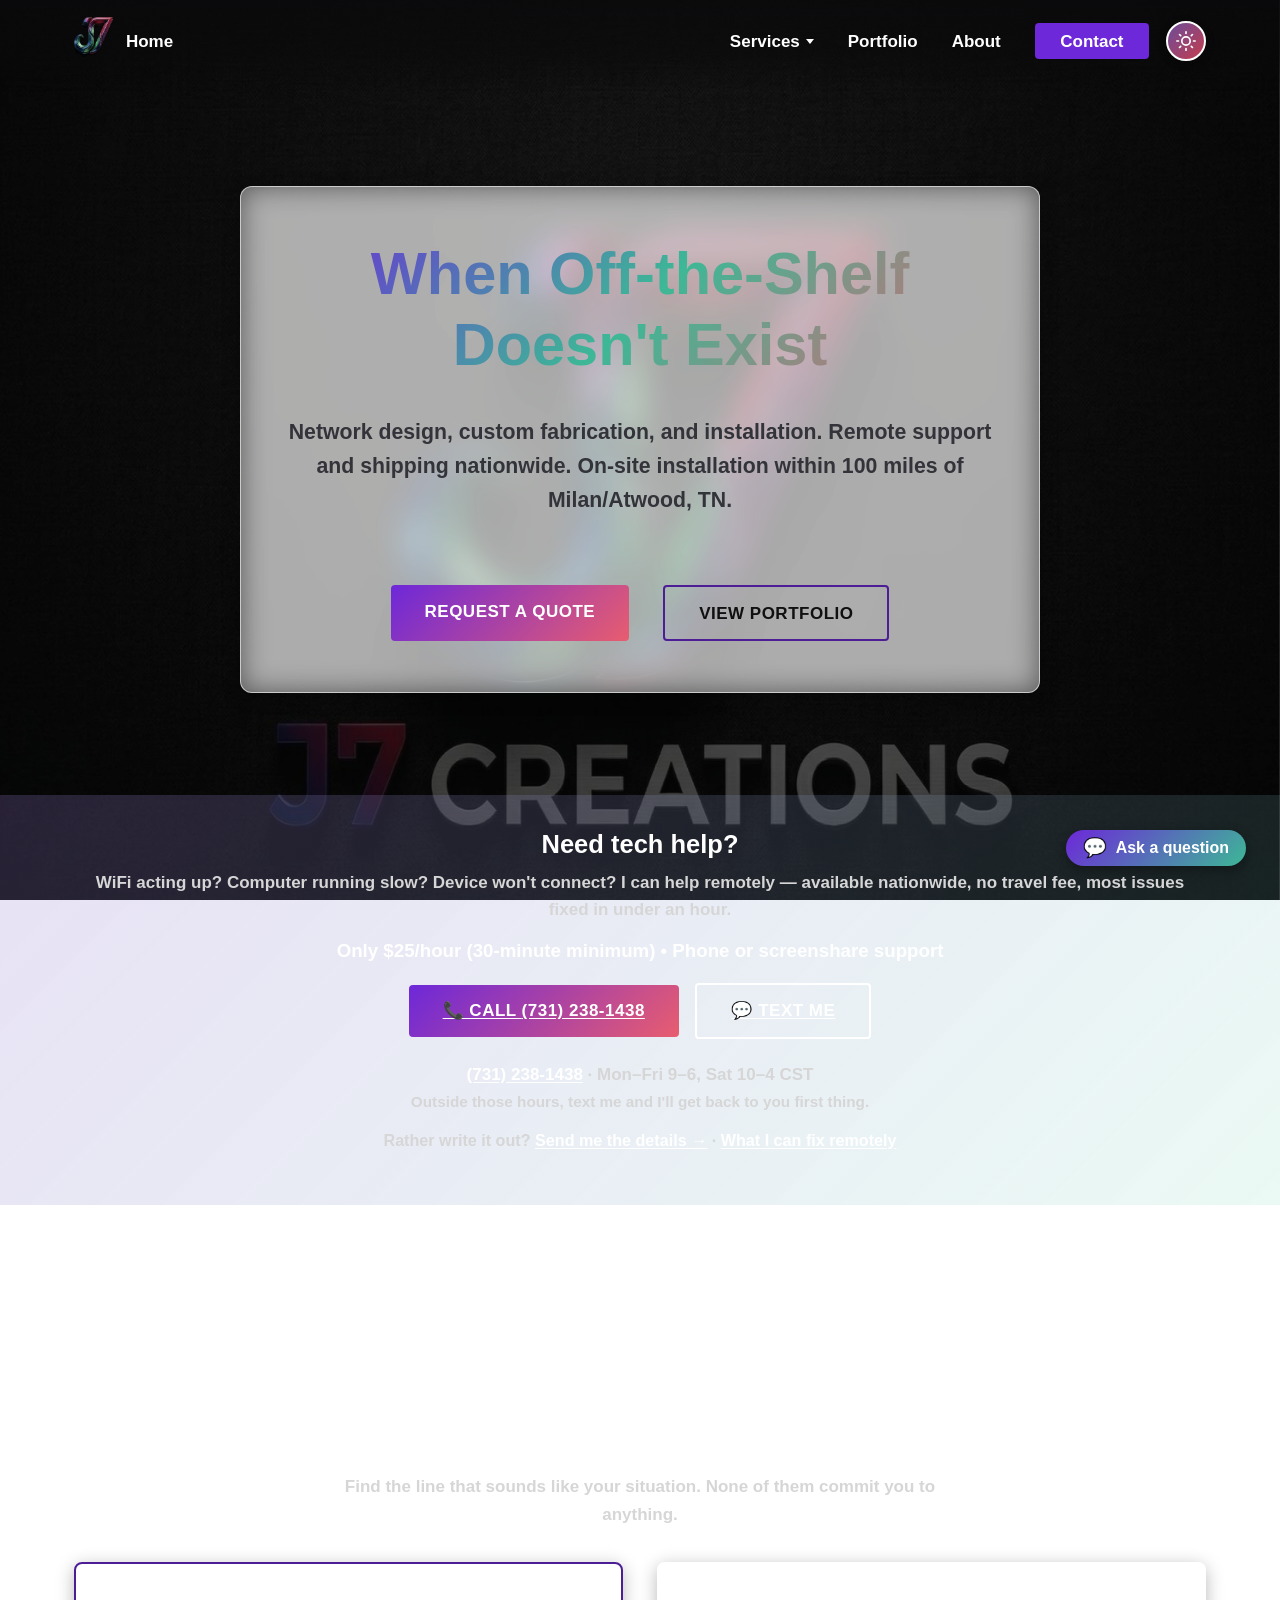
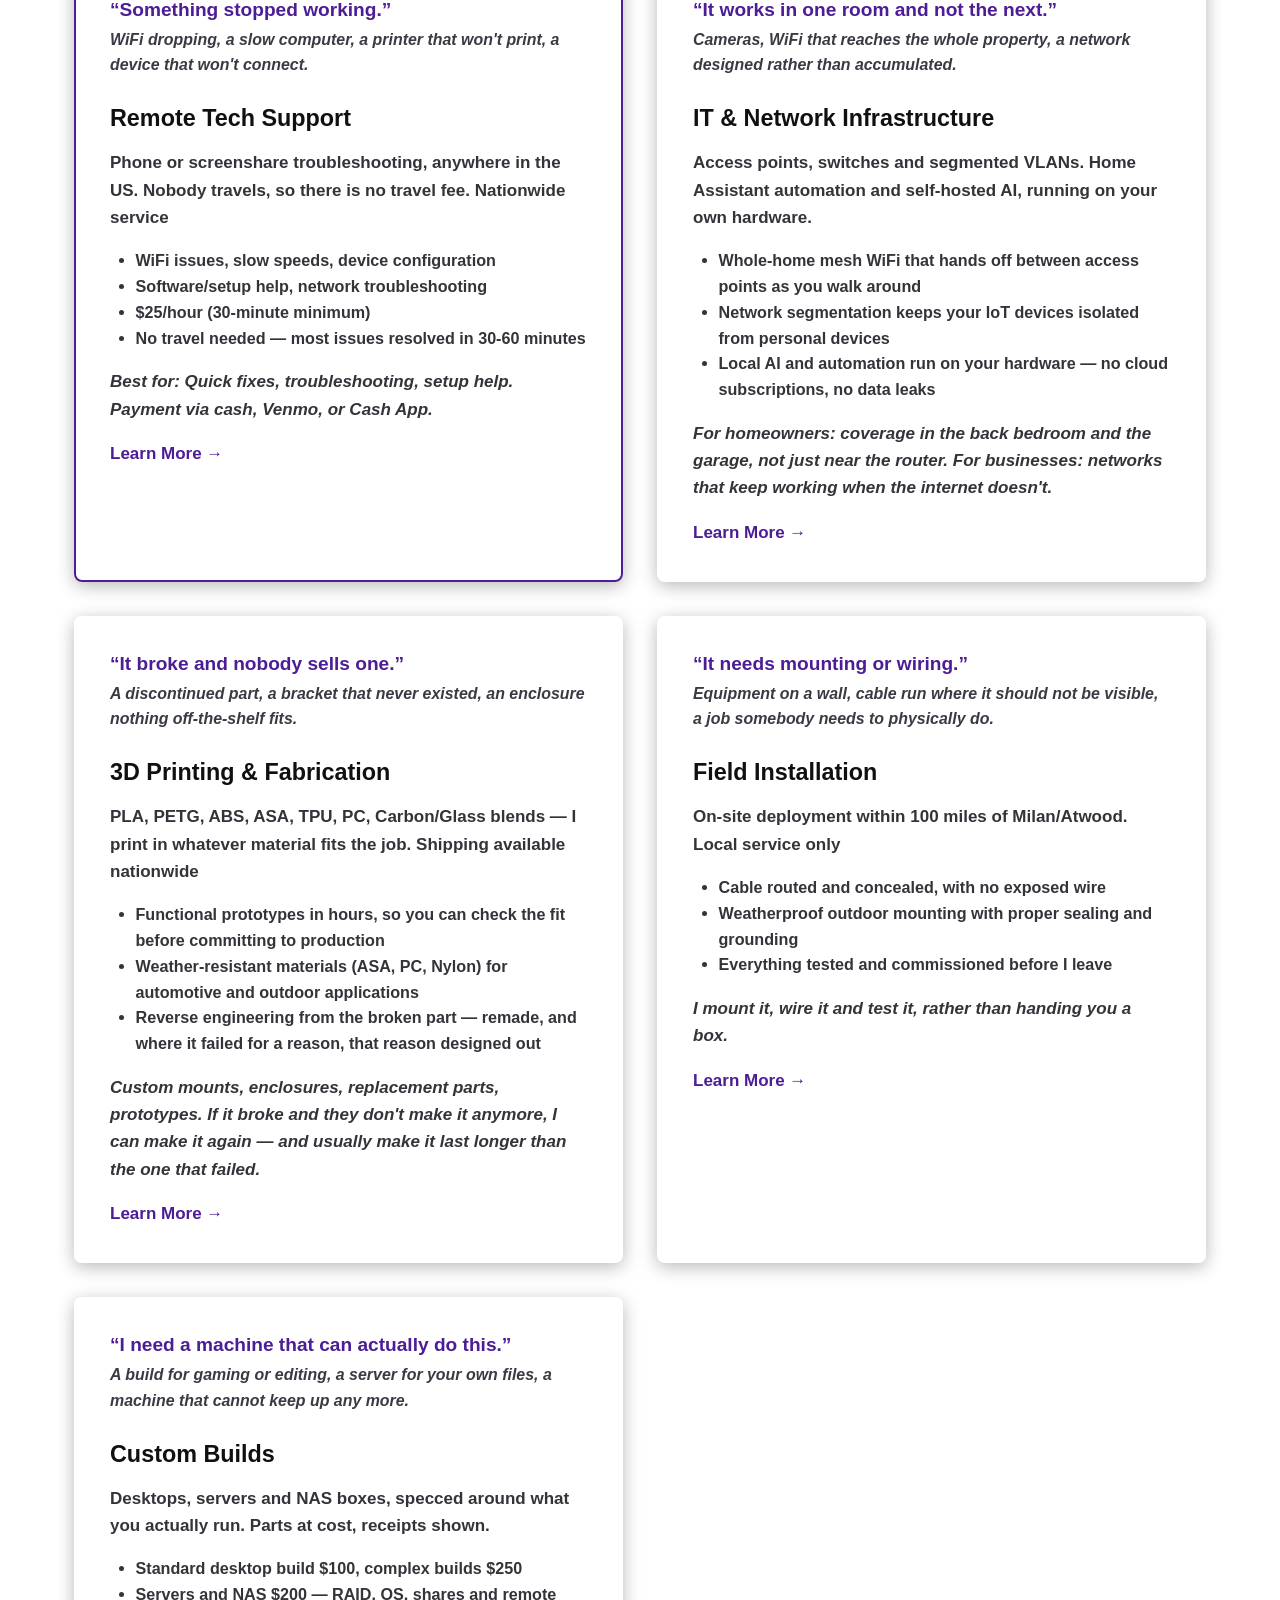
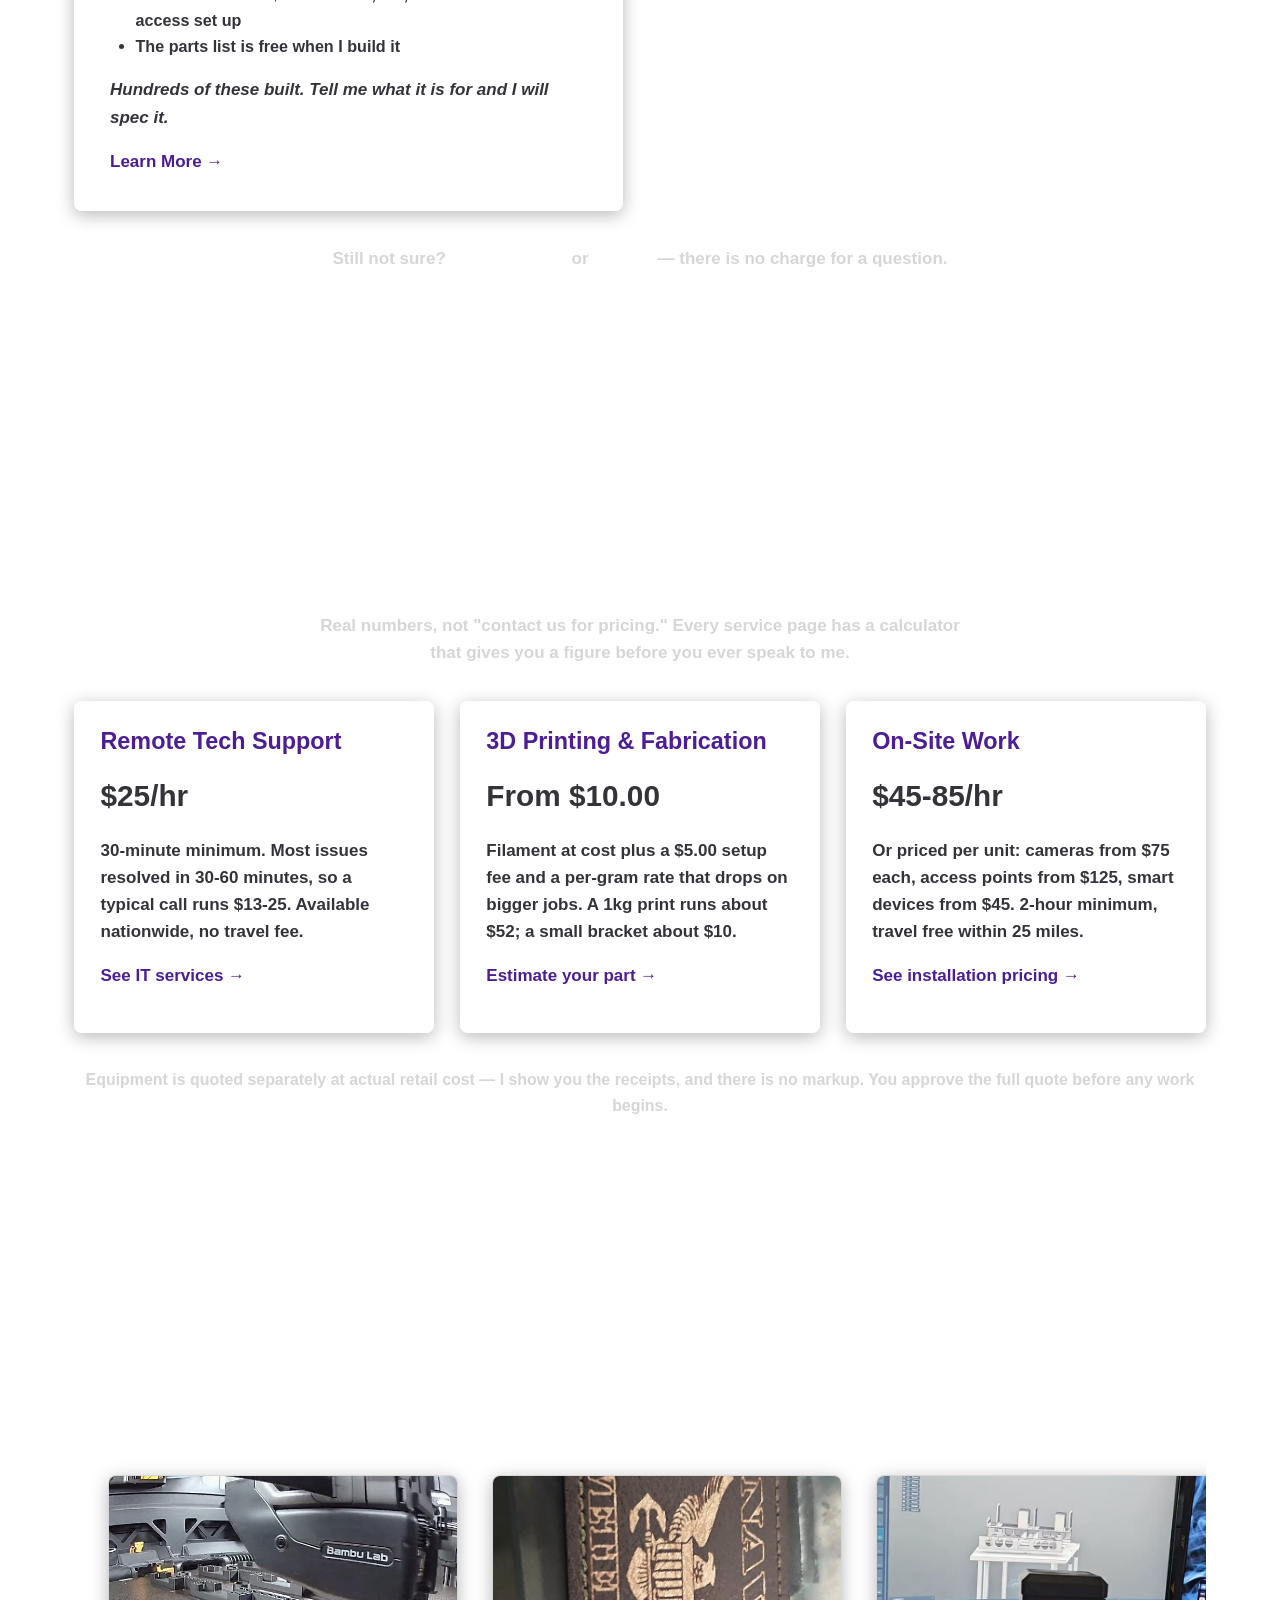
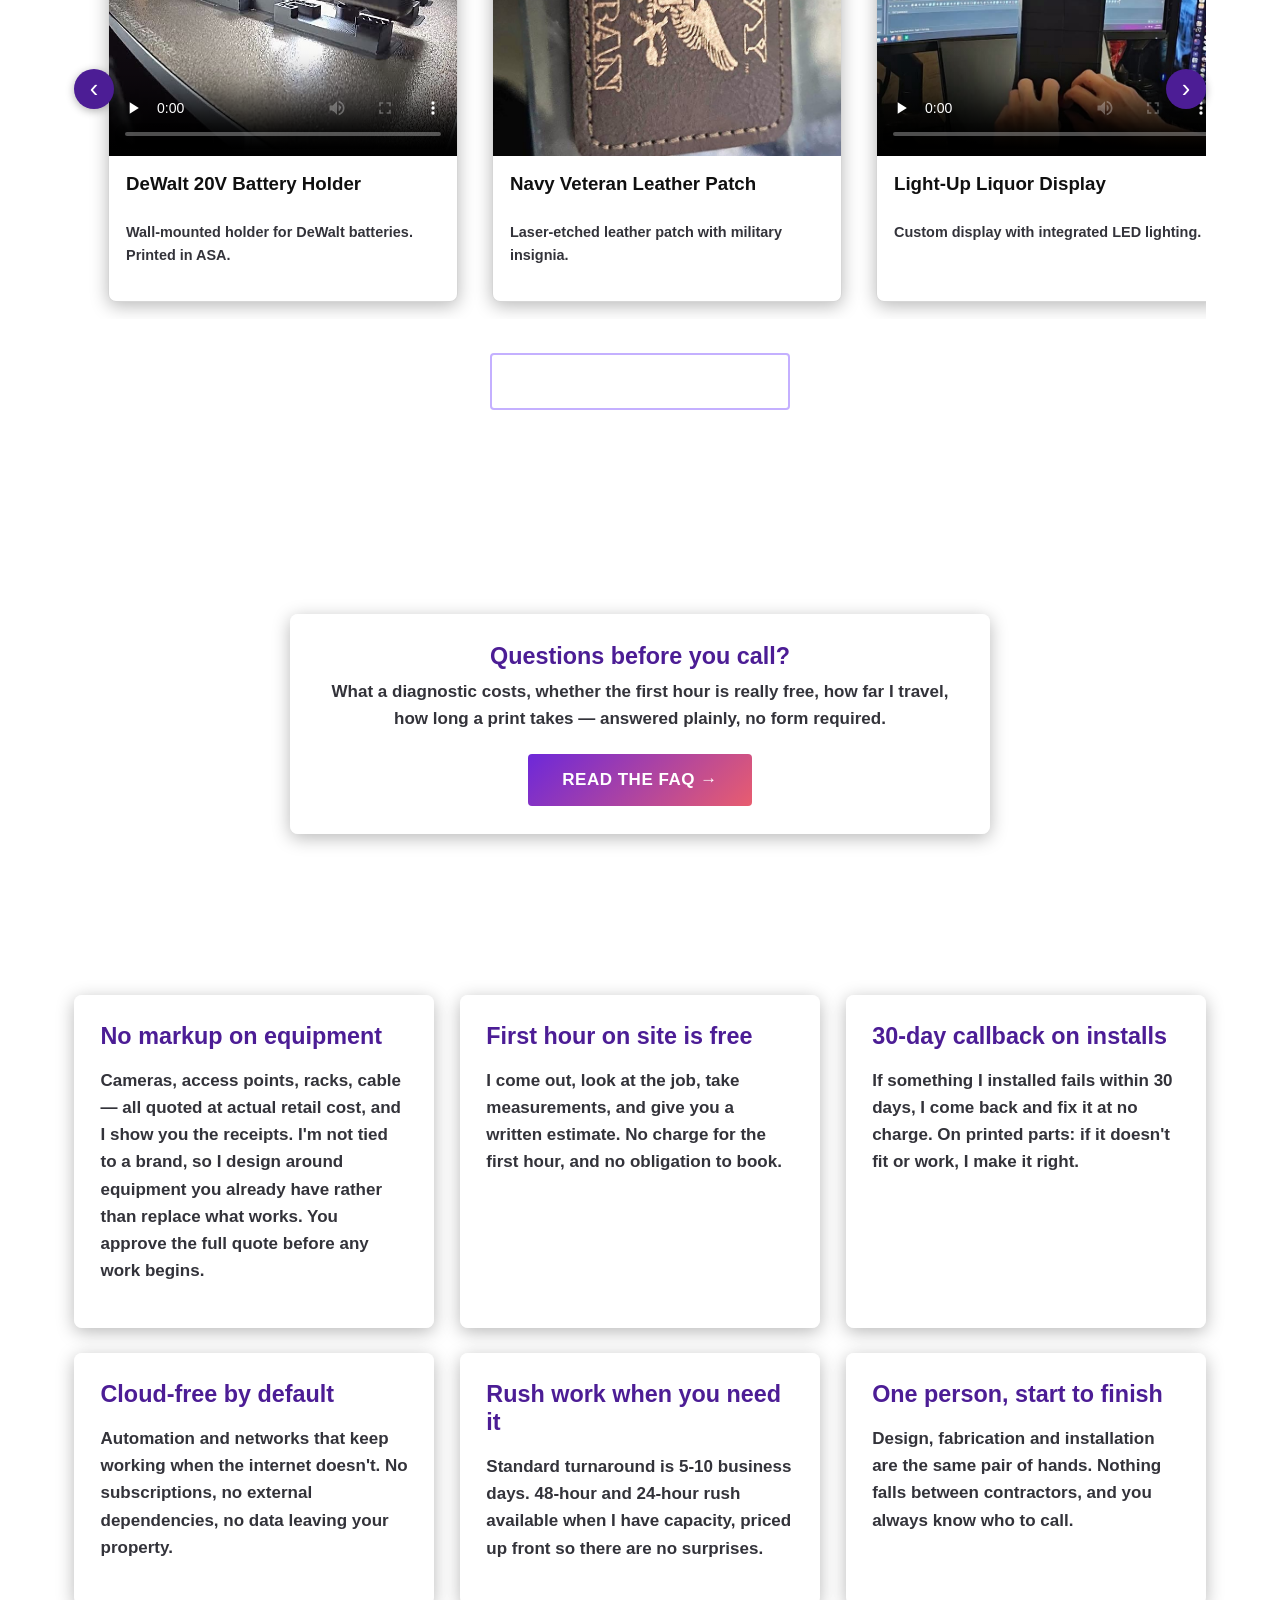
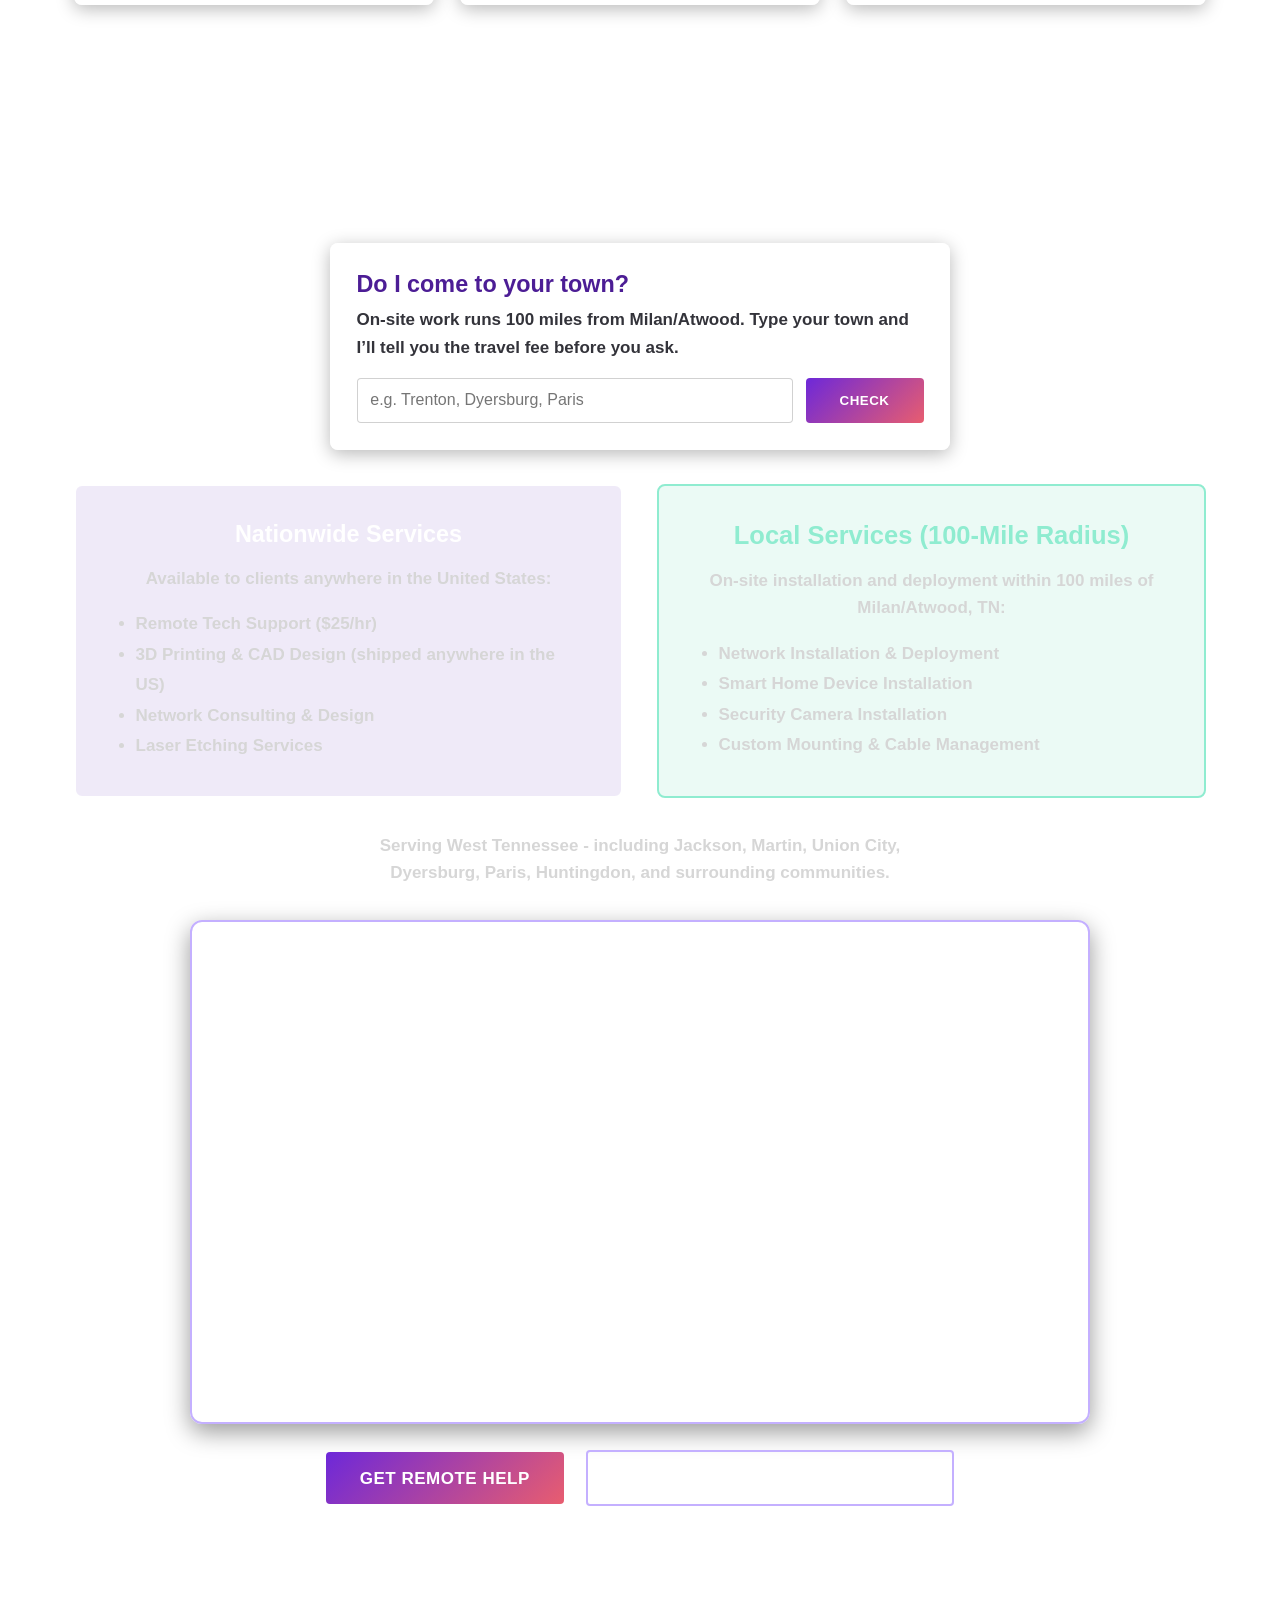
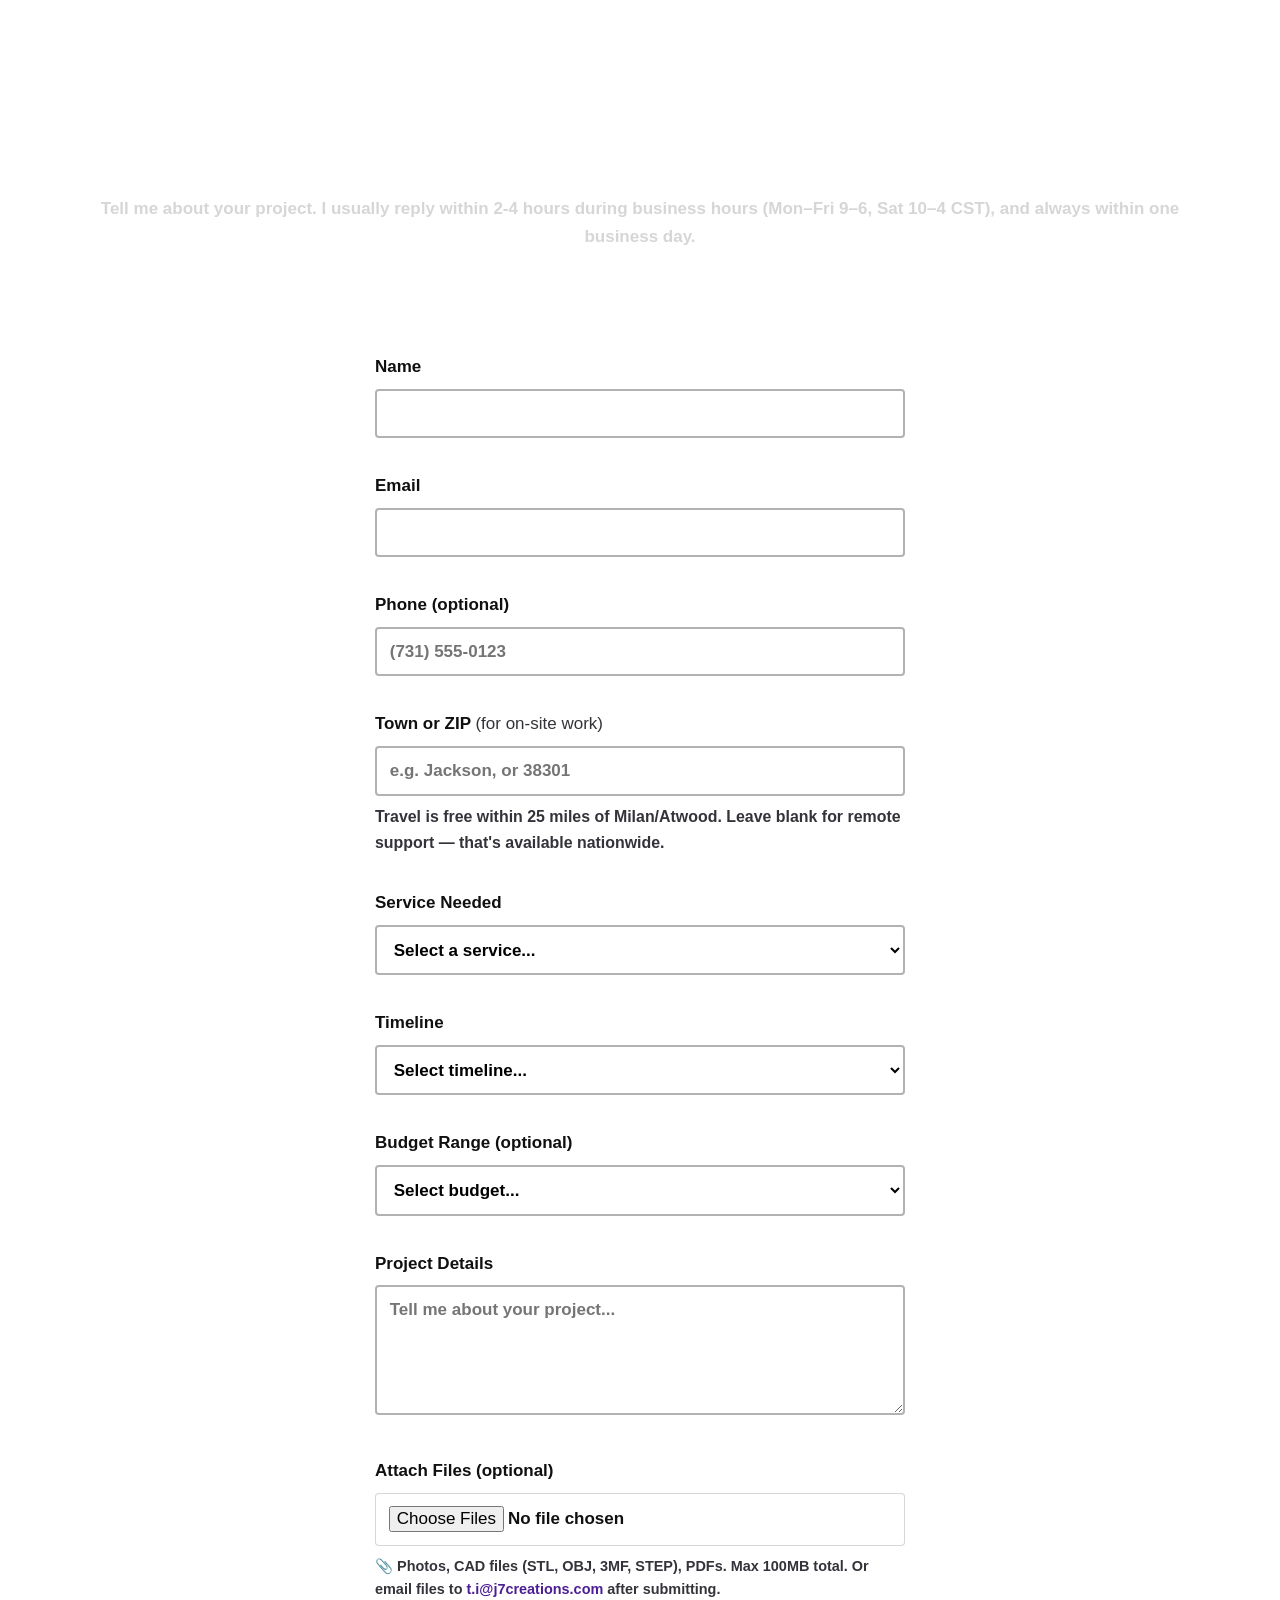
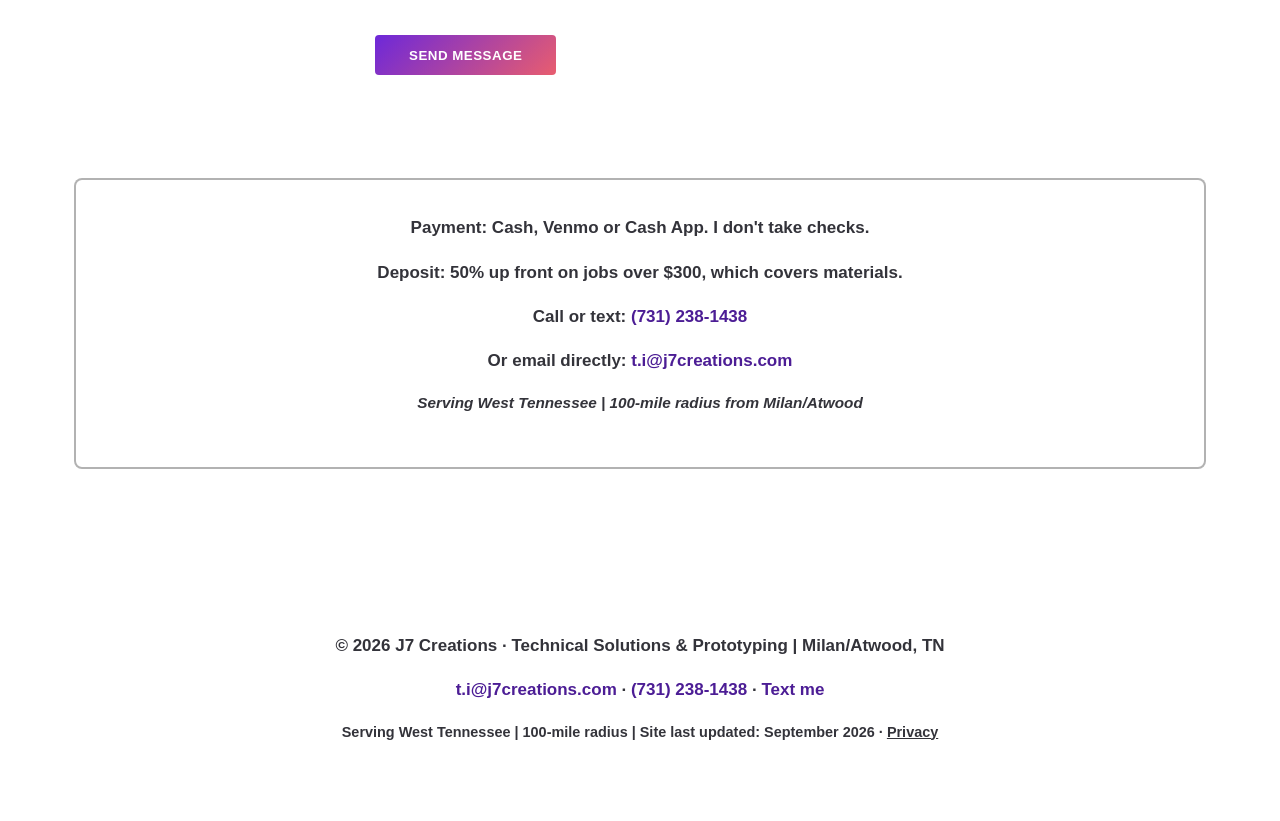
<file: index.html>
<!DOCTYPE html>
<html lang="en">
<head>
    <!-- Google tag (gtag.js). EDIT HERE (rarely): the Analytics ID is copied at the top of every page. -->
    <script async src="https://www.googletagmanager.com/gtag/js?id=G-0SBHJFMN94"></script>
    <script>
      window.dataLayer = window.dataLayer || [];
      function gtag(){dataLayer.push(arguments);}
      gtag('js', new Date());
      gtag('config', 'G-0SBHJFMN94');
    </script>
    <meta charset="UTF-8">
    <meta name="viewport" content="width=device-width, initial-scale=1.0">
    <title>J7 Creations | Tech Support &amp; 3D Printing, West TN</title>
    <meta name="description" content="J7 Creations - Tech support, 3D printing, network installation & IT services in Atwood, Milan, Jackson TN. Remote support nationwide. Call for free quote.">
    <meta name="keywords" content="tech support Atwood TN, tech support Milan TN, computer repair Jackson TN, 3D printing Tennessee, network installation West Tennessee, IT services Milan TN, Home Assistant setup Tennessee, smart home installation Jackson TN, custom fabrication TN, laptop repair Atwood, WiFi installation Milan, security cameras Jackson TN, J7 Creations, J7 Technical Solutions">
    <meta name="robots" content="index, follow">
    <meta name="theme-color" content="#1a1a1a">
    
    <!-- EDIT HERE: Local Business Schema, the business details Google reads (hours, phone, address, service area). If the hours change, also change the contact section below, pages/faq.html (twice) and the CRM. -->
    <!-- The telephone below must stay in sync with J7_PHONE in js/app.js?v=650cc231.
         Crawlers do not run the JavaScript that fills the visible number, so
         this one is a literal on purpose. -->
    <script type="application/ld+json">
    {
      "@context": "https://schema.org",
      "@type": "LocalBusiness",
      "name": "J7 Creations",
      "alternateName": "J7 Technical Solutions & Prototyping",
      "url": "https://j7creations.com",
      "email": "t.i@j7creations.com",
      "areaServed": {
        "@type": "GeoCircle",
        "geoMidpoint": {
          "@type": "GeoCoordinates",
          "latitude": "35.9198",
          "longitude": "-88.7591"
        },
        "geoRadius": "160934"
      },
      "address": {
        "@type": "PostalAddress",
        "addressLocality": "Atwood",
        "addressRegion": "TN",
        "addressCountry": "US"
      },
      "geo": {
        "@type": "GeoCoordinates",
        "latitude": "36.0060",
        "longitude": "-88.6921"
      },
      "openingHoursSpecification": [
        {
          "@type": "OpeningHoursSpecification",
          "dayOfWeek": ["Monday", "Tuesday", "Wednesday", "Thursday", "Friday"],
          "opens": "09:00",
          "closes": "18:00"
        },
        {
          "@type": "OpeningHoursSpecification",
          "dayOfWeek": ["Saturday"],
          "opens": "10:00",
          "closes": "16:00"
        }
      ],
      "image": "https://j7creations.com/assets/images/j7-logo.jpg",
      "logo": "https://j7creations.com/assets/icons/icon-512x512.png",
      "priceRange": "$",
      "telephone": "+17312381438",
      "sameAs": [
        "https://www.google.com/maps?cid=13443621220837642030"
      ]
    }
    </script>
    
    <!-- Open Graph / Facebook -->
    <meta property="og:type" content="website">
    <meta property="og:url" content="https://j7creations.com/">
    <meta property="og:title" content="J7 Creations | Tech Support &amp; 3D Printing, West TN">
    <meta property="og:description" content="Tech support, 3D printing, network installation & IT services. Remote support nationwide, on-site within 100 miles of Atwood/Milan TN.">
    <meta property="og:image" content="https://j7creations.com/assets/images/j7-logo.jpg">
    
    <!-- Twitter -->
    <meta name="twitter:card" content="summary_large_image">
    <meta name="twitter:url" content="https://j7creations.com/">
    <meta name="twitter:title" content="J7 Creations | Tech Support &amp; 3D Printing, West TN">
    <meta name="twitter:description" content="Tech support, 3D printing, network installation & IT services. Remote support nationwide, on-site within 100 miles of Atwood/Milan TN.">
    <meta name="twitter:image" content="https://j7creations.com/assets/images/j7-logo.jpg">
    
    <!-- Canonical URL -->
    <link rel="canonical" href="https://j7creations.com/">
    
    <!-- PWA -->
    <link rel="manifest" href="manifest.json">
    <script>
      // Applied before first paint: reading the theme in DOMContentLoaded
      // makes light-mode users see a flash of dark on every navigation.
      //
      // A saved choice always wins. Failing that, follow the visitor's own
      // OS setting rather than forcing dark on someone whose phone is in
      // light mode - which on a bright job site is a real readability cost.
      // Dark stays the fallback where no preference is expressed at all.
      try {
        var saved = localStorage.getItem('theme');
        var prefersLight = window.matchMedia
          && window.matchMedia('(prefers-color-scheme: light)').matches;
        document.documentElement.setAttribute(
          'data-theme', saved || (prefersLight ? 'light' : 'dark'));
      } catch (e) {
        document.documentElement.setAttribute('data-theme', 'dark');
      }
    </script>
    <link rel="stylesheet" href="css/styles.css?v=a4f10919">
    <link rel="stylesheet" href="css/mobile-fix.css?v=de960d1b">
    <link rel="icon" type="image/png" href="assets/icons/favicon-32x32.png">
    <link rel="apple-touch-icon" href="assets/icons/apple-touch-icon.png"></head>
<body>
    <a class="skip-link" href="#main-content">Skip to content</a>
    <!-- Navigation menu. This same menu is copied on every page (404.html has a shorter one), so a change here must be made in all of them. -->
    <nav class="navbar">
        <div class="nav-container">
            <a href="/" class="nav-logo">
                <img src="assets/images/j7-mark-nav.379b77f9.png" alt="J7 Creations" class="logo-img" width="240" height="245">
            </a>
            <a href="/" class="nav-link nav-home">Home</a>
            <button class="theme-toggle" aria-label="Toggle light and dark theme" aria-pressed="false">
                <svg class="moon-icon" viewBox="0 0 24 24" aria-hidden="true" focusable="false"><path d="M21 12.79A9 9 0 1 1 11.21 3 7 7 0 0 0 21 12.79z"/></svg>
                <svg class="sun-icon" viewBox="0 0 24 24" aria-hidden="true" focusable="false"><circle cx="12" cy="12" r="5"/><path d="M12 1v2M12 21v2M4.22 4.22l1.42 1.42M18.36 18.36l1.42 1.42M1 12h2M21 12h2M4.22 19.78l1.42-1.42M18.36 5.64l1.42-1.42"/></svg>
            </button>
            <button class="nav-toggle" aria-label="Toggle navigation" aria-expanded="false" aria-controls="primary-nav">
                <span class="hamburger"></span>
            </button>
            <ul class="nav-menu" id="primary-nav">
                <li class="has-submenu">
                    <button type="button" class="nav-link submenu-toggle" aria-expanded="false" aria-controls="services-submenu">
                        Services <span class="caret" aria-hidden="true"></span>
                    </button>
                    <ul class="submenu" id="services-submenu">
                        <li><a href="/pages/services-it">IT &amp; Networks</a></li>
                        <li><a href="/pages/services-fabrication">3D Printing &amp; Fabrication</a></li>
                        <li><a href="/pages/services-installation">Field Installation</a></li>
                        <li><a href="/pages/services-builds">Custom Builds</a></li>
                        <li><a href="/#services">All services</a></li>
                        <li class="submenu-sep"><a href="/pages/faq">Questions &amp; pricing FAQ</a></li>
                    </ul>
                </li>
                <li><a href="/pages/portfolio" class="nav-link">Portfolio</a></li>
                <li><a href="/pages/about" class="nav-link">About</a></li>
                <li><a href="/#contact" class="nav-link nav-cta">Contact</a></li>
            </ul>
        </div>
    </nav>

    <main id="main-content">
    <!-- PAGE CONTENT: the homepage. Edit the wording right here. Most prices on this page are filled in from js/pricing.js?v=c2f54455 when it loads: change a price there first, then search this page for the old number in case it is also typed into the wording. -->

    <!-- Hero Section -->
    <header class="hero">
        <div class="hero-container">
            <h1 class="hero-title">When Off-the-Shelf Doesn't Exist</h1>
            <p class="hero-subtitle">Network design, custom fabrication, and installation. Remote support and shipping nationwide. On-site installation within 100 miles of Milan/Atwood, TN.</p>
            <div class="hero-cta">
                <a href="#contact" class="btn btn-primary">Request a Quote</a>
                <a href="#portfolio" class="btn btn-secondary">View Portfolio</a>
            </div>
        </div>
    </header>

    <!-- Remote Tech Support Banner -->
    <section style="background: linear-gradient(135deg, var(--wash-accent-strong), var(--wash-success)); border-bottom: 2px solid var(--color-accent); padding: 2rem 0;">
        <div class="container" style="text-align: center;">
            <h2 style="color: var(--color-accent); margin-bottom: 0.5rem; font-size: 1.5rem;">Need tech help?</h2>
            <p style="color: var(--color-text-gray); font-size: 1rem; margin-bottom: 0.75rem;">WiFi acting up? Computer running slow? Device won't connect? I can help remotely — <strong>available nationwide</strong>, no travel fee, most issues fixed in under an hour.</p>
            <p style="font-size: 1.1rem; color: var(--color-text-white); margin-bottom: 1rem;"><strong>Only $25/hour</strong> (30-minute minimum) • Phone or screenshare support</p>
            <div data-j7-phone-block style="margin-bottom: 0.75rem;">
                <a href="#" data-j7-phone data-j7-phone-keep-text class="btn btn-primary" style="margin: 0 0.35rem 0.5rem;">📞 Call <span data-j7-phone></span></a>
                <a href="#" data-j7-sms class="btn btn-secondary" style="margin: 0 0.35rem 0.5rem;">💬 Text me</a>
            </div>
            <!-- The number in plain text as well as in the links: tel: and sms:
                 frequently do nothing on a desktop browser, and a dead button is
                 worse than no button. This way it can always be read and dialled. -->
            <p data-j7-phone-block style="font-size: 1rem; margin-bottom: 0.75rem;"><a href="#" data-j7-phone style="color: var(--color-text-white); font-weight: 700;"></a> &middot; Mon–Fri 9–6, Sat 10–4 CST<br><span style="font-size: 0.9rem;">Outside those hours, text me and I'll get back to you first thing.</span></p>
            <p style="font-size: 0.95rem;">Rather write it out? <a href="#contact" onclick="selectRemoteSupport()" style="color: var(--color-text-white); text-decoration: underline;">Send me the details →</a> &middot; <a href="pages/services-it#remote-support" style="color: var(--color-text-white); text-decoration: underline;">What I can fix remotely</a></p>
        </div>
    </section>

    <!-- Services Overview -->
    <section id="services" class="services">
        <div class="container">
            <h2 class="section-title">Services</h2>
            <p class="section-question">Not sure which one you need?</p>
            <p class="text-muted" style="text-align: center; max-width: 620px; margin: 0 auto var(--spacing-md);">Find the line that sounds like your situation. None of them commit you to anything.</p>
            <div class="services-grid">
                <div class="service-card" style="border: 2px solid var(--color-accent);">
                    <p class="service-question">&ldquo;Something stopped working.&rdquo;</p>
                    <p class="service-symptom">WiFi dropping, a slow computer, a printer that won't print, a device that won't connect.</p>
                    <h3>Remote Tech Support</h3>
                    <p class="service-desc">Phone or screenshare troubleshooting, anywhere in the US. Nobody travels, so there is no travel fee. <strong>Nationwide service</strong></p>
                    <ul style="color: var(--color-text-gray); margin: 1rem 0 1rem 1.5rem; font-size: 0.95rem;">
                        <li>WiFi issues, slow speeds, device configuration</li>
                        <li>Software/setup help, network troubleshooting</li>
                        <li><strong>$25/hour</strong> (30-minute minimum)</li>
                        <li>No travel needed — most issues resolved in 30-60 minutes</li>
                    </ul>
                    <p class="service-audience"><em>Best for: Quick fixes, troubleshooting, setup help. Payment via cash, Venmo, or Cash App.</em></p>
                    <a href="pages/services-it#remote-support" class="service-link">Learn More →</a>
                </div>
                <div class="service-card">
                    <p class="service-question">&ldquo;It works in one room and not the next.&rdquo;</p>
                    <p class="service-symptom">Cameras, WiFi that reaches the whole property, a network designed rather than accumulated.</p>
                    <h3>IT & Network Infrastructure</h3>
                    <p class="service-desc">Access points, switches and segmented VLANs. Home Assistant automation and self-hosted AI, running on your own hardware.</p>
                    <ul style="color: var(--color-text-gray); margin: 1rem 0 1rem 1.5rem; font-size: 0.95rem;">
                        <li>Whole-home mesh WiFi that hands off between access points as you walk around</li>
                        <li>Network segmentation keeps your IoT devices isolated from personal devices</li>
                        <li>Local AI and automation run on your hardware — no cloud subscriptions, no data leaks</li>
                    </ul>
                    <p class="service-audience"><em>For homeowners: coverage in the back bedroom and the garage, not just near the router. For businesses: networks that keep working when the internet doesn't.</em></p>
                    <a href="pages/services-it" class="service-link">Learn More →</a>
                </div>
                <div class="service-card">
                    <p class="service-question">&ldquo;It broke and nobody sells one.&rdquo;</p>
                    <p class="service-symptom">A discontinued part, a bracket that never existed, an enclosure nothing off-the-shelf fits.</p>
                    <h3>3D Printing & Fabrication</h3>
                    <p class="service-desc">PLA, PETG, ABS, ASA, TPU, PC, Carbon/Glass blends — I print in whatever material fits the job. <strong>Shipping available nationwide</strong></p>
                    <ul style="color: var(--color-text-gray); margin: 1rem 0 1rem 1.5rem; font-size: 0.95rem;">
                        <li>Functional prototypes in hours, so you can check the fit before committing to production</li>
                        <li>Weather-resistant materials (ASA, PC, Nylon) for automotive and outdoor applications</li>
                        <li>Reverse engineering from the broken part — remade, and where it failed for a reason, that reason designed out</li>
                    </ul>
                    <p class="service-audience"><em>Custom mounts, enclosures, replacement parts, prototypes. If it broke and they don't make it anymore, I can make it again — and usually make it last longer than the one that failed.</em></p>
                    <a href="pages/services-fabrication" class="service-link">Learn More →</a>
                </div>
                <div class="service-card">
                    <p class="service-question">&ldquo;It needs mounting or wiring.&rdquo;</p>
                    <p class="service-symptom">Equipment on a wall, cable run where it should not be visible, a job somebody needs to physically do.</p>
                    <h3>Field Installation</h3>
                    <p class="service-desc">On-site deployment within 100 miles of Milan/Atwood. <strong>Local service only</strong></p>
                    <ul style="color: var(--color-text-gray); margin: 1rem 0 1rem 1.5rem; font-size: 0.95rem;">
                        <li>Cable routed and concealed, with no exposed wire</li>
                        <li>Weatherproof outdoor mounting with proper sealing and grounding</li>
                        <li>Everything tested and commissioned before I leave</li>
                    </ul>
                    <p class="service-audience"><em>I mount it, wire it and test it, rather than handing you a box.</em></p>
                    <a href="pages/services-installation" class="service-link">Learn More →</a>
                </div>

                <div class="service-card">
                    <p class="service-question">&ldquo;I need a machine that can actually do this.&rdquo;</p>
                    <p class="service-symptom">A build for gaming or editing, a server for your own files, a machine that cannot keep up any more.</p>
                    <h3>Custom Builds</h3>
                    <p class="service-desc">Desktops, servers and NAS boxes, specced around what you actually run. Parts at cost, receipts shown.</p>
                    <ul style="color: var(--color-text-gray); margin: 1rem 0 1rem 1.5rem; font-size: 0.95rem;">
                        <li>Standard desktop build <strong data-price="builds.standard" data-price-format="dollars">$100</strong>, complex builds <strong data-price="builds.complex" data-price-format="dollars">$250</strong></li>
                        <li>Servers and NAS <strong data-price="builds.server" data-price-format="dollars">$200</strong> — RAID, OS, shares and remote access set up</li>
                        <li>The parts list is free when I build it</li>
                    </ul>
                    <p class="service-audience"><em>Hundreds of these built. Tell me what it is for and I will spec it.</em></p>
                    <a href="pages/services-builds" class="service-link">Learn More →</a>
                </div>
            </div>
            <p style="text-align: center; margin-top: var(--spacing-md);" data-j7-phone-block>Still not sure? <a href="#" data-j7-phone style="color: var(--color-text-white); font-weight: 700; text-decoration: underline;"></a> or <a href="#" data-j7-sms style="color: var(--color-text-white); font-weight: 700; text-decoration: underline;">text me</a> &mdash; there is no charge for a question.</p>
            </div>
    </section>

    <!-- What It Costs -->
    <section id="pricing-summary" class="capabilities">
        <div class="container">
            <h2 class="section-title">What It Costs</h2>
            <p class="text-muted" style="text-align: center; max-width: 640px; margin: 0 auto var(--spacing-md);">Real numbers, not "contact us for pricing." Every service page has a calculator that gives you a figure before you ever speak to me.</p>

            <div class="grid grid--auto">
                <div class="panel">
                    <h3 class="panel-title">Remote Tech Support</h3>
                    <p style="font-size: var(--text-2xl); font-weight: 700;"><span data-price="labor.remote" data-price-format="hourly">$25/hr</span></p>
                    <p class="text-muted">30-minute minimum. Most issues resolved in 30-60 minutes, so a typical call runs $13-25. Available nationwide, no travel fee.</p>
                    <p style="margin-top: var(--spacing-sm);"><a href="/pages/services-it#remote-support">See IT services &rarr;</a></p>
                </div>

                <div class="panel">
                    <h3 class="panel-title">3D Printing &amp; Fabrication</h3>
                    <p style="font-size: var(--text-2xl); font-weight: 700;">From <span data-price="print.orderMinimum">$10.00</span></p>
                    <p class="text-muted">Filament at cost plus a <span data-price="print.setupFee">$5.00</span> setup fee and a per-gram rate that drops on bigger jobs. A 1kg print runs about $52; a small bracket about $10.</p>
                    <p style="margin-top: var(--spacing-sm);"><a href="/pages/services-fabrication">Estimate your part &rarr;</a></p>
                </div>

                <div class="panel">
                    <h3 class="panel-title">On-Site Work</h3>
                    <p style="font-size: var(--text-2xl); font-weight: 700;">$45-85/hr</p>
                    <p class="text-muted">Or priced per unit: cameras from $75 each, access points from $125, smart devices from $45. 2-hour minimum, travel free within 25 miles.</p>
                    <p style="margin-top: var(--spacing-sm);"><a href="/pages/services-installation">See installation pricing &rarr;</a></p>
                </div>
            </div>

            <p class="text-muted" style="text-align: center; margin-top: var(--spacing-md); font-size: var(--text-sm);">Equipment is quoted separately at actual retail cost &mdash; I show you the receipts, and there is no markup. You approve the full quote before any work begins.</p>
        </div>
    </section>

    <!-- Portfolio Section -->
    <section id="portfolio" class="portfolio">
        <div class="container">
            <h2 class="section-title">Featured Work</h2>
            
            <!-- Horizontal Carousel -->
            <div style="position: relative; margin-top: 2rem; margin-bottom: 2rem;">
                <!-- Left Arrow -->
                <button onclick="scrollPortfolio('left')" style="position: absolute; left: 0; top: 50%; transform: translateY(-50%); background: var(--color-accent); border: none; border-radius: 50%; width: 40px; height: 40px; cursor: pointer; z-index: 10; display: flex; align-items: center; justify-content: center; font-size: 1.5rem; color: white; box-shadow: 0 2px 8px rgba(0,0,0,0.3);" aria-label="Scroll left">&#8249;</button>
                
                <!-- Scrollable Container. EDIT HERE: the homepage project cards. Copy one card block below to add a project. -->
                <div id="portfolio-carousel" role="group" aria-label="Featured work, scrollable" tabindex="0" style="display: flex; gap: 2rem; overflow-x: auto; scroll-behavior: smooth; scrollbar-width: auto; -ms-overflow-style: auto; padding: 1rem 2rem;">
                    <!-- DeWalt Battery Holder -->
                    <div class="portfolio-item" data-category="fabrication" style="min-width: 350px; max-width: 350px; padding: 0; background: var(--color-bg-dark); border-radius: 8px; border: 1px solid var(--color-border); overflow: hidden; flex-shrink: 0;">
                        <video controls preload="none" playsinline poster="assets/videos/posters/dewalt-battery-holder-print.0eeff413.jpg" style="width: 100%; height: 280px; object-fit: cover; display: block; background: #000;">
                            <source src="assets/videos/dewalt-battery-holder-print.mp4" type="video/mp4">
                            Your browser doesn't support the video tag.
                        </video>
                        <h3 style="padding: 1rem 1rem 0.5rem; color: var(--color-text-white); font-size: 1.1rem;">DeWalt 20V Battery Holder</h3>
                        <p style="padding: 0 1rem 1rem; color: var(--color-text-gray); font-size: 0.85rem;">Wall-mounted holder for DeWalt batteries. Printed in ASA.</p>
                    </div>
                    
                    <!-- Navy Leather Patch -->
                    <div class="portfolio-item" data-category="fabrication" style="min-width: 350px; max-width: 350px; padding: 0; background: var(--color-bg-dark); border-radius: 8px; border: 1px solid var(--color-border); overflow: hidden; flex-shrink: 0;">
                        <img src="assets/images/portfolio/navy-veteran-leather-patch.a8e30321.jpg" alt="Navy Veteran Leather Patch" style="width: 100%; height: 280px; object-fit: cover; display: block;" loading="lazy" decoding="async" width="747" height="1600">
                        <h3 style="padding: 1rem 1rem 0.5rem; color: var(--color-text-white); font-size: 1.1rem;">Navy Veteran Leather Patch</h3>
                        <p style="padding: 0 1rem 1rem; color: var(--color-text-gray); font-size: 0.85rem;">Laser-etched leather patch with military insignia.</p>
                    </div>
                    
                    <!-- Liquor Display -->
                    <div class="portfolio-item" data-category="fabrication" style="min-width: 350px; max-width: 350px; padding: 0; background: var(--color-bg-dark); border-radius: 8px; border: 1px solid var(--color-border); overflow: hidden; flex-shrink: 0;">
                        <video controls preload="none" playsinline poster="assets/videos/posters/liquor-bottle-display-case.b51e634c.jpg" style="width: 100%; height: 280px; object-fit: cover; display: block; background: #000;">
                            <source src="assets/videos/liquor-bottle-display-case.mp4" type="video/mp4">
                            Your browser doesn't support the video tag.
                        </video>
                        <h3 style="padding: 1rem 1rem 0.5rem; color: var(--color-text-white); font-size: 1.1rem;">Light-Up Liquor Display</h3>
                        <p style="padding: 0 1rem 1rem; color: var(--color-text-gray); font-size: 0.85rem;">Custom display with integrated LED lighting.</p>
                    </div>
                    
                    <!-- Zombie Chicken Sign -->
                    <div class="portfolio-item" data-category="fabrication" style="min-width: 350px; max-width: 350px; padding: 0; background: var(--color-bg-dark); border-radius: 8px; border: 1px solid var(--color-border); overflow: hidden; flex-shrink: 0;">
                        <img src="assets/images/portfolio/zombie-chicken-3d-sign.9ead1479.jpg" alt="Zombie Chicken 3D Sign" style="width: 100%; height: 280px; object-fit: cover; display: block;" loading="lazy" decoding="async" width="1600" height="747">
                        <h3 style="padding: 1rem 1rem 0.5rem; color: var(--color-text-white); font-size: 1.1rem;">Zombie Chicken 3D Sign</h3>
                        <p style="padding: 0 1rem 1rem; color: var(--color-text-gray); font-size: 0.85rem;">Multi-color layered 3D printed sign.</p>
                    </div>
                    
                    <!-- Waterproof Box -->
                    <div class="portfolio-item" data-category="fabrication" style="min-width: 350px; max-width: 350px; padding: 0; background: var(--color-bg-dark); border-radius: 8px; border: 1px solid var(--color-border); overflow: hidden; flex-shrink: 0;">
                        <img src="assets/images/portfolio/waterproof-box-view1.960d236e.jpg" alt="Custom Waterproof Enclosure" style="width: 100%; height: 280px; object-fit: cover; display: block;" loading="lazy" decoding="async" width="1600" height="746">
                        <h3 style="padding: 1rem 1rem 0.5rem; color: var(--color-text-white); font-size: 1.1rem;">Waterproof Enclosure</h3>
                        <p style="padding: 0 1rem 1rem; color: var(--color-text-gray); font-size: 0.85rem;">Weatherproof box for outdoor electronics.</p>
                    </div>
                    
                    <!-- Engraved Business Cards (front and back in one card, as
                         on the portfolio page — two slots for J7's own marketing
                         collateral was two too many out of seven) -->
                    <div class="portfolio-item" data-category="engraving" style="min-width: 350px; max-width: 350px; padding: 0; background: var(--color-bg-dark); border-radius: 8px; border: 1px solid var(--color-border); overflow: hidden; flex-shrink: 0;">
                        <div style="display: grid; grid-template-columns: 1fr 1fr; height: 280px;">
                            <img src="assets/images/portfolio/j7-business-card-front.b441ad66.jpg" alt="J7 Creations engraved business card, front" style="width: 100%; height: 100%; object-fit: cover; display: block;" loading="lazy" decoding="async" width="747" height="1600">
                            <img src="assets/images/portfolio/j7-business-card-back.21b1d39d.jpg" alt="J7 Creations engraved business card, back" style="width: 100%; height: 100%; object-fit: cover; display: block;" loading="lazy" decoding="async" width="747" height="1600">
                        </div>
                        <h3 style="padding: 1rem 1rem 0.5rem; color: var(--color-text-white); font-size: 1.1rem;">Laser Engraved Business Cards</h3>
                        <p style="padding: 0 1rem 1rem; color: var(--color-text-gray); font-size: 0.85rem;">Precision engraving on black stock &mdash; custom logo work.</p>
                    </div>
                </div>
                
                <!-- Right Arrow -->
                <button onclick="scrollPortfolio('right')" style="position: absolute; right: 0; top: 50%; transform: translateY(-50%); background: var(--color-accent); border: none; border-radius: 50%; width: 40px; height: 40px; cursor: pointer; z-index: 10; display: flex; align-items: center; justify-content: center; font-size: 1.5rem; color: white; box-shadow: 0 2px 8px rgba(0,0,0,0.3);" aria-label="Scroll right">&#8250;</button>
            </div>
            
            <div class="portfolio-cta" style="text-align: center; margin-top: 2rem;">
                <a href="pages/portfolio" class="btn btn-secondary">View Full Portfolio →</a>
            </div>
        </div>
    </section>
    
    <!-- How I Work -->
    <section id="how-i-work" class="advantage">
        <div class="container">
            <div class="panel panel--accent" style="max-width: 700px; margin: 0 auto 2.5rem; text-align: center;">
                <h3 class="panel-title" style="margin-bottom: 0.5rem;">Questions before you call?</h3>
                <p class="text-muted" style="margin-bottom: 1.25rem;">What a diagnostic costs, whether the first hour is really free, how far I travel, how long a print takes &mdash; answered plainly, no form required.</p>
                <a href="/pages/faq" class="btn btn-primary">Read the FAQ &rarr;</a>
            </div>

            <h2 class="section-title">How I Work</h2>
            <div class="grid grid--auto">
                <div class="panel">
                    <h3 class="panel-title">No markup on equipment</h3>
                    <p class="text-muted">Cameras, access points, racks, cable &mdash; all quoted at actual retail cost, and I show you the receipts. I'm not tied to a brand, so I design around equipment you already have rather than replace what works. You approve the full quote before any work begins.</p>
                </div>
                <div class="panel">
                    <h3 class="panel-title">First hour on site is free</h3>
                    <p class="text-muted">I come out, look at the job, take measurements, and give you a written estimate. No charge for the first hour, and no obligation to book.</p>
                </div>
                <div class="panel">
                    <h3 class="panel-title">30-day callback on installs</h3>
                    <p class="text-muted">If something I installed fails within 30 days, I come back and fix it at no charge. On printed parts: if it doesn't fit or work, I make it right.</p>
                </div>
                <div class="panel">
                    <h3 class="panel-title">Cloud-free by default</h3>
                    <p class="text-muted">Automation and networks that keep working when the internet doesn't. No subscriptions, no external dependencies, no data leaving your property.</p>
                </div>
                <div class="panel">
                    <h3 class="panel-title">Rush work when you need it</h3>
                    <p class="text-muted">Standard turnaround is 5-10 business days. 48-hour and 24-hour rush available when I have capacity, priced up front so there are no surprises.</p>
                </div>
                <div class="panel">
                    <h3 class="panel-title">One person, start to finish</h3>
                    <p class="text-muted">Design, fabrication and installation are the same pair of hands. Nothing falls between contractors, and you always know who to call.</p>
                </div>
            </div>
        </div>
    </section>

    <!-- Service Area Map Section -->
    <section class="band" style="padding: var(--spacing-lg) 0;">
        <div class="container">
            <h2 class="section-title" style="text-align: center; margin-bottom: 1rem;">Service Areas</h2>
            
            <div class="panel" id="area-check" style="max-width: 620px; margin: 0 auto 2rem;">
                <h3 class="panel-title" style="margin-bottom: 0.5rem;">Do I come to your town?</h3>
                <p class="text-muted" style="margin-bottom: 1rem;">On-site work runs 100 miles from Milan/Atwood. Type your town and I&rsquo;ll tell you the travel fee before you ask.</p>
                <form id="area-check-form" style="display: flex; flex-wrap: wrap; gap: 0.75rem;">
                    <label class="sr-only" for="area-town">Your town or city</label>
                    <input class="form-control" id="area-town" list="area-town-list" autocomplete="address-level2" placeholder="e.g. Trenton, Dyersburg, Paris" style="flex: 1 1 240px;">
                    <datalist id="area-town-list"></datalist>
                    <button class="btn btn-primary" type="submit">Check</button>
                </form>
                <p id="area-result" role="status" hidden style="margin-top: 1rem;"></p>
            </div>

            <!-- Service Area Grid -->
            <div style="display: grid; grid-template-columns: repeat(auto-fit, minmax(300px, 1fr)); gap: 2rem; margin-bottom: 2rem;">
                <!-- Nationwide Services -->
                <div style="padding: 2rem; background: var(--wash-accent); border: 2px solid var(--color-accent); border-radius: 8px; text-align: center;">
                    <h3 class="panel-title">Nationwide Services</h3>
                    <p style="color: var(--color-text-gray); margin-bottom: 1rem;">Available to clients anywhere in the United States:</p>
                    <ul style="text-align: left; color: var(--color-text-gray); margin-left: 1.5rem; line-height: 1.8;">
                        <li>Remote Tech Support ($25/hr)</li>
                        <li>3D Printing & CAD Design (shipped anywhere in the US)</li>
                        <li>Network Consulting & Design</li>
                        <li>Laser Etching Services</li>
                    </ul>
                </div>
                
                <!-- Local Services -->
                <div style="padding: 2rem; background: var(--wash-success); border: 2px solid var(--color-success); border-radius: 8px; text-align: center;">
                    <h3 style="color: var(--color-success); margin-bottom: 1rem;">Local Services (100-Mile Radius)</h3>
                    <p style="color: var(--color-text-gray); margin-bottom: 1rem;">On-site installation and deployment within 100 miles of Milan/Atwood, TN:</p>
                    <ul style="text-align: left; color: var(--color-text-gray); margin-left: 1.5rem; line-height: 1.8;">
                        <li>Network Installation & Deployment</li>
                        <li>Smart Home Device Installation</li>
                        <li>Security Camera Installation</li>
                        <li>Custom Mounting & Cable Management</li>
                    </ul>
                </div>
            </div>
            
            <p style="text-align: center; color: var(--color-text-gray); margin-bottom: 2rem; max-width: 600px; margin-left: auto; margin-right: auto;">Serving West Tennessee - including Jackson, Martin, Union City, Dyersburg, Paris, Huntingdon, and surrounding communities.</p>
            <div style="max-width: 900px; margin: 0 auto; border-radius: 12px; overflow: hidden; border: 2px solid var(--color-accent); box-shadow: 0 8px 24px rgba(0, 0, 0, 0.4);">
                <iframe title="Map of the J7 Creations service area around Milan and Atwood, Tennessee" 
                    src="https://www.google.com/maps/embed?pb=!1m18!1m12!1m3!1d208842.5678945678!2d-88.7591!3d35.9198!2m3!1f0!2f0!3f0!3m2!1i1024!2i768!4f13.1!3m3!1m2!1s0x0%3A0x0!2zMzXCsDU1JzExLjMiTiA4OMKwNDUnMzIuOCJX!5e0!3m2!1sen!2sus!4v1234567890" 
                    width="100%" 
                    height="500"
                    class="service-map"
                    style="border:0;" 
                    allowfullscreen="" 
                    loading="lazy" 
                    referrerpolicy="no-referrer-when-downgrade">
                </iframe>
            </div>
            <div style="text-align: center; margin-top: 1.5rem;">
                <a href="/#contact" class="btn btn-primary" style="margin: 0 0.5rem;">Get Remote Help</a>
                <a href="/#contact" class="btn btn-secondary" style="margin: 0 0.5rem;">Request On-Site Installation</a>
            </div>
        </div>
    </section>

    <!-- Contact Section -->
    <section id="contact" class="contact">
        <div class="container">
            <h2 class="section-title">Get in touch</h2>
            <!-- EDIT HERE: the reply time and business hours shown above the contact form. -->
            <p class="contact-intro">Tell me about your project. I usually reply within 2-4 hours during business hours (Mon–Fri 9–6, Sat 10–4 CST), and always within one business day.</p>
            
            
            <div id="estimate-loaded" class="callout callout--success" style="display: none; margin-bottom: var(--spacing-m);" role="status">
                <p><strong>Your estimate has been added below.</strong> Edit anything that isn't quite right, then send it over &mdash; I'll confirm the final figure before any work starts.</p>
            </div>
            <!-- EDIT HERE (rarely): the form is sent to Formspree, and the code after /f/ is the Formspree form ID. Once Formspree accepts it, js/app.js?v=650cc231 also sends a copy to the CRM. -->
            <form id="contact-form" class="contact-form" action="https://formspree.io/f/xzdypkbz" method="POST" enctype="multipart/form-data">
                <div id="form-success" style="display: none; padding: 1.5rem; background: var(--wash-success); border: 2px solid var(--color-success); border-radius: 8px; text-align: center; margin-bottom: 1.5rem;">
                    <h3 style="color: var(--color-success); margin-bottom: 0.5rem;">Message sent</h3>
                    <p style="color: var(--color-text-gray);">Thanks for reaching out. I usually reply within 2-4 hours during business hours, and always within one business day.</p>
                </div>
                <div class="form-group">
                    <label for="name">Name</label>
                    <input type="text" id="name" name="name" required>
                </div>
                <div class="form-group">
                    <label for="email">Email</label>
                    <input type="email" id="email" name="email" required>
                </div>
                <div class="form-group">
                    <label for="phone">Phone (optional)</label>
                    <input type="tel" id="phone" name="phone" autocomplete="tel" placeholder="(731) 555-0123">
                </div>
                <div class="form-group">
                    <label for="location">Town or ZIP <span class="text-muted" style="font-weight: 500;">(for on-site work)</span></label>
                    <input type="text" id="location" name="location" autocomplete="postal-code" placeholder="e.g. Jackson, or 38301">
                    <p class="field-hint">Travel is free within 25 miles of Milan/Atwood. Leave blank for remote support &mdash; that's available nationwide.</p>
                </div>
                <div class="form-group">
                    <label for="service">Service Needed</label>
                    <select id="service" name="service" required onchange="updateServiceForm()">
                        <option value="">Select a service...</option>
                        <option value="remote-support">Remote Tech Support - $25/hr</option>
                        <option value="3d-printing">3D Printing & Fabrication</option>
                        <option value="network-infrastructure">Network Infrastructure</option>
                        <option value="installation">Field Installation</option>
                        <option value="custom-builds">Custom Builds</option>
                        <option value="other">Other / Not Sure</option>
                    </select>
                </div>

                <!-- Service-specific intake questions, rendered by j7Intake -->
                <div id="service-checklist" class="panel" style="border-radius: 8px; padding: 1.5rem; margin-bottom: 1.5rem;" hidden></div>

                <!-- Dynamic Service Info -->
                <div id="service-info" style="display: none; padding: 1rem; background: var(--wash-accent); border: 1px solid var(--color-accent); border-radius: 8px; margin-bottom: 1rem;"></div>
                
                <div class="form-group">
                    <label for="timeline">Timeline</label>
                    <select id="timeline" name="timeline" required>
                        <option value="">Select timeline...</option>
                        <option value="not-sure">Not sure yet &mdash; just exploring</option>
                        <option value="flexible">Flexible (1-2 weeks)</option>
                        <option value="soon">Soon (within 1 week)</option>
                        <option value="rush">RUSH (48 hours) - +50% fee</option>
                        <option value="urgent">URGENT (24 hours) - +100% fee</option>
                    </select>
                </div>
                <div class="form-group">
                    <label for="budget">Budget Range (optional)</label>
                    <select id="budget" name="budget">
                        <option value="">Select budget...</option>
                        <option value="under-100">Under $100</option>
                        <option value="100-300">$100 - $300</option>
                        <option value="300-500">$300 - $500</option>
                        <option value="500-1000">$500 - $1,000</option>
                        <option value="1000-plus">$1,000+</option>
                    </select>
                </div>
                <div class="form-group">
                    <label for="message" id="message-label">Project Details</label>
                    <textarea id="message" name="message" rows="5" required placeholder="Tell me about your project..."></textarea>
                </div>
                <div class="form-group">
                    <label for="attachment">Attach Files (optional)</label>
                    <input type="file" id="attachment" name="attachment" accept="image/*,.stl,.obj,.3mf,.step,.stp,.cad,.pdf" multiple style="background: var(--color-input-bg); border: 1px solid var(--color-border); border-radius: 4px; padding: 0.75rem; color: var(--color-text-white);">
                    <p style="margin-top: 0.5rem; font-size: 0.85rem; color: var(--color-text-gray);">📎 Photos, CAD files (STL, OBJ, 3MF, STEP), PDFs. Max 100MB total. Or email files to <a href="mailto:t.i@j7creations.com" style="color: var(--color-accent);">t.i@j7creations.com</a> after submitting.</p>
                </div>
                <button type="submit" class="btn btn-primary" id="submit-btn">Send Message</button>
            </form>
            
            <!-- Payment Info -->
            <div class="contact-direct" style="margin-top: 2rem;">
                <p><strong>Payment:</strong> Cash, Venmo or Cash App. I don't take checks.</p>
                <p style="margin-top: 0.5rem;"><strong>Deposit:</strong> 50% up front on jobs over <span data-price="deposit.over" data-price-format="dollars">$300</span>, which covers materials.</p>
                <p style="margin-top: 0.5rem;" data-j7-phone-block><strong>Call or text:</strong> <a href="#" data-j7-phone style="color: var(--color-accent);"></a></p>
                <p style="margin-top: 0.5rem;"><strong>Or email directly:</strong> <a href="mailto:t.i@j7creations.com" style="color: var(--color-accent);">t.i@j7creations.com</a></p>
                <p class="contact-area"><em>Serving West Tennessee | 100-mile radius from Milan/Atwood</em></p>
            </div>
        </div>
    </section>

    <!-- Footer. Copied on every page (404.html has a shorter one), so change it in all of them. The "Site last updated" date is filled in by scripts/stamp-assets.py. -->
    </main>

    <footer class="footer">
        <div class="container">
            <p>&copy; 2026 J7 Creations &middot; Technical Solutions &amp; Prototyping | Milan/Atwood, TN</p>
            <p style="margin-top: 0.5rem;">
                <a href="mailto:t.i@j7creations.com" style="color: var(--color-accent);">t.i@j7creations.com</a><span data-j7-phone-block> &middot; <a href="#" data-j7-phone style="color: var(--color-accent);"></a> &middot; <a href="#" data-j7-sms style="color: var(--color-accent);">Text me</a></span>
            </p>
            <p style="margin-top: 0.5rem; font-size: 0.85rem; color: var(--color-text-gray);">Serving West Tennessee | 100-mile radius | Site last updated: September 2026 &middot; <a href="/pages/privacy" style="color: var(--color-text-gray); text-decoration: underline;">Privacy</a></p>
        </div>
    </footer>

    <!-- Back to Top Button -->
    <button id="back-to-top" class="back-to-top" aria-label="Back to top">↑</button>

    <script src="js/pricing.js?v=c2f54455"></script>
    <script src="js/app.js?v=650cc231"></script>
    <script src="js/chat.js?v=09820137"></script>
    
    <!-- Portfolio Carousel Script -->
    <script>
        function scrollPortfolio(direction) {
            const carousel = document.getElementById('portfolio-carousel');
            const scrollAmount = 370; // card width + gap
            if (direction === 'left') {
                carousel.scrollLeft -= scrollAmount;
            } else {
                carousel.scrollLeft += scrollAmount;
            }
        }
        
        // Re-check on page show (for back/forward cache)
        window.addEventListener('pageshow', function() {
            const carousel = document.getElementById('portfolio-carousel');
            if (carousel) {
                // Force recalculate scroll width
                carousel.style.display = 'none';
                carousel.offsetHeight; // trigger reflow
                carousel.style.display = 'flex';
            }
        });
        
        // Pre-select remote support when clicking banner button
        function selectRemoteSupport() {
            const serviceSelect = document.getElementById('service');
            if (serviceSelect) {
                serviceSelect.value = 'remote-support';
                updateServiceForm();
            }
        }
        
        // Dynamic service form updater
        function updateServiceForm() {
            const service = document.getElementById('service').value;
            const serviceInfo = document.getElementById('service-info');
            const messageLabel = document.getElementById('message-label');
            const messageField = document.getElementById('message');
            const checklistDiv = document.getElementById('service-checklist');
            
            const serviceData = {
                'remote-support': {
                    title: 'Remote Tech Support',
                    info: '<p><strong>Best for:</strong> WiFi issues, slow computers, device setup, software help, network troubleshooting.</p><p><strong>How it works:</strong> Phone or screenshare session. I\'ll help you fix it remotely, so there is no travel.</p><p><strong>Cost:</strong> $25/hour (30-minute minimum). Most issues resolved in 30-60 minutes.</p><p><strong>Payment:</strong> Cash, Venmo, or Cash App (due immediately after session).</p>',
                    placeholder: 'Describe your issue: What device/program is giving you trouble? When did it start? What have you already tried?',
                    label: 'Describe Your Tech Issue',
                    checklist: '<h3 style="color: var(--color-success); margin-bottom: 1rem;">For Remote Support, Have Ready:</h3><ul style="color: var(--color-text-gray); margin-left: 1.5rem; line-height: 1.8;"><li><strong>Device info</strong> - What computer/phone/tablet is having issues?</li><li><strong>Problem description</strong> - What\'s happening? Any error messages?</li><li><strong>When it started</strong> - Did this start suddenly or gradually?</li><li><strong>What you\'ve tried</strong> - Any troubleshooting steps already?</li><li><strong>Your availability</strong> - When can you do a phone/screenshare session?</li></ul><p style="margin-top: 1rem; font-size: 0.9rem; color: var(--color-success);">⏱️ <strong>Typical response time:</strong> 2-4 hours during business hours (Mon–Fri 9–6, Sat 10–4 CST)</p>'
                },
                '3d-printing': {
                    title: '3D Printing & Fabrication',
                    info: '<p><strong>Best for:</strong> Custom parts, replacement components, prototypes, cosplay props, decorative items.</p><p><strong>Materials:</strong> PLA, PETG, ASA, Nylon, TPU, PC, Carbon/Glass fiber blends.</p><p><strong>Pricing:</strong> Filament cost + service fee (varies by material and print time).</p>',
                    placeholder: 'Describe what you need printed: Dimensions? Material preference? Color? Any photos or CAD files?',
                    label: 'Describe Your Print Project',
                    checklist: '<h3 style="color: var(--color-success); margin-bottom: 1rem;">For 3D Printing, Have Ready:</h3><ul style="color: var(--color-text-gray); margin-left: 1.5rem; line-height: 1.8;"><li><strong>Photos or CAD files</strong> - Show me what you need (or describe dimensions)</li><li><strong>Material preference</strong> - Strength, flexibility, heat resistance, outdoor use?</li><li><strong>Color preference</strong> - What color filament?</li><li><strong>Quantity</strong> - How many copies do you need?</li><li><strong>Timeline</strong> - When do you need it by?</li></ul><p style="margin-top: 1rem; font-size: 0.9rem; color: var(--color-success);">⏱️ <strong>Typical response time:</strong> 2-4 hours during business hours (Mon–Fri 9–6, Sat 10–4 CST)</p>'
                },
                'network-infrastructure': {
                    title: 'Network Infrastructure',
                    info: '<p><strong>Best for:</strong> Whole-home WiFi, network security, smart home setup, VLAN segmentation, Home Assistant.</p><p><strong>Services:</strong> Network design, equipment selection, configuration, optimization.</p><p><strong>Pricing:</strong> Design quotes $95-515 | On-site work $45-85/hr depending on complexity, or per-unit for access points.</p>',
                    placeholder: 'Tell me about your network needs: Property size? Number of devices? Current issues? Goals (better WiFi, security, smart home)?',
                    label: 'Describe Your Network Needs',
                    checklist: '<h3 style="color: var(--color-success); margin-bottom: 1rem;">For Network Projects, Have Ready:</h3><ul style="color: var(--color-text-gray); margin-left: 1.5rem; line-height: 1.8;"><li><strong>Property details</strong> - House size, number of floors, construction type?</li><li><strong>Current setup</strong> - What router/ISP do you have now?</li><li><strong>Problems</strong> - Dead zones, slow speeds, too many devices?</li><li><strong>Goals</strong> - Better coverage, security, smart home integration?</li><li><strong>Budget range</strong> - Equipment + labor (equipment quoted separately at retail cost).</li></ul><p style="margin-top: 1rem; font-size: 0.9rem; color: var(--color-success);">⏱️ <strong>Typical response time:</strong> 2-4 hours during business hours (Mon–Fri 9–6, Sat 10–4 CST)</p>'
                },
                'custom-builds': {
                    title: 'Custom Builds',
                    // Figures come from pricing.js, loaded above, so this
                    // cannot drift from the builds page.
                    info: '<p><strong>Best for:</strong> Gaming and editing desktops, workstations, home servers and NAS boxes.</p><p><strong>Pricing:</strong> Standard build $' + J7_PRICING.builds.standard + ', complex build $' + J7_PRICING.builds.complex + ', server or NAS $' + J7_PRICING.builds.server + '. Parts at cost with receipts. The parts list is free when I build it.</p>',
                    placeholder: 'What is it for? The games or software you run, a rough budget, and anything you already have.',
                    label: 'Describe Your Build'
                },
                'installation': {
                    title: 'Field Installation',
                    info: '<p><strong>Best for:</strong> Mounting equipment, cable runs, rack setup, camera installation, smart home devices.</p><p><strong>Service area:</strong> 100-mile radius from Milan/Atwood, TN.</p><p><strong>Pricing:</strong> Cameras from $75 each, access points from $125 each, or $45-85/hr for open-ended work | Travel: ' + j7TravelSummary() + '.</p>',
                    placeholder: 'What needs to be installed? Where is it located? Do you have the equipment already or do you need help sourcing it?',
                    label: 'Describe Your Installation Project',
                    checklist: '<h3 style="color: var(--color-success); margin-bottom: 1rem;">For Installation, Have Ready:</h3><ul style="color: var(--color-text-gray); margin-left: 1.5rem; line-height: 1.8;"><li><strong>What needs installed</strong> - Equipment, cameras, network gear, smart home devices?</li><li><strong>Location</strong> - Where will it be installed? (indoor/outdoor, height, access)</li><li><strong>Equipment</strong> - Do you already have it or need help sourcing?</li><li><strong>Timeline</strong> - When do you need it done?</li><li><strong>Site access</strong> - Any special requirements (ladder, lift, after-hours)?</li></ul><p style="margin-top: 1rem; font-size: 0.9rem; color: var(--color-success);">⏱️ <strong>Typical response time:</strong> 2-4 hours during business hours (Mon–Fri 9–6, Sat 10–4 CST)</p>'
                }
            };
            
            // Hide service info if no selection or other
            if (!service || service === 'other') {
                serviceInfo.style.display = 'none';
                // The checklist is real fields now - see j7Intake in js/app.js?v=650cc231.
                messageLabel.textContent = 'Project Details';
                messageField.placeholder = 'Tell me about your project...';
                return;
            }
            
            // Show service-specific info
            const data = serviceData[service];
            if (data) {
                serviceInfo.innerHTML = '<h3 style="color: var(--color-accent); margin-bottom: 0.5rem;">' + data.title + '</h3>' + data.info;
                serviceInfo.style.display = 'block';
                messageLabel.textContent = data.label;
                messageField.placeholder = data.placeholder;
                
                // Update checklist
                // The checklist is real fields now - see j7Intake in js/app.js?v=650cc231.
            }
        }
    </script>
</body>
</html>
</file>
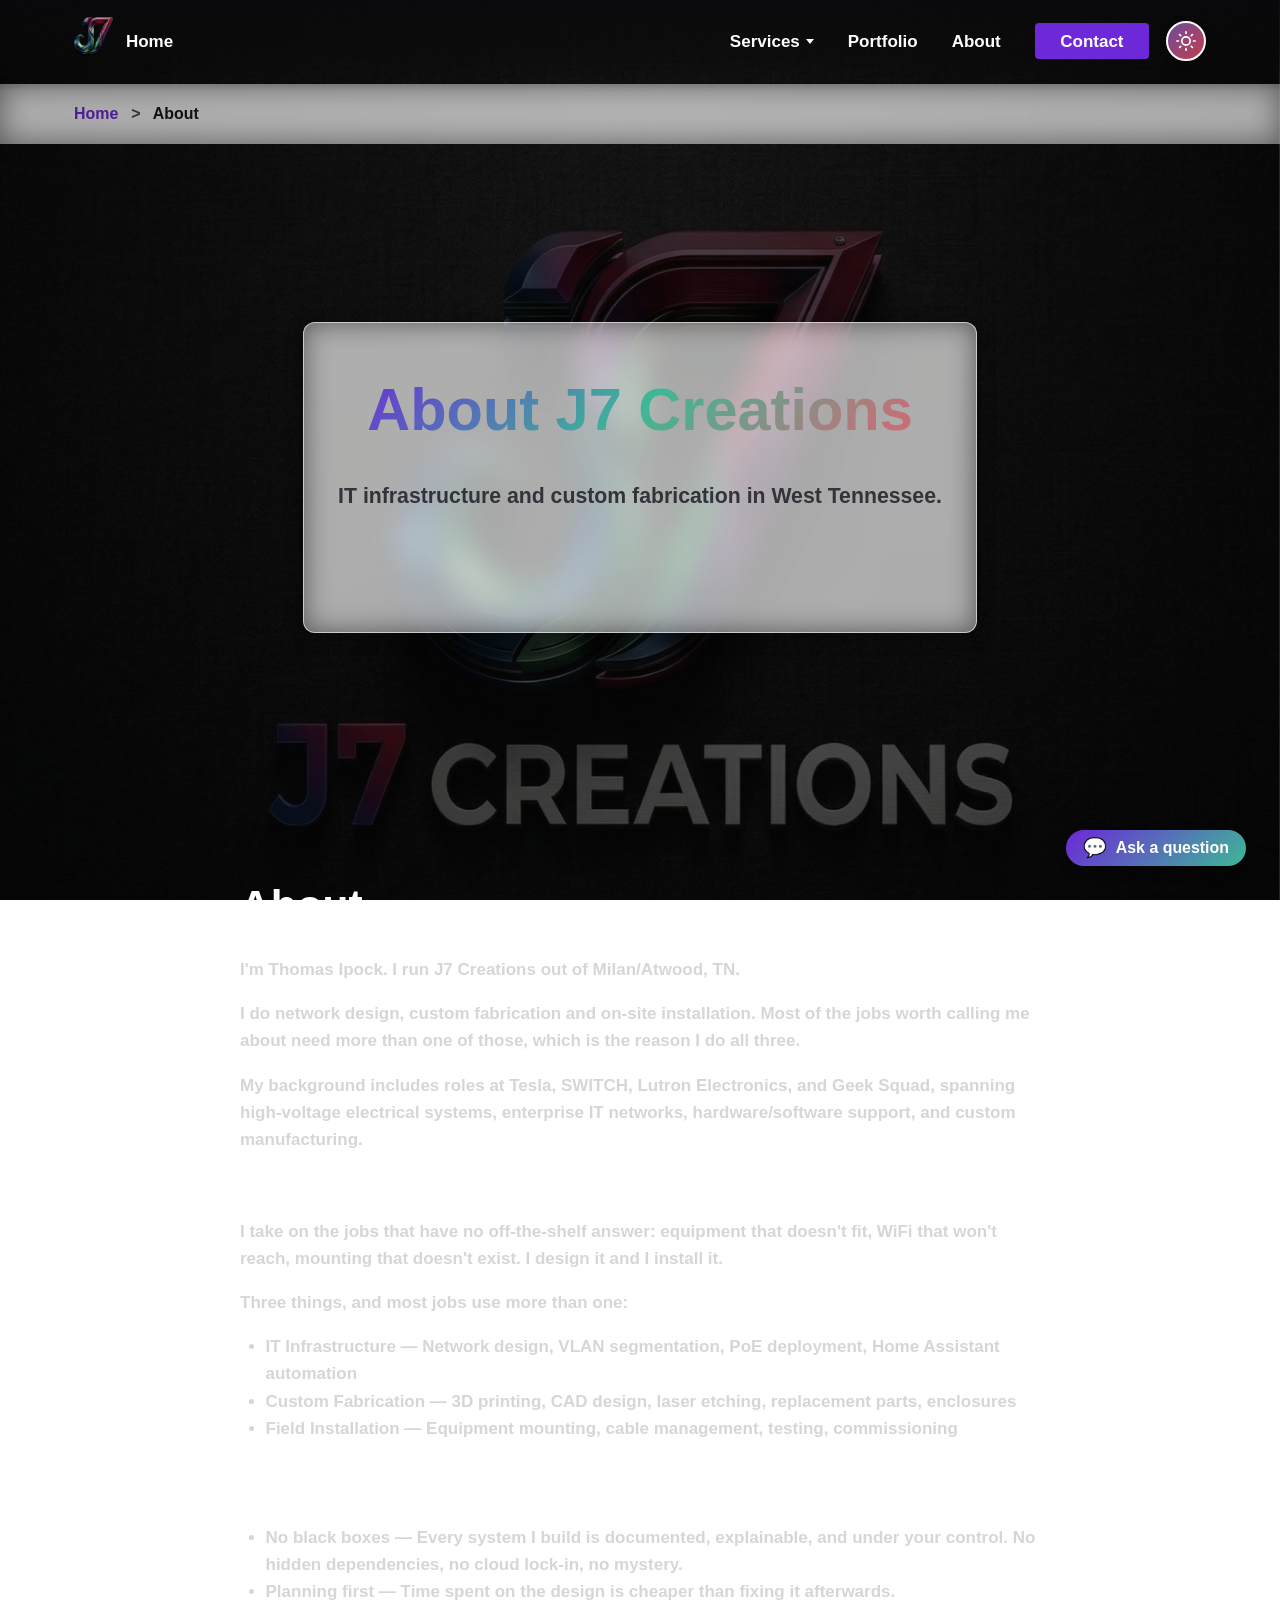
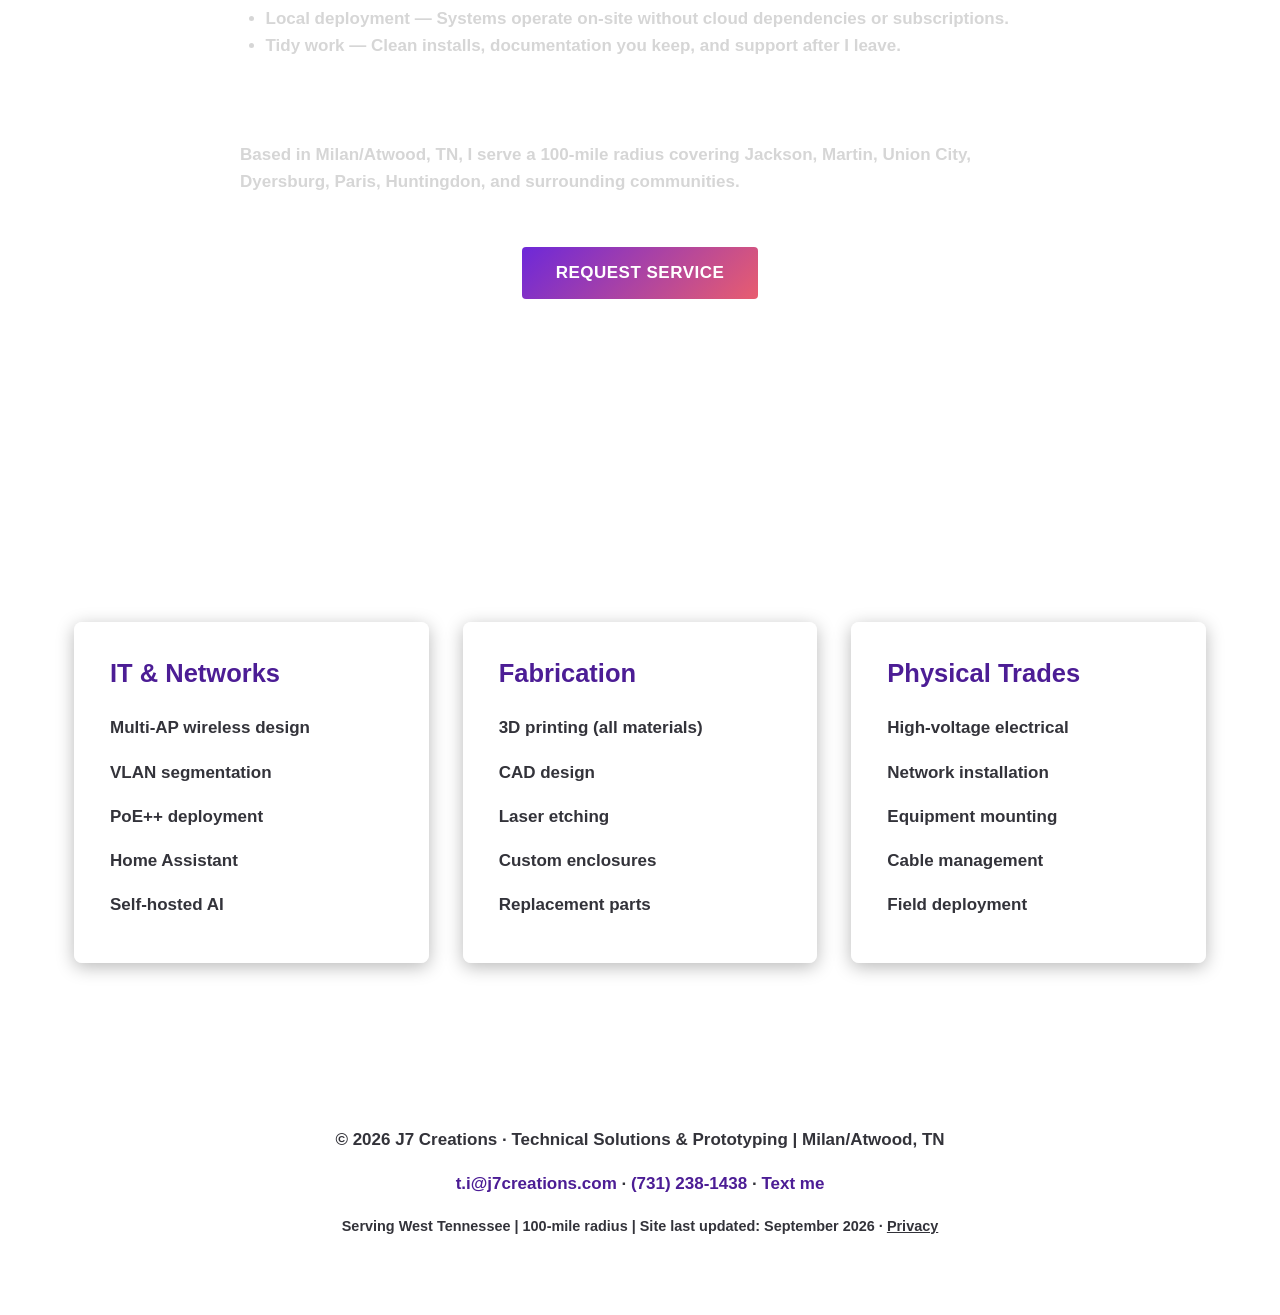
<file: pages/about.html>
<!DOCTYPE html>
<html lang="en">
<head>
    <!-- Google tag (gtag.js) -->
    <script async src="https://www.googletagmanager.com/gtag/js?id=G-0SBHJFMN94"></script>
    <script>
      window.dataLayer = window.dataLayer || [];
      function gtag(){dataLayer.push(arguments);}
      gtag('js', new Date());
      gtag('config', 'G-0SBHJFMN94');
    </script>
    <meta charset="UTF-8">
    <meta name="viewport" content="width=device-width, initial-scale=1.0">
    <meta name="description" content="About J7 Creations - Thomas Ipock, serving West Tennessee with IT infrastructure and custom fabrication.">
    <title>About Thomas Ipock | J7 Creations, Milan TN</title>
    <link rel="manifest" href="../manifest.json">

    <!-- Canonical + social preview. Without these a link texted to someone
         renders as a bare grey card with no image, which is exactly how a
         local business gets passed around. -->
    <script type="application/ld+json">
    {
      "@context": "https://schema.org",
      "@graph": [
        {
          "@type": "BreadcrumbList",
          "itemListElement": [
            { "@type": "ListItem", "position": 1, "name": "Home", "item": "https://j7creations.com/" },
            { "@type": "ListItem", "position": 2, "name": "About", "item": "https://j7creations.com/pages/about" }
          ]
        },
        {
          "@type": "AboutPage",
          "url": "https://j7creations.com/pages/about",
          "name": "About J7 Creations",
          "mainEntity": {
            "@type": "Person",
            "name": "Thomas Ipock",
            "jobTitle": "Owner and Technician",
            "telephone": "+17312381438",
            "email": "t.i@j7creations.com",
            "worksFor": {
              "@type": "LocalBusiness",
              "name": "J7 Creations",
              "url": "https://j7creations.com",
              "telephone": "+17312381438",
              "address": {
                "@type": "PostalAddress",
                "addressLocality": "Atwood",
                "addressRegion": "TN",
                "addressCountry": "US"
              }
            }
          }
        }
      ]
    }
    </script>
    <link rel="canonical" href="https://j7creations.com/pages/about">
    <meta name="robots" content="index, follow">
    <meta name="theme-color" content="#1a1a1a">
    <meta property="og:type" content="website">
    <meta property="og:site_name" content="J7 Creations">
    <meta property="og:url" content="https://j7creations.com/pages/about">
    <meta property="og:title" content="About Thomas Ipock | J7 Creations, Milan TN">
    <meta property="og:description" content="About J7 Creations - Thomas Ipock, serving West Tennessee with IT infrastructure and custom fabrication.">
    <meta property="og:image" content="https://j7creations.com/assets/images/j7-logo.jpg">
    <meta name="twitter:card" content="summary_large_image">
    <meta name="twitter:title" content="About Thomas Ipock | J7 Creations, Milan TN">
    <meta name="twitter:description" content="About J7 Creations - Thomas Ipock, serving West Tennessee with IT infrastructure and custom fabrication.">
    <meta name="twitter:image" content="https://j7creations.com/assets/images/j7-logo.jpg">
    <link rel="apple-touch-icon" href="/assets/icons/apple-touch-icon.png">
    <script>
      // Applied before first paint: reading the theme in DOMContentLoaded
      // makes light-mode users see a flash of dark on every navigation.
      //
      // A saved choice always wins. Failing that, follow the visitor's own
      // OS setting rather than forcing dark on someone whose phone is in
      // light mode - which on a bright job site is a real readability cost.
      // Dark stays the fallback where no preference is expressed at all.
      try {
        var saved = localStorage.getItem('theme');
        var prefersLight = window.matchMedia
          && window.matchMedia('(prefers-color-scheme: light)').matches;
        document.documentElement.setAttribute(
          'data-theme', saved || (prefersLight ? 'light' : 'dark'));
      } catch (e) {
        document.documentElement.setAttribute('data-theme', 'dark');
      }
    </script>
    <link rel="stylesheet" href="../css/styles.css?v=a4f10919">
    <link rel="stylesheet" href="../css/mobile-fix.css?v=de960d1b">
    <link rel="icon" type="image/png" href="../assets/icons/favicon-32x32.png">
</head>
<body>
    <a class="skip-link" href="#main-content">Skip to content</a>
    <!-- Navigation menu. This same menu is copied on every page (404.html has a shorter one), so a change here must be made in all of them. -->
    <nav class="navbar">
        <div class="nav-container">
            <a href="/" class="nav-logo">
                <img src="../assets/images/j7-mark-nav.379b77f9.png" alt="J7 Creations" class="logo-img" width="240" height="245">
            </a>
            <a href="/" class="nav-link nav-home">Home</a>
            <button class="theme-toggle" aria-label="Toggle light and dark theme" aria-pressed="false">
                <svg class="moon-icon" viewBox="0 0 24 24" aria-hidden="true" focusable="false"><path d="M21 12.79A9 9 0 1 1 11.21 3 7 7 0 0 0 21 12.79z"/></svg>
                <svg class="sun-icon" viewBox="0 0 24 24" aria-hidden="true" focusable="false"><circle cx="12" cy="12" r="5"/><path d="M12 1v2M12 21v2M4.22 4.22l1.42 1.42M18.36 18.36l1.42 1.42M1 12h2M21 12h2M4.22 19.78l1.42-1.42M18.36 5.64l1.42-1.42"/></svg>
            </button>
            <button class="nav-toggle" aria-label="Toggle navigation" aria-expanded="false" aria-controls="primary-nav">
                <span class="hamburger"></span>
            </button>
            <ul class="nav-menu" id="primary-nav">
                <li class="has-submenu">
                    <button type="button" class="nav-link submenu-toggle" aria-expanded="false" aria-controls="services-submenu">
                        Services <span class="caret" aria-hidden="true"></span>
                    </button>
                    <ul class="submenu" id="services-submenu">
                        <li><a href="/pages/services-it">IT &amp; Networks</a></li>
                        <li><a href="/pages/services-fabrication">3D Printing &amp; Fabrication</a></li>
                        <li><a href="/pages/services-installation">Field Installation</a></li>
                        <li><a href="/pages/services-builds">Custom Builds</a></li>
                        <li><a href="/#services">All services</a></li>
                        <li class="submenu-sep"><a href="/pages/faq">Questions &amp; pricing FAQ</a></li>
                    </ul>
                </li>
                <li><a href="/pages/portfolio" class="nav-link">Portfolio</a></li>
                <li><a href="/pages/about" class="nav-link">About</a></li>
                <li><a href="/#contact" class="nav-link nav-cta">Contact</a></li>
            </ul>
        </div>
    </nav>


    <!-- Breadcrumb -->
    <nav aria-label="Breadcrumb" class="breadcrumb">
        <div class="container">
            <a href="/">Home</a>
            <span class="sep" aria-hidden="true">&gt;</span>
            <span class="current" aria-current="page">About</span>
        </div>
    </nav>
    <main id="main-content">
    <!-- PAGE CONTENT: the About page. Edit the wording right here. -->

    <!-- Hero Section -->
    <header class="hero">
        <div class="hero-container">
            <h1 class="hero-title">About J7 Creations</h1>
            <p class="hero-subtitle">IT infrastructure and custom fabrication in West Tennessee.</p>
        </div>
    </header>

    <!-- About Content -->
    <section class="services">
        <div class="container">
            <div style="max-width: 800px; margin: 0 auto;">
                <h2 style="margin-bottom: 1.5rem;">About</h2>
                <p style="margin-bottom: 1rem;">I'm Thomas Ipock. I run J7 Creations out of Milan/Atwood, TN.</p>
                <p style="margin-bottom: 1rem;">I do network design, custom fabrication and on-site installation. Most of the jobs worth calling me about need more than one of those, which is the reason I do all three.</p>
                <p style="margin-bottom: 1rem;">My background includes roles at Tesla, SWITCH, Lutron Electronics, and Geek Squad, spanning high-voltage electrical systems, enterprise IT networks, hardware/software support, and custom manufacturing.</p>
                
                <h3 style="margin-bottom: 1rem;">Service Approach</h3>
                <p style="margin-bottom: 1rem;">I take on the jobs that have no off-the-shelf answer: equipment that doesn't fit, WiFi that won't reach, mounting that doesn't exist. I design it and I install it.</p>
                <p style="margin-bottom: 1rem;">Three things, and most jobs use more than one:</p>
                <ul style="margin-bottom: 2rem; margin-left: 1.5rem; color: var(--color-text-gray);">
                    <li><strong>IT Infrastructure</strong> — Network design, VLAN segmentation, PoE deployment, Home Assistant automation</li>
                    <li><strong>Custom Fabrication</strong> — 3D printing, CAD design, laser etching, replacement parts, enclosures</li>
                    <li><strong>Field Installation</strong> — Equipment mounting, cable management, testing, commissioning</li>
                </ul>
                
                <h3 style="margin-bottom: 1rem;">Operating Principles</h3>
                <ul style="margin-bottom: 2rem; margin-left: 1.5rem; color: var(--color-text-gray);">
                    <li><strong>No black boxes</strong> — Every system I build is documented, explainable, and under your control. No hidden dependencies, no cloud lock-in, no mystery.</li>
                    <li><strong>Planning first</strong> — Time spent on the design is cheaper than fixing it afterwards.</li>
                    <li><strong>Local deployment</strong> — Systems operate on-site without cloud dependencies or subscriptions.</li>
                    <li><strong>Tidy work</strong> — Clean installs, documentation you keep, and support after I leave.</li>
                </ul>
                
                <h3 style="margin-bottom: 1rem;">Service Area</h3>
                <p style="margin-bottom: 1rem;">Based in Milan/Atwood, TN, I serve a 100-mile radius covering Jackson, Martin, Union City, Dyersburg, Paris, Huntingdon, and surrounding communities.</p>
                
                <div style="text-align: center; margin-top: 3rem;">
                    <a href="/#contact" class="btn btn-primary">Request Service</a>
                </div>
            </div>
        </div>
    </section>

    <!-- Skills Grid -->
    <section class="capabilities">
        <div class="container">
            <h2 class="section-title">Technical Capabilities</h2>
            <div class="capabilities-table">
                <div class="capability-column">
                    <h3>IT & Networks</h3>
                    <ul>
                        <li>Multi-AP wireless design</li>
                        <li>VLAN segmentation</li>
                        <li>PoE++ deployment</li>
                        <li>Home Assistant</li>
                        <li>Self-hosted AI</li>
                    </ul>
                </div>
                <div class="capability-column">
                    <h3>Fabrication</h3>
                    <ul>
                        <li>3D printing (all materials)</li>
                        <li>CAD design</li>
                        <li>Laser etching</li>
                        <li>Custom enclosures</li>
                        <li>Replacement parts</li>
                    </ul>
                </div>
                <div class="capability-column">
                    <h3>Physical Trades</h3>
                    <ul>
                        <li>High-voltage electrical</li>
                        <li>Network installation</li>
                        <li>Equipment mounting</li>
                        <li>Cable management</li>
                        <li>Field deployment</li>
                    </ul>
                </div>
            </div>
        </div>
    </section>

    <!-- Footer. Copied on every page (404.html has a shorter one), so change it in all of them. The "Site last updated" date is filled in by scripts/stamp-assets.py. -->
    </main>

    <footer class="footer">
        <div class="container">
            <p>&copy; 2026 J7 Creations &middot; Technical Solutions &amp; Prototyping | Milan/Atwood, TN</p>
            <p style="margin-top: 0.5rem;">
                <a href="mailto:t.i@j7creations.com" style="color: var(--color-accent);">t.i@j7creations.com</a><span data-j7-phone-block> &middot; <a href="#" data-j7-phone style="color: var(--color-accent);"></a> &middot; <a href="#" data-j7-sms style="color: var(--color-accent);">Text me</a></span>
            </p>
            <p style="margin-top: 0.5rem; font-size: 0.85rem; color: var(--color-text-gray);">Serving West Tennessee | 100-mile radius | Site last updated: September 2026 &middot; <a href="/pages/privacy" style="color: var(--color-text-gray); text-decoration: underline;">Privacy</a></p>
        </div>
    </footer>

    <script src="../js/app.js?v=650cc231"></script>
    <script src="../js/chat.js?v=09820137"></script>
</body>
</html>
</file>
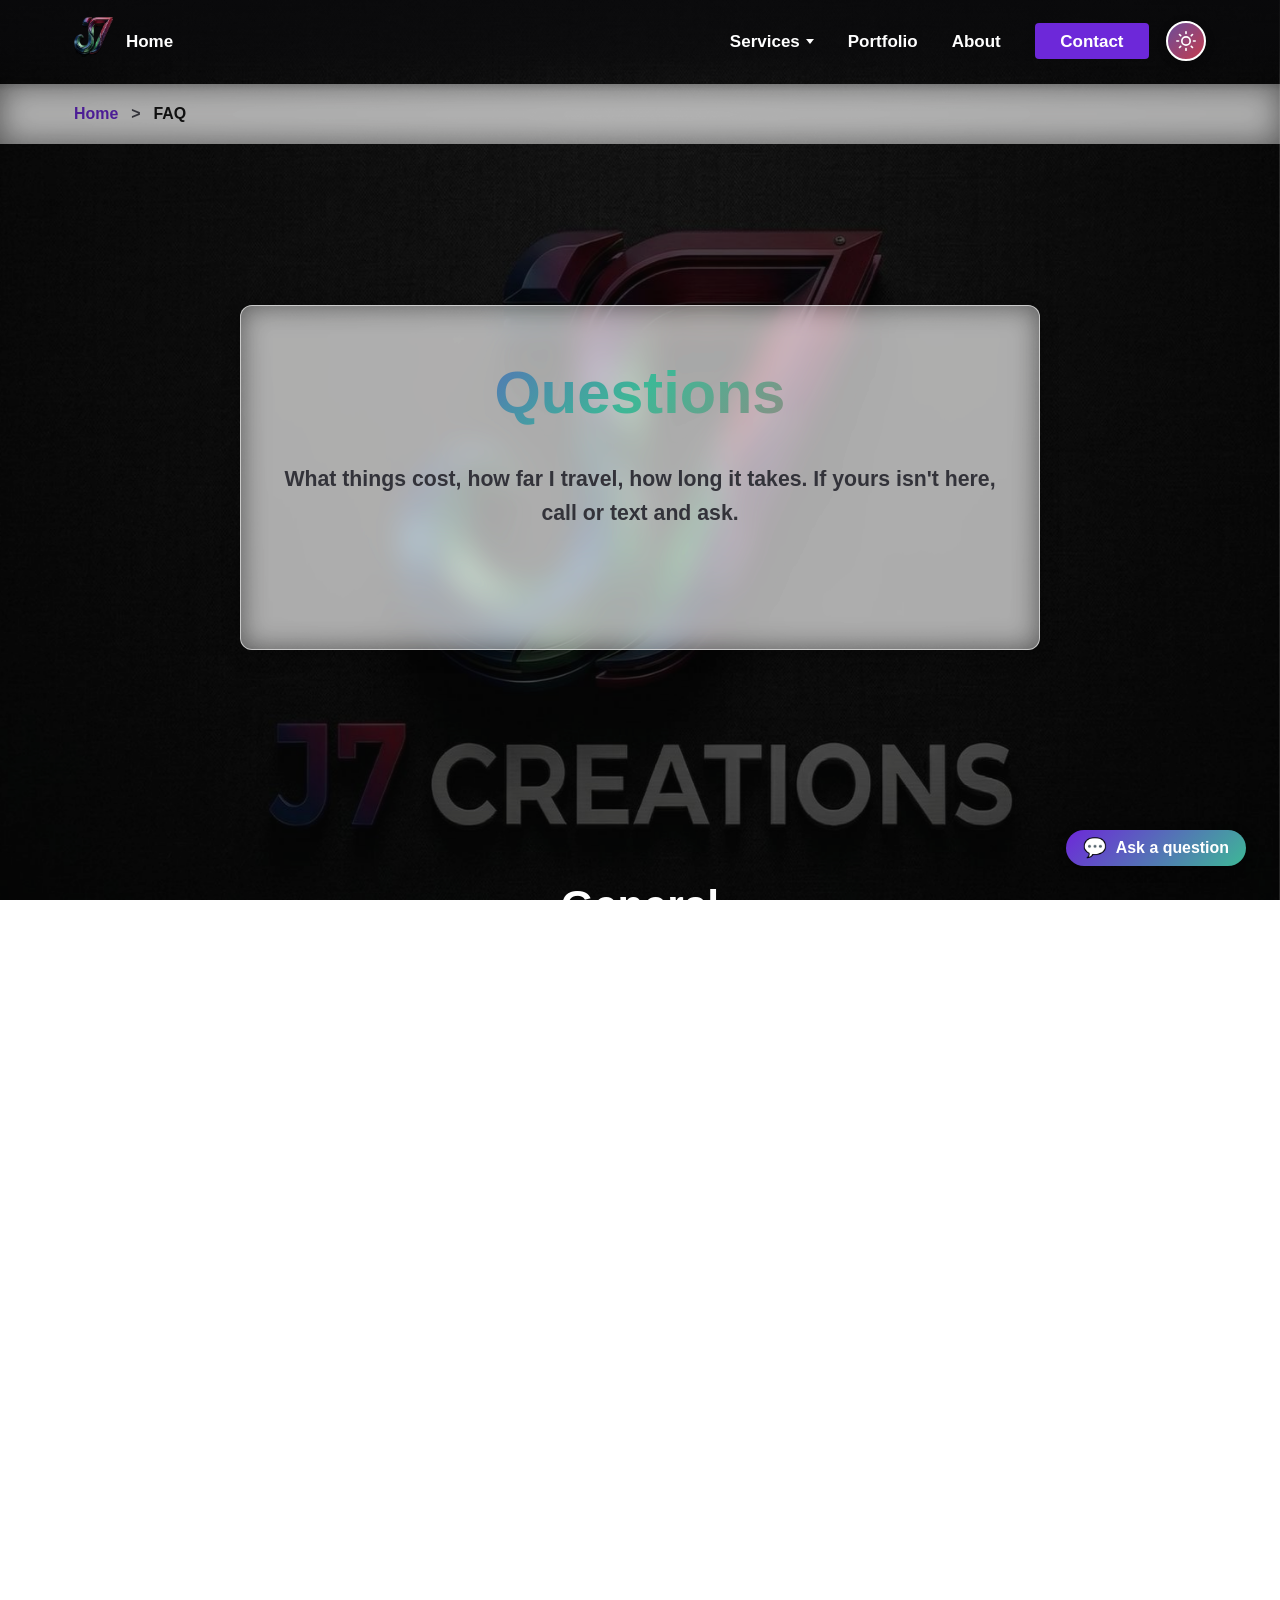
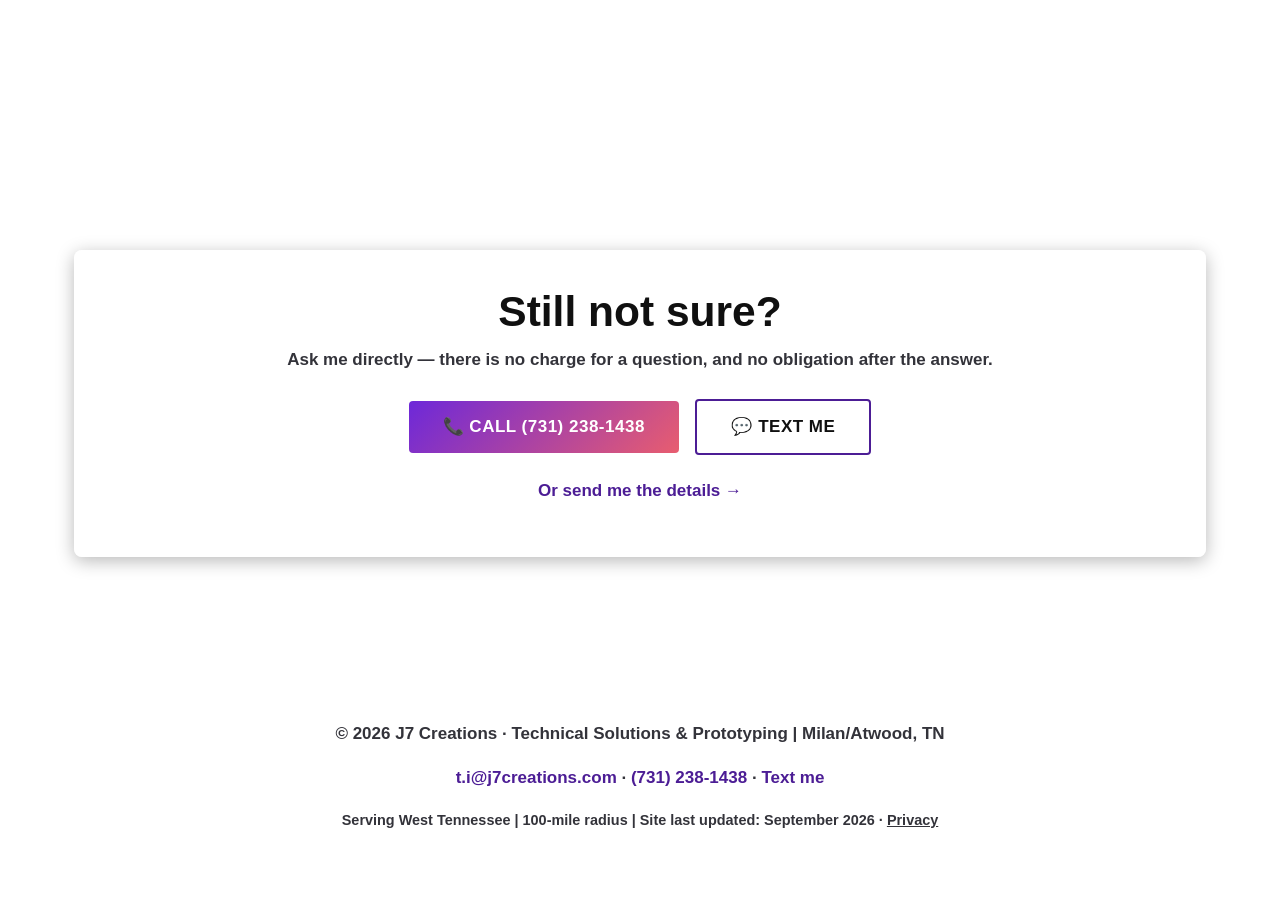
<file: pages/faq.html>
<!DOCTYPE html>
<html lang="en">
<head>
    <!-- Google tag (gtag.js) -->
    <script async src="https://www.googletagmanager.com/gtag/js?id=G-0SBHJFMN94"></script>
    <script>
      window.dataLayer = window.dataLayer || [];
      function gtag(){dataLayer.push(arguments);}
      gtag('js', new Date());
      gtag('config', 'G-0SBHJFMN94');
    </script>
    <meta charset="UTF-8">
    <meta name="viewport" content="width=device-width, initial-scale=1.0">
    <meta name="description" content="Answers on pricing, diagnostics, travel fees, turnaround and what J7 Creations can fix remotely in West Tennessee.">
    <title>FAQ: Pricing, Service Area &amp; Turnaround | J7 Creations</title>
    <link rel="manifest" href="../manifest.json">

    <!-- Canonical + social preview. Without these a link texted to someone
         renders as a bare grey card with no image, which is exactly how a
         local business gets passed around. -->
        <script type="application/ld+json">
    {
      "@context": "https://schema.org",
      "@graph": [
        {
          "@type": "BreadcrumbList",
          "itemListElement": [
            {
              "@type": "ListItem",
              "position": 1,
              "name": "Home",
              "item": "https://j7creations.com/"
            },
            {
              "@type": "ListItem",
              "position": 2,
              "name": "FAQ",
              "item": "https://j7creations.com/pages/faq"
            }
          ]
        },
        {
          "@type": "FAQPage",
          "url": "https://j7creations.com/pages/faq",
          "mainEntity": [
            {
              "@type": "Question",
              "name": "Where are you based, and how far do you travel?",
              "acceptedAnswer": {
                "@type": "Answer",
                "text": "I work out of Milan/Atwood, Tennessee, and cover a 100-mile radius for on-site work — Jackson, Trenton, Humboldt, Dyersburg, Union City, Martin, Paris, Huntingdon and the towns between them. There is a town checker on the home page that tells you the travel fee for your area. Remote support and shipped fabrication work are available anywhere in the US."
              }
            },
            {
              "@type": "Question",
              "name": "Is there a shop I can drop something off at?",
              "acceptedAnswer": {
                "@type": "Answer",
                "text": "No storefront. I come to you for on-site work, and for printing or fabrication you send me the details and I ship the finished part."
              }
            },
            {
              "@type": "Question",
              "name": "Who actually does the work?",
              "acceptedAnswer": {
                "@type": "Answer",
                "text": "I do. J7 Creations is one person — Thomas Ipock. You deal with me from the first message to the finished job, and nothing gets handed to a subcontractor."
              }
            },
            {
              "@type": "Question",
              "name": "What is your background?",
              "acceptedAnswer": {
                "@type": "Answer",
                "text": "Roles at Tesla, SWITCH, Lutron Electronics and Geek Squad, covering high-voltage electrical systems, enterprise data center networks, hardware and software support, and custom manufacturing."
              }
            },
            {
              "@type": "Question",
              "name": "What hours do you work?",
              "acceptedAnswer": {
                "@type": "Answer",
                "text": "Monday to Friday 9 AM to 6 PM, and Saturday 10 AM to 4 PM, Central. Outside those hours, text me and I'll get back to you first thing."
              }
            },
            {
              "@type": "Question",
              "name": "How fast do you reply?",
              "acceptedAnswer": {
                "@type": "Answer",
                "text": "Usually 2 to 4 hours during business hours, and always within one business day."
              }
            },
            {
              "@type": "Question",
              "name": "Do you charge for a quote?",
              "acceptedAnswer": {
                "@type": "Answer",
                "text": "No. Remote quotes are free, and the first hour on site is free — I come out, look at the job, take measurements and give you a written estimate, with no obligation to book."
              }
            },
            {
              "@type": "Question",
              "name": "What does a diagnostic cost?",
              "acceptedAnswer": {
                "@type": "Answer",
                "text": "If it is straightforward and I don't have to take anything apart, the diagnostic is free. If it needs an in-depth strip-down, it depends on the job, and I'll tell you what it costs before I start. If I do that deeper diagnostic and you then decide not to go ahead — because the parts cost more than the machine is worth, say — I may charge a service fee for the time spent. You will know that up front, never afterwards."
              }
            },
            {
              "@type": "Question",
              "name": "Do you mark up parts and equipment?",
              "acceptedAnswer": {
                "@type": "Answer",
                "text": "No. Cameras, access points, racks, cable, filament — all quoted at actual retail cost, and I show you the receipts. You approve the full quote before any work begins."
              }
            },
            {
              "@type": "Question",
              "name": "How do I pay?",
              "acceptedAnswer": {
                "@type": "Answer",
                "text": "Cash, Venmo or Cash App. I don't take checks. Jobs over $300 take a 50% deposit up front, which covers materials."
              }
            },
            {
              "@type": "Question",
              "name": "What does it actually cost?",
              "acceptedAnswer": {
                "@type": "Answer",
                "text": "Remote support is $25 an hour with a 30-minute minimum. On-site work is $45 to $85 an hour depending on complexity. 3D printing starts around $10 for a small part. Every service page has a calculator that gives you a real figure before you ever speak to me."
              }
            },
            {
              "@type": "Question",
              "name": "Can you work to a budget?",
              "acceptedAnswer": {
                "@type": "Answer",
                "text": "Tell me the number. I would rather propose something that fits than quote you a system you did not want to buy."
              }
            },
            {
              "@type": "Question",
              "name": "What can you actually fix remotely?",
              "acceptedAnswer": {
                "@type": "Answer",
                "text": "WiFi trouble and slow speeds, device configuration, software and setup help, network troubleshooting, printer and email problems. Most issues are resolved in 30 to 60 minutes. If it turns out to need hands on the hardware, I'll say so rather than run the clock."
              }
            },
            {
              "@type": "Question",
              "name": "How can a printed part be stronger than the original?",
              "acceptedAnswer": {
                "@type": "Answer",
                "text": "Because the original was built down to a price. A molded part has to come out of a tool, in the cheapest material that survives the factory, multiplied by a million units. Yours is made once, so none of that applies - I can add a fillet where it kept cracking, a rib where it flexed, or run it in nylon instead. If it failed for a reason, that reason can usually be designed out. Not always: sometimes the answer is that plastic was the wrong material to begin with, and I'll say so."
              }
            },
            {
              "@type": "Question",
              "name": "Do you repair hardware?",
              "acceptedAnswer": {
                "@type": "Answer",
                "text": "Some, yes, though it isn't a main service. I take on repairs where a repair is actually worth doing — and if the parts cost more than the machine is worth, I'll tell you that rather than charge you to find out. Anything past that, I'll point you somewhere better."
              }
            },
            {
              "@type": "Question",
              "name": "Do I need to install anything?",
              "acceptedAnswer": {
                "@type": "Answer",
                "text": "Usually a screenshare tool that I walk you through, and it comes off afterwards. Some things can be fixed over the phone with no software at all."
              }
            },
            {
              "@type": "Question",
              "name": "Do you only help people in Tennessee?",
              "acceptedAnswer": {
                "@type": "Answer",
                "text": "Remote support is nationwide and carries no travel fee. Only on-site work is limited by distance."
              }
            },
            {
              "@type": "Question",
              "name": "What if something you installed fails?",
              "acceptedAnswer": {
                "@type": "Answer",
                "text": "If it fails within 30 days of an install, I come back and fix it at no charge. On printed parts: if it doesn't fit or doesn't work, I make it right."
              }
            },
            {
              "@type": "Question",
              "name": "Will I be able to understand what you built?",
              "acceptedAnswer": {
                "@type": "Answer",
                "text": "That's the point. Every system I build is documented, explainable and under your control — no cloud lock-in, no subscriptions, no dependencies you can't see. If I vanished tomorrow you would still own something maintainable."
              }
            },
            {
              "@type": "Question",
              "name": "Can you work on a network someone else installed?",
              "acceptedAnswer": {
                "@type": "Answer",
                "text": "Yes. A good part of the job is inheriting somebody else's wiring and making it behave."
              }
            },
            {
              "@type": "Question",
              "name": "How soon can you come out?",
              "acceptedAnswer": {
                "@type": "Answer",
                "text": "Standard scheduling depends on the week. Rush turnaround is available at +50% for 48 hours and +100% for 24 hours, when I have the capacity."
              }
            },
            {
              "@type": "Question",
              "name": "What can you make?",
              "acceptedAnswer": {
                "@type": "Answer",
                "text": "Functional prototypes, custom mounts, enclosures, replacement parts for things nobody manufactures any more, signage and laser engraving. If it broke and there is nowhere left to buy one, that's the work I like most."
              }
            },
            {
              "@type": "Question",
              "name": "I don't have a CAD file. Can you still help?",
              "acceptedAnswer": {
                "@type": "Answer",
                "text": "Yes. Send a photo, a sketch, or the broken part itself along with a description. Design time is $75 an hour, and I'll tell you roughly how long it should take before starting."
              }
            },
            {
              "@type": "Question",
              "name": "What materials do you print in?",
              "acceptedAnswer": {
                "@type": "Answer",
                "text": "PLA, PETG, ABS, ASA, TPU, PC, nylon, and carbon or glass fiber blends. The fabrication page lists what each one is good for, including heat resistance and outdoor durability."
              }
            },
            {
              "@type": "Question",
              "name": "How long does a print take?",
              "acceptedAnswer": {
                "@type": "Answer",
                "text": "Standard turnaround is 5 to 10 business days. 48-hour and 24-hour rush are available when I have capacity."
              }
            },
            {
              "@type": "Question",
              "name": "Can you ship it to me?",
              "acceptedAnswer": {
                "@type": "Answer",
                "text": "Yes, anywhere in the US. Shipping is extra, and the estimator on the 3D printing page works it out from the size and weight of the part and where it is going. Within 60 miles of Milan I can hand-deliver it for a fee instead. There is no pickup."
              }
            }
          ]
        }
      ]
    }
    </script>
    <link rel="canonical" href="https://j7creations.com/pages/faq">
    <meta name="robots" content="index, follow">
    <meta name="theme-color" content="#1a1a1a">
    <meta property="og:type" content="website">
    <meta property="og:site_name" content="J7 Creations">
    <meta property="og:url" content="https://j7creations.com/pages/faq">
    <meta property="og:title" content="FAQ: Pricing, Service Area &amp; Turnaround | J7 Creations">
    <meta property="og:description" content="Answers on pricing, diagnostics, travel fees, turnaround and what J7 Creations can fix remotely in West Tennessee.">
    <meta property="og:image" content="https://j7creations.com/assets/images/j7-logo.jpg">
    <meta name="twitter:card" content="summary_large_image">
    <meta name="twitter:title" content="FAQ: Pricing, Service Area &amp; Turnaround | J7 Creations">
    <meta name="twitter:description" content="Answers on pricing, diagnostics, travel fees, turnaround and what J7 Creations can fix remotely in West Tennessee.">
    <meta name="twitter:image" content="https://j7creations.com/assets/images/j7-logo.jpg">
    <link rel="apple-touch-icon" href="/assets/icons/apple-touch-icon.png">
    <script>
      // Applied before first paint: reading the theme in DOMContentLoaded
      // makes light-mode users see a flash of dark on every navigation.
      //
      // A saved choice always wins. Failing that, follow the visitor's own
      // OS setting rather than forcing dark on someone whose phone is in
      // light mode - which on a bright job site is a real readability cost.
      // Dark stays the fallback where no preference is expressed at all.
      try {
        var saved = localStorage.getItem('theme');
        var prefersLight = window.matchMedia
          && window.matchMedia('(prefers-color-scheme: light)').matches;
        document.documentElement.setAttribute(
          'data-theme', saved || (prefersLight ? 'light' : 'dark'));
      } catch (e) {
        document.documentElement.setAttribute('data-theme', 'dark');
      }
    </script>
    <link rel="stylesheet" href="../css/styles.css?v=a4f10919">
    <link rel="stylesheet" href="../css/mobile-fix.css?v=de960d1b">
    <link rel="icon" type="image/png" href="../assets/icons/favicon-32x32.png">
</head>
<body>
    <a class="skip-link" href="#main-content">Skip to content</a>
<!-- Navigation menu. This same menu is copied on every page (404.html has a shorter one), so a change here must be made in all of them. -->
<nav class="navbar">
        <div class="nav-container">
            <a href="/" class="nav-logo">
                <img src="../assets/images/j7-mark-nav.379b77f9.png" alt="J7 Creations" class="logo-img" width="240" height="245">
            </a>
            <a href="/" class="nav-link nav-home">Home</a>
            <button class="theme-toggle" aria-label="Toggle light and dark theme" aria-pressed="false">
                <svg class="moon-icon" viewBox="0 0 24 24" aria-hidden="true" focusable="false"><path d="M21 12.79A9 9 0 1 1 11.21 3 7 7 0 0 0 21 12.79z"/></svg>
                <svg class="sun-icon" viewBox="0 0 24 24" aria-hidden="true" focusable="false"><circle cx="12" cy="12" r="5"/><path d="M12 1v2M12 21v2M4.22 4.22l1.42 1.42M18.36 18.36l1.42 1.42M1 12h2M21 12h2M4.22 19.78l1.42-1.42M18.36 5.64l1.42-1.42"/></svg>
            </button>
            <button class="nav-toggle" aria-label="Toggle navigation" aria-expanded="false" aria-controls="primary-nav">
                <span class="hamburger"></span>
            </button>
            <ul class="nav-menu" id="primary-nav">
                <li class="has-submenu">
                    <button type="button" class="nav-link submenu-toggle" aria-expanded="false" aria-controls="services-submenu">
                        Services <span class="caret" aria-hidden="true"></span>
                    </button>
                    <ul class="submenu" id="services-submenu">
                        <li><a href="/pages/services-it">IT &amp; Networks</a></li>
                        <li><a href="/pages/services-fabrication">3D Printing &amp; Fabrication</a></li>
                        <li><a href="/pages/services-installation">Field Installation</a></li>
                        <li><a href="/pages/services-builds">Custom Builds</a></li>
                        <li><a href="/#services">All services</a></li>
                        <li class="submenu-sep"><a href="/pages/faq">Questions &amp; pricing FAQ</a></li>
                    </ul>
                </li>
                <li><a href="/pages/portfolio" class="nav-link">Portfolio</a></li>
                <li><a href="/pages/about" class="nav-link">About</a></li>
                <li><a href="/#contact" class="nav-link nav-cta">Contact</a></li>
            </ul>
        </div>
    </nav>

    <main id="main-content">
    <!-- PAGE CONTENT: the FAQ. Each answer is written TWICE on this page: in the FAQPage block near the top (read by Google and by the chat assistant) and in the visible sections below. Change both, then run node scripts/build-chat-prompt.js. -->
<nav aria-label="Breadcrumb" class="breadcrumb">
        <div class="container">
            <a href="/">Home</a>
            <span class="sep" aria-hidden="true">&gt;</span>
            <span class="current" aria-current="page">FAQ</span>
        </div>
    </nav>

        <header class="hero">
            <div class="hero-container">
                <h1 class="hero-title">Questions</h1>
                <p class="hero-subtitle">What things cost, how far I travel, how long it takes. If yours isn't here, call or text and ask.</p>
            </div>
        </header>

        <section class="services">
            <div class="container">
                <h2 class="section-title">General</h2>
                <details class="panel faq-item">
                    <summary>Where are you based, and how far do you travel?</summary>
                    <p>I work out of Milan/Atwood, Tennessee, and cover a 100-mile radius for on-site work — Jackson, Trenton, Humboldt, Dyersburg, Union City, Martin, Paris, Huntingdon and the towns between them. There is a town checker on the home page that tells you the travel fee for your area. Remote support and shipped fabrication work are available anywhere in the US.</p>
                </details>
                <details class="panel faq-item">
                    <summary>Is there a shop I can drop something off at?</summary>
                    <p>No storefront. I come to you for on-site work, and for printing or fabrication you send me the details and I ship the finished part.</p>
                </details>
                <details class="panel faq-item">
                    <summary>Who actually does the work?</summary>
                    <p>I do. J7 Creations is one person — Thomas Ipock. You deal with me from the first message to the finished job, and nothing gets handed to a subcontractor.</p>
                </details>
                <details class="panel faq-item">
                    <summary>What is your background?</summary>
                    <p>Roles at Tesla, SWITCH, Lutron Electronics and Geek Squad, covering high-voltage electrical systems, enterprise data center networks, hardware and software support, and custom manufacturing.</p>
                </details>
                <details class="panel faq-item">
                    <summary>What hours do you work?</summary>
                    <p>Monday to Friday 9 AM to 6 PM, and Saturday 10 AM to 4 PM, Central. Outside those hours, text me and I'll get back to you first thing.</p>
                </details>
                <details class="panel faq-item">
                    <summary>How fast do you reply?</summary>
                    <p>Usually 2 to 4 hours during business hours, and always within one business day.</p>
                </details>
            </div>
        </section>

        <section class="services">
            <div class="container">
                <h2 class="section-title">Cost and payment</h2>
                <details class="panel faq-item">
                    <summary>Do you charge for a quote?</summary>
                    <p>No. Remote quotes are free, and the first hour on site is free — I come out, look at the job, take measurements and give you a written estimate, with no obligation to book.</p>
                </details>
                <details class="panel faq-item">
                    <summary>What does a diagnostic cost?</summary>
                    <p>If it is straightforward and I don't have to take anything apart, the diagnostic is free. If it needs an in-depth strip-down, it depends on the job, and I'll tell you what it costs before I start. If I do that deeper diagnostic and you then decide not to go ahead — because the parts cost more than the machine is worth, say — I may charge a service fee for the time spent. You will know that up front, never afterwards.</p>
                </details>
                <details class="panel faq-item">
                    <summary>Do you mark up parts and equipment?</summary>
                    <p>No. Cameras, access points, racks, cable, filament — all quoted at actual retail cost, and I show you the receipts. You approve the full quote before any work begins.</p>
                </details>
                <details class="panel faq-item">
                    <summary>How do I pay?</summary>
                    <p>Cash, Venmo or Cash App. I don't take checks. Jobs over $300 take a 50% deposit up front, which covers materials.</p>
                </details>
                <details class="panel faq-item">
                    <summary>What does it actually cost?</summary>
                    <p>Remote support is $25 an hour with a 30-minute minimum. On-site work is $45 to $85 an hour depending on complexity. 3D printing starts around $10 for a small part. Every service page has a calculator that gives you a real figure before you ever speak to me.</p>
                </details>
                <details class="panel faq-item">
                    <summary>Can you work to a budget?</summary>
                    <p>Tell me the number. I would rather propose something that fits than quote you a system you did not want to buy.</p>
                </details>
            </div>
        </section>

        <section class="services">
            <div class="container">
                <h2 class="section-title">Remote support</h2>
                <details class="panel faq-item">
                    <summary>What can you actually fix remotely?</summary>
                    <p>WiFi trouble and slow speeds, device configuration, software and setup help, network troubleshooting, printer and email problems. Most issues are resolved in 30 to 60 minutes. If it turns out to need hands on the hardware, I'll say so rather than run the clock.</p>
                </details>
                <details class="panel faq-item">
                    <summary>How can a printed part be stronger than the original?</summary>
                    <p>Because the original was built down to a price. A molded part has to come out of a tool, in the cheapest material that survives the factory, multiplied by a million units. Yours is made once, so none of that applies - I can add a fillet where it kept cracking, a rib where it flexed, or run it in nylon instead. If it failed for a reason, that reason can usually be designed out. Not always: sometimes the answer is that plastic was the wrong material to begin with, and I'll say so.</p>
                </details>
                <details class="panel faq-item">
                    <summary>Do you repair hardware?</summary>
                    <p>Some, yes, though it isn't a main service. I take on repairs where a repair is actually worth doing — and if the parts cost more than the machine is worth, I'll tell you that rather than charge you to find out. Anything past that, I'll point you somewhere better.</p>
                </details>
                <details class="panel faq-item">
                    <summary>Do I need to install anything?</summary>
                    <p>Usually a screenshare tool that I walk you through, and it comes off afterwards. Some things can be fixed over the phone with no software at all.</p>
                </details>
                <details class="panel faq-item">
                    <summary>Do you only help people in Tennessee?</summary>
                    <p>Remote support is nationwide and carries no travel fee. Only on-site work is limited by distance.</p>
                </details>
            </div>
        </section>

        <section class="services">
            <div class="container">
                <h2 class="section-title">On-site work</h2>
                <details class="panel faq-item">
                    <summary>What if something you installed fails?</summary>
                    <p>If it fails within 30 days of an install, I come back and fix it at no charge. On printed parts: if it doesn't fit or doesn't work, I make it right.</p>
                </details>
                <details class="panel faq-item">
                    <summary>Will I be able to understand what you built?</summary>
                    <p>That's the point. Every system I build is documented, explainable and under your control — no cloud lock-in, no subscriptions, no dependencies you can't see. If I vanished tomorrow you would still own something maintainable.</p>
                </details>
                <details class="panel faq-item">
                    <summary>Can you work on a network someone else installed?</summary>
                    <p>Yes. A good part of the job is inheriting somebody else's wiring and making it behave.</p>
                </details>
                <details class="panel faq-item">
                    <summary>How soon can you come out?</summary>
                    <p>Standard scheduling depends on the week. Rush turnaround is available at +50% for 48 hours and +100% for 24 hours, when I have the capacity.</p>
                </details>
            </div>
        </section>

        <section class="services">
            <div class="container">
                <h2 class="section-title">3D printing and fabrication</h2>
                <details class="panel faq-item">
                    <summary>What can you make?</summary>
                    <p>Functional prototypes, custom mounts, enclosures, replacement parts for things nobody manufactures any more, signage and laser engraving. If it broke and there is nowhere left to buy one, that's the work I like most.</p>
                </details>
                <details class="panel faq-item">
                    <summary>I don't have a CAD file. Can you still help?</summary>
                    <p>Yes. Send a photo, a sketch, or the broken part itself along with a description. Design time is $75 an hour, and I'll tell you roughly how long it should take before starting.</p>
                </details>
                <details class="panel faq-item">
                    <summary>What materials do you print in?</summary>
                    <p>PLA, PETG, ABS, ASA, TPU, PC, nylon, and carbon or glass fiber blends. The fabrication page lists what each one is good for, including heat resistance and outdoor durability.</p>
                </details>
                <details class="panel faq-item">
                    <summary>How long does a print take?</summary>
                    <p>Standard turnaround is 5 to 10 business days. 48-hour and 24-hour rush are available when I have capacity.</p>
                </details>
                <details class="panel faq-item">
                    <summary>Can you ship it to me?</summary>
                    <p>Yes, anywhere in the US. Shipping is extra, and the estimator on the 3D printing page works it out from the size and weight of the part and where it is going. Within 60 miles of Milan I can hand-deliver it for a fee instead. There is no pickup.</p>
                </details>
            </div>
        </section>

        <section class="contact">
            <div class="container">
                <div class="cta-box" style="text-align: center;">
                    <h2 style="margin-bottom: var(--spacing-2xs);">Still not sure?</h2>
                    <p class="text-muted" style="margin-bottom: var(--spacing-m);">Ask me directly &mdash; there is no charge for a question, and no obligation after the answer.</p>
                    <div data-j7-phone-block style="margin-bottom: 0.75rem;">
                        <a href="#" data-j7-phone data-j7-phone-keep-text class="btn btn-primary" style="margin: 0 0.35rem 0.5rem;">&#128222; Call <span data-j7-phone></span></a>
                        <a href="#" data-j7-sms class="btn btn-secondary" style="margin: 0 0.35rem 0.5rem;">&#128172; Text me</a>
                    </div>
                    <p><a href="/#contact" style="color: var(--color-accent);">Or send me the details &rarr;</a></p>
                </div>
            </div>
        </section>
    </main>

<!-- Footer. Copied on every page (404.html has a shorter one), so change it in all of them. The "Site last updated" date is filled in by scripts/stamp-assets.py. -->
<footer class="footer">
        <div class="container">
            <p>&copy; 2026 J7 Creations &middot; Technical Solutions &amp; Prototyping | Milan/Atwood, TN</p>
            <p style="margin-top: 0.5rem;">
                <a href="mailto:t.i@j7creations.com" style="color: var(--color-accent);">t.i@j7creations.com</a><span data-j7-phone-block> &middot; <a href="#" data-j7-phone style="color: var(--color-accent);"></a> &middot; <a href="#" data-j7-sms style="color: var(--color-accent);">Text me</a></span>
            </p>
            <p style="margin-top: 0.5rem; font-size: 0.85rem; color: var(--color-text-gray);">Serving West Tennessee | 100-mile radius | Site last updated: September 2026 &middot; <a href="/pages/privacy" style="color: var(--color-text-gray); text-decoration: underline;">Privacy</a></p>
        </div>
    </footer>

    <script src="../js/app.js?v=650cc231"></script>
    <script src="../js/chat.js?v=09820137"></script>
</body>
</html>
</file>
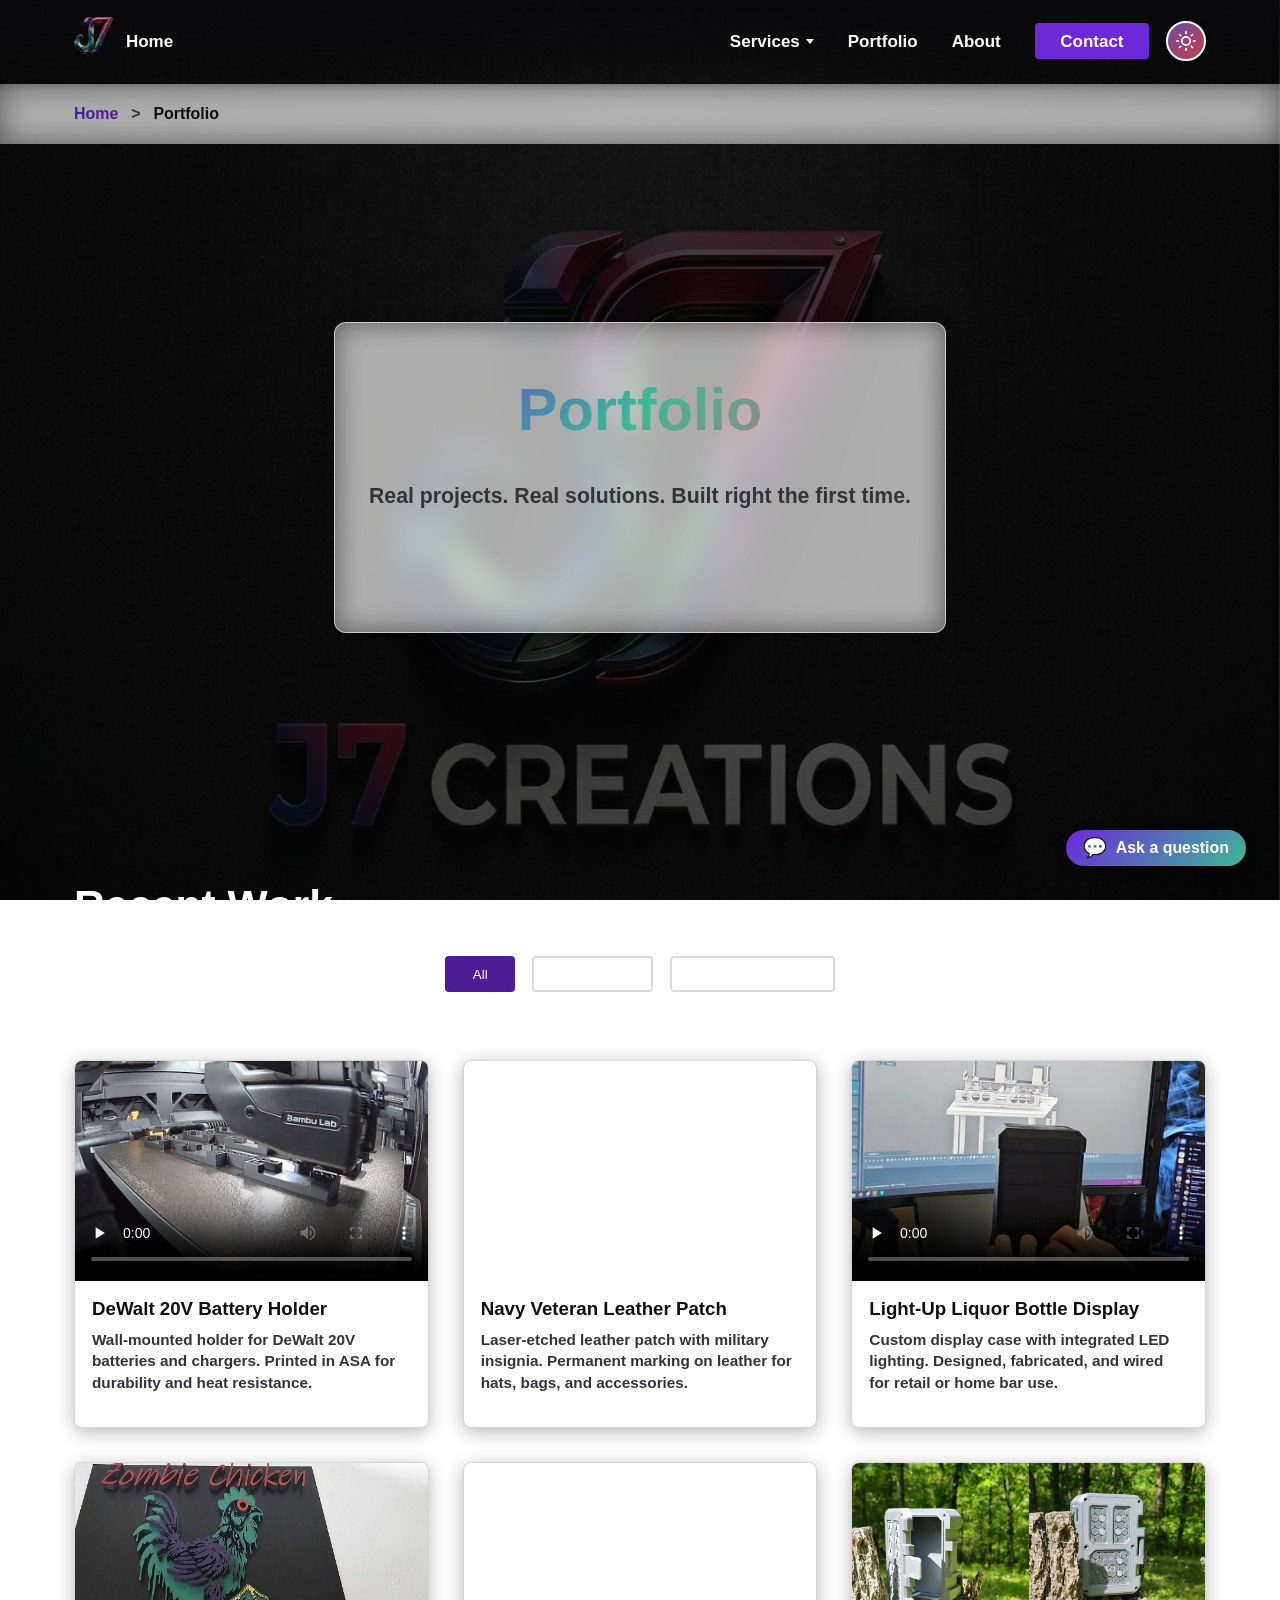
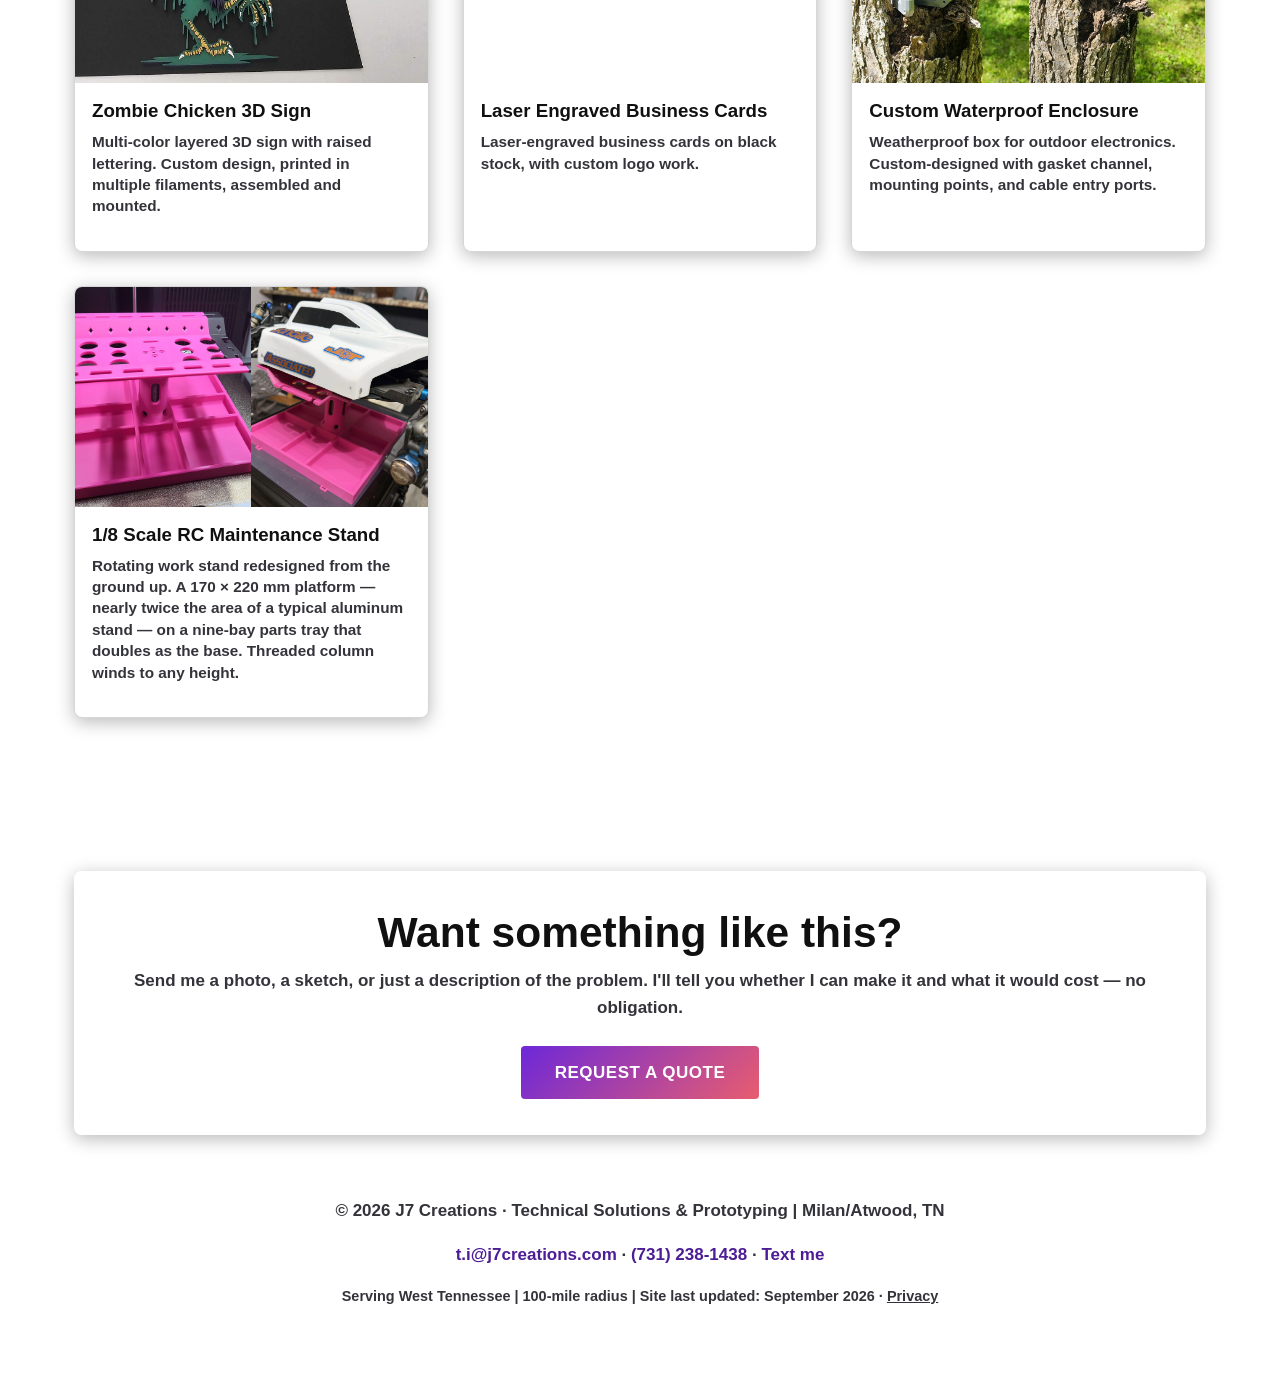
<file: pages/portfolio.html>
<!DOCTYPE html>
<html lang="en">
<head>
    <!-- Google tag (gtag.js) -->
    <script async src="https://www.googletagmanager.com/gtag/js?id=G-0SBHJFMN94"></script>
    <script>
      window.dataLayer = window.dataLayer || [];
      function gtag(){dataLayer.push(arguments);}
      gtag('js', new Date());
      gtag('config', 'G-0SBHJFMN94');
    </script>
    <meta charset="UTF-8">
    <meta name="viewport" content="width=device-width, initial-scale=1.0">
    <meta name="description" content="J7 Creations Portfolio - Featured projects in IT infrastructure, 3D fabrication, signage, and installation.">
    <title>Portfolio: 3D Printing &amp; Fabrication | J7 Creations</title>
    <link rel="manifest" href="../manifest.json">

    <!-- Canonical + social preview. Without these a link texted to someone
         renders as a bare grey card with no image, which is exactly how a
         local business gets passed around. -->
    <script type="application/ld+json">
    {
      "@context": "https://schema.org",
      "@graph": [
        {
          "@type": "BreadcrumbList",
          "itemListElement": [
            { "@type": "ListItem", "position": 1, "name": "Home", "item": "https://j7creations.com/" },
            { "@type": "ListItem", "position": 2, "name": "Portfolio", "item": "https://j7creations.com/pages/portfolio" }
          ]
        },
        {
          "@type": "CollectionPage",
          "url": "https://j7creations.com/pages/portfolio",
          "name": "Portfolio",
          "description": "Custom 3D printing, fabrication and laser engraving work by J7 Creations in West Tennessee.",
          "isPartOf": { "@type": "WebSite", "name": "J7 Creations", "url": "https://j7creations.com" },
          "about": {
            "@type": "LocalBusiness",
            "name": "J7 Creations",
            "url": "https://j7creations.com",
            "telephone": "+17312381438"
          }
        }
      ]
    }
    </script>
    <link rel="canonical" href="https://j7creations.com/pages/portfolio">
    <meta name="robots" content="index, follow">
    <meta name="theme-color" content="#1a1a1a">
    <meta property="og:type" content="website">
    <meta property="og:site_name" content="J7 Creations">
    <meta property="og:url" content="https://j7creations.com/pages/portfolio">
    <meta property="og:title" content="Portfolio: 3D Printing &amp; Fabrication | J7 Creations">
    <meta property="og:description" content="J7 Creations Portfolio - Featured projects in IT infrastructure, 3D fabrication, signage, and installation.">
    <meta property="og:image" content="https://j7creations.com/assets/images/j7-logo.jpg">
    <meta name="twitter:card" content="summary_large_image">
    <meta name="twitter:title" content="Portfolio: 3D Printing &amp; Fabrication | J7 Creations">
    <meta name="twitter:description" content="J7 Creations Portfolio - Featured projects in IT infrastructure, 3D fabrication, signage, and installation.">
    <meta name="twitter:image" content="https://j7creations.com/assets/images/j7-logo.jpg">
    <link rel="apple-touch-icon" href="/assets/icons/apple-touch-icon.png">
    <script>
      // Applied before first paint: reading the theme in DOMContentLoaded
      // makes light-mode users see a flash of dark on every navigation.
      //
      // A saved choice always wins. Failing that, follow the visitor's own
      // OS setting rather than forcing dark on someone whose phone is in
      // light mode - which on a bright job site is a real readability cost.
      // Dark stays the fallback where no preference is expressed at all.
      try {
        var saved = localStorage.getItem('theme');
        var prefersLight = window.matchMedia
          && window.matchMedia('(prefers-color-scheme: light)').matches;
        document.documentElement.setAttribute(
          'data-theme', saved || (prefersLight ? 'light' : 'dark'));
      } catch (e) {
        document.documentElement.setAttribute('data-theme', 'dark');
      }
    </script>
    <link rel="stylesheet" href="../css/styles.css?v=a4f10919">
    <link rel="stylesheet" href="../css/mobile-fix.css?v=de960d1b">
    <link rel="icon" type="image/png" href="../assets/icons/favicon-32x32.png">
</head>
<body>
    <a class="skip-link" href="#main-content">Skip to content</a>
    <!-- Navigation menu. This same menu is copied on every page (404.html has a shorter one), so a change here must be made in all of them. -->
    <nav class="navbar">
        <div class="nav-container">
            <a href="/" class="nav-logo">
                <img src="../assets/images/j7-mark-nav.379b77f9.png" alt="J7 Creations" class="logo-img" width="240" height="245">
            </a>
            <a href="/" class="nav-link nav-home">Home</a>
            <button class="theme-toggle" aria-label="Toggle light and dark theme" aria-pressed="false">
                <svg class="moon-icon" viewBox="0 0 24 24" aria-hidden="true" focusable="false"><path d="M21 12.79A9 9 0 1 1 11.21 3 7 7 0 0 0 21 12.79z"/></svg>
                <svg class="sun-icon" viewBox="0 0 24 24" aria-hidden="true" focusable="false"><circle cx="12" cy="12" r="5"/><path d="M12 1v2M12 21v2M4.22 4.22l1.42 1.42M18.36 18.36l1.42 1.42M1 12h2M21 12h2M4.22 19.78l1.42-1.42M18.36 5.64l1.42-1.42"/></svg>
            </button>
            <button class="nav-toggle" aria-label="Toggle navigation" aria-expanded="false" aria-controls="primary-nav">
                <span class="hamburger"></span>
            </button>
            <ul class="nav-menu" id="primary-nav">
                <li class="has-submenu">
                    <button type="button" class="nav-link submenu-toggle" aria-expanded="false" aria-controls="services-submenu">
                        Services <span class="caret" aria-hidden="true"></span>
                    </button>
                    <ul class="submenu" id="services-submenu">
                        <li><a href="/pages/services-it">IT &amp; Networks</a></li>
                        <li><a href="/pages/services-fabrication">3D Printing &amp; Fabrication</a></li>
                        <li><a href="/pages/services-installation">Field Installation</a></li>
                        <li><a href="/pages/services-builds">Custom Builds</a></li>
                        <li><a href="/#services">All services</a></li>
                        <li class="submenu-sep"><a href="/pages/faq">Questions &amp; pricing FAQ</a></li>
                    </ul>
                </li>
                <li><a href="/pages/portfolio" class="nav-link">Portfolio</a></li>
                <li><a href="/pages/about" class="nav-link">About</a></li>
                <li><a href="/#contact" class="nav-link nav-cta">Contact</a></li>
            </ul>
        </div>
    </nav>


    <!-- Breadcrumb -->
    <nav aria-label="Breadcrumb" class="breadcrumb">
        <div class="container">
            <a href="/">Home</a>
            <span class="sep" aria-hidden="true">&gt;</span>
            <span class="current" aria-current="page">Portfolio</span>
        </div>
    </nav>
    <main id="main-content">
    <!-- PAGE CONTENT: the Portfolio page. Edit the wording and project cards right here. -->

    <!-- Hero Section -->
    <header class="hero">
        <div class="hero-container">
            <h1 class="hero-title">Portfolio</h1>
            <p class="hero-subtitle">Real projects. Real solutions. Built right the first time.</p>
        </div>
    </header>

    <!-- Portfolio Grid -->
    <section class="portfolio">
        <div class="container">
            <h2 style="margin-bottom: var(--spacing-m);">Recent Work</h2>
            <div class="portfolio-tabs" role="tablist" aria-label="Filter work by category">
                <button class="tab-btn active" data-tab="all" role="tab" aria-selected="true">All</button>
                <button class="tab-btn" data-tab="fabrication" role="tab" aria-selected="false">Fabrication</button>
                <button class="tab-btn" data-tab="engraving" role="tab" aria-selected="false">Laser &amp; Engraving</button>
            </div>
            
            <!-- Portfolio Grid -->
            <div class="portfolio-grid" id="portfolio-grid" style="display: grid; grid-template-columns: repeat(auto-fill, minmax(320px, 1fr)); gap: 2rem;">
                <!-- Fabrication Projects -->
                <div class="portfolio-item" data-category="fabrication" style="display: flex; flex-direction: column; background: var(--color-bg-dark); border-radius: 8px; border: 1px solid var(--color-border); overflow: hidden;">
                    <video controls preload="none" playsinline poster="../assets/videos/posters/dewalt-battery-holder-print.0eeff413.jpg" style="width: 100%; height: 220px; object-fit: cover; display: block; background: #000; flex-shrink: 0;">
                        <source src="../assets/videos/dewalt-battery-holder-print.mp4" type="video/mp4">
                        Your browser doesn't support the video tag.
                    </video>
                    <div style="padding: 1rem; flex-grow: 1;">
                        <h3 style="color: var(--color-text-white); margin-bottom: 0.5rem; font-size: 1.1rem;">DeWalt 20V Battery Holder</h3>
                        <p style="color: var(--color-text-gray); font-size: 0.9rem; line-height: 1.4;">Wall-mounted holder for DeWalt 20V batteries and chargers. Printed in ASA for durability and heat resistance.</p>
                    </div>
                </div>
                
                <!-- Laser &amp; engraving -->
                <div class="portfolio-item" data-category="engraving" style="display: flex; flex-direction: column; background: var(--color-bg-dark); border-radius: 8px; border: 1px solid var(--color-border); overflow: hidden;">
                    <img src="../assets/images/portfolio/navy-veteran-leather-patch.a8e30321.jpg" alt="Navy Veteran Laser Etched Leather Patch" style="width: 100%; height: 220px; object-fit: cover; display: block; flex-shrink: 0;" loading="lazy" decoding="async" width="747" height="1600">
                    <div style="padding: 1rem; flex-grow: 1;">
                        <h3 style="color: var(--color-text-white); margin-bottom: 0.5rem; font-size: 1.1rem;">Navy Veteran Leather Patch</h3>
                        <p style="color: var(--color-text-gray); font-size: 0.9rem; line-height: 1.4;">Laser-etched leather patch with military insignia. Permanent marking on leather for hats, bags, and accessories.</p>
                    </div>
                </div>
                
                <div class="portfolio-item" data-category="fabrication" style="display: flex; flex-direction: column; background: var(--color-bg-dark); border-radius: 8px; border: 1px solid var(--color-border); overflow: hidden;">
                    <video controls preload="none" playsinline poster="../assets/videos/posters/liquor-bottle-display-case.b51e634c.jpg" style="width: 100%; height: 220px; object-fit: cover; display: block; background: #000; flex-shrink: 0;">
                        <source src="../assets/videos/liquor-bottle-display-case.mp4" type="video/mp4">
                        Your browser doesn't support the video tag.
                    </video>
                    <div style="padding: 1rem; flex-grow: 1;">
                        <h3 style="color: var(--color-text-white); margin-bottom: 0.5rem; font-size: 1.1rem;">Light-Up Liquor Bottle Display</h3>
                        <p style="color: var(--color-text-gray); font-size: 0.9rem; line-height: 1.4;">Custom display case with integrated LED lighting. Designed, fabricated, and wired for retail or home bar use.</p>
                    </div>
                </div>
                
                <div class="portfolio-item" data-category="fabrication" style="display: flex; flex-direction: column; background: var(--color-bg-dark); border-radius: 8px; border: 1px solid var(--color-border); overflow: hidden;">
                    <img src="../assets/images/portfolio/zombie-chicken-3d-sign.9ead1479.jpg" alt="Zombie Chicken 3D Layered Sign" style="width: 100%; height: 220px; object-fit: cover; display: block; flex-shrink: 0;" loading="lazy" decoding="async" width="1600" height="747">
                    <div style="padding: 1rem; flex-grow: 1;">
                        <h3 style="color: var(--color-text-white); margin-bottom: 0.5rem; font-size: 1.1rem;">Zombie Chicken 3D Sign</h3>
                        <p style="color: var(--color-text-gray); font-size: 0.9rem; line-height: 1.4;">Multi-color layered 3D sign with raised lettering. Custom design, printed in multiple filaments, assembled and mounted.</p>
                    </div>
                </div>
                
                <div class="portfolio-item" data-category="engraving" style="display: flex; flex-direction: column; background: var(--color-bg-dark); border-radius: 8px; border: 1px solid var(--color-border); overflow: hidden;">
                    <div style="display: grid; grid-template-columns: 1fr 1fr; height: 220px; flex-shrink: 0;">
                        <img src="../assets/images/portfolio/j7-business-card-front.b441ad66.jpg" alt="J7 Creations Laser Engraved Business Card - Front with Logo" style="width: 100%; height: 100%; object-fit: cover; display: block;" loading="lazy" decoding="async" width="747" height="1600">
                        <img src="../assets/images/portfolio/j7-business-card-back.21b1d39d.jpg" alt="J7 Creations Laser Engraved Business Card - Back with Contact Info" style="width: 100%; height: 100%; object-fit: cover; display: block;" loading="lazy" decoding="async" width="747" height="1600">
                    </div>
                    <div style="padding: 1rem; flex-grow: 1;">
                        <h3 style="color: var(--color-text-white); margin-bottom: 0.5rem; font-size: 1.1rem;">Laser Engraved Business Cards</h3>
                        <p style="color: var(--color-text-gray); font-size: 0.9rem; line-height: 1.4;">Laser-engraved business cards on black stock, with custom logo work.</p>
                    </div>
                </div>
                
                <!-- Fabrication Projects -->
                <div class="portfolio-item" data-category="fabrication" style="display: flex; flex-direction: column; background: var(--color-bg-dark); border-radius: 8px; border: 1px solid var(--color-border); overflow: hidden;">
                    <div style="display: grid; grid-template-columns: 1fr 1fr; height: 220px; flex-shrink: 0;">
                        <img src="../assets/images/portfolio/waterproof-box-view1.960d236e.jpg" alt="Custom Waterproof Enclosure View 1" style="width: 100%; height: 100%; object-fit: cover; display: block;" loading="lazy" decoding="async" width="1600" height="746">
                        <img src="../assets/images/portfolio/waterproof-box-view2.80ea4c9c.jpg" alt="Custom Waterproof Enclosure View 2" style="width: 100%; height: 100%; object-fit: cover; display: block;" loading="lazy" decoding="async" width="1600" height="746">
                    </div>
                    <div style="padding: 1rem; flex-grow: 1;">
                        <h3 style="color: var(--color-text-white); margin-bottom: 0.5rem; font-size: 1.1rem;">Custom Waterproof Enclosure</h3>
                        <p style="color: var(--color-text-gray); font-size: 0.9rem; line-height: 1.4;">Weatherproof box for outdoor electronics. Custom-designed with gasket channel, mounting points, and cable entry ports.</p>
                    </div>
                </div>

                <div class="portfolio-item" data-category="fabrication" style="display: flex; flex-direction: column; background: var(--color-bg-dark); border-radius: 8px; border: 1px solid var(--color-border); overflow: hidden;">
                    <div style="display: grid; grid-template-columns: 1fr 1fr; height: 220px; flex-shrink: 0;">
                        <img src="../assets/images/portfolio/rc-stand-print.dfa67adc.jpg" alt="1/8 Scale RC Maintenance Stand fresh off the printer, showing the nine-bay parts tray and the tool slots in the work platform" style="width: 100%; height: 100%; object-fit: cover; display: block;" loading="lazy" decoding="async" width="1544" height="1212">
                        <img src="../assets/images/portfolio/rc-stand-in-use.f106bb77.jpg" alt="A customer's 1/8 scale Team Associated RC car sitting on the finished RC maintenance stand" style="width: 100%; height: 100%; object-fit: cover; display: block;" loading="lazy" decoding="async" width="1472" height="1600">
                    </div>
                    <div style="padding: 1rem; flex-grow: 1;">
                        <h3 style="color: var(--color-text-white); margin-bottom: 0.5rem; font-size: 1.1rem;">1/8 Scale RC Maintenance Stand</h3>
                        <p style="color: var(--color-text-gray); font-size: 0.9rem; line-height: 1.4;">Rotating work stand redesigned from the ground up. A 170 &times; 220 mm platform &mdash; nearly twice the area of a typical aluminum stand &mdash; on a nine-bay parts tray that doubles as the base. Threaded column winds to any height.</p>
                    </div>
                </div>
            </div>
            
            
        </div>
    </section>

        <div class="container">
            <div class="cta-box" id="portfolio-cta-end">
                <h2 style="margin-bottom: var(--spacing-2xs);">Want something like this?</h2>
                <p class="text-muted" style="margin-bottom: var(--spacing-m);">Send me a photo, a sketch, or just a description of the problem. I'll tell you whether I can make it and what it would cost &mdash; no obligation.</p>
                <a href="/#contact" class="btn btn-primary">Request a Quote</a>
            </div>
        </div>
    </main>

    <!-- Footer. Copied on every page (404.html has a shorter one), so change it in all of them. The "Site last updated" date is filled in by scripts/stamp-assets.py. -->
    <footer class="footer">
        <div class="container">
            <p>&copy; 2026 J7 Creations &middot; Technical Solutions &amp; Prototyping | Milan/Atwood, TN</p>
            <p style="margin-top: 0.5rem;">
                <a href="mailto:t.i@j7creations.com" style="color: var(--color-accent);">t.i@j7creations.com</a><span data-j7-phone-block> &middot; <a href="#" data-j7-phone style="color: var(--color-accent);"></a> &middot; <a href="#" data-j7-sms style="color: var(--color-accent);">Text me</a></span>
            </p>
            <p style="margin-top: 0.5rem; font-size: 0.85rem; color: var(--color-text-gray);">Serving West Tennessee | 100-mile radius | Site last updated: September 2026 &middot; <a href="/pages/privacy" style="color: var(--color-text-gray); text-decoration: underline;">Privacy</a></p>
        </div>
    </footer>

    <script src="../js/app.js?v=650cc231"></script>
    <script src="../js/chat.js?v=09820137"></script>
</body>
</html>
</file>
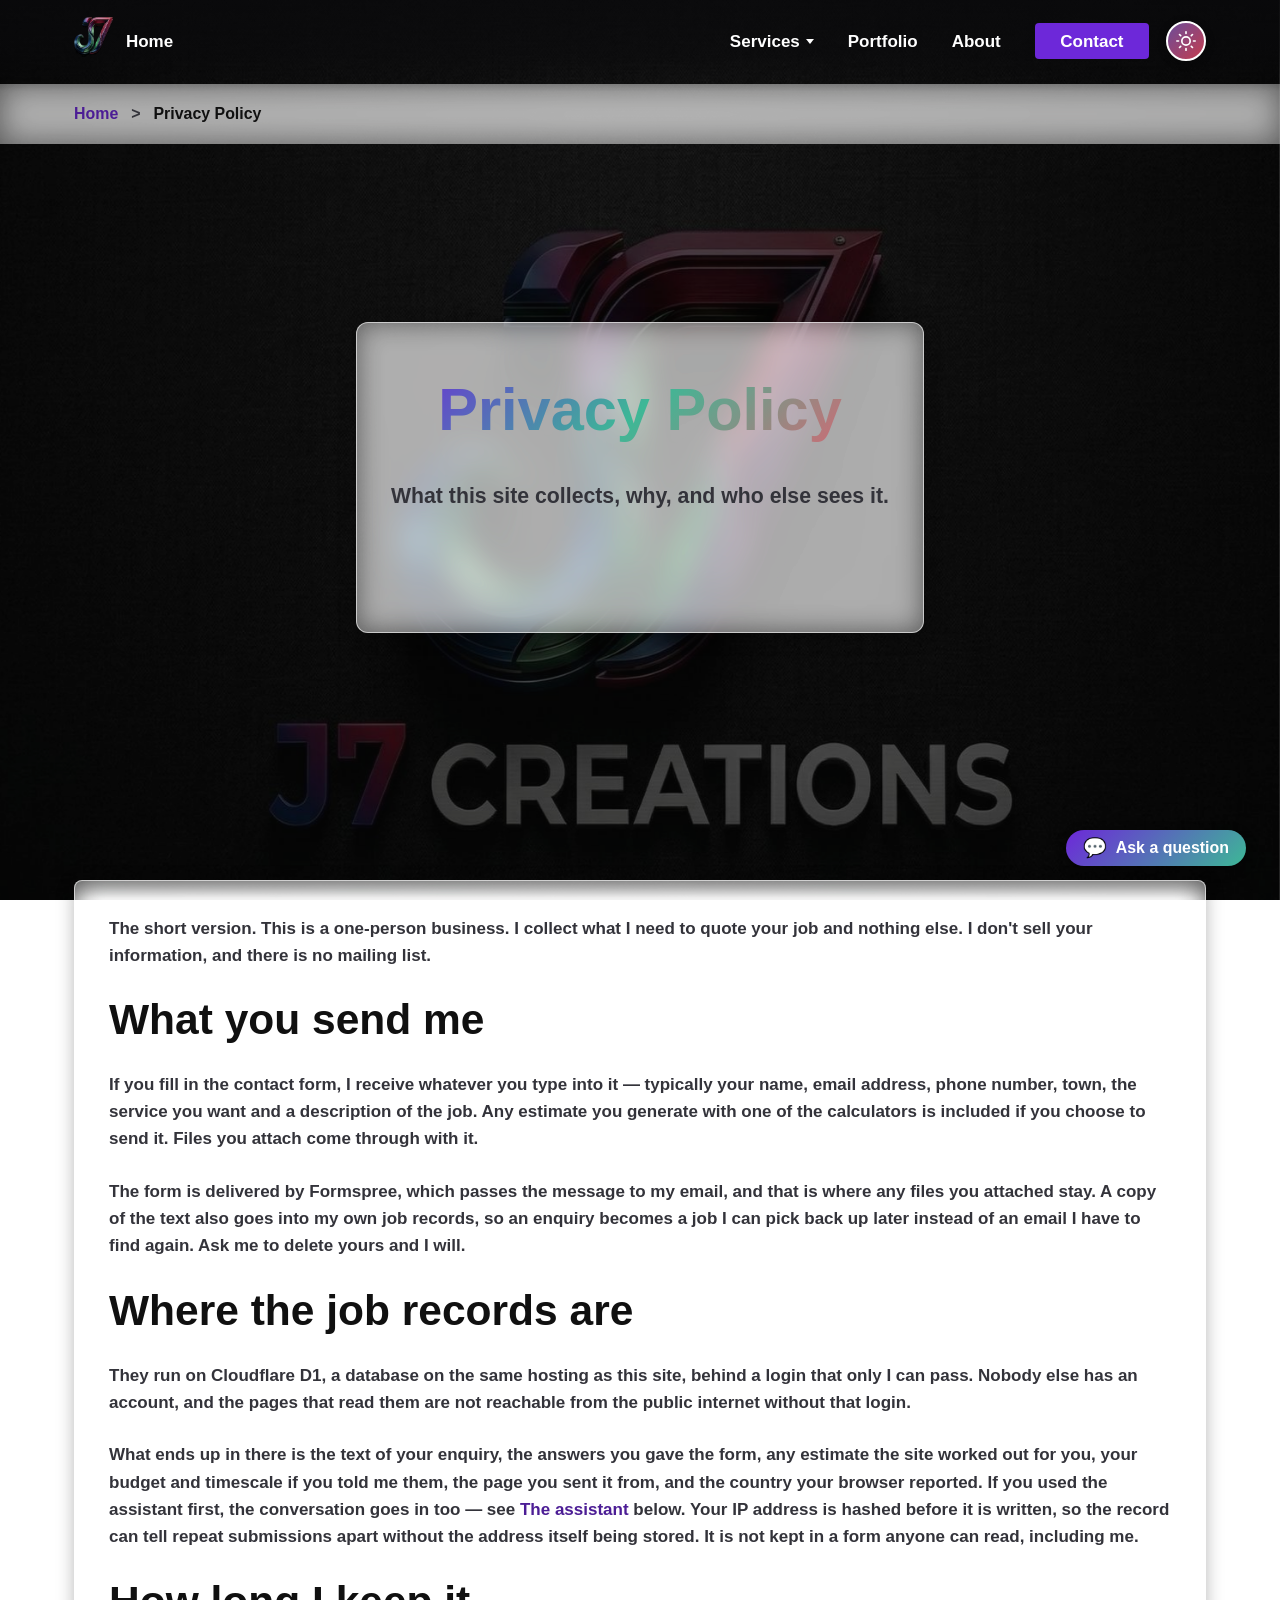
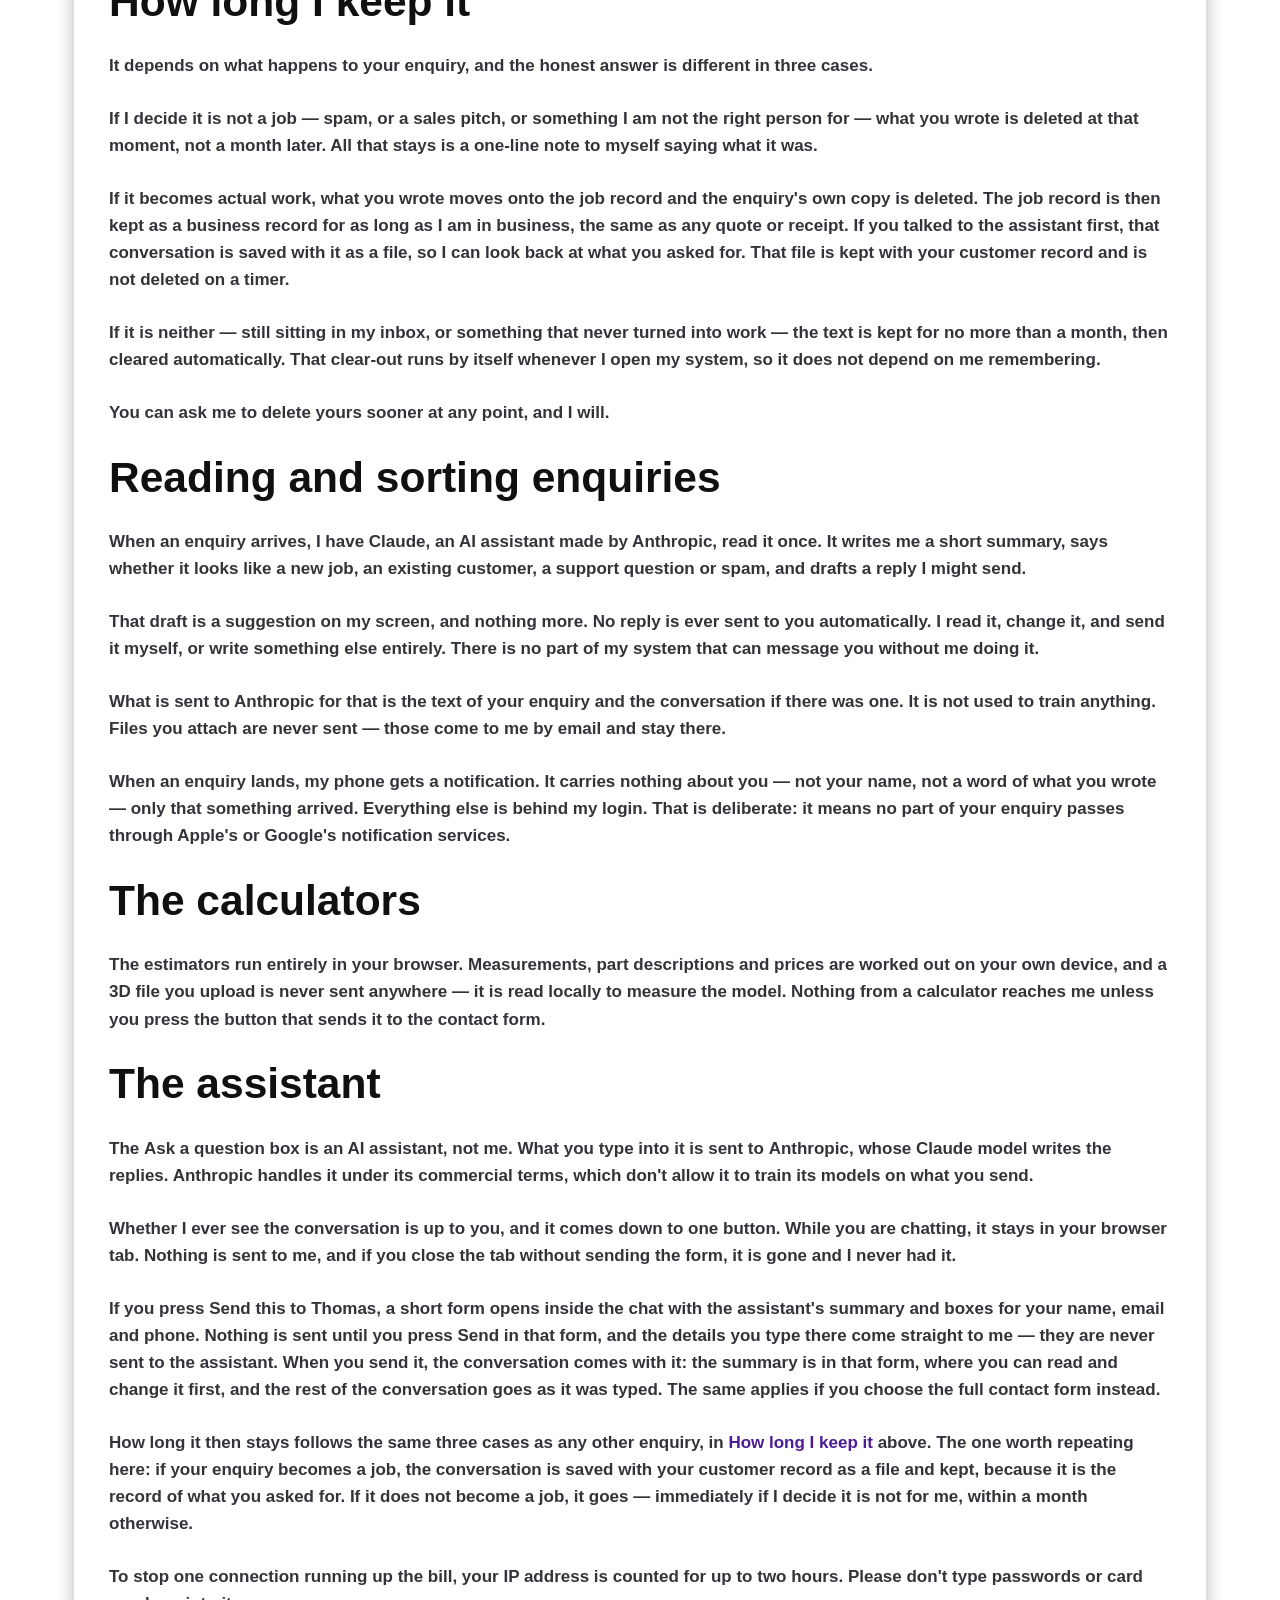
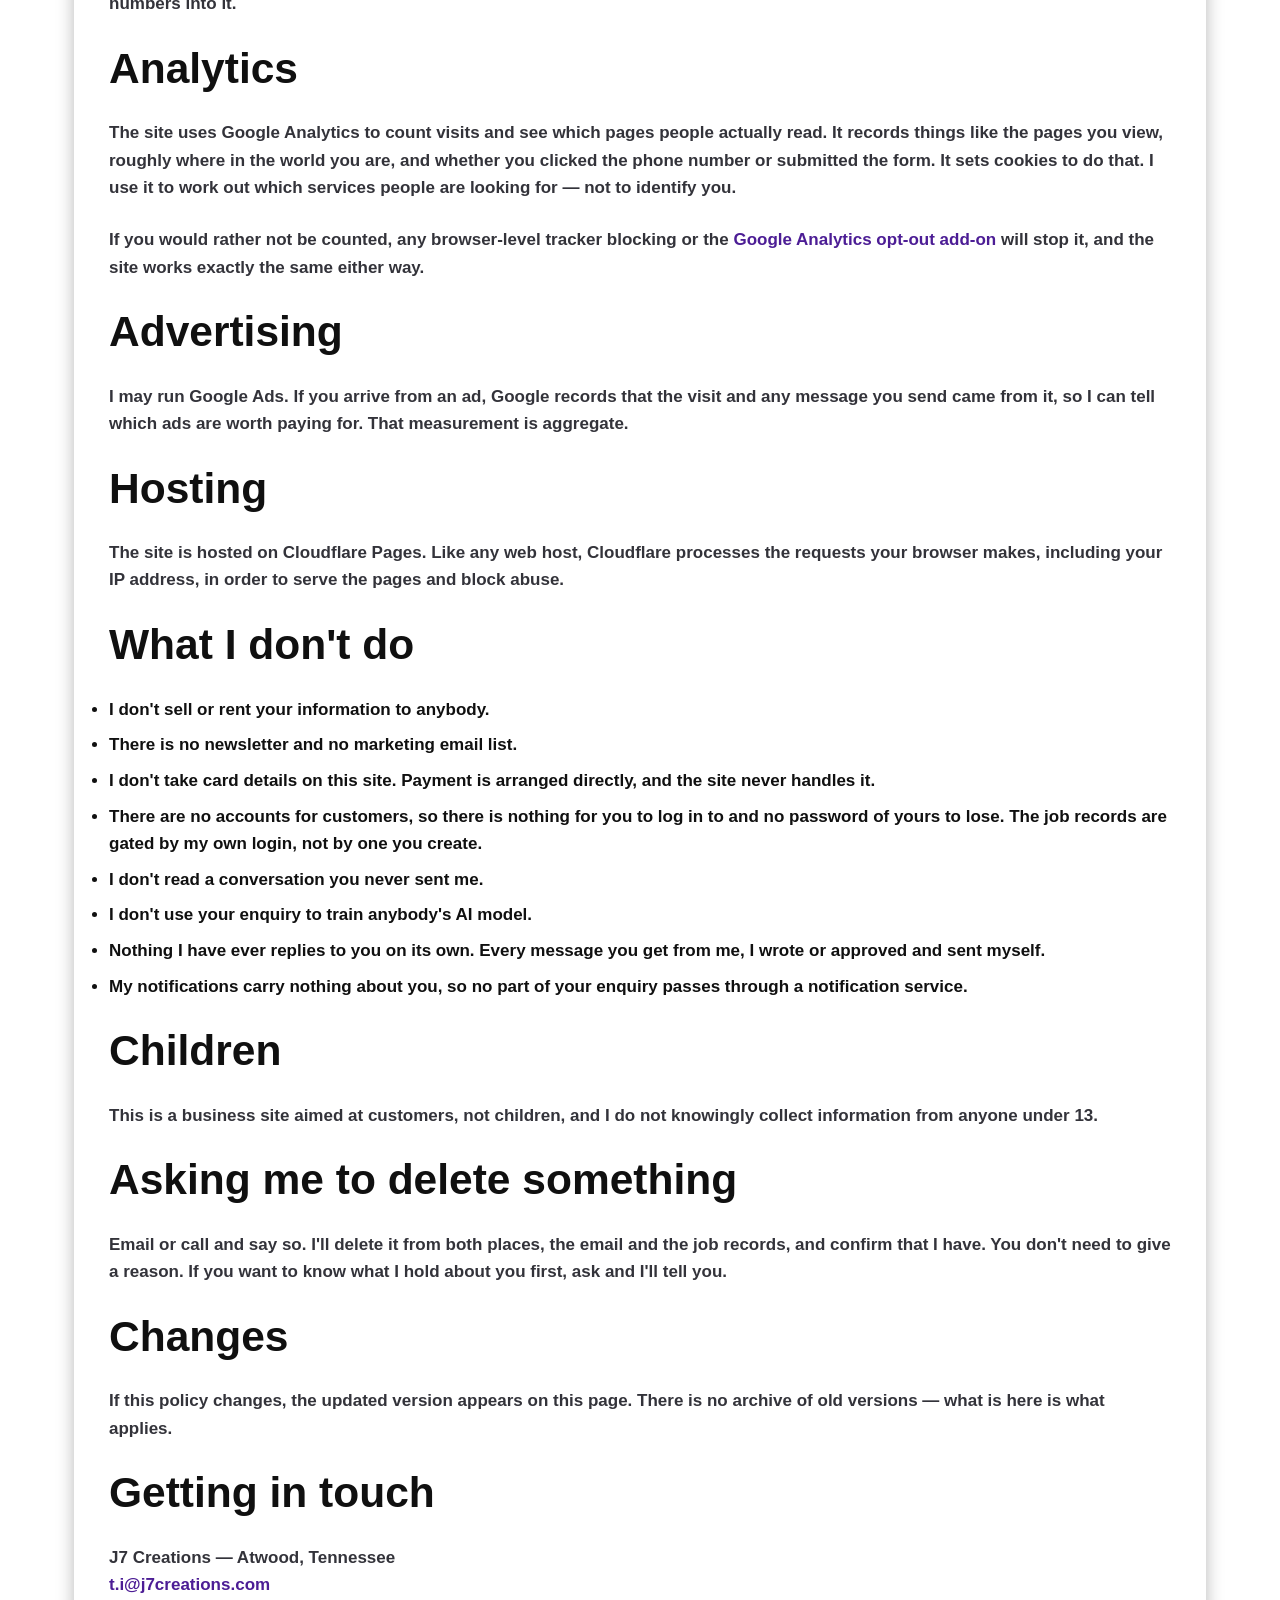
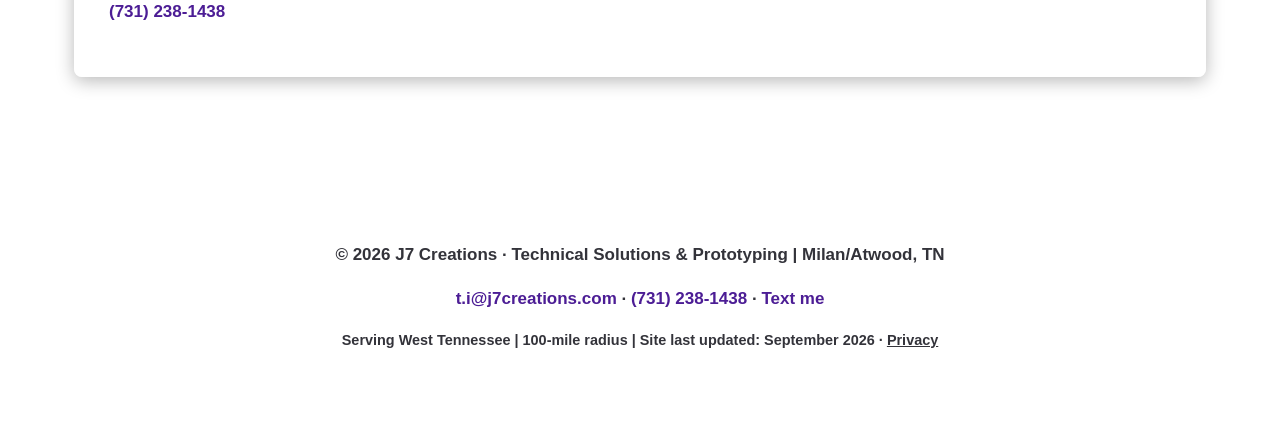
<file: pages/privacy.html>
<!DOCTYPE html>
<html lang="en">
<head>
    <!-- Google tag (gtag.js) -->
    <script async src="https://www.googletagmanager.com/gtag/js?id=G-0SBHJFMN94"></script>
    <script>
      window.dataLayer = window.dataLayer || [];
      function gtag(){dataLayer.push(arguments);}
      gtag('js', new Date());
      gtag('config', 'G-0SBHJFMN94');
    </script>
    <meta charset="UTF-8">
    <meta name="viewport" content="width=device-width, initial-scale=1.0">
    <meta name="description" content="What J7 Creations collects when you use this site, why, and who else sees it. Contact form, the site assistant, analytics and hosting, in plain English.">
    <title>Privacy Policy | J7 Creations</title>
    <link rel="manifest" href="../manifest.json">

    <!-- Canonical + social preview. Without these a link texted to someone
         renders as a bare grey card with no image, which is exactly how a
         local business gets passed around. -->
    <script type="application/ld+json">
    {
      "@context": "https://schema.org",
      "@graph": [
        {
          "@type": "BreadcrumbList",
          "itemListElement": [
            { "@type": "ListItem", "position": 1, "name": "Home", "item": "https://j7creations.com/" },
            { "@type": "ListItem", "position": 2, "name": "Privacy Policy", "item": "https://j7creations.com/pages/privacy" }
          ]
        },
        {
          "@type": "WebPage",
          "url": "https://j7creations.com/pages/privacy",
          "name": "Privacy Policy",
          "mainEntity": {
            "@type": "Person",
            "name": "Thomas Ipock",
            "jobTitle": "Owner and Technician",
            "telephone": "+17312381438",
            "email": "t.i@j7creations.com",
            "worksFor": {
              "@type": "LocalBusiness",
              "name": "J7 Creations",
              "url": "https://j7creations.com",
              "telephone": "+17312381438",
              "address": {
                "@type": "PostalAddress",
                "addressLocality": "Atwood",
                "addressRegion": "TN",
                "addressCountry": "US"
              }
            }
          }
        }
      ]
    }
    </script>
    <link rel="canonical" href="https://j7creations.com/pages/privacy">
    <meta name="robots" content="index, follow">
    <meta name="theme-color" content="#1a1a1a">
    <meta property="og:type" content="website">
    <meta property="og:site_name" content="J7 Creations">
    <meta property="og:url" content="https://j7creations.com/pages/privacy">
    <meta property="og:title" content="Privacy Policy | J7 Creations">
    <meta property="og:description" content="What J7 Creations collects when you use this site, why, and who else sees it. Contact form, the site assistant, analytics and hosting, in plain English.">
    <meta property="og:image" content="https://j7creations.com/assets/images/j7-logo.jpg">
    <meta name="twitter:card" content="summary_large_image">
    <meta name="twitter:title" content="Privacy Policy | J7 Creations">
    <meta name="twitter:description" content="What J7 Creations collects when you use this site, why, and who else sees it. Contact form, the site assistant, analytics and hosting, in plain English.">
    <meta name="twitter:image" content="https://j7creations.com/assets/images/j7-logo.jpg">
    <link rel="apple-touch-icon" href="/assets/icons/apple-touch-icon.png">
    <script>
      // Applied before first paint: reading the theme in DOMContentLoaded
      // makes light-mode users see a flash of dark on every navigation.
      //
      // A saved choice always wins. Failing that, follow the visitor's own
      // OS setting rather than forcing dark on someone whose phone is in
      // light mode - which on a bright job site is a real readability cost.
      // Dark stays the fallback where no preference is expressed at all.
      try {
        var saved = localStorage.getItem('theme');
        var prefersLight = window.matchMedia
          && window.matchMedia('(prefers-color-scheme: light)').matches;
        document.documentElement.setAttribute(
          'data-theme', saved || (prefersLight ? 'light' : 'dark'));
      } catch (e) {
        document.documentElement.setAttribute('data-theme', 'dark');
      }
    </script>
    <link rel="stylesheet" href="../css/styles.css?v=a4f10919">
    <script src="../js/chat.js?v=09820137"></script>
    <link rel="stylesheet" href="../css/mobile-fix.css?v=de960d1b">
    <link rel="icon" type="image/png" href="../assets/icons/favicon-32x32.png">
</head>
<body>
    <a class="skip-link" href="#main-content">Skip to content</a>
    <!-- Navigation menu. This same menu is copied on every page (404.html has a shorter one), so a change here must be made in all of them. -->
    <nav class="navbar">
        <div class="nav-container">
            <a href="/" class="nav-logo">
                <img src="../assets/images/j7-mark-nav.379b77f9.png" alt="J7 Creations" class="logo-img" width="240" height="245">
            </a>
            <a href="/" class="nav-link nav-home">Home</a>
            <button class="theme-toggle" aria-label="Toggle light and dark theme" aria-pressed="false">
                <svg class="moon-icon" viewBox="0 0 24 24" aria-hidden="true" focusable="false"><path d="M21 12.79A9 9 0 1 1 11.21 3 7 7 0 0 0 21 12.79z"/></svg>
                <svg class="sun-icon" viewBox="0 0 24 24" aria-hidden="true" focusable="false"><circle cx="12" cy="12" r="5"/><path d="M12 1v2M12 21v2M4.22 4.22l1.42 1.42M18.36 18.36l1.42 1.42M1 12h2M21 12h2M4.22 19.78l1.42-1.42M18.36 5.64l1.42-1.42"/></svg>
            </button>
            <button class="nav-toggle" aria-label="Toggle navigation" aria-expanded="false" aria-controls="primary-nav">
                <span class="hamburger"></span>
            </button>
            <ul class="nav-menu" id="primary-nav">
                <li class="has-submenu">
                    <button type="button" class="nav-link submenu-toggle" aria-expanded="false" aria-controls="services-submenu">
                        Services <span class="caret" aria-hidden="true"></span>
                    </button>
                    <ul class="submenu" id="services-submenu">
                        <li><a href="/pages/services-it">IT &amp; Networks</a></li>
                        <li><a href="/pages/services-fabrication">3D Printing &amp; Fabrication</a></li>
                        <li><a href="/pages/services-installation">Field Installation</a></li>
                        <li><a href="/pages/services-builds">Custom Builds</a></li>
                        <li><a href="/#services">All services</a></li>
                        <li class="submenu-sep"><a href="/pages/faq">Questions &amp; pricing FAQ</a></li>
                    </ul>
                </li>
                <li><a href="/pages/portfolio" class="nav-link">Portfolio</a></li>
                <li><a href="/pages/about" class="nav-link">About</a></li>
                <li><a href="/#contact" class="nav-link nav-cta">Contact</a></li>
            </ul>
        </div>
    </nav>


    <!-- Breadcrumb -->
    <nav aria-label="Breadcrumb" class="breadcrumb">
        <div class="container">
            <a href="/">Home</a>
            <span class="sep" aria-hidden="true">&gt;</span>
            <span class="current" aria-current="page">Privacy Policy</span>
        </div>
    </nav>
    <main id="main-content">
    <!-- PAGE CONTENT: the Privacy page. Edit the wording right here. This page is a promise about what happens to visitors' data: if the site or the CRM changes what it collects or keeps, change this page in the same commit. -->

    <!-- Hero Section -->
    <header class="hero">
        <div class="hero-container">
            <h1 class="hero-title">Privacy Policy</h1>
            <p class="hero-subtitle">What this site collects, why, and who else sees it.</p>
        </div>
    </header>

    <section class="services">
        <div class="container">

            <div class="panel panel--roomy stack-l">

                <p><strong>The short version.</strong> This is a one-person business.
                I collect what I need to quote your job and nothing else. I don't
                sell your information, and there is no mailing list.</p>

                <h2>What you send me</h2>
                <p>If you fill in the contact form, I receive whatever you type into
                it &mdash; typically your name, email address, phone number, town,
                the service you want and a description of the job. Any estimate you
                generate with one of the calculators is included if you choose to
                send it. Files you attach come through with it.</p>
                <p>The form is delivered by <strong>Formspree</strong>, which passes
                the message to my email, and that is where any files you attached
                stay. A copy of the text also goes into my own job records, so an
                enquiry becomes a job I can pick back up later instead of an email I
                have to find again. Ask me to delete yours and I will.</p>

                <h2>Where the job records are</h2>
                <p>They run on <strong>Cloudflare D1</strong>, a database on the same
                hosting as this site, behind a login that only I can pass. Nobody else
                has an account, and the pages that read them are not reachable from
                the public internet without that login.</p>
                <p>What ends up in there is the text of your enquiry, the answers you
                gave the form, any estimate the site worked out for you, your budget
                and timescale if you told me them, the page you sent it from, and the
                country your browser reported. If you used the assistant first, the
                conversation goes in too &mdash; see
                <a href="#assistant" style="color: var(--color-accent);">The assistant</a>
                below. Your IP address is <strong>hashed before it is written</strong>,
                so the record can tell repeat submissions apart without the address
                itself being stored. It is not kept in a form anyone can read,
                including me.</p>

                <h2 id="keeping">How long I keep it</h2>
                <p>It depends on what happens to your enquiry, and the honest answer
                is different in three cases.</p>
                <p><strong>If I decide it is not a job</strong> &mdash; spam, or a
                sales pitch, or something I am not the right person for &mdash; what
                you wrote is deleted at that moment, not a month later. All that stays
                is a one-line note to myself saying what it was.</p>
                <p><strong>If it becomes actual work</strong>, what you wrote moves
                onto the job record and the enquiry's own copy is deleted. The job
                record is then kept as a business record for as long as I am in
                business, the same as any quote or receipt. If you talked to the
                assistant first, that conversation is saved with it as a file, so I
                can look back at what you asked for. That file is kept with your
                customer record and is not deleted on a timer.</p>
                <p><strong>If it is neither</strong> &mdash; still sitting in my inbox,
                or something that never turned into work &mdash; the text is kept for
                <strong>no more than a month</strong>, then cleared automatically. That
                clear-out runs by itself whenever I open my system, so it does not
                depend on me remembering.</p>
                <p>You can ask me to delete yours sooner at any point, and I will.</p>

                <h2 id="reading">Reading and sorting enquiries</h2>
                <p>When an enquiry arrives, I have <strong>Claude</strong>, an AI
                assistant made by Anthropic, read it once. It writes me a short
                summary, says whether it looks like a new job, an existing customer,
                a support question or spam, and drafts a reply I might send.</p>
                <p>That draft is a suggestion on my screen, and nothing more.
                <strong>No reply is ever sent to you automatically.</strong> I read it,
                change it, and send it myself, or write something else entirely. There
                is no part of my system that can message you without me doing it.</p>
                <p>What is sent to Anthropic for that is the text of your enquiry and
                the conversation if there was one. It is not used to train anything.
                Files you attach are never sent &mdash; those come to me by email and
                stay there.</p>
                <p>When an enquiry lands, my phone gets a notification. It carries
                <strong>nothing about you</strong> &mdash; not your name, not a word of
                what you wrote &mdash; only that something arrived. Everything else is
                behind my login. That is deliberate: it means no part of your enquiry
                passes through Apple's or Google's notification services.</p>

                <h2>The calculators</h2>
                <p>The estimators run entirely in your browser. Measurements, part
                descriptions and prices are worked out on your own device, and
                <strong>a 3D file you upload is never sent anywhere</strong> &mdash;
                it is read locally to measure the model. Nothing from a calculator
                reaches me unless you press the button that sends it to the contact
                form.</p>

                <h2 id="assistant">The assistant</h2>
                <p>The <strong>Ask a question</strong> box is an AI assistant, not
                me. What you type into it is sent to <strong>Anthropic</strong>,
                whose Claude model writes the replies. Anthropic handles it under
                its commercial terms, which don't allow it to train its models on
                what you send.</p>
                <p><strong>Whether I ever see the conversation is up to you, and it
                comes down to one button.</strong> While you are chatting, it stays in
                your browser tab. Nothing is sent to me, and if you close the tab
                without sending the form, it is gone and I never had it.</p>
                <p>If you press <strong>Send this to Thomas</strong>, a short form
                opens inside the chat with the assistant's summary and boxes for your
                name, email and phone. Nothing is sent until you press Send in that
                form, and the details you type there come straight to me &mdash; they
                are never sent to the assistant. When you send it, the conversation
                comes with it: the summary is in that form, where you can read and
                change it first, and the rest of the conversation goes as it was
                typed. The same applies if you choose the full contact form
                instead.</p>
                <p>How long it then stays follows the same three cases as any other
                enquiry, in
                <a href="#keeping" style="color: var(--color-accent);">How long I keep it</a>
                above. The one worth repeating here: <strong>if your enquiry becomes a
                job, the conversation is saved with your customer record as a file and
                kept</strong>, because it is the record of what you asked for. If it
                does not become a job, it goes &mdash; immediately if I decide it is
                not for me, within a month otherwise.</p>
                <p>To stop one connection running up the bill, your IP address is
                counted for up to two hours. Please don't type passwords or card
                numbers into it.</p>

                <h2>Analytics</h2>
                <p>The site uses <strong>Google Analytics</strong> to count visits
                and see which pages people actually read. It records things like the
                pages you view, roughly where in the world you are, and whether you
                clicked the phone number or submitted the form. It sets cookies to
                do that. I use it to work out which services people are looking for
                &mdash; not to identify you.</p>
                <p>If you would rather not be counted, any browser-level tracker
                blocking or the
                <a href="https://tools.google.com/dlpage/gaoptout" target="_blank" rel="noopener">Google Analytics opt-out add-on</a>
                will stop it, and the site works exactly the same either way.</p>

                <h2>Advertising</h2>
                <p>I may run Google Ads. If you arrive from an ad, Google records
                that the visit and any message you send came from it, so I can tell
                which ads are worth paying for. That measurement is aggregate.</p>

                <h2>Hosting</h2>
                <p>The site is hosted on <strong>Cloudflare Pages</strong>. Like any
                web host, Cloudflare processes the requests your browser makes,
                including your IP address, in order to serve the pages and block
                abuse.</p>

                <h2>What I don't do</h2>
                <ul class="stack-s">
                    <li>I don't sell or rent your information to anybody.</li>
                    <li>There is no newsletter and no marketing email list.</li>
                    <li>I don't take card details on this site. Payment is arranged
                        directly, and the site never handles it.</li>
                    <li>There are no accounts for customers, so there is nothing
                        for you to log in to and no password of yours to lose. The
                        job records are gated by my own login, not by one you
                        create.</li>
                    <li>I don't read a conversation you never sent me.</li>
                    <li>I don't use your enquiry to train anybody's AI model.</li>
                    <li>Nothing I have ever replies to you on its own. Every message
                        you get from me, I wrote or approved and sent myself.</li>
                    <li>My notifications carry nothing about you, so no part of your
                        enquiry passes through a notification service.</li>
                </ul>

                <h2>Children</h2>
                <p>This is a business site aimed at customers, not children, and I do
                not knowingly collect information from anyone under 13.</p>

                <h2>Asking me to delete something</h2>
                <p>Email or call and say so. I'll delete it from both places, the
                email and the job records, and confirm that I have. You don't need to
                give a reason. If you want to know what I hold about you first, ask
                and I'll tell you.</p>

                <h2>Changes</h2>
                <p>If this policy changes, the updated version appears on this page.
                There is no archive of old versions &mdash; what is here is what
                applies.</p>

                <h2>Getting in touch</h2>
                <p>J7 Creations &mdash; Atwood, Tennessee<br>
                <a href="mailto:t.i@j7creations.com" style="color: var(--color-accent);">t.i@j7creations.com</a><span data-j7-phone-block><br><a href="#" data-j7-phone style="color: var(--color-accent);"></a></span></p>

            </div>

        </div>
    </section>

    </main>

    <!-- Footer. Copied on every page (404.html has a shorter one), so change it in all of them. The "Site last updated" date is filled in by scripts/stamp-assets.py. -->
    <footer class="footer">
        <div class="container">
            <p>&copy; 2026 J7 Creations &middot; Technical Solutions &amp; Prototyping | Milan/Atwood, TN</p>
            <p style="margin-top: 0.5rem;">
                <a href="mailto:t.i@j7creations.com" style="color: var(--color-accent);">t.i@j7creations.com</a><span data-j7-phone-block> &middot; <a href="#" data-j7-phone style="color: var(--color-accent);"></a> &middot; <a href="#" data-j7-sms style="color: var(--color-accent);">Text me</a></span>
            </p>
            <p style="margin-top: 0.5rem; font-size: 0.85rem; color: var(--color-text-gray);">Serving West Tennessee | 100-mile radius | Site last updated: September 2026 &middot; <a href="/pages/privacy" style="color: var(--color-text-gray); text-decoration: underline;">Privacy</a></p>
        </div>
    </footer>

    <script src="../js/app.js?v=650cc231"></script>
</body>
</html>
</file>
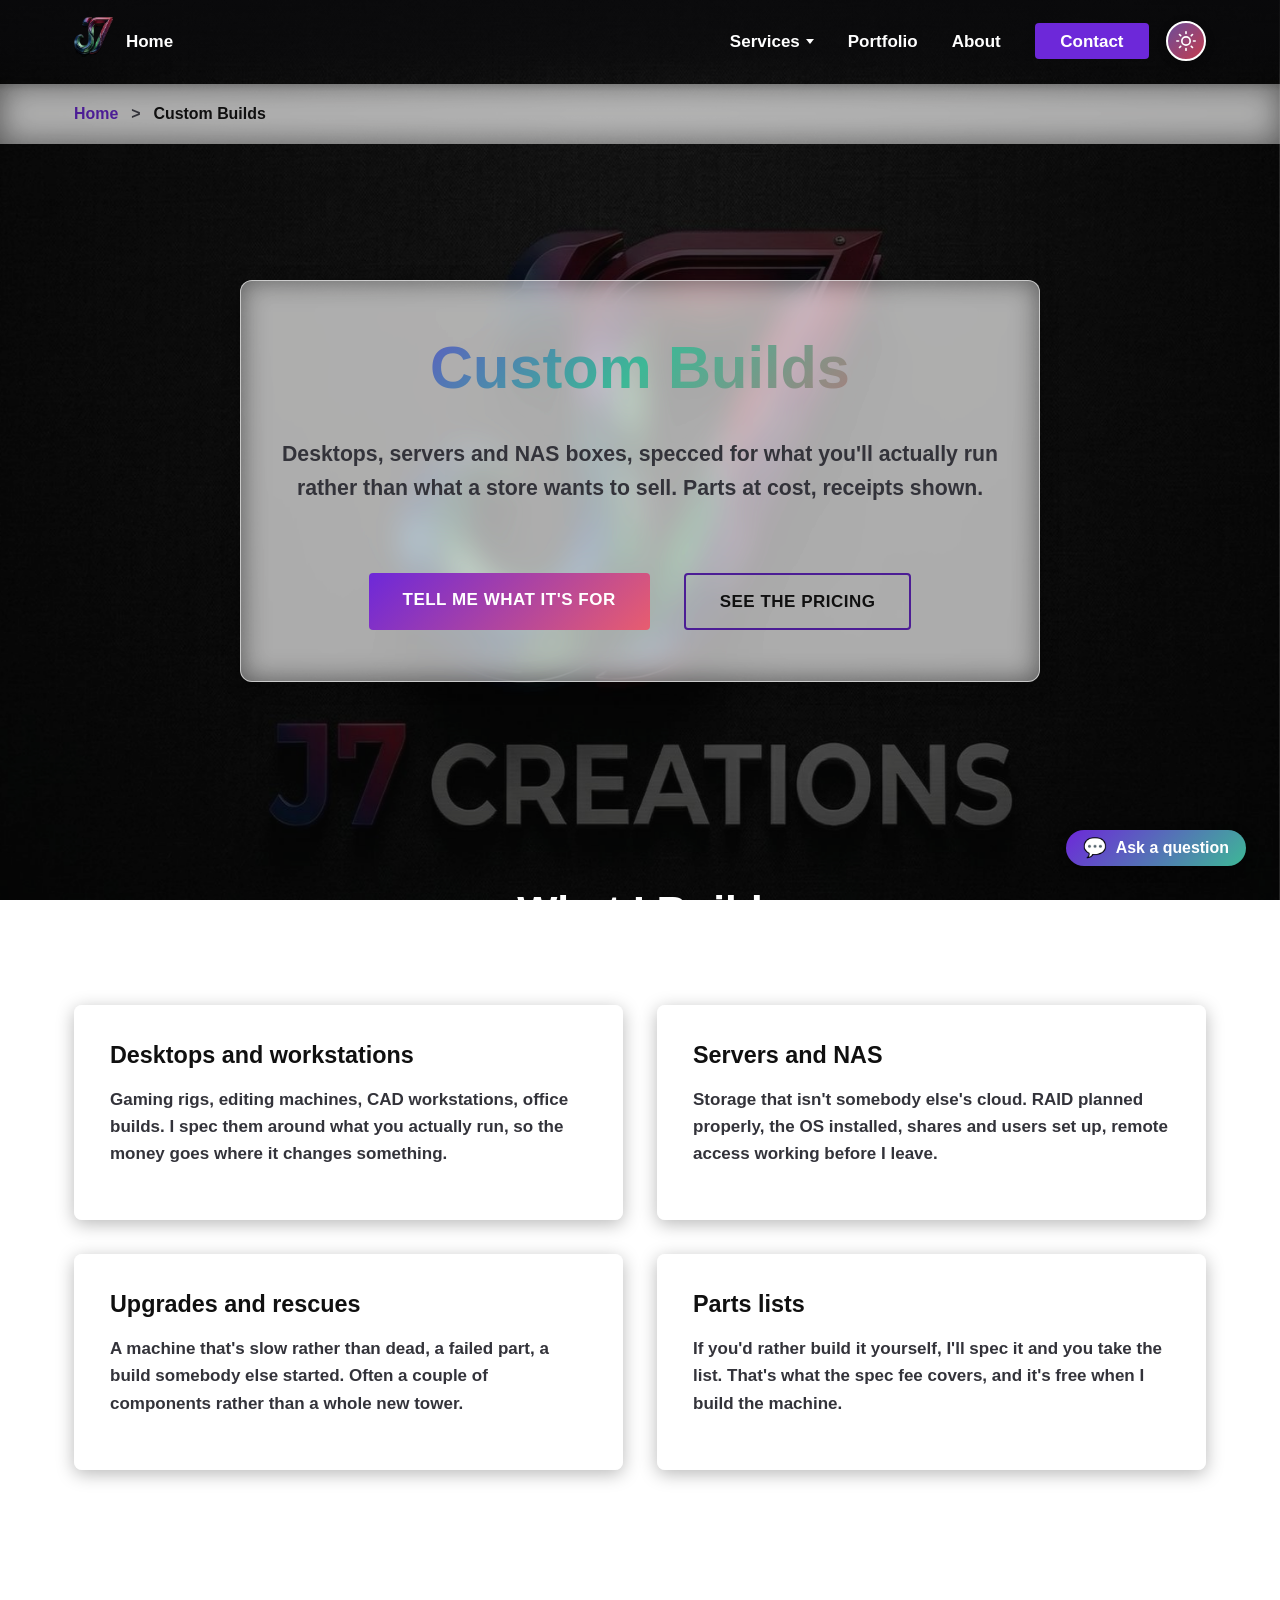
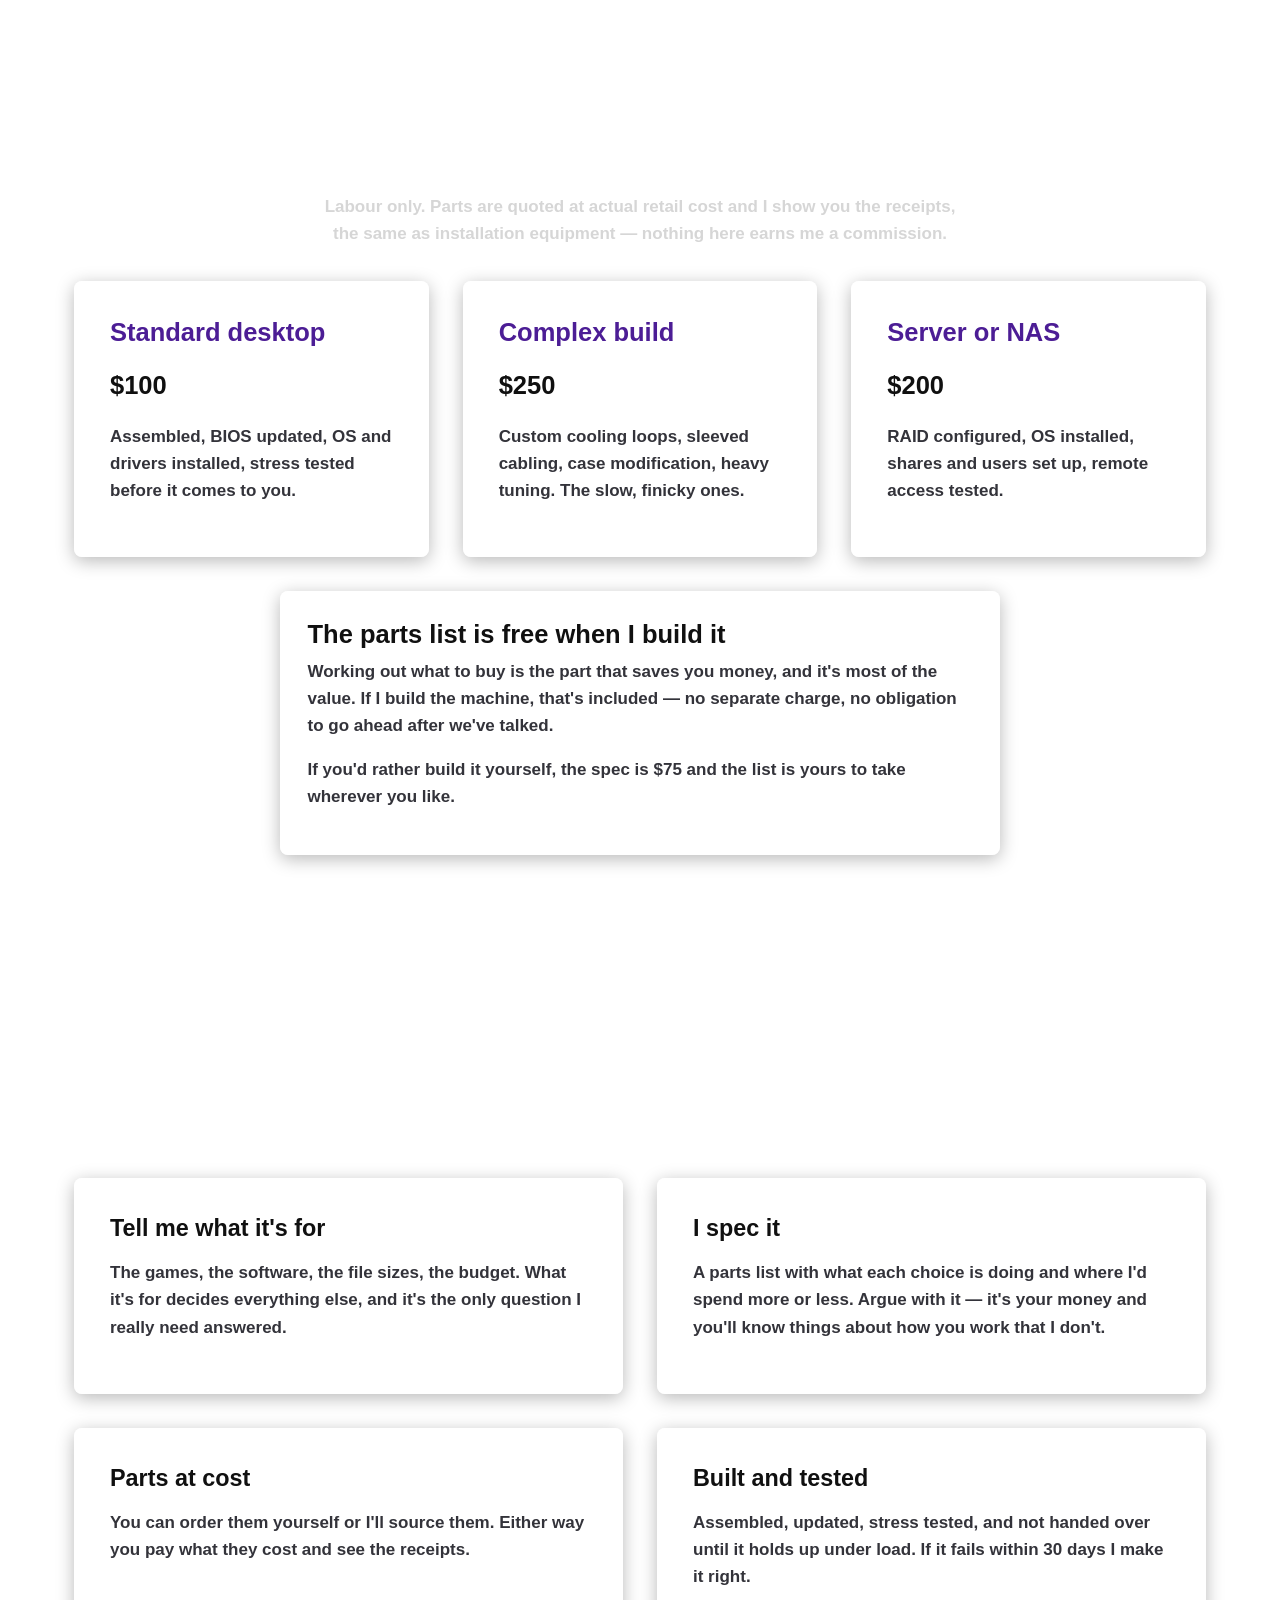
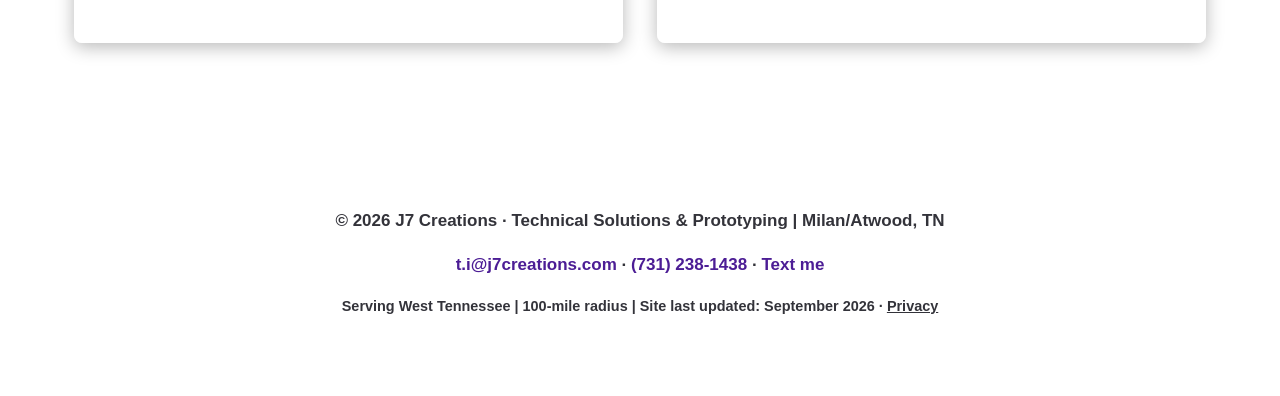
<file: pages/services-builds.html>
<!DOCTYPE html>
<html lang="en">
<head>
    <!-- Google tag (gtag.js) -->
    <script async src="https://www.googletagmanager.com/gtag/js?id=G-0SBHJFMN94"></script>
    <script>
      window.dataLayer = window.dataLayer || [];
      function gtag(){dataLayer.push(arguments);}
      gtag('js', new Date());
      gtag('config', 'G-0SBHJFMN94');
    </script>
    <meta charset="UTF-8">
    <meta name="viewport" content="width=device-width, initial-scale=1.0">
    <meta name="description" content="Custom desktops, servers and NAS boxes built in West Tennessee. Parts at cost with receipts shown, a flat build fee, and the spec is free when I build it.">
    <title>Custom PC, Server &amp; NAS Builds | J7 Creations</title>
    
    <link rel="manifest" href="../manifest.json">

    <script type="application/ld+json">
    {
      "@context": "https://schema.org",
      "@graph": [
        {
          "@type": "BreadcrumbList",
          "itemListElement": [
            {
              "@type": "ListItem",
              "position": 1,
              "name": "Home",
              "item": "https://j7creations.com/"
            },
            {
              "@type": "ListItem",
              "position": 2,
              "name": "Custom PC and Server Builds",
              "item": "https://j7creations.com/pages/services-builds"
            }
          ]
        },
        {
          "@type": "Service",
          "name": "Custom PC and Server Builds",
          "description": "Custom desktops, servers and NAS boxes built to spec. Parts at cost with receipts shown, flat build fee, spec free when the build is booked.",
          "url": "https://j7creations.com/pages/services-builds",
          "serviceType": "Computer Building and System Design",
          "provider": {
            "@type": "LocalBusiness",
            "name": "J7 Creations",
            "telephone": "+17312381438",
            "email": "t.i@j7creations.com"
          },
          "areaServed": {
            "@type": "GeoCircle",
            "geoMidpoint": {
              "@type": "GeoCoordinates",
              "latitude": "35.9198",
              "longitude": "-88.7591"
            },
            "geoRadius": "160934"
          }
        }
      ]
    }
    </script>
    <!-- Canonical + social preview. Without these a link texted to someone
         renders as a bare grey card with no image, which is exactly how a
         local business gets passed around. -->
    <link rel="canonical" href="https://j7creations.com/pages/services-builds">
    <meta name="robots" content="index, follow">
    <meta name="theme-color" content="#1a1a1a">
    <meta property="og:type" content="website">
    <meta property="og:site_name" content="J7 Creations">
    <meta property="og:url" content="https://j7creations.com/pages/services-builds">
    <meta property="og:title" content="Custom PC, Server &amp; NAS Builds | J7 Creations">
    <meta property="og:description" content="Custom desktops, servers and NAS boxes built in West Tennessee. Parts at cost with receipts shown, a flat build fee, and the spec is free when I build it.">
    <meta property="og:image" content="https://j7creations.com/assets/images/j7-logo.jpg">
    <meta name="twitter:card" content="summary_large_image">
    <meta name="twitter:title" content="Custom PC, Server &amp; NAS Builds | J7 Creations">
    <meta name="twitter:description" content="Custom desktops, servers and NAS boxes built in West Tennessee. Parts at cost with receipts shown, a flat build fee, and the spec is free when I build it.">
    <meta name="twitter:image" content="https://j7creations.com/assets/images/j7-logo.jpg">
    <link rel="apple-touch-icon" href="/assets/icons/apple-touch-icon.png">
    <script>
      // Applied before first paint: reading the theme in DOMContentLoaded
      // makes light-mode users see a flash of dark on every navigation.
      //
      // A saved choice always wins. Failing that, follow the visitor's own
      // OS setting rather than forcing dark on someone whose phone is in
      // light mode - which on a bright job site is a real readability cost.
      // Dark stays the fallback where no preference is expressed at all.
      try {
        var saved = localStorage.getItem('theme');
        var prefersLight = window.matchMedia
          && window.matchMedia('(prefers-color-scheme: light)').matches;
        document.documentElement.setAttribute(
          'data-theme', saved || (prefersLight ? 'light' : 'dark'));
      } catch (e) {
        document.documentElement.setAttribute('data-theme', 'dark');
      }
    </script>
    <link rel="stylesheet" href="../css/styles.css?v=a4f10919">
    <script src="../js/chat.js?v=09820137"></script>
    <link rel="stylesheet" href="../css/mobile-fix.css?v=de960d1b">
    <link rel="icon" type="image/png" href="../assets/icons/favicon-32x32.png">
</head>
<body>
    <a class="skip-link" href="#main-content">Skip to content</a>
    <!-- Navigation menu. This same menu is copied on every page (404.html has a shorter one), so a change here must be made in all of them. -->
    <nav class="navbar">
        <div class="nav-container">
            <a href="/" class="nav-logo">
                <img src="../assets/images/j7-mark-nav.379b77f9.png" alt="J7 Creations" class="logo-img" width="240" height="245">
            </a>
            <a href="/" class="nav-link nav-home">Home</a>
            <button class="theme-toggle" aria-label="Toggle light and dark theme" aria-pressed="false">
                <svg class="moon-icon" viewBox="0 0 24 24" aria-hidden="true" focusable="false"><path d="M21 12.79A9 9 0 1 1 11.21 3 7 7 0 0 0 21 12.79z"/></svg>
                <svg class="sun-icon" viewBox="0 0 24 24" aria-hidden="true" focusable="false"><circle cx="12" cy="12" r="5"/><path d="M12 1v2M12 21v2M4.22 4.22l1.42 1.42M18.36 18.36l1.42 1.42M1 12h2M21 12h2M4.22 19.78l1.42-1.42M18.36 5.64l1.42-1.42"/></svg>
            </button>
            <button class="nav-toggle" aria-label="Toggle navigation" aria-expanded="false" aria-controls="primary-nav">
                <span class="hamburger"></span>
            </button>
            <ul class="nav-menu" id="primary-nav">
                <li class="has-submenu">
                    <button type="button" class="nav-link submenu-toggle" aria-expanded="false" aria-controls="services-submenu">
                        Services <span class="caret" aria-hidden="true"></span>
                    </button>
                    <ul class="submenu" id="services-submenu">
                        <li><a href="/pages/services-it">IT &amp; Networks</a></li>
                        <li><a href="/pages/services-fabrication">3D Printing &amp; Fabrication</a></li>
                        <li><a href="/pages/services-installation">Field Installation</a></li>
                        <li><a href="/pages/services-builds">Custom Builds</a></li>
                        <li><a href="/#services">All services</a></li>
                        <li class="submenu-sep"><a href="/pages/faq">Questions &amp; pricing FAQ</a></li>
                    </ul>
                </li>
                <li><a href="/pages/portfolio" class="nav-link">Portfolio</a></li>
                <li><a href="/pages/about" class="nav-link">About</a></li>
                <li><a href="/#contact" class="nav-link nav-cta">Contact</a></li>
            </ul>
        </div>
    </nav>

    <!-- Breadcrumb -->
    <nav aria-label="Breadcrumb" class="breadcrumb">
        <div class="container">
            <a href="/">Home</a>
            <span class="sep" aria-hidden="true">&gt;</span>
            <span class="current" aria-current="page">Custom Builds</span>
        </div>
    </nav>

    <main id="main-content">
    <!-- PAGE CONTENT: the Custom Builds page. Edit the wording right here. Most prices on this page are filled in from js/pricing.js?v=c2f54455 when it loads: change a price there first, then search this page for the old number in case it is also typed into the wording. -->
    <header class="hero hero--page">
        <div class="hero-container">
            <h1 class="hero-title">Custom Builds</h1>
            <p class="hero-subtitle">Desktops, servers and NAS boxes, specced for what you'll actually run rather than what a store wants to sell. Parts at cost, receipts shown.</p>
            <div class="hero-cta">
                <a href="/#contact" class="btn btn-primary">Tell me what it's for</a>
                <a href="#build-pricing" class="btn btn-secondary">See the pricing</a>
            </div>
        </div>
    </header>

    <section id="what-i-build" class="services">
        <div class="container">
            <h2 class="section-title">What I Build</h2>
            <div class="services-grid">
                <div class="service-card">
                    <h3>Desktops and workstations</h3>
                    <p>Gaming rigs, editing machines, CAD workstations, office builds. I spec them around what you actually run, so the money goes where it changes something.</p>
                </div>
                <div class="service-card">
                    <h3>Servers and NAS</h3>
                    <p>Storage that isn't somebody else's cloud. RAID planned properly, the OS installed, shares and users set up, remote access working before I leave.</p>
                </div>
                <div class="service-card">
                    <h3>Upgrades and rescues</h3>
                    <p>A machine that's slow rather than dead, a failed part, a build somebody else started. Often a couple of components rather than a whole new tower.</p>
                </div>
                <div class="service-card">
                    <h3>Parts lists</h3>
                    <p>If you'd rather build it yourself, I'll spec it and you take the list. That's what the spec fee covers, and it's free when I build the machine.</p>
                </div>
            </div>
        </div>
    </section>

    <section id="build-pricing" class="capabilities">
        <div class="container">
            <h2 class="section-title">Pricing</h2>
            <p style="max-width: 640px; margin: 0 auto 2rem; text-align: center; color: var(--color-text-gray);">Labour only. Parts are quoted at actual retail cost and I show you the receipts, the same as installation equipment &mdash; nothing here earns me a commission.</p>
            <div class="capabilities-table">
                <div class="capability-column">
                    <h3>Standard desktop</h3>
                    <p style="font-size: 1.5rem; color: var(--color-text-white);"><strong data-price="builds.standard" data-price-format="dollars">$100</strong></p>
                    <p>Assembled, BIOS updated, OS and drivers installed, stress tested before it comes to you.</p>
                </div>
                <div class="capability-column">
                    <h3>Complex build</h3>
                    <p style="font-size: 1.5rem; color: var(--color-text-white);"><strong data-price="builds.complex" data-price-format="dollars">$250</strong></p>
                    <p>Custom cooling loops, sleeved cabling, case modification, heavy tuning. The slow, finicky ones.</p>
                </div>
                <div class="capability-column">
                    <h3>Server or NAS</h3>
                    <p style="font-size: 1.5rem; color: var(--color-text-white);"><strong data-price="builds.server" data-price-format="dollars">$200</strong></p>
                    <p>RAID configured, OS installed, shares and users set up, remote access tested.</p>
                </div>
            </div>

            <div class="panel panel--wash" style="max-width: 720px; margin: 2rem auto 0;">
                <h3 style="margin-bottom: 0.5rem;">The parts list is free when I build it</h3>
                <p>Working out what to buy is the part that saves you money, and it's most of the value. If I build the machine, that's included &mdash; no separate charge, no obligation to go ahead after we've talked.</p>
                <p style="margin-top: 0.75rem;">If you'd rather build it yourself, the spec is <strong data-price="builds.spec" data-price-format="dollars">$75</strong> and the list is yours to take wherever you like.</p>
            </div>
        </div>
    </section>

    <section class="services">
        <div class="container">
            <h2 class="section-title">How it goes</h2>
            <div class="services-grid">
                <div class="service-card">
                    <h3>Tell me what it's for</h3>
                    <p>The games, the software, the file sizes, the budget. What it's for decides everything else, and it's the only question I really need answered.</p>
                </div>
                <div class="service-card">
                    <h3>I spec it</h3>
                    <p>A parts list with what each choice is doing and where I'd spend more or less. Argue with it &mdash; it's your money and you'll know things about how you work that I don't.</p>
                </div>
                <div class="service-card">
                    <h3>Parts at cost</h3>
                    <p>You can order them yourself or I'll source them. Either way you pay what they cost and see the receipts.</p>
                </div>
                <div class="service-card">
                    <h3>Built and tested</h3>
                    <p>Assembled, updated, stress tested, and not handed over until it holds up under load. If it fails within 30 days I make it right.</p>
                </div>
            </div>
        </div>
    </section>
</main>

    <!-- Footer. Copied on every page (404.html has a shorter one), so change it in all of them. The "Site last updated" date is filled in by scripts/stamp-assets.py. -->
    <footer class="footer">
        <div class="container">
            <p>&copy; 2026 J7 Creations &middot; Technical Solutions &amp; Prototyping | Milan/Atwood, TN</p>
            <p style="margin-top: 0.5rem;">
                <a href="mailto:t.i@j7creations.com" style="color: var(--color-accent);">t.i@j7creations.com</a><span data-j7-phone-block> &middot; <a href="#" data-j7-phone style="color: var(--color-accent);"></a> &middot; <a href="#" data-j7-sms style="color: var(--color-accent);">Text me</a></span>
            </p>
            <p style="margin-top: 0.5rem; font-size: 0.85rem; color: var(--color-text-gray);">Serving West Tennessee | 100-mile radius | Site last updated: September 2026 &middot; <a href="/pages/privacy" style="color: var(--color-text-gray); text-decoration: underline;">Privacy</a></p>
        </div>
    </footer>

    <!-- Back to Top Button -->
    <button id="back-to-top" class="back-to-top" aria-label="Back to top">↑</button>

    <script src="../js/pricing.js?v=c2f54455"></script>
    <script src="../js/app.js?v=650cc231"></script>
</body>
</html>
</file>
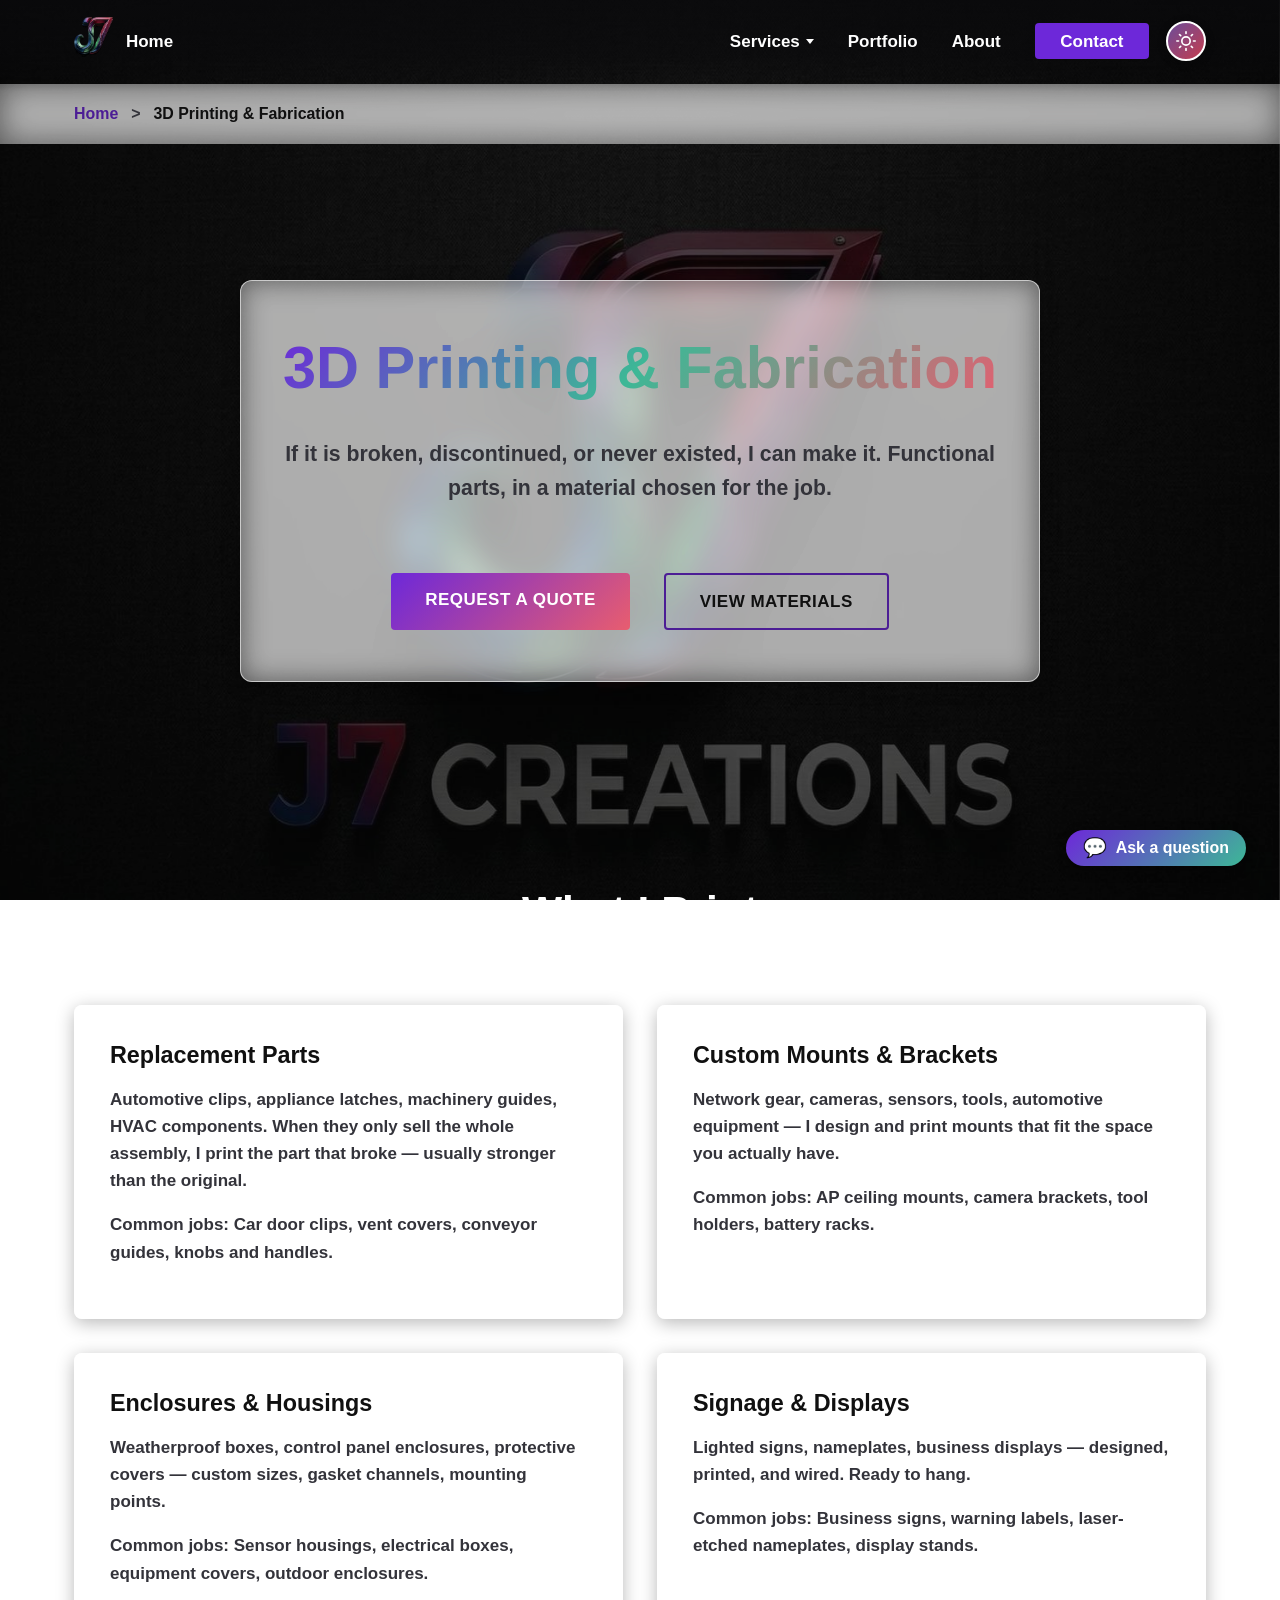
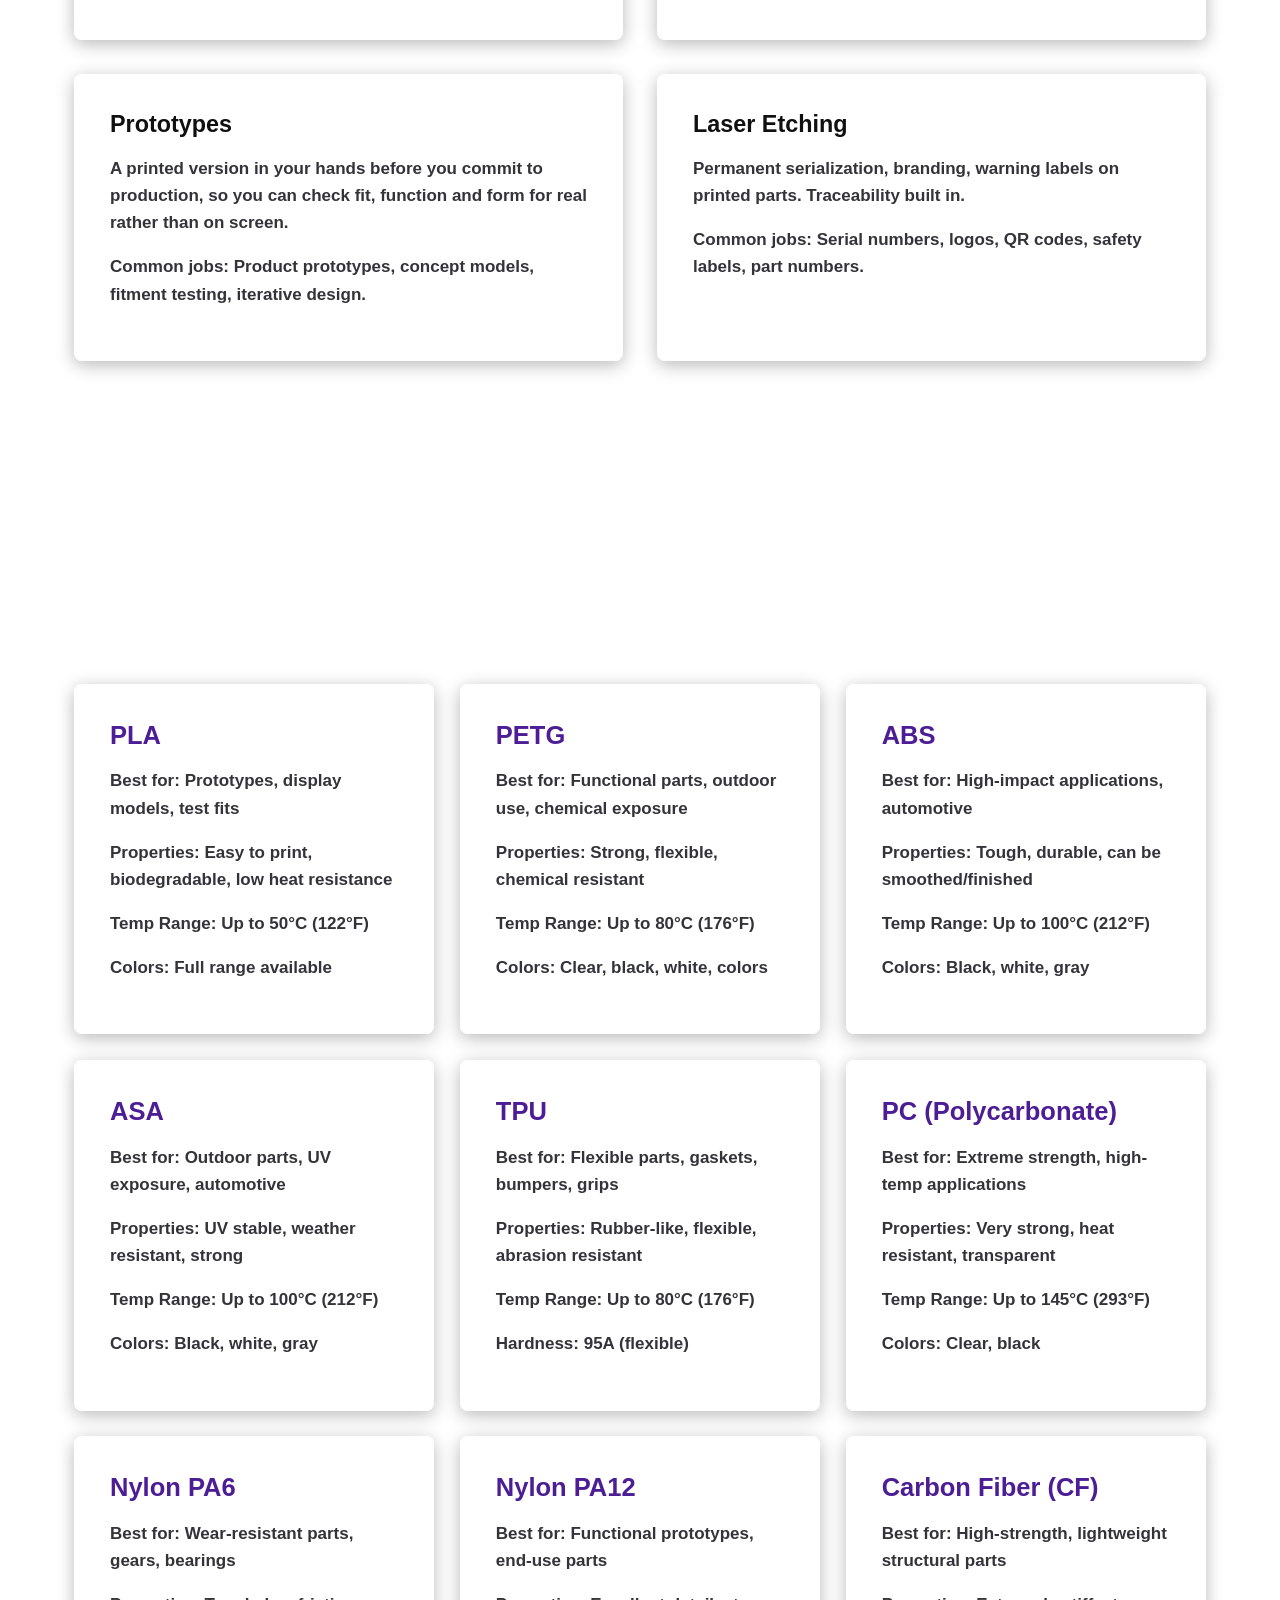
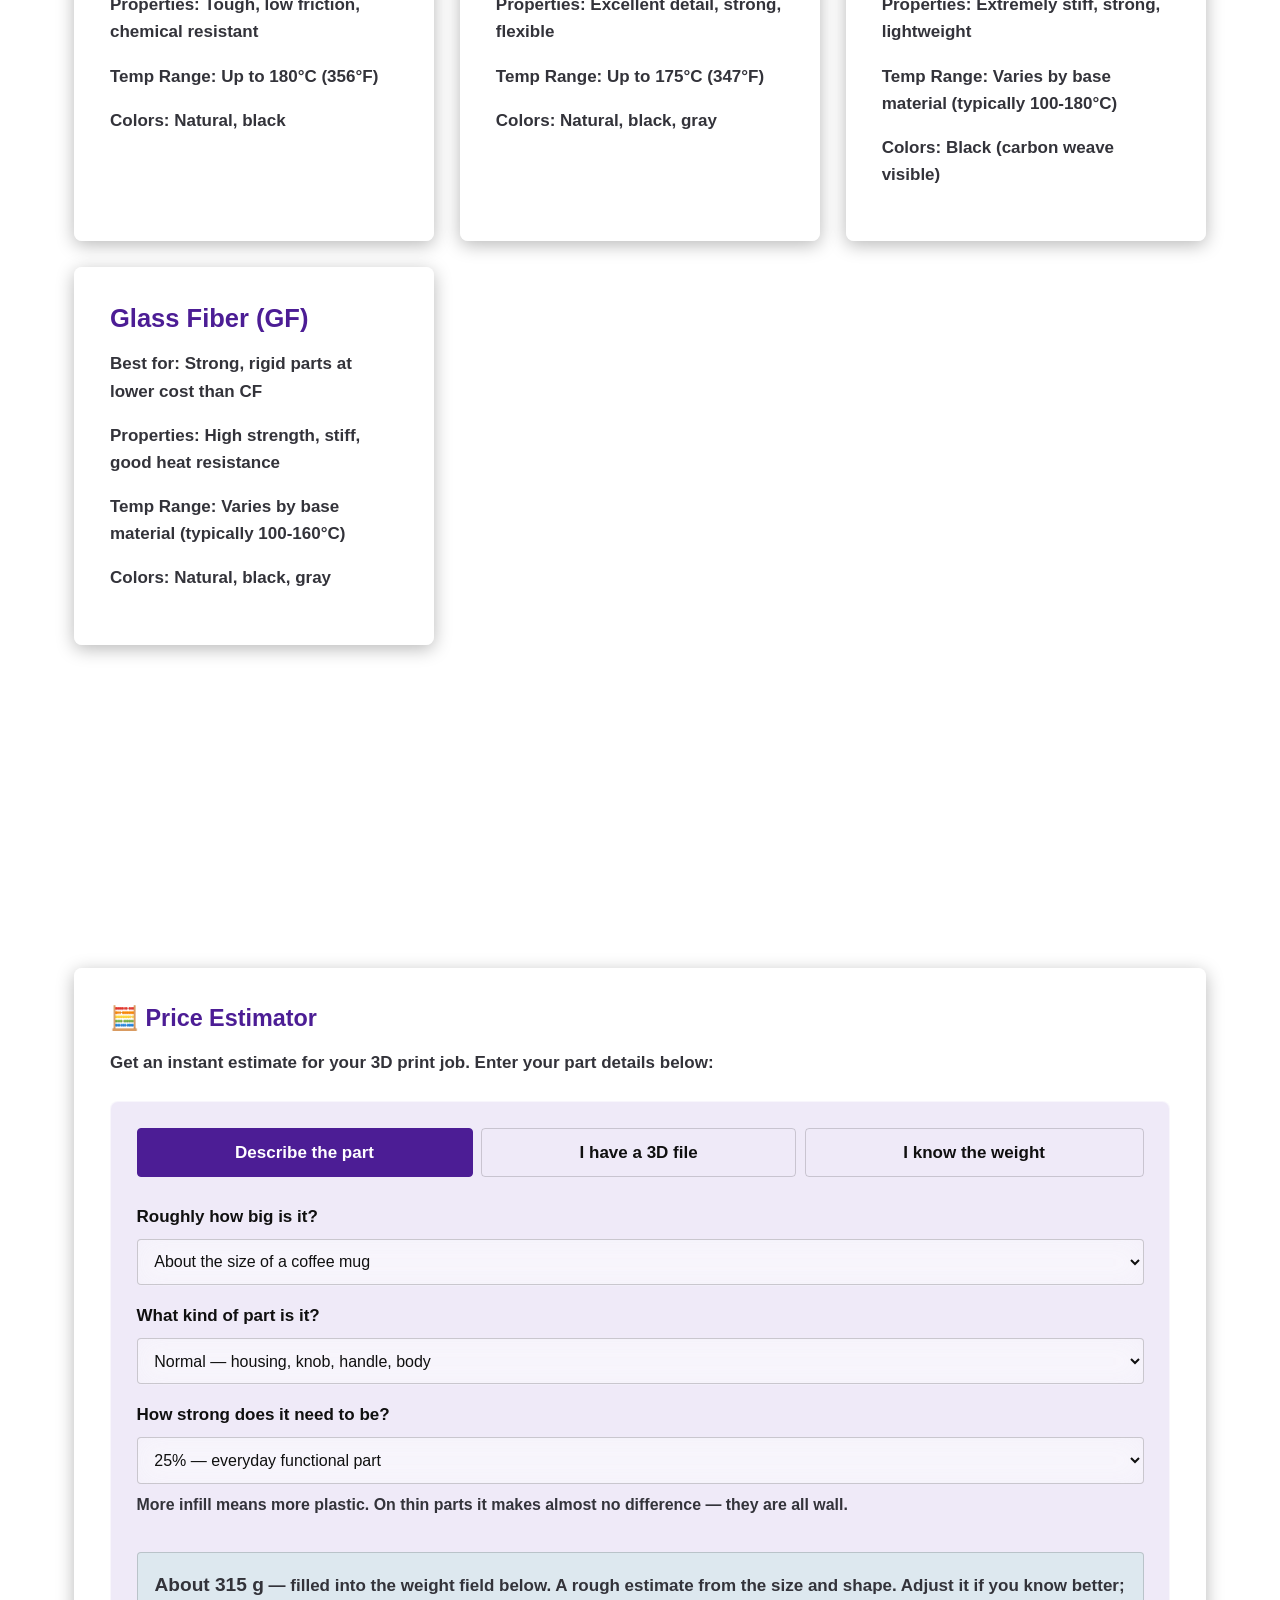
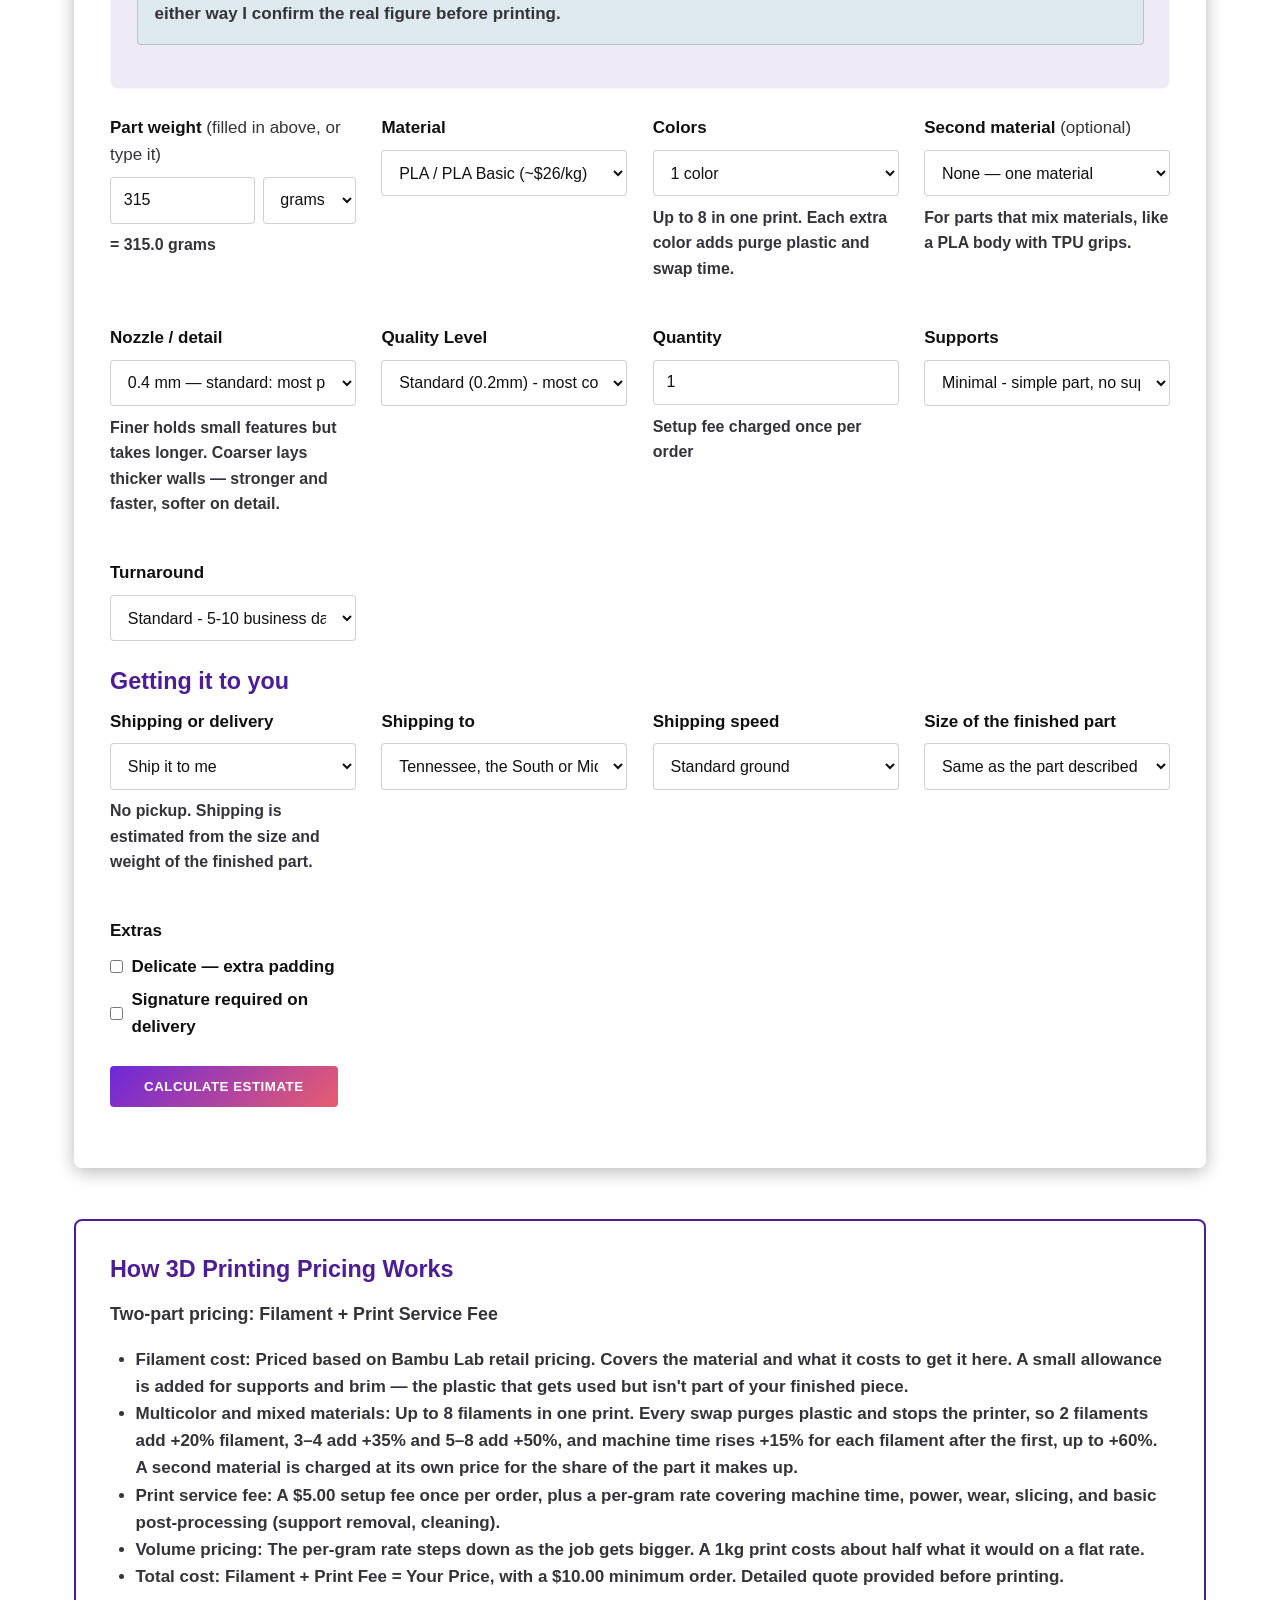
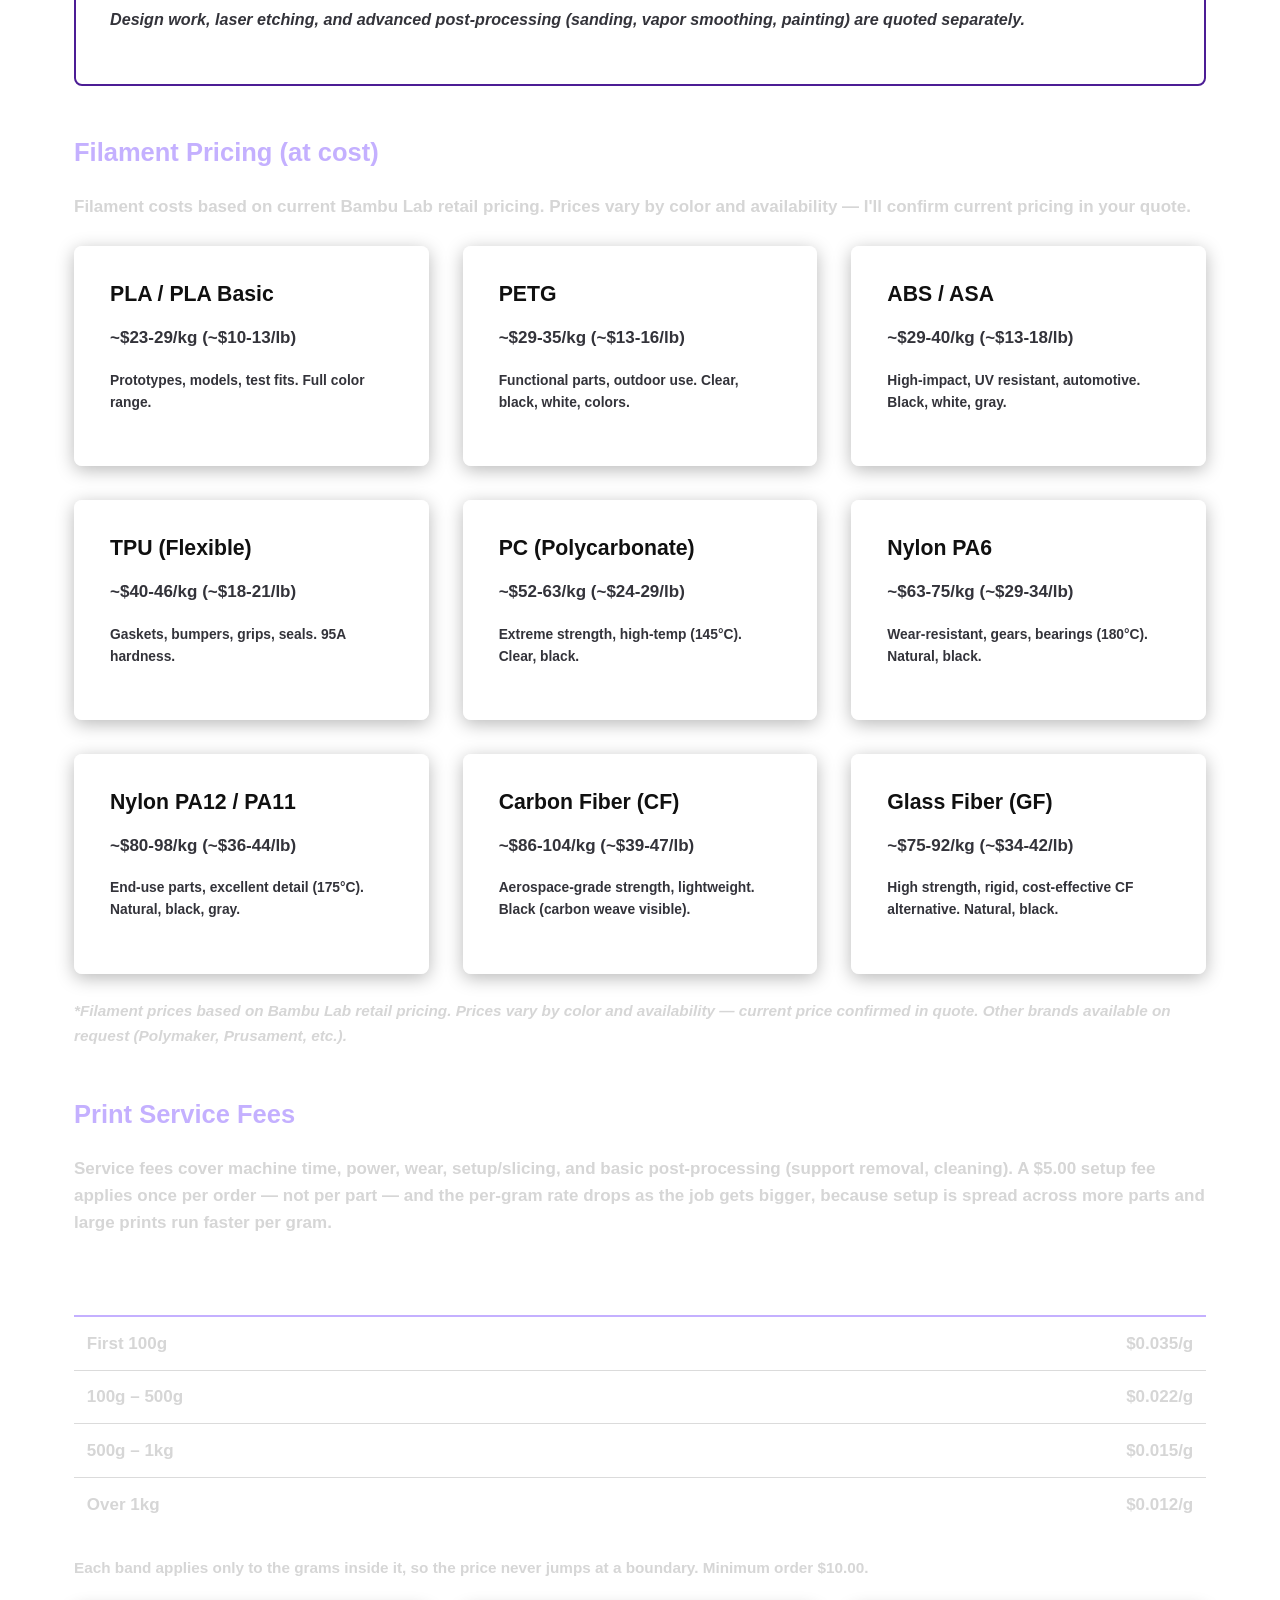
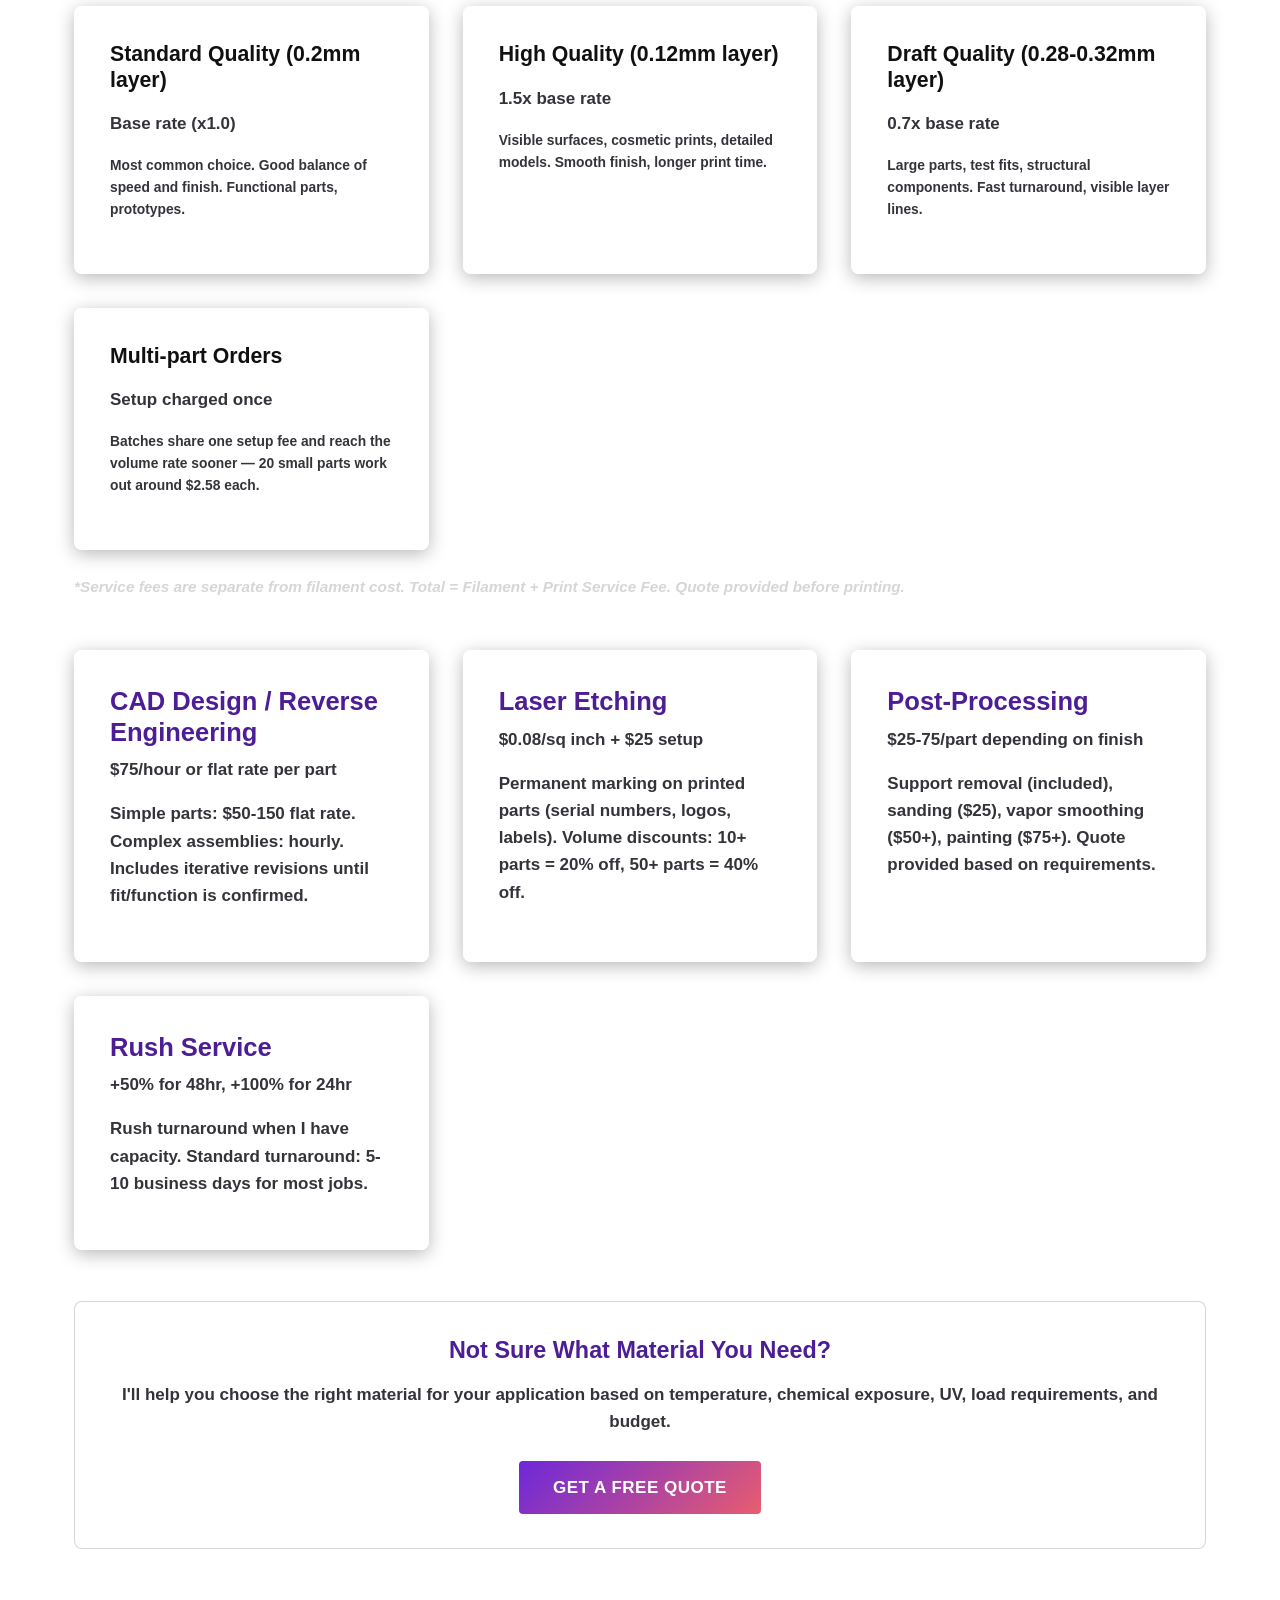
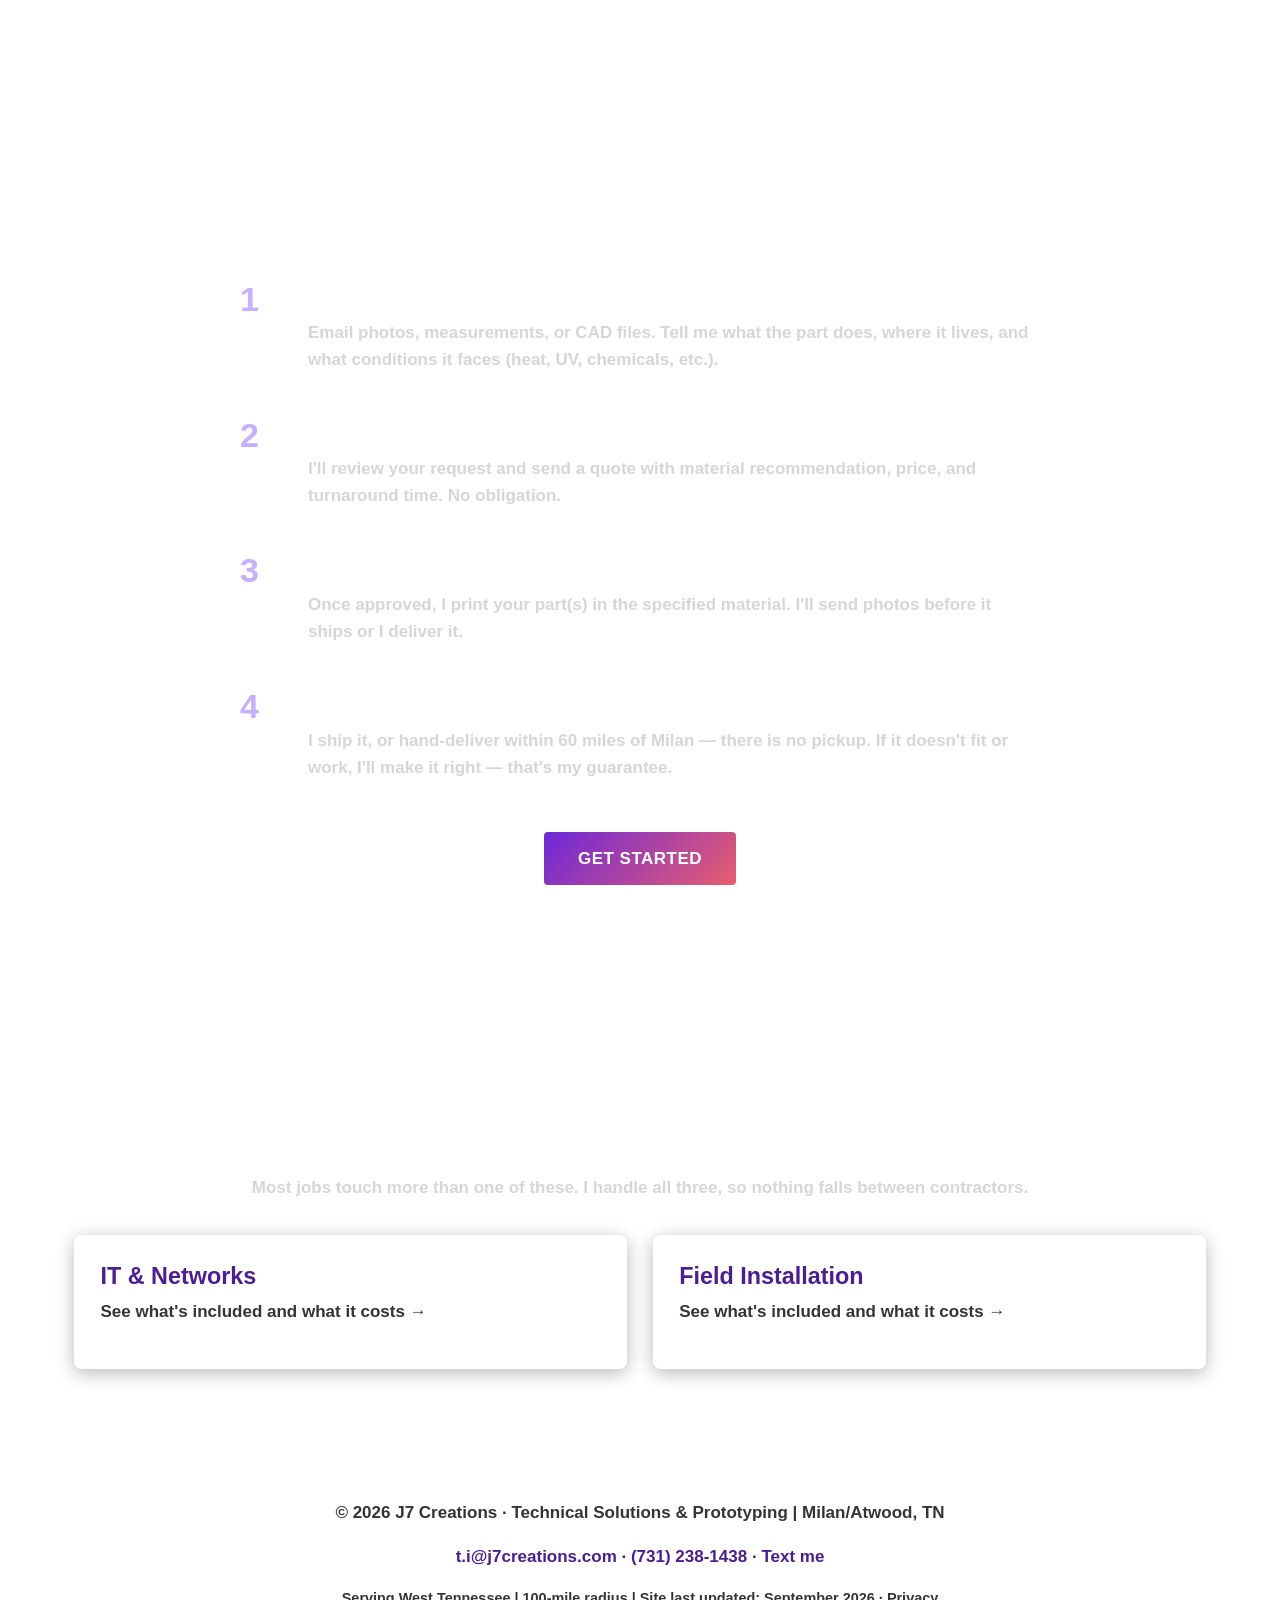
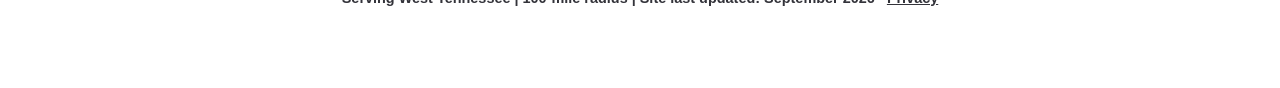
<file: pages/services-fabrication.html>
<!DOCTYPE html>
<html lang="en">
<head>
    <!-- Google tag (gtag.js) -->
    <script async src="https://www.googletagmanager.com/gtag/js?id=G-0SBHJFMN94"></script>
    <script>
      window.dataLayer = window.dataLayer || [];
      function gtag(){dataLayer.push(arguments);}
      gtag('js', new Date());
      gtag('config', 'G-0SBHJFMN94');
    </script>
    <meta charset="UTF-8">
    <meta name="viewport" content="width=device-width, initial-scale=1.0">
    <meta name="description" content="Custom parts, replacement components and laser etching in West Tennessee. PLA through to nylon and carbon fiber, priced by an estimator before you call.">
    <title>3D Printing & Fabrication | J7 Creations</title>
    
    <link rel="manifest" href="../manifest.json">

    <script type="application/ld+json">
    {
      "@context": "https://schema.org",
      "@graph": [
        {
          "@type": "BreadcrumbList",
          "itemListElement": [
            {
              "@type": "ListItem",
              "position": 1,
              "name": "Home",
              "item": "https://j7creations.com/"
            },
            {
              "@type": "ListItem",
              "position": 2,
              "name": "3D Printing & Fabrication",
              "item": "https://j7creations.com/pages/services-fabrication"
            }
          ]
        },
        {
          "@type": "Service",
          "name": "3D Printing & Fabrication",
          "description": "Replacement parts, custom mounts and brackets, weatherproof enclosures, signage and laser etching in industrial materials.",
          "url": "https://j7creations.com/pages/services-fabrication",
          "serviceType": "3D Printing & Fabrication",
          "provider": {
            "@type": "LocalBusiness",
            "name": "J7 Creations",
            "telephone": "+17312381438",
            "email": "t.i@j7creations.com"
          },
          "areaServed": {
            "@type": "GeoCircle",
            "geoMidpoint": {
              "@type": "GeoCoordinates",
              "latitude": "35.9198",
              "longitude": "-88.7591"
            },
            "geoRadius": "160934"
          }
        }
      ]
    }
    </script>
    <!-- Canonical + social preview. Without these a link texted to someone
         renders as a bare grey card with no image, which is exactly how a
         local business gets passed around. -->
    <link rel="canonical" href="https://j7creations.com/pages/services-fabrication">
    <meta name="robots" content="index, follow">
    <meta name="theme-color" content="#1a1a1a">
    <meta property="og:type" content="website">
    <meta property="og:site_name" content="J7 Creations">
    <meta property="og:url" content="https://j7creations.com/pages/services-fabrication">
    <meta property="og:title" content="3D Printing & Fabrication | J7 Creations">
    <meta property="og:description" content="Custom parts, replacement components and laser etching in West Tennessee. PLA through to nylon and carbon fiber, priced by an estimator before you call.">
    <meta property="og:image" content="https://j7creations.com/assets/images/j7-logo.jpg">
    <meta name="twitter:card" content="summary_large_image">
    <meta name="twitter:title" content="3D Printing & Fabrication | J7 Creations">
    <meta name="twitter:description" content="Custom parts, replacement components and laser etching in West Tennessee. PLA through to nylon and carbon fiber, priced by an estimator before you call.">
    <meta name="twitter:image" content="https://j7creations.com/assets/images/j7-logo.jpg">
    <link rel="apple-touch-icon" href="/assets/icons/apple-touch-icon.png">
    <script>
      // Applied before first paint: reading the theme in DOMContentLoaded
      // makes light-mode users see a flash of dark on every navigation.
      //
      // A saved choice always wins. Failing that, follow the visitor's own
      // OS setting rather than forcing dark on someone whose phone is in
      // light mode - which on a bright job site is a real readability cost.
      // Dark stays the fallback where no preference is expressed at all.
      try {
        var saved = localStorage.getItem('theme');
        var prefersLight = window.matchMedia
          && window.matchMedia('(prefers-color-scheme: light)').matches;
        document.documentElement.setAttribute(
          'data-theme', saved || (prefersLight ? 'light' : 'dark'));
      } catch (e) {
        document.documentElement.setAttribute('data-theme', 'dark');
      }
    </script>
    <link rel="stylesheet" href="../css/styles.css?v=a4f10919">
    <link rel="stylesheet" href="../css/mobile-fix.css?v=de960d1b">
    <link rel="icon" type="image/png" href="../assets/icons/favicon-32x32.png">
</head>
<body>
    <a class="skip-link" href="#main-content">Skip to content</a>
    <!-- Navigation menu. This same menu is copied on every page (404.html has a shorter one), so a change here must be made in all of them. -->
    <nav class="navbar">
        <div class="nav-container">
            <a href="/" class="nav-logo">
                <img src="../assets/images/j7-mark-nav.379b77f9.png" alt="J7 Creations" class="logo-img" width="240" height="245">
            </a>
            <a href="/" class="nav-link nav-home">Home</a>
            <button class="theme-toggle" aria-label="Toggle light and dark theme" aria-pressed="false">
                <svg class="moon-icon" viewBox="0 0 24 24" aria-hidden="true" focusable="false"><path d="M21 12.79A9 9 0 1 1 11.21 3 7 7 0 0 0 21 12.79z"/></svg>
                <svg class="sun-icon" viewBox="0 0 24 24" aria-hidden="true" focusable="false"><circle cx="12" cy="12" r="5"/><path d="M12 1v2M12 21v2M4.22 4.22l1.42 1.42M18.36 18.36l1.42 1.42M1 12h2M21 12h2M4.22 19.78l1.42-1.42M18.36 5.64l1.42-1.42"/></svg>
            </button>
            <button class="nav-toggle" aria-label="Toggle navigation" aria-expanded="false" aria-controls="primary-nav">
                <span class="hamburger"></span>
            </button>
            <ul class="nav-menu" id="primary-nav">
                <li class="has-submenu">
                    <button type="button" class="nav-link submenu-toggle" aria-expanded="false" aria-controls="services-submenu">
                        Services <span class="caret" aria-hidden="true"></span>
                    </button>
                    <ul class="submenu" id="services-submenu">
                        <li><a href="/pages/services-it">IT &amp; Networks</a></li>
                        <li><a href="/pages/services-fabrication">3D Printing &amp; Fabrication</a></li>
                        <li><a href="/pages/services-installation">Field Installation</a></li>
                        <li><a href="/pages/services-builds">Custom Builds</a></li>
                        <li><a href="/#services">All services</a></li>
                        <li class="submenu-sep"><a href="/pages/faq">Questions &amp; pricing FAQ</a></li>
                    </ul>
                </li>
                <li><a href="/pages/portfolio" class="nav-link">Portfolio</a></li>
                <li><a href="/pages/about" class="nav-link">About</a></li>
                <li><a href="/#contact" class="nav-link nav-cta">Contact</a></li>
            </ul>
        </div>
    </nav>

    <!-- Breadcrumb -->
    <nav aria-label="Breadcrumb" class="breadcrumb">
        <div class="container">
            <a href="/">Home</a>
            <span class="sep" aria-hidden="true">&gt;</span>
            <span class="current" aria-current="page">3D Printing &amp; Fabrication</span>
        </div>
    </nav>

    <main id="main-content">
    <!-- PAGE CONTENT: the 3D Printing page. Edit the wording right here. Most prices on this page are filled in from js/pricing.js?v=c2f54455 when it loads: change a price there first, then search this page for the old number in case it is also typed into the wording. The estimator's code is in the script near the bottom of this file. -->

    <!-- Hero Section -->
    <header class="hero">
        <div class="hero-container">
            <h1 class="hero-title">3D Printing & Fabrication</h1>
            <p class="hero-subtitle">If it is broken, discontinued, or never existed, I can make it. Functional parts, in a material chosen for the job.</p>
            <div class="hero-cta">
                <a href="/#contact" class="btn btn-primary">Request a Quote</a>
                <a href="#materials" class="btn btn-secondary">View Materials</a>
            </div>
        </div>
    </header>

    <!-- What I Print -->
    <section id="what-we-print" class="services">
        <div class="container">
            <h2 class="section-title">What I Print</h2>
            <div class="services-grid">
                <div class="service-card">
                    <h3>Replacement Parts</h3>
                    <p>Automotive clips, appliance latches, machinery guides, HVAC components. When they only sell the whole assembly, I print the part that broke — usually stronger than the original.</p>
                    <p><strong>Common jobs:</strong> Car door clips, vent covers, conveyor guides, knobs and handles.</p>
                </div>
                <div class="service-card">
                    <h3>Custom Mounts & Brackets</h3>
                    <p>Network gear, cameras, sensors, tools, automotive equipment — I design and print mounts that fit the space you actually have.</p>
                    <p><strong>Common jobs:</strong> AP ceiling mounts, camera brackets, tool holders, battery racks.</p>
                </div>
                <div class="service-card">
                    <h3>Enclosures & Housings</h3>
                    <p>Weatherproof boxes, control panel enclosures, protective covers — custom sizes, gasket channels, mounting points.</p>
                    <p><strong>Common jobs:</strong> Sensor housings, electrical boxes, equipment covers, outdoor enclosures.</p>
                </div>
                <div class="service-card">
                    <h3>Signage & Displays</h3>
                    <p>Lighted signs, nameplates, business displays — designed, printed, and wired. Ready to hang.</p>
                    <p><strong>Common jobs:</strong> Business signs, warning labels, laser-etched nameplates, display stands.</p>
                </div>
                <div class="service-card">
                    <h3>Prototypes</h3>
                    <p>A printed version in your hands before you commit to production, so you can check fit, function and form for real rather than on screen.</p>
                    <p><strong>Common jobs:</strong> Product prototypes, concept models, fitment testing, iterative design.</p>
                </div>
                <div class="service-card">
                    <h3>Laser Etching</h3>
                    <p>Permanent serialization, branding, warning labels on printed parts. Traceability built in.</p>
                    <p><strong>Common jobs:</strong> Serial numbers, logos, QR codes, safety labels, part numbers.</p>
                </div>
            </div>
        </div>
    </section>

    <!-- Materials -->
    <section id="materials" class="capabilities">
        <div class="container">
            <h2 class="section-title">Materials I Print</h2>
            <div class="materials-table" style="display: grid; grid-template-columns: repeat(auto-fit, minmax(300px, 1fr)); gap: 1.5rem;">
                <div class="capability-column">
                    <h3>PLA</h3>
                    <p><strong>Best for:</strong> Prototypes, display models, test fits</p>
                    <p><strong>Properties:</strong> Easy to print, biodegradable, low heat resistance</p>
                    <p><strong>Temp Range:</strong> Up to 50°C (122°F)</p>
                    <p><strong>Colors:</strong> Full range available</p>
                </div>
                <div class="capability-column">
                    <h3>PETG</h3>
                    <p><strong>Best for:</strong> Functional parts, outdoor use, chemical exposure</p>
                    <p><strong>Properties:</strong> Strong, flexible, chemical resistant</p>
                    <p><strong>Temp Range:</strong> Up to 80°C (176°F)</p>
                    <p><strong>Colors:</strong> Clear, black, white, colors</p>
                </div>
                <div class="capability-column">
                    <h3>ABS</h3>
                    <p><strong>Best for:</strong> High-impact applications, automotive</p>
                    <p><strong>Properties:</strong> Tough, durable, can be smoothed/finished</p>
                    <p><strong>Temp Range:</strong> Up to 100°C (212°F)</p>
                    <p><strong>Colors:</strong> Black, white, gray</p>
                </div>
                <div class="capability-column">
                    <h3>ASA</h3>
                    <p><strong>Best for:</strong> Outdoor parts, UV exposure, automotive</p>
                    <p><strong>Properties:</strong> UV stable, weather resistant, strong</p>
                    <p><strong>Temp Range:</strong> Up to 100°C (212°F)</p>
                    <p><strong>Colors:</strong> Black, white, gray</p>
                </div>
                <div class="capability-column">
                    <h3>TPU</h3>
                    <p><strong>Best for:</strong> Flexible parts, gaskets, bumpers, grips</p>
                    <p><strong>Properties:</strong> Rubber-like, flexible, abrasion resistant</p>
                    <p><strong>Temp Range:</strong> Up to 80°C (176°F)</p>
                    <p><strong>Hardness:</strong> 95A (flexible)</p>
                </div>
                <div class="capability-column">
                    <h3>PC (Polycarbonate)</h3>
                    <p><strong>Best for:</strong> Extreme strength, high-temp applications</p>
                    <p><strong>Properties:</strong> Very strong, heat resistant, transparent</p>
                    <p><strong>Temp Range:</strong> Up to 145°C (293°F)</p>
                    <p><strong>Colors:</strong> Clear, black</p>
                </div>
                <div class="capability-column">
                    <h3>Nylon PA6</h3>
                    <p><strong>Best for:</strong> Wear-resistant parts, gears, bearings</p>
                    <p><strong>Properties:</strong> Tough, low friction, chemical resistant</p>
                    <p><strong>Temp Range:</strong> Up to 180°C (356°F)</p>
                    <p><strong>Colors:</strong> Natural, black</p>
                </div>
                <div class="capability-column">
                    <h3>Nylon PA12</h3>
                    <p><strong>Best for:</strong> Functional prototypes, end-use parts</p>
                    <p><strong>Properties:</strong> Excellent detail, strong, flexible</p>
                    <p><strong>Temp Range:</strong> Up to 175°C (347°F)</p>
                    <p><strong>Colors:</strong> Natural, black, gray</p>
                </div>
                <div class="capability-column">
                    <h3>Carbon Fiber (CF)</h3>
                    <p><strong>Best for:</strong> High-strength, lightweight structural parts</p>
                    <p><strong>Properties:</strong> Extremely stiff, strong, lightweight</p>
                    <p><strong>Temp Range:</strong> Varies by base material (typically 100-180°C)</p>
                    <p><strong>Colors:</strong> Black (carbon weave visible)</p>
                </div>
                <div class="capability-column">
                    <h3>Glass Fiber (GF)</h3>
                    <p><strong>Best for:</strong> Strong, rigid parts at lower cost than CF</p>
                    <p><strong>Properties:</strong> High strength, stiff, good heat resistance</p>
                    <p><strong>Temp Range:</strong> Varies by base material (typically 100-160°C)</p>
                    <p><strong>Colors:</strong> Natural, black, gray</p>
                </div>
            </div>
        </div>
    </section>

    <!-- Pricing -->
    <section class="advantage">
        <div class="container">
            <h2 class="section-title">Pricing</h2>
            
            <!-- Quote Calculator -->
            <div class="panel panel--roomy panel--accent" style="margin-bottom: var(--spacing-l);">
                <h3 class="panel-title">🧮 Price Estimator</h3>
                <p style="margin-bottom: 1.5rem; color: var(--color-text-gray);">Get an instant estimate for your 3D print job. Enter your part details below:</p>
                
                <!-- Three ways to reach a weight. The field below used to be the
                     first thing anyone saw, and a customer holding a broken part
                     has no idea what it weighs. -->
                <div class="weight-helper" id="weight-helper">
                    <div class="wh-tabs" role="tablist" aria-label="How to work out the weight">
                        <button type="button" class="wh-tab active" role="tab" aria-selected="true" data-mode="describe" id="wh-tab-describe" aria-controls="wh-panel-describe">Describe the part</button>
                        <button type="button" class="wh-tab" role="tab" aria-selected="false" data-mode="file" id="wh-tab-file" aria-controls="wh-panel-file">I have a 3D file</button>
                        <button type="button" class="wh-tab" role="tab" aria-selected="false" data-mode="manual" id="wh-tab-manual" aria-controls="wh-panel-manual">I know the weight</button>
                    </div>

                    <div class="wh-panel" id="wh-panel-describe" role="tabpanel" aria-labelledby="wh-tab-describe">
                        <div class="wh-row">
                            <div>
                                <label class="field-label" for="wh-size">Roughly how big is it?</label>
                                <select id="wh-size" class="form-control"></select>
                            </div>
                            <div id="wh-dims-wrap" hidden>
                                <label class="field-label" for="wh-l">Size in inches (L &times; W &times; H)</label>
                                <div class="wh-dims">
                                    <input type="number" id="wh-l" class="form-control" placeholder="L" step="0.1" min="0" aria-label="Length in inches">
                                    <input type="number" id="wh-w" class="form-control" placeholder="W" step="0.1" min="0" aria-label="Width in inches">
                                    <input type="number" id="wh-h" class="form-control" placeholder="H" step="0.1" min="0" aria-label="Height in inches">
                                </div>
                            </div>
                        </div>
                        <div class="wh-row">
                            <div>
                                <label class="field-label" for="wh-shape">What kind of part is it?</label>
                                <select id="wh-shape" class="form-control"></select>
                            </div>
                        </div>
                    </div>

                    <div class="wh-panel" id="wh-panel-file" role="tabpanel" aria-labelledby="wh-tab-file" hidden>
                        <label class="field-label" for="wh-file">STL or OBJ file</label>
                        <input type="file" id="wh-file" class="form-control" accept=".stl,.obj">
                        <p class="field-hint">Read on your own device &mdash; the file is never uploaded anywhere.</p>
                        <p class="wh-mesh" id="wh-mesh" hidden></p>
                    </div>

                    <div class="wh-panel" id="wh-panel-manual" role="tabpanel" aria-labelledby="wh-tab-manual" hidden>
                        <p class="field-hint">Type it straight into the weight field below.</p>
                    </div>

                    <div class="wh-row" id="wh-infill-wrap">
                        <div>
                            <label class="field-label" for="wh-infill">How strong does it need to be?</label>
                            <select id="wh-infill" class="form-control"></select>
                            <p class="field-hint">More infill means more plastic. On thin parts it makes almost no difference &mdash; they are all wall.</p>
                        </div>
                    </div>

                    <p class="wh-result" id="wh-result" role="status" hidden></p>
                </div>

                <div style="display: grid; grid-template-columns: repeat(auto-fit, minmax(200px, 1fr)); gap: 1.5rem; margin-bottom: 1.5rem;">
                    <div>
                        <label class="field-label" for="part-weight">Part weight <span class="text-muted" style="font-weight: 400;">(filled in above, or type it)</span></label>
                        <div style="display: flex; gap: 0.5rem;">
                            <input type="number" id="part-weight" placeholder="e.g., 0.33" step="0.01" oninput="convertWeight()" class="form-control" style="flex: 1;">
                            <select id="weight-unit" onchange="convertWeight()" aria-label="Weight unit" class="form-control">
                                <option value="lbs">lbs</option>
                                <option value="kg">kg</option>
                                <option value="g">grams</option>
                            </select>
                        </div>
                        <p id="weight-in-grams" class="field-hint"></p>
                    </div>
                    <div>
                        <label class="field-label" for="material-type">Material</label>
                        <select id="material-type" class="form-control">
                            <option value="26">PLA / PLA Basic (~$26/kg)</option>
                            <option value="32">PETG (~$32/kg)</option>
                            <option value="35">ABS / ASA (~$35/kg)</option>
                            <option value="43">TPU Flexible (~$43/kg)</option>
                            <option value="58">PC Polycarbonate (~$58/kg)</option>
                            <option value="69">Nylon PA6 (~$69/kg)</option>
                            <option value="89">Nylon PA12/PA11 (~$89/kg)</option>
                            <option value="95">Carbon Fiber CF (~$95/kg)</option>
                            <option value="84">Glass Fiber GF (~$84/kg)</option>
                        </select>
                    </div>
                    <div>
                        <label class="field-label" for="color-count">Colors</label>
                        <select id="color-count" class="form-control"></select>
                        <p class="field-hint">Up to <span data-price="print.maxFilaments" data-price-format="plain">8</span> in one print. Each extra color adds purge plastic and swap time.</p>
                    </div>
                    <div>
                        <label class="field-label" for="second-material">Second material <span class="text-muted" style="font-weight: 400;">(optional)</span></label>
                        <select id="second-material" class="form-control">
                            <option value="" selected>None &mdash; one material</option>
                        </select>
                        <p class="field-hint">For parts that mix materials, like a PLA body with TPU grips.</p>
                    </div>
                    <div id="second-share-wrap" hidden>
                        <label class="field-label" for="second-share">How much of the part is the second material?</label>
                        <select id="second-share" class="form-control"></select>
                    </div>
                    <div>
                        <label class="field-label" for="nozzle-size">Nozzle / detail</label>
                        <select id="nozzle-size" class="form-control"></select>
                        <p class="field-hint">Finer holds small features but takes longer. Coarser lays thicker walls &mdash; stronger and faster, softer on detail.</p>
                    </div>
                    <div>
                        <label class="field-label" for="quality-level">Quality Level</label>
                        <select id="quality-level" class="form-control">
                            <option value="0.7">Draft (0.28-0.32mm) - faster, visible layers</option>
                            <option value="1.0" selected>Standard (0.2mm) - most common</option>
                            <option value="1.5">High Quality (0.12mm) - smooth finish</option>
                        </select>
                    </div>
                    <div>
                        <label class="field-label" for="part-quantity">Quantity</label>
                        <input type="number" id="part-quantity" value="1" min="1" step="1" class="form-control">
                        <p class="field-hint">Setup fee charged once per order</p>
                    </div>
                    <div>
                        <label class="field-label" for="waste-factor">Supports</label>
                        <select id="waste-factor" class="form-control">
                            <option value="0.03" selected>Minimal - simple part, no supports (+3%)</option>
                            <option value="0.10">Supports needed - overhangs, brim (+10%)</option>
                        </select>
                    </div>
                    <div>
                        <label class="field-label" for="rush-level">Turnaround</label>
                        <select id="rush-level" class="form-control">
                            <option value="1.0" selected>Standard - 5-10 business days</option>
                            <option value="1.5">RUSH - 48 hours (+50%)</option>
                            <option value="2.0">URGENT - 24 hours (+100%)</option>
                        </select>
                    </div>
                </div>
                <div style="margin: 0 0 1.5rem;">
                    <h4 class="panel-title" style="margin-bottom: 0.75rem;">Getting it to you</h4>
                    <div style="display: grid; grid-template-columns: repeat(auto-fit, minmax(200px, 1fr)); gap: 1.5rem;">
                        <div>
                            <label class="field-label" for="ship-method">Shipping or delivery</label>
                            <select id="ship-method" class="form-control">
                                <option value="ship" selected>Ship it to me</option>
                                <option value="deliver">Hand delivery near Milan</option>
                            </select>
                            <p class="field-hint">No pickup. Shipping is estimated from the size and weight of the finished part.</p>
                        </div>
                        <div data-ship="ship">
                            <label class="field-label" for="ship-region">Shipping to</label>
                            <select id="ship-region" class="form-control"></select>
                        </div>
                        <div data-ship="ship">
                            <label class="field-label" for="ship-speed">Shipping speed</label>
                            <select id="ship-speed" class="form-control"></select>
                        </div>
                        <div data-ship="ship">
                            <label class="field-label" for="ship-size">Size of the finished part</label>
                            <select id="ship-size" class="form-control"></select>
                            <p class="field-hint" id="ship-size-hint"></p>
                        </div>
                        <div data-ship="ship">
                            <span class="field-label">Extras</span>
                            <label style="display: flex; gap: 0.5rem; align-items: center; margin-top: 0.35rem;"><input type="checkbox" id="ship-delicate"> Delicate &mdash; extra padding</label>
                            <label style="display: flex; gap: 0.5rem; align-items: center; margin-top: 0.35rem;"><input type="checkbox" id="ship-signature"> Signature required on delivery</label>
                        </div>
                        <div data-ship="deliver" hidden>
                            <label class="field-label" for="deliver-distance">How far from Milan?</label>
                            <select id="deliver-distance" class="form-control"></select>
                        </div>
                    </div>
                </div>
                <button onclick="calculatePrice()" class="btn btn-primary" style="margin-bottom: 1.5rem;">Calculate Estimate</button>
                
                <div id="price-result" class="result-panel" style="display: none;">
                    <h4 class="panel-title">Estimated Cost Breakdown:</h4>
                    <div style="display: grid; grid-template-columns: repeat(auto-fit, minmax(150px, 1fr)); gap: 1rem;">
                        <div>
                            <p class="text-fine">Filament Cost:</p>
                            <p id="filament-cost" style="font-size: 1.25rem; font-weight: 700;">$0.00</p>
                        </div>
                        <div>
                            <p class="text-fine">Print Service Fee:</p>
                            <p id="service-fee" style="font-size: 1.25rem; font-weight: 700;">$0.00</p>
                        </div>
                        <div>
                            <p class="text-fine">Shipping / delivery:</p>
                            <p id="ship-cost" style="font-size: 1.25rem; font-weight: 700;">$0.00</p>
                        </div>
                        <div>
                            <p style="color: var(--color-accent); font-size: 0.9rem;">Total Estimate:</p>
                            <p id="total-cost" style="font-size: 1.5rem; font-weight: 700; color: var(--color-accent);">$0.00</p>
                        </div>
                    </div>
                    <p id="price-breakdown" style="margin-top: 1rem; color: var(--color-text-gray); font-size: 0.9rem; line-height: 1.7;"></p>
                    <p style="margin-top: var(--spacing-m);">
                        <button type="button" class="btn btn-primary" id="send-print-estimate">Request a Quote &rarr;</button>
                    </p>
                    <p class="note"><em>*This is an estimate only. Final quote may vary based on complexity, support requirements, and current filament availability. Contact me for a firm quote.</em></p>
                </div>
            </div>
            
            <div class="callout">
                <h3 class="panel-title">How 3D Printing Pricing Works</h3>
                <p style="font-size: 1.05rem; margin-bottom: 1rem;"><strong>Two-part pricing: Filament + Print Service Fee</strong></p>
                <ul style="color: var(--color-text-gray); margin-left: 1.5rem; margin-bottom: 1rem;">
                    <li><strong>Filament cost:</strong> Priced based on Bambu Lab retail pricing. Covers the material and what it costs to get it here. A small allowance is added for supports and brim — the plastic that gets used but isn't part of your finished piece.</li>
                    <li><strong>Multicolor and mixed materials:</strong> Up to <span data-price="print.maxFilaments" data-price-format="plain">8</span> filaments in one print. Every swap purges plastic and stops the printer, so 2 filaments add <span data-price="print.purge.1.add" data-price-format="percent">+20%</span> filament, 3&ndash;4 add <span data-price="print.purge.2.add" data-price-format="percent">+35%</span> and 5&ndash;8 add <span data-price="print.purge.3.add" data-price-format="percent">+50%</span>, and machine time rises <span data-price="print.swapTimePerExtra" data-price-format="percent">+15%</span> for each filament after the first, up to <span data-price="print.swapTimeCap" data-price-format="percent">+60%</span>. A second material is charged at its own price for the share of the part it makes up.</li>
                    <li><strong>Print service fee:</strong> A <span data-price="print.setupFee">$5.00</span> setup fee once per order, plus a per-gram rate covering machine time, power, wear, slicing, and basic post-processing (support removal, cleaning).</li>
                    <li><strong>Volume pricing:</strong> The per-gram rate steps down as the job gets bigger. A 1kg print costs about half what it would on a flat rate.</li>
                    <li><strong>Total cost:</strong> Filament + Print Fee = Your Price, with a <span data-price="print.orderMinimum">$10.00</span> minimum order. Detailed quote provided before printing.</li>
                </ul>
                <p style="color: var(--color-text-gray); font-size: 0.95rem;"><em>Design work, laser etching, and advanced post-processing (sanding, vapor smoothing, painting) are quoted separately.</em></p>
            </div>
            
            <!-- 3D Printing by Material -->
            <div style="margin-bottom: 3rem;">
                <h3 style="margin-bottom: 1.5rem; color: var(--color-accent);">Filament Pricing (at cost)</h3>
                <p style="margin-bottom: 1.5rem; color: var(--color-text-gray);">Filament costs based on current Bambu Lab retail pricing. Prices vary by color and availability — I'll confirm current pricing in your quote.</p>
                <div class="advantage-grid" style="grid-template-columns: repeat(auto-fit, minmax(350px, 1fr));">
                    <div class="advantage-item">
                        <h4>PLA / PLA Basic</h4>
                        <p><strong>~$23-29/kg (~$10-13/lb)</strong></p>
                        <p class="text-fine">Prototypes, models, test fits. Full color range.</p>
                    </div>
                    <div class="advantage-item">
                        <h4>PETG</h4>
                        <p><strong>~$29-35/kg (~$13-16/lb)</strong></p>
                        <p class="text-fine">Functional parts, outdoor use. Clear, black, white, colors.</p>
                    </div>
                    <div class="advantage-item">
                        <h4>ABS / ASA</h4>
                        <p><strong>~$29-40/kg (~$13-18/lb)</strong></p>
                        <p class="text-fine">High-impact, UV resistant, automotive. Black, white, gray.</p>
                    </div>
                    <div class="advantage-item">
                        <h4>TPU (Flexible)</h4>
                        <p><strong>~$40-46/kg (~$18-21/lb)</strong></p>
                        <p class="text-fine">Gaskets, bumpers, grips, seals. 95A hardness.</p>
                    </div>
                    <div class="advantage-item">
                        <h4>PC (Polycarbonate)</h4>
                        <p><strong>~$52-63/kg (~$24-29/lb)</strong></p>
                        <p class="text-fine">Extreme strength, high-temp (145°C). Clear, black.</p>
                    </div>
                    <div class="advantage-item">
                        <h4>Nylon PA6</h4>
                        <p><strong>~$63-75/kg (~$29-34/lb)</strong></p>
                        <p class="text-fine">Wear-resistant, gears, bearings (180°C). Natural, black.</p>
                    </div>
                    <div class="advantage-item">
                        <h4>Nylon PA12 / PA11</h4>
                        <p><strong>~$80-98/kg (~$36-44/lb)</strong></p>
                        <p class="text-fine">End-use parts, excellent detail (175°C). Natural, black, gray.</p>
                    </div>
                    <div class="advantage-item">
                        <h4>Carbon Fiber (CF)</h4>
                        <p><strong>~$86-104/kg (~$39-47/lb)</strong></p>
                        <p class="text-fine">Aerospace-grade strength, lightweight. Black (carbon weave visible).</p>
                    </div>
                    <div class="advantage-item">
                        <h4>Glass Fiber (GF)</h4>
                        <p><strong>~$75-92/kg (~$34-42/lb)</strong></p>
                        <p class="text-fine">High strength, rigid, cost-effective CF alternative. Natural, black.</p>
                    </div>
                </div>
                <p style="margin-top: 1.5rem; color: var(--color-text-gray); font-size: 0.9rem;"><em>*Filament prices based on Bambu Lab retail pricing. Prices vary by color and availability — current price confirmed in quote. Other brands available on request (Polymaker, Prusament, etc.).</em></p>
            </div>
            
            <!-- Print Service Fees -->
            <div style="margin-bottom: 3rem;">
                <h3 style="margin-bottom: 1.5rem; color: var(--color-accent);">Print Service Fees</h3>
                <p style="margin-bottom: 1.5rem; color: var(--color-text-gray);">Service fees cover machine time, power, wear, setup/slicing, and basic post-processing (support removal, cleaning). A <strong><span data-price="print.setupFee">$5.00</span> setup fee</strong> applies once per order — not per part — and the per-gram rate <strong>drops as the job gets bigger</strong>, because setup is spread across more parts and large prints run faster per gram.</p>

                <div style="overflow-x: auto; margin-bottom: 1.5rem;">
                    <table style="width: 100%; border-collapse: collapse; min-width: 400px;">
                        <thead>
                            <tr style="border-bottom: 2px solid var(--color-accent);">
                                <th style="text-align: left; padding: 0.75rem;">Job size</th>
                                <th style="text-align: right; padding: 0.75rem;">Rate per gram</th>
                            </tr>
                        </thead>
                        <tbody style="color: var(--color-text-gray);">
                            <tr style="border-bottom: 1px solid var(--color-border);">
                                <td style="padding: 0.75rem;">First 100g</td>
                                <td style="text-align: right; padding: 0.75rem;">$0.035/g</td>
                            </tr>
                            <tr style="border-bottom: 1px solid var(--color-border);">
                                <td style="padding: 0.75rem;">100g – 500g</td>
                                <td style="text-align: right; padding: 0.75rem;">$0.022/g</td>
                            </tr>
                            <tr style="border-bottom: 1px solid var(--color-border);">
                                <td style="padding: 0.75rem;">500g – 1kg</td>
                                <td style="text-align: right; padding: 0.75rem;">$0.015/g</td>
                            </tr>
                            <tr>
                                <td style="padding: 0.75rem;">Over 1kg</td>
                                <td style="text-align: right; padding: 0.75rem;">$0.012/g</td>
                            </tr>
                        </tbody>
                    </table>
                </div>
                <p style="margin-bottom: 1.5rem; color: var(--color-text-gray); font-size: 0.9rem;">Each band applies only to the grams inside it, so the price never jumps at a boundary. Minimum order <strong><span data-price="print.orderMinimum">$10.00</span></strong>.</p>

                <div class="advantage-grid">
                    <div class="advantage-item">
                        <h4>Standard Quality (0.2mm layer)</h4>
                        <p><strong>Base rate (x1.0)</strong></p>
                        <p class="text-fine">Most common choice. Good balance of speed and finish. Functional parts, prototypes.</p>
                    </div>
                    <div class="advantage-item">
                        <h4>High Quality (0.12mm layer)</h4>
                        <p><strong>1.5x base rate</strong></p>
                        <p class="text-fine">Visible surfaces, cosmetic prints, detailed models. Smooth finish, longer print time.</p>
                    </div>
                    <div class="advantage-item">
                        <h4>Draft Quality (0.28-0.32mm layer)</h4>
                        <p><strong>0.7x base rate</strong></p>
                        <p class="text-fine">Large parts, test fits, structural components. Fast turnaround, visible layer lines.</p>
                    </div>
                    <div class="advantage-item">
                        <h4>Multi-part Orders</h4>
                        <p><strong>Setup charged once</strong></p>
                        <p class="text-fine">Batches share one setup fee and reach the volume rate sooner — 20 small parts work out around $2.58 each.</p>
                    </div>
                </div>
                <p style="margin-top: 1.5rem; color: var(--color-text-gray); font-size: 0.9rem;"><em>*Service fees are separate from filament cost. Total = Filament + Print Service Fee. Quote provided before printing.</em></p>
            </div>
            
            <!-- Other Services -->
            <div class="advantage-grid">
                <div class="advantage-item">
                    <h3>CAD Design / Reverse Engineering</h3>
                    <p><strong>$75/hour</strong> or flat rate per part</p>
                    <p>Simple parts: $50-150 flat rate. Complex assemblies: hourly. Includes iterative revisions until fit/function is confirmed.</p>
                </div>
                <div class="advantage-item">
                    <h3>Laser Etching</h3>
                    <p><strong>$0.08/sq inch</strong> + $25 setup</p>
                    <p>Permanent marking on printed parts (serial numbers, logos, labels). Volume discounts: 10+ parts = 20% off, 50+ parts = 40% off.</p>
                </div>
                <div class="advantage-item">
                    <h3>Post-Processing</h3>
                    <p><strong>$25-75/part</strong> depending on finish</p>
                    <p>Support removal (included), sanding ($25), vapor smoothing ($50+), painting ($75+). Quote provided based on requirements.</p>
                </div>
                <div class="advantage-item">
                    <h3>Rush Service</h3>
                    <p><strong>+50% for 48hr, +100% for 24hr</strong></p>
                    <p>Rush turnaround when I have capacity. Standard turnaround: 5-10 business days for most jobs.</p>
                </div>
            </div>
            
            <div style="text-align: center; margin-top: 3rem; padding: 2rem; background: var(--color-bg-dark); border-radius: 8px; border: 1px solid var(--color-border);">
                <h3 class="panel-title">Not Sure What Material You Need?</h3>
                <p style="margin-bottom: 1.5rem;">I'll help you choose the right material for your application based on temperature, chemical exposure, UV, load requirements, and budget.</p>
                <a href="/#contact" class="btn btn-primary">Get a Free Quote</a>
            </div>
        </div>
    </section>

    <!-- How It Works -->
    <section class="contact">
        <div class="container">
            <h2 class="section-title">How It Works</h2>
            <div style="max-width: 800px; margin: 0 auto;">
                <ol style="list-style: none; counter-reset: steps;">
                    <li style="margin-bottom: 2rem; padding-left: 4rem; position: relative;">
                        <span style="position: absolute; left: 0; top: 0; font-size: 2rem; font-weight: 700; color: var(--color-accent);">1</span>
                        <h3>Send Me Details</h3>
                        <p>Email photos, measurements, or CAD files. Tell me what the part does, where it lives, and what conditions it faces (heat, UV, chemicals, etc.).</p>
                    </li>
                    <li style="margin-bottom: 2rem; padding-left: 4rem; position: relative;">
                        <span style="position: absolute; left: 0; top: 0; font-size: 2rem; font-weight: 700; color: var(--color-accent);">2</span>
                        <h3>I Quote</h3>
                        <p>I'll review your request and send a quote with material recommendation, price, and turnaround time. No obligation.</p>
                    </li>
                    <li style="margin-bottom: 2rem; padding-left: 4rem; position: relative;">
                        <span style="position: absolute; left: 0; top: 0; font-size: 2rem; font-weight: 700; color: var(--color-accent);">3</span>
                        <h3>I Print</h3>
                        <p>Once approved, I print your part(s) in the specified material. I'll send photos before it ships or I deliver it.</p>
                    </li>
                    <li style="margin-bottom: 2rem; padding-left: 4rem; position: relative;">
                        <span style="position: absolute; left: 0; top: 0; font-size: 2rem; font-weight: 700; color: var(--color-accent);">4</span>
                        <h3>You Install</h3>
                        <p>I ship it, or hand-deliver within 60 miles of Milan &mdash; there is no pickup. If it doesn't fit or work, I'll make it right — that's my guarantee.</p>
                    </li>
                </ol>
            </div>
            <div style="text-align: center; margin-top: 3rem;">
                <a href="/#contact" class="btn btn-primary">Get Started</a>
            </div>
        </div>
    </section>

    <!-- Related services links -->

    <section class="related-services">
        <div class="container">
            <h2 class="section-title">Other Services</h2>
            <p class="text-muted" style="text-align: center; margin-bottom: var(--spacing-md);">Most jobs touch more than one of these. I handle all three, so nothing falls between contractors.</p>
            <div class="grid grid--auto">
                <a class="panel related-link" href="/pages/services-it">
                    <h3 class="panel-title">IT &amp; Networks</h3>
                    <p class="text-muted">See what's included and what it costs &rarr;</p>
                </a>
                <a class="panel related-link" href="/pages/services-installation">
                    <h3 class="panel-title">Field Installation</h3>
                    <p class="text-muted">See what's included and what it costs &rarr;</p>
                </a>
            </div>
        </div>
    </section>

    </main>

    <!-- Footer. Copied on every page (404.html has a shorter one), so change it in all of them. The "Site last updated" date is filled in by scripts/stamp-assets.py. -->
    <footer class="footer">
        <div class="container">
            <p>&copy; 2026 J7 Creations &middot; Technical Solutions &amp; Prototyping | Milan/Atwood, TN</p>
            <p style="margin-top: 0.5rem;">
                <a href="mailto:t.i@j7creations.com" style="color: var(--color-accent);">t.i@j7creations.com</a><span data-j7-phone-block> &middot; <a href="#" data-j7-phone style="color: var(--color-accent);"></a> &middot; <a href="#" data-j7-sms style="color: var(--color-accent);">Text me</a></span>
            </p>
            <p style="margin-top: 0.5rem; font-size: 0.85rem; color: var(--color-text-gray);">Serving West Tennessee | 100-mile radius | Site last updated: September 2026 &middot; <a href="/pages/privacy" style="color: var(--color-text-gray); text-decoration: underline;">Privacy</a></p>
        </div>
    </footer>

    <!-- Back to Top Button -->
    <button id="back-to-top" class="back-to-top" aria-label="Back to top">↑</button>

    <script src="../js/pricing.js?v=c2f54455"></script>
    <script src="../js/app.js?v=650cc231"></script>
    <script src="../js/chat.js?v=09820137"></script>
    <script>
        function convertWeight() {
            const weight = parseFloat(document.getElementById('part-weight').value);
            const unit = document.getElementById('weight-unit').value;
            let grams = 0;
            
            if (!weight || weight <= 0) {
                document.getElementById('weight-in-grams').textContent = '';
                return;
            }
            
            switch(unit) {
                case 'lbs': grams = weight * 453.592; break;
                case 'kg': grams = weight * 1000; break;
                case 'g': grams = weight; break;
            }
            
            document.getElementById('weight-in-grams').textContent = `= ${grams.toFixed(1)} grams`;
        }
        
        // All rates come from js/pricing.js?v=c2f54455 so they cannot drift from the
        // pricing tables below or from the other two service pages.
        const PRINT = J7_PRICING.print;
        const SETUP_FEE = PRINT.setupFee;
        const ORDER_MINIMUM = PRINT.orderMinimum;

        // Colors and the second material are built from pricing.js, so the
        // 8-filament limit and the share steps cannot drift from what the
        // estimate charges. The second material offers the same list as the
        // first, so a price change there reaches both.
        (function setUpFilamentOptions() {
            const colorSel = document.getElementById('color-count');
            for (let n = 1; n <= PRINT.maxFilaments; n++) {
                colorSel.add(new Option(n === 1 ? '1 color' : n + ' colors', String(n), n === 1, n === 1));
            }
            const secondSel = document.getElementById('second-material');
            [...document.getElementById('material-type').options].forEach(o => {
                secondSel.add(new Option(o.text, o.value));
            });
            const shareSel = document.getElementById('second-share');
            PRINT.secondMaterialShares.forEach((s, i) => {
                shareSel.add(new Option('About ' + Math.round(s * 100) + '%', String(s), i === 0, i === 0));
            });
            const wrap = document.getElementById('second-share-wrap');
            secondSel.addEventListener('change', () => { wrap.hidden = !secondSel.value; });
        })();

        const materialName = sel => sel.selectedOptions[0].text.split(' (')[0];

        // Shipping and delivery choices, built from pricing.js so the regions,
        // speeds and delivery bands match what the estimate charges.
        (function setUpShipping() {
            const S = J7_PRICING.shipping;
            const add = (sel, value, text, on) => sel.add(new Option(text, value, on, on));
            const region = document.getElementById('ship-region');
            S.regions.forEach((r, i) => add(region, r.id, r.label, i === 0));
            const speed = document.getElementById('ship-speed');
            S.speeds.forEach((s, i) => add(speed, s.id, s.label, i === 0));
            const size = document.getElementById('ship-size');
            add(size, 'auto', 'Same as the part described above', true);
            J7_SIZE_REFS.forEach((r, i) => add(size, String(i), r.label, false));

            const bands = J7_PRICING.delivery.bands;
            const dist = document.getElementById('deliver-distance');
            bands.forEach((b, i) => {
                const from = i === 0 ? -1 : bands[i - 1].maxMiles;
                const towns = J7_SERVICE_AREA.filter(t => t.miles > from && t.miles <= b.maxMiles)
                    .slice(0, 3).map(t => t.town);
                add(dist, String(b.maxMiles), 'Up to ' + b.maxMiles + ' miles ($' + b.fee + ')' +
                    (towns.length ? ' - e.g. ' + towns.join(', ') : ''), i === 0);
            });
            add(dist, 'far', 'Further than ' + bands[bands.length - 1].maxMiles + ' miles - let\u2019s arrange it', false);

            const method = document.getElementById('ship-method');
            const sync = () => document.querySelectorAll('[data-ship]').forEach(el => {
                el.hidden = el.dataset.ship !== method.value;
            });
            method.addEventListener('change', sync);
            sync();
        })();

        let lastShipping = null;

        function shippingForOrder(gramsPerPart, quantity) {
            if (document.getElementById('ship-method').value === 'deliver') {
                const d = document.getElementById('deliver-distance').value;
                return j7DeliveryEstimate(d === 'far' ? null : parseFloat(d));
            }
            const sizeSel = document.getElementById('ship-size');
            const measured = document.getElementById('part-weight').dataset.j7Dims;
            let dims = null;
            if (sizeSel.value !== 'auto') dims = J7_SIZE_REFS[+sizeSel.value].dims;
            else if (measured) dims = measured.split(',').map(Number);
            document.getElementById('ship-size-hint').textContent = sizeSel.value === 'auto'
                ? (measured ? 'Using ' + dims.map(x => Math.round(x)).join(' x ') + ' cm from above.'
                            : 'No size above, so shipping is estimated from the weight alone.')
                : '';
            return j7ShippingEstimate({
                dimsCm: dims,
                gramsPerPart: gramsPerPart,
                quantity: quantity,
                region: document.getElementById('ship-region').value,
                speed: document.getElementById('ship-speed').value,
                delicate: document.getElementById('ship-delicate').checked,
                signature: document.getElementById('ship-signature').checked
            });
        }

        function calculatePrice() {
            let weight = parseFloat(document.getElementById('part-weight').value);
            const unit = document.getElementById('weight-unit').value;
            const filamentPricePerKg = parseFloat(document.getElementById('material-type').value);
            const qualityMultiplier = parseFloat(document.getElementById('quality-level').value);
            const quantity = parseInt(document.getElementById('part-quantity').value, 10);
            const wasteFactor = parseFloat(document.getElementById('waste-factor').value);
            const rushMultiplier = parseFloat(document.getElementById('rush-level').value);

            if (!weight || weight <= 0) {
                alert('Please enter a valid weight');
                return;
            }
            if (!quantity || quantity < 1) {
                alert('Please enter a valid quantity');
                return;
            }

            // Convert to grams
            switch(unit) {
                case 'lbs': weight = weight * 453.592; break;
                case 'kg': weight = weight * 1000; break;
            }

            const colors = parseInt(document.getElementById('color-count').value, 10) || 1;
            const secondSel = document.getElementById('second-material');
            const secondPerKg = parseFloat(secondSel.value) || 0;
            const secondShare = secondPerKg
                ? parseFloat(document.getElementById('second-share').value) || 0
                : 0;

            // Machine time scales on the tiered rate, then on how long the job
            // actually takes: finer layers are slower, a wider nozzle lays
            // material faster, and every filament swap stops the printer.
            const nozzleMm = (document.getElementById('nozzle-size') || {}).value || '0.4';

            // One function prices every print, in js/pricing.js?v=c2f54455, so this page,
            // the pricing checks and the assistant all work the same sums.
            const est = j7PrintEstimate({
                grams: weight,
                qty: quantity,
                pricePerKg: filamentPricePerKg,
                quality: qualityMultiplier,
                nozzleTime: PRINT.nozzleTime[nozzleMm] || 1,
                supportWaste: wasteFactor,
                colors: colors,
                second: secondShare ? { pricePerKg: secondPerKg, share: secondShare } : null,
                rush: rushMultiplier
            });
            const partWeight = est.printed;
            const filamentCost = est.filamentCost;
            const machineCost = est.machineCost;
            const serviceFee = est.serviceFee;
            const subtotal = est.subtotal;
            const belowMinimum = est.belowMinimum;
            const total = est.total;

            document.getElementById('filament-cost').textContent = '$' + filamentCost.toFixed(2);
            document.getElementById('service-fee').textContent = '$' + serviceFee.toFixed(2);
            // Shipping or delivery goes on after rush: rush speeds up the print,
            // not the carrier, and the delivery trip is a pass-through like travel.
            const ship = shippingForOrder(weight, quantity);
            lastShipping = ship;
            const shipCost = ship.quote ? 0 : ship.cost;
            document.getElementById('ship-cost').textContent = ship.quote ? 'Quoted' : '$' + shipCost.toFixed(2);
            document.getElementById('total-cost').textContent = '$' + (total + shipCost).toFixed(2);

            // Plain-language breakdown so the number never looks arbitrary
            const notes = [];
            notes.push(`${quantity} × ${weight.toFixed(1)}g = <strong>${partWeight.toFixed(1)}g</strong> printed`);
            if (est.filaments > 1) {
                notes.push(`${est.filaments} filaments in the print: +${Math.round(est.purge * 100)}% purge plastic, ` +
                           `+${Math.round((est.swap - 1) * 100)}% machine time for swaps`);
            }
            if (secondShare) {
                notes.push(`About ${Math.round(secondShare * 100)}% ${materialName(secondSel)} at $${secondPerKg}/kg, ` +
                           `the rest ${materialName(document.getElementById('material-type'))}`);
            }
            notes.push(`+${Math.round(est.waste * 100)}% waste = ${est.bought.toFixed(1)}g of filament purchased`);
            notes.push(`Service fee = $${SETUP_FEE.toFixed(2)} setup + $${machineCost.toFixed(2)} machine time`);
            // The 0.2 mm is the one nozzle that is not hardened steel, and fibre
            // filament wears a soft nozzle through.
            if (!j7NozzleCanPrint(nozzleMm, filamentPricePerKg) ||
                (secondPerKg && !j7NozzleCanPrint(nozzleMm, secondPerKg))) {
                notes.push('<strong>Carbon and glass fibre need a hardened nozzle, and the 0.2 mm is not one</strong> - pick 0.4 mm or larger for this material');
            }
            if (belowMinimum) {
                notes.push(`<strong>$${ORDER_MINIMUM.toFixed(2)} order minimum applied</strong>`);
            }
            if (rushMultiplier > 1) {
                const label = rushMultiplier === 2 ? 'URGENT 24hr (+100%)' : 'RUSH 48hr (+50%)';
                notes.push(`<strong>${label}</strong> applied to $${subtotal.toFixed(2)}`);
            }
            notes.push(ship.note + (ship.quote ? '' : ' - added to the total'));
            document.getElementById('price-breakdown').innerHTML = notes.join('<br>');

            document.getElementById('price-result').style.display = 'block';
        }

        // Carry the estimate to the contact form instead of discarding it.
        document.getElementById('send-print-estimate').addEventListener('click', () => {
            j7SendEstimate(
                '3d-printing',
                'Total estimate: ' + document.getElementById('total-cost').textContent,
                [
                    'Filament: ' + document.getElementById('filament-cost').textContent,
                    'Print service fee: ' + document.getElementById('service-fee').textContent,
                    document.getElementById('price-breakdown').innerText,
                    'Material: ' + document.getElementById('material-type').selectedOptions[0].text,
                    'Colors: ' + document.getElementById('color-count').selectedOptions[0].text,
                    'Second material: ' + (document.getElementById('second-material').value
                        ? document.getElementById('second-material').selectedOptions[0].text + ', ' +
                          document.getElementById('second-share').selectedOptions[0].text.toLowerCase() + ' of the part'
                        : 'none'),
                    'Quality: ' + document.getElementById('quality-level').selectedOptions[0].text,
                    'Nozzle: ' + document.getElementById('nozzle-size').selectedOptions[0].text,
                    'Turnaround: ' + document.getElementById('rush-level').selectedOptions[0].text,
                    'Getting it to them: ' + (lastShipping
                        ? lastShipping.summary + (lastShipping.quote ? ' (quoted separately)' : ' - $' + lastShipping.cost)
                        : 'not chosen'),
                    'Weight basis: ' + (document.getElementById('part-weight').dataset.j7Basis
                                        || 'typed in by the customer')
                ]
            );
        });
    </script>
</body>
</html>
</file>
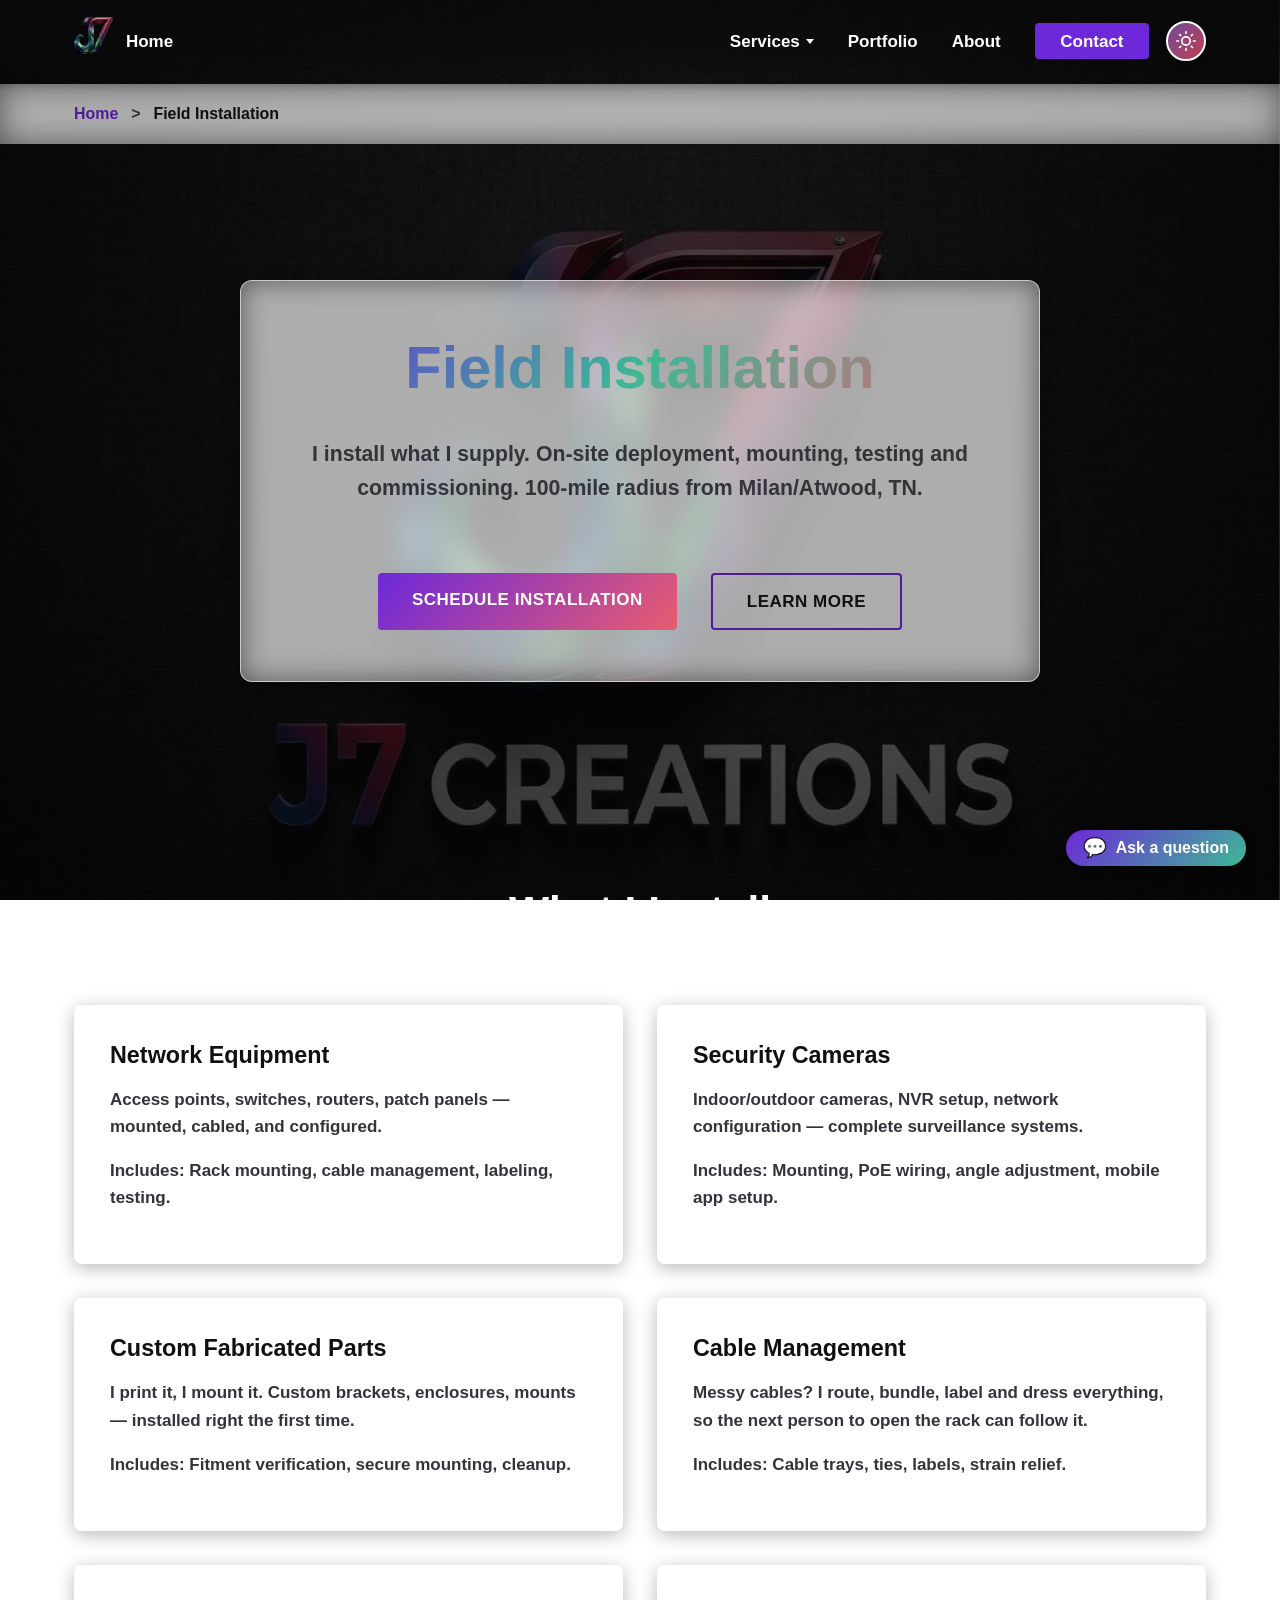
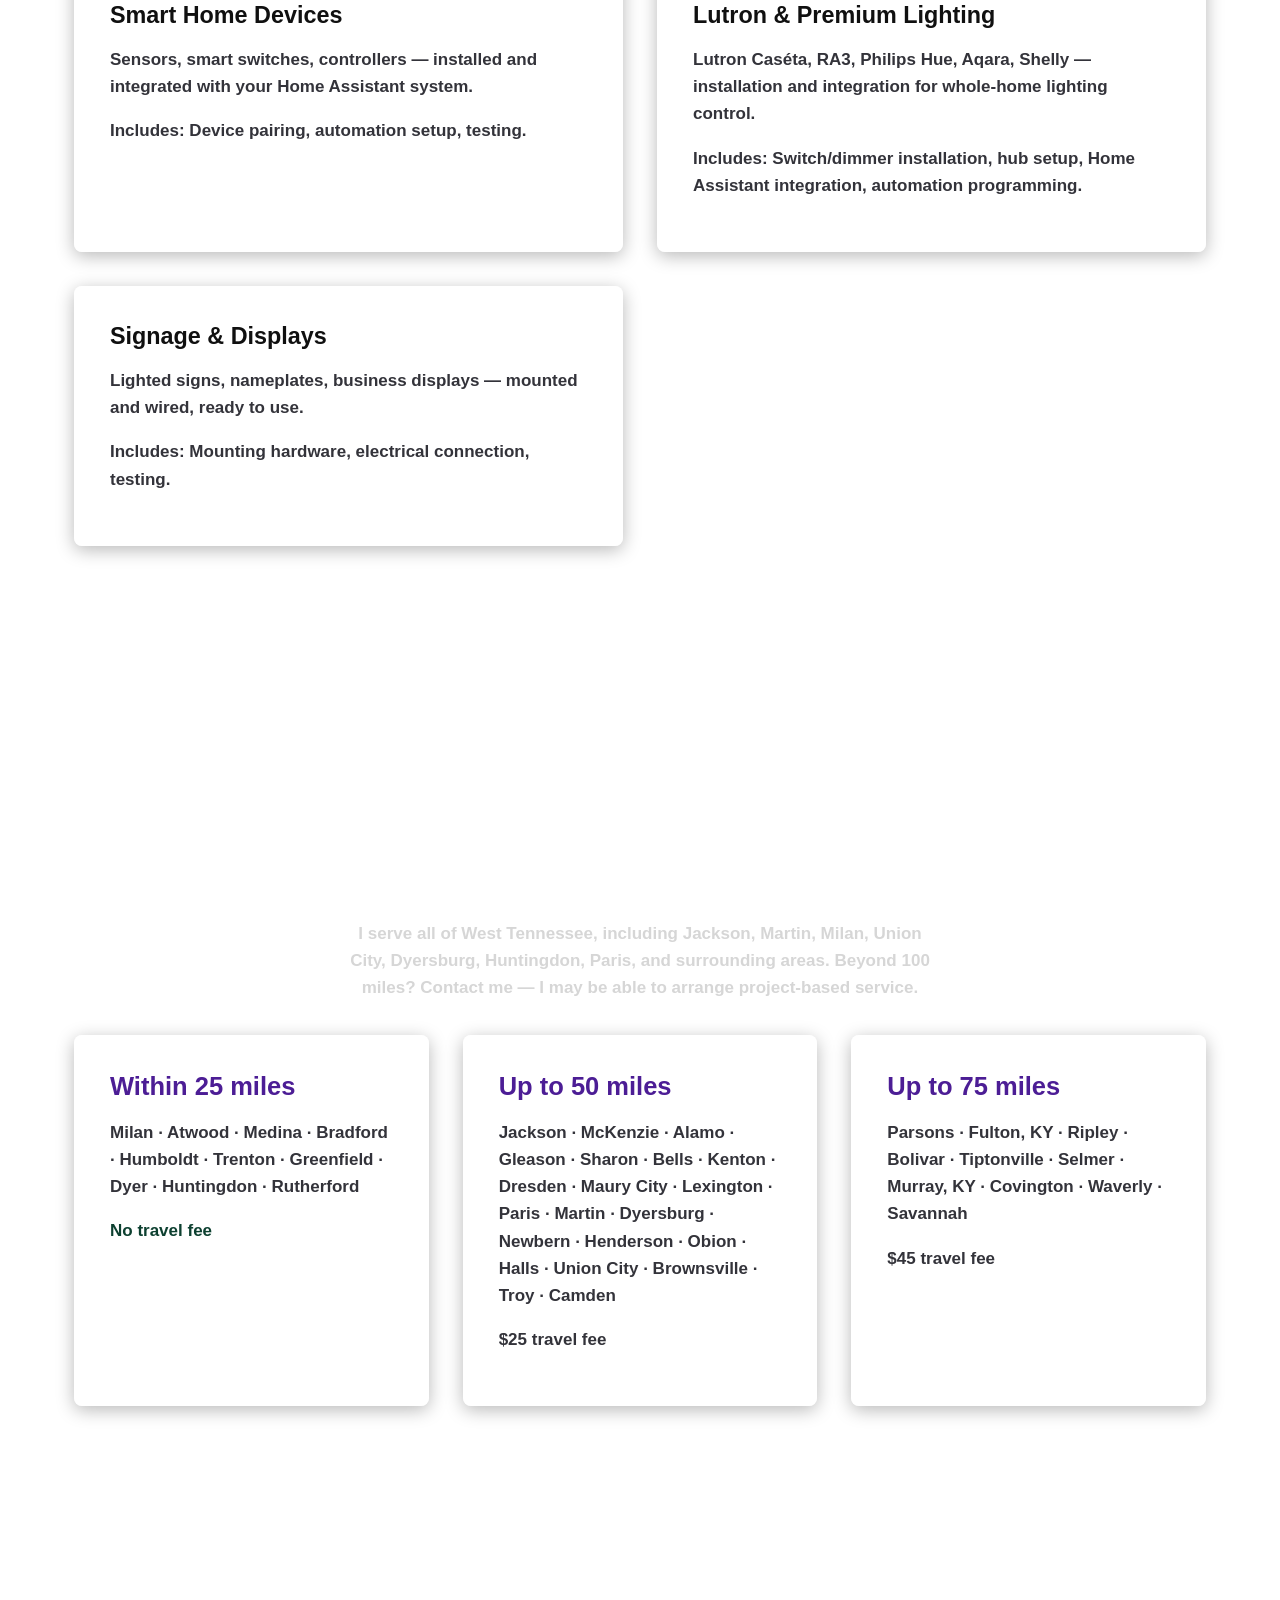
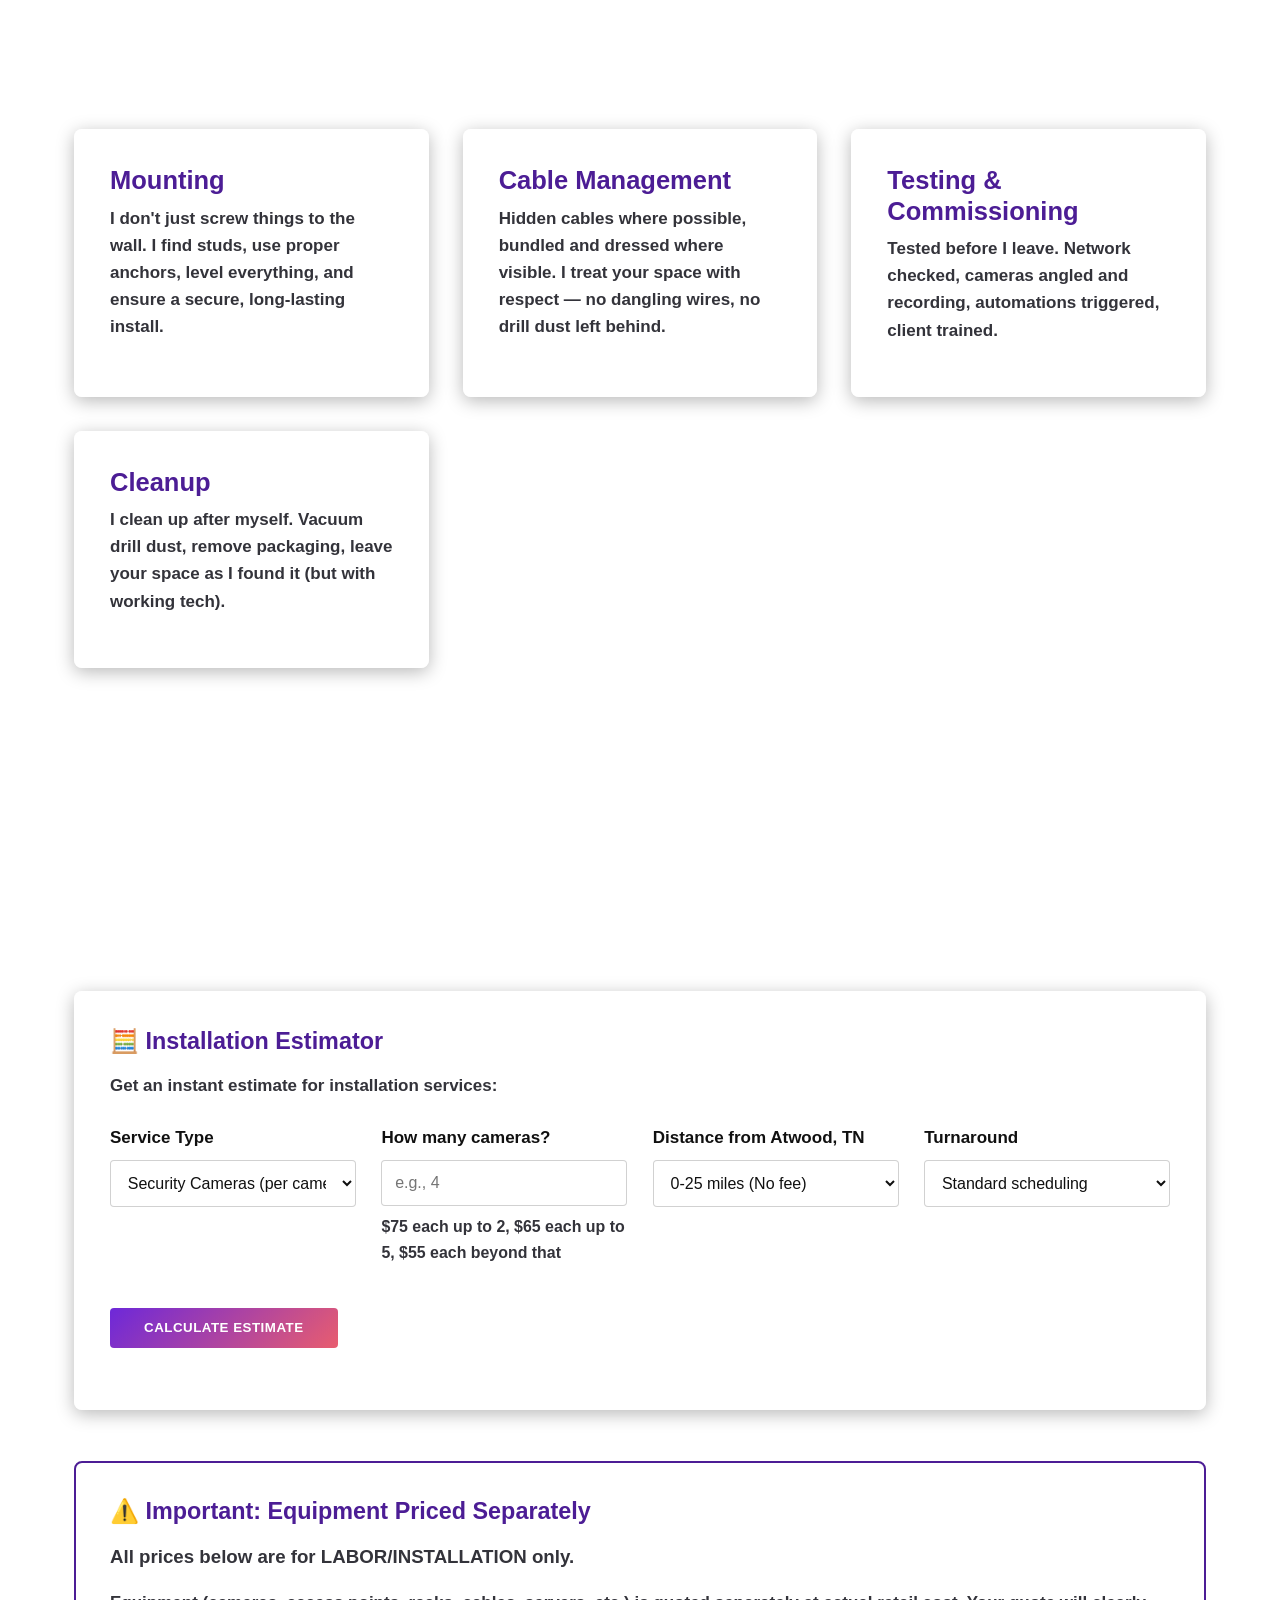
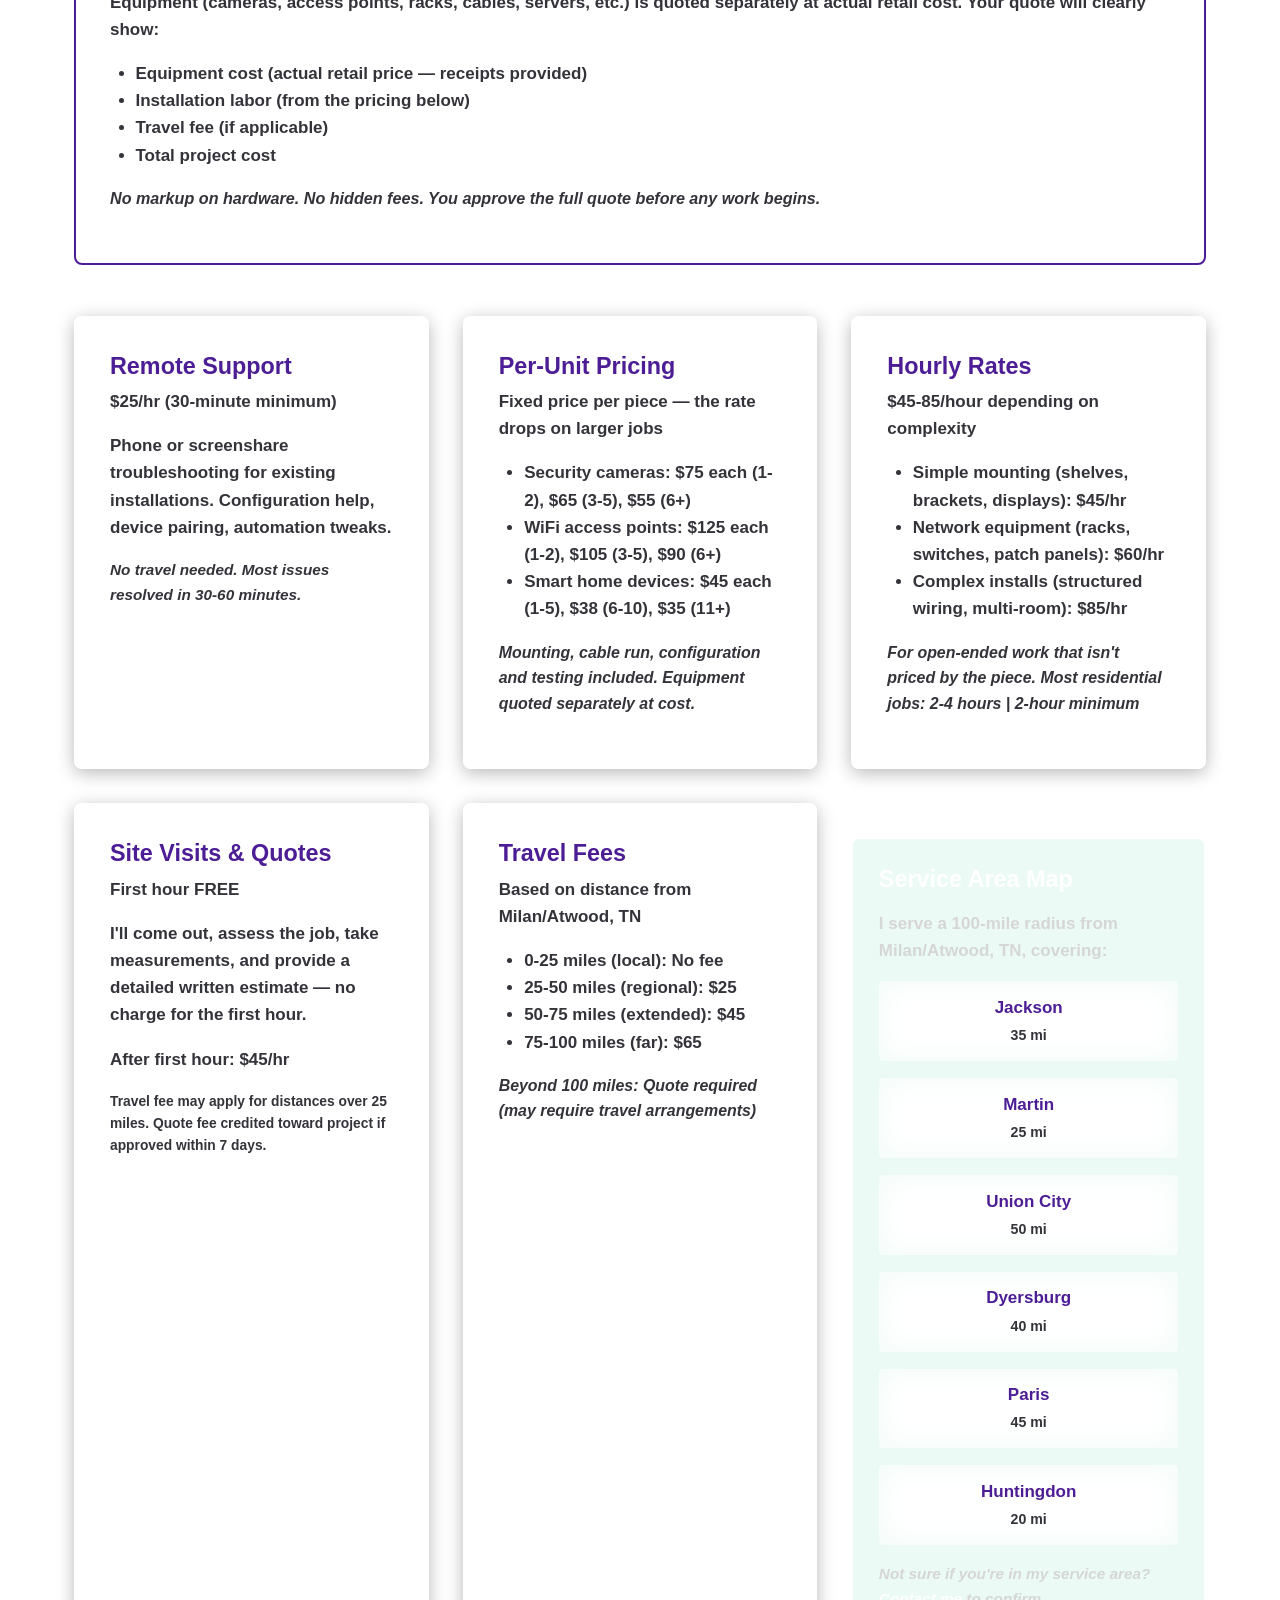
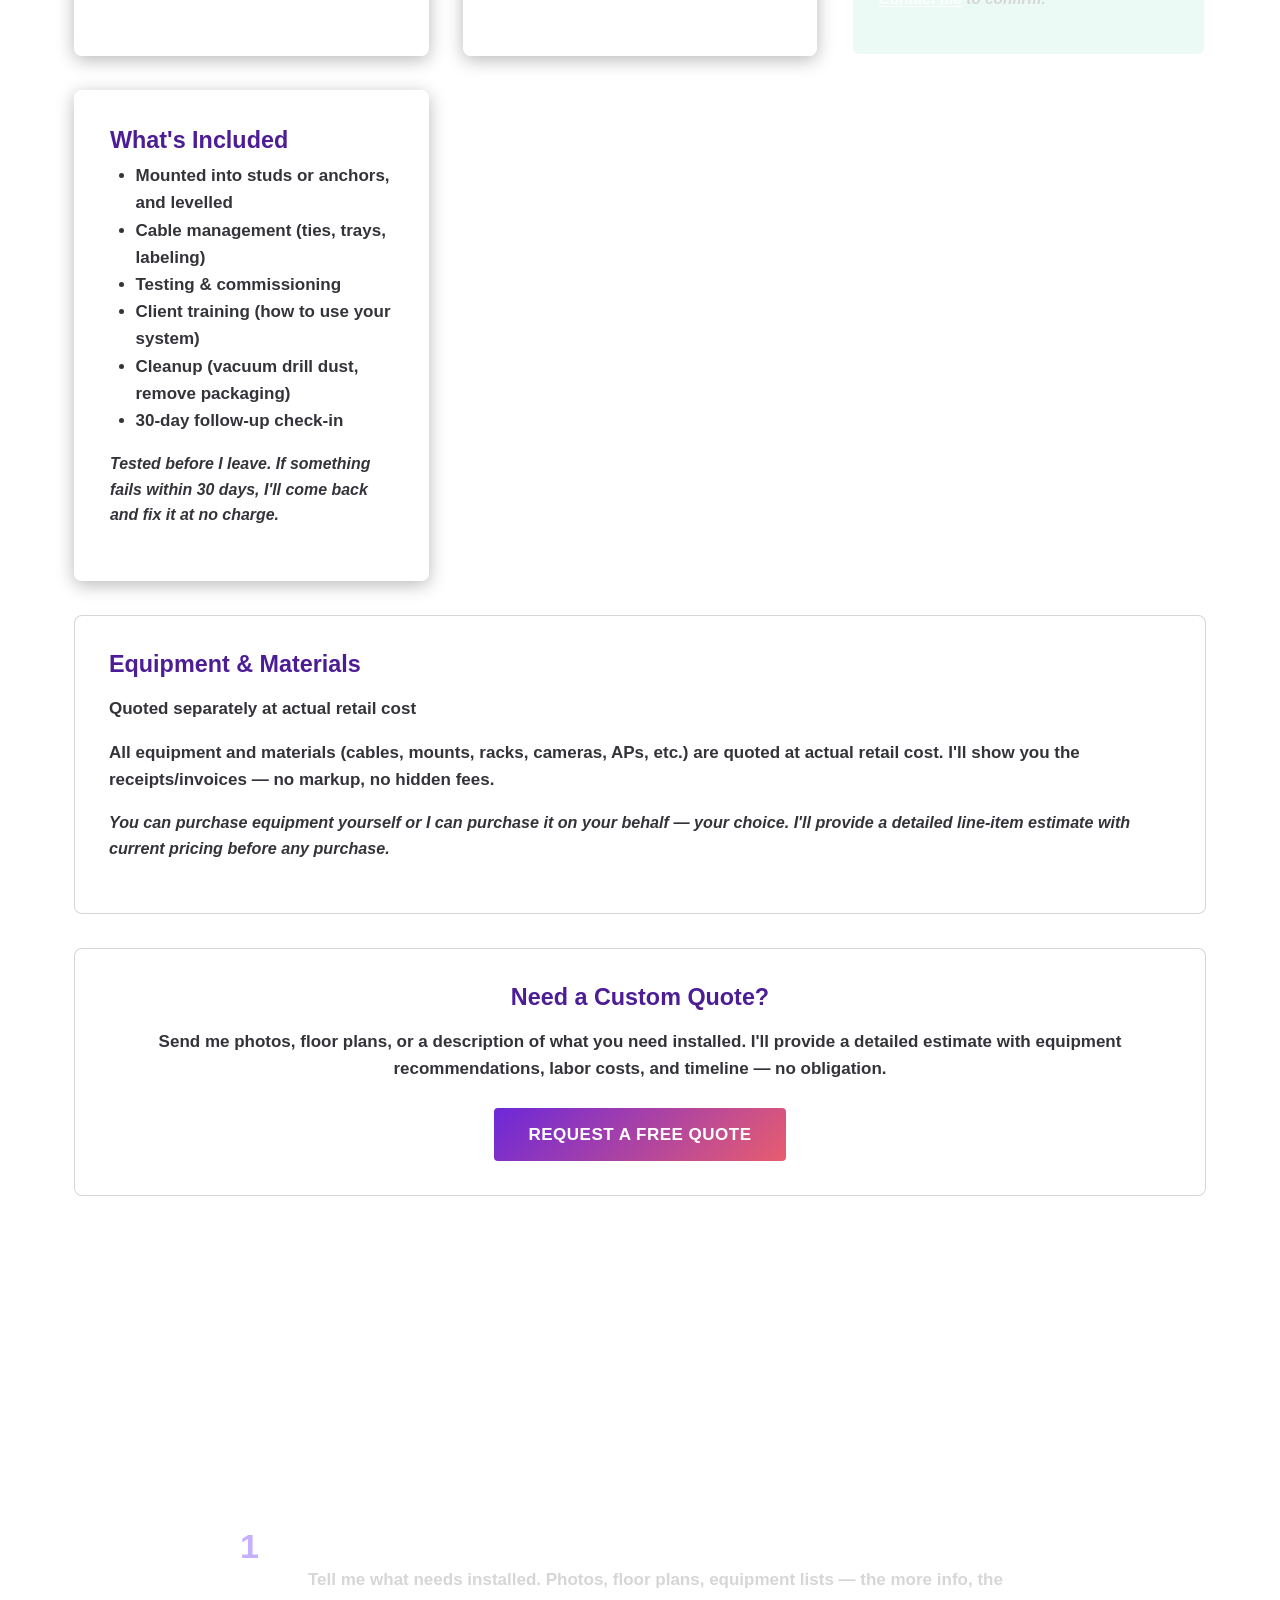
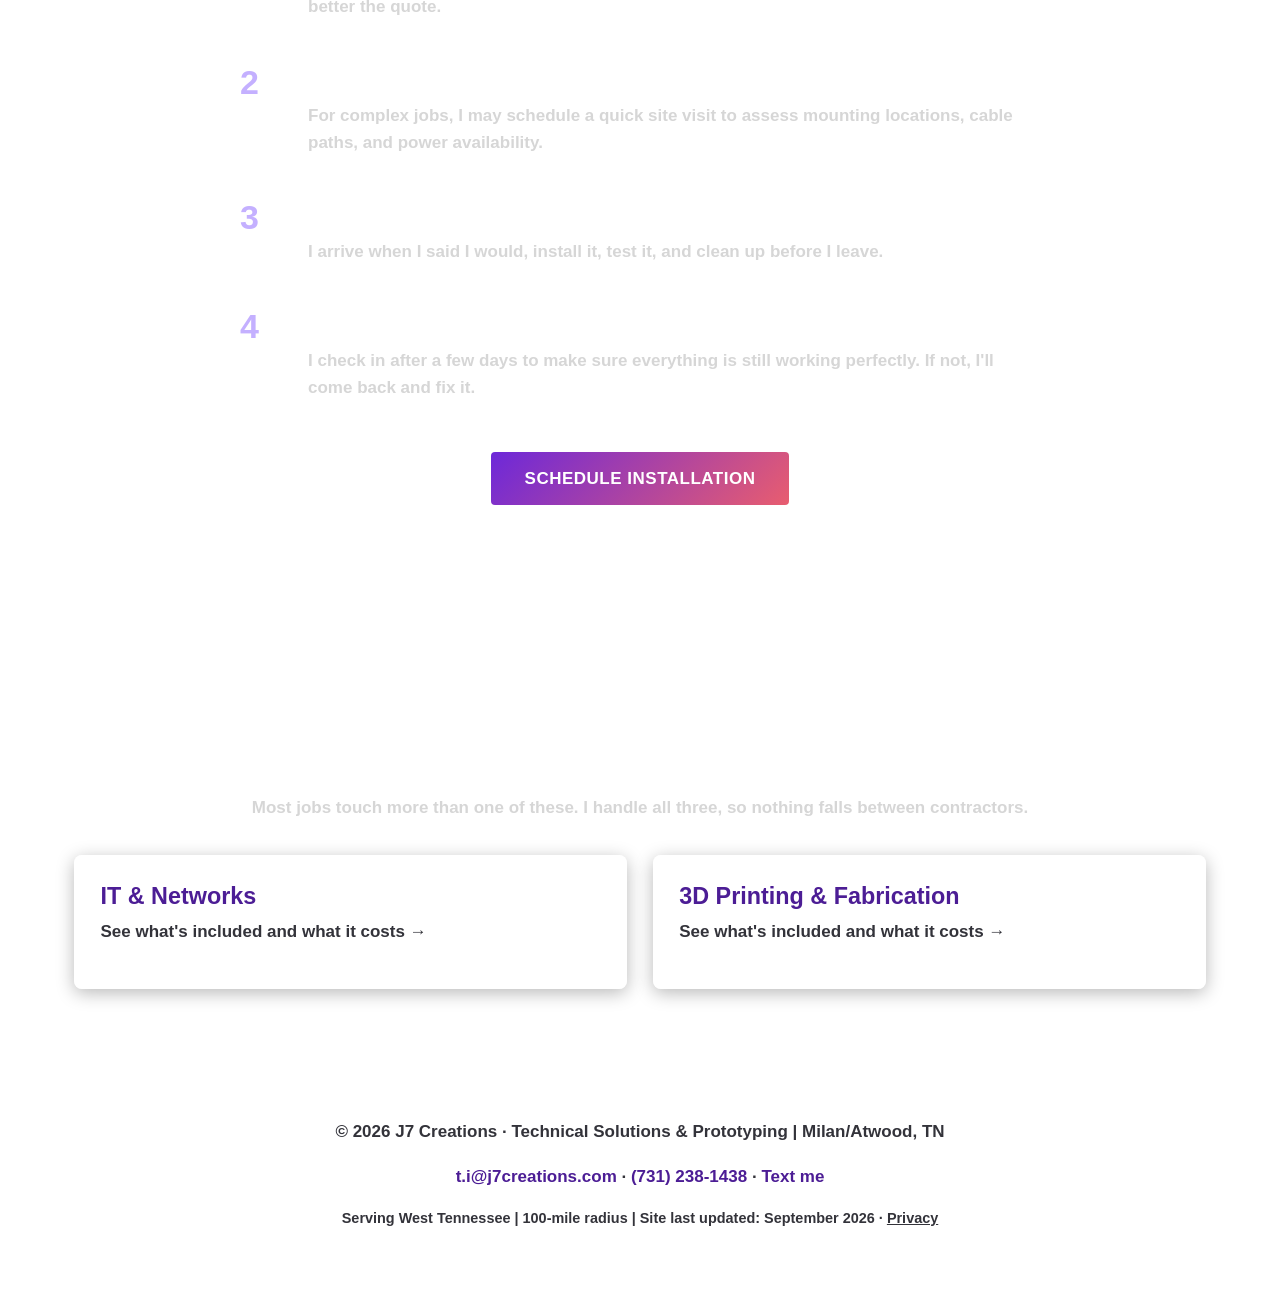
<file: pages/services-installation.html>
<!DOCTYPE html>
<html lang="en">
<head>
    <!-- Google tag (gtag.js) -->
    <script async src="https://www.googletagmanager.com/gtag/js?id=G-0SBHJFMN94"></script>
    <script>
      window.dataLayer = window.dataLayer || [];
      function gtag(){dataLayer.push(arguments);}
      gtag('js', new Date());
      gtag('config', 'G-0SBHJFMN94');
    </script>
    <meta charset="UTF-8">
    <meta name="viewport" content="width=device-width, initial-scale=1.0">
    <meta name="description" content="J7 Field Installation - On-site deployment, network installation, custom mounting, 100-mile radius from Milan/Atwood TN.">
    <title>Field Installation | J7 Creations</title>
    
    <link rel="manifest" href="../manifest.json">

    <script type="application/ld+json">
    {
      "@context": "https://schema.org",
      "@graph": [
        {
          "@type": "BreadcrumbList",
          "itemListElement": [
            {
              "@type": "ListItem",
              "position": 1,
              "name": "Home",
              "item": "https://j7creations.com/"
            },
            {
              "@type": "ListItem",
              "position": 2,
              "name": "Field Installation",
              "item": "https://j7creations.com/pages/services-installation"
            }
          ]
        },
        {
          "@type": "Service",
          "name": "Field Installation",
          "description": "On-site installation of security cameras, WiFi access points, smart home devices, racks and custom mounting.",
          "url": "https://j7creations.com/pages/services-installation",
          "serviceType": "Field Installation",
          "provider": {
            "@type": "LocalBusiness",
            "name": "J7 Creations",
            "telephone": "+17312381438",
            "email": "t.i@j7creations.com"
          },
          "areaServed": {
            "@type": "GeoCircle",
            "geoMidpoint": {
              "@type": "GeoCoordinates",
              "latitude": "35.9198",
              "longitude": "-88.7591"
            },
            "geoRadius": "160934"
          }
        }
      ]
    }
    </script>
    <!-- Canonical + social preview. Without these a link texted to someone
         renders as a bare grey card with no image, which is exactly how a
         local business gets passed around. -->
    <link rel="canonical" href="https://j7creations.com/pages/services-installation">
    <meta name="robots" content="index, follow">
    <meta name="theme-color" content="#1a1a1a">
    <meta property="og:type" content="website">
    <meta property="og:site_name" content="J7 Creations">
    <meta property="og:url" content="https://j7creations.com/pages/services-installation">
    <meta property="og:title" content="Field Installation | J7 Creations">
    <meta property="og:description" content="J7 Field Installation - On-site deployment, network installation, custom mounting, 100-mile radius from Milan/Atwood TN.">
    <meta property="og:image" content="https://j7creations.com/assets/images/j7-logo.jpg">
    <meta name="twitter:card" content="summary_large_image">
    <meta name="twitter:title" content="Field Installation | J7 Creations">
    <meta name="twitter:description" content="J7 Field Installation - On-site deployment, network installation, custom mounting, 100-mile radius from Milan/Atwood TN.">
    <meta name="twitter:image" content="https://j7creations.com/assets/images/j7-logo.jpg">
    <link rel="apple-touch-icon" href="/assets/icons/apple-touch-icon.png">
    <script>
      // Applied before first paint: reading the theme in DOMContentLoaded
      // makes light-mode users see a flash of dark on every navigation.
      //
      // A saved choice always wins. Failing that, follow the visitor's own
      // OS setting rather than forcing dark on someone whose phone is in
      // light mode - which on a bright job site is a real readability cost.
      // Dark stays the fallback where no preference is expressed at all.
      try {
        var saved = localStorage.getItem('theme');
        var prefersLight = window.matchMedia
          && window.matchMedia('(prefers-color-scheme: light)').matches;
        document.documentElement.setAttribute(
          'data-theme', saved || (prefersLight ? 'light' : 'dark'));
      } catch (e) {
        document.documentElement.setAttribute('data-theme', 'dark');
      }
    </script>
    <link rel="stylesheet" href="../css/styles.css?v=a4f10919">
    <link rel="stylesheet" href="../css/mobile-fix.css?v=de960d1b">
    <link rel="icon" type="image/png" href="../assets/icons/favicon-32x32.png">
</head>
<body>
    <a class="skip-link" href="#main-content">Skip to content</a>
    <!-- Navigation menu. This same menu is copied on every page (404.html has a shorter one), so a change here must be made in all of them. -->
    <nav class="navbar">
        <div class="nav-container">
            <a href="/" class="nav-logo">
                <img src="../assets/images/j7-mark-nav.379b77f9.png" alt="J7 Creations" class="logo-img" width="240" height="245">
            </a>
            <a href="/" class="nav-link nav-home">Home</a>
            <button class="theme-toggle" aria-label="Toggle light and dark theme" aria-pressed="false">
                <svg class="moon-icon" viewBox="0 0 24 24" aria-hidden="true" focusable="false"><path d="M21 12.79A9 9 0 1 1 11.21 3 7 7 0 0 0 21 12.79z"/></svg>
                <svg class="sun-icon" viewBox="0 0 24 24" aria-hidden="true" focusable="false"><circle cx="12" cy="12" r="5"/><path d="M12 1v2M12 21v2M4.22 4.22l1.42 1.42M18.36 18.36l1.42 1.42M1 12h2M21 12h2M4.22 19.78l1.42-1.42M18.36 5.64l1.42-1.42"/></svg>
            </button>
            <button class="nav-toggle" aria-label="Toggle navigation" aria-expanded="false" aria-controls="primary-nav">
                <span class="hamburger"></span>
            </button>
            <ul class="nav-menu" id="primary-nav">
                <li class="has-submenu">
                    <button type="button" class="nav-link submenu-toggle" aria-expanded="false" aria-controls="services-submenu">
                        Services <span class="caret" aria-hidden="true"></span>
                    </button>
                    <ul class="submenu" id="services-submenu">
                        <li><a href="/pages/services-it">IT &amp; Networks</a></li>
                        <li><a href="/pages/services-fabrication">3D Printing &amp; Fabrication</a></li>
                        <li><a href="/pages/services-installation">Field Installation</a></li>
                        <li><a href="/pages/services-builds">Custom Builds</a></li>
                        <li><a href="/#services">All services</a></li>
                        <li class="submenu-sep"><a href="/pages/faq">Questions &amp; pricing FAQ</a></li>
                    </ul>
                </li>
                <li><a href="/pages/portfolio" class="nav-link">Portfolio</a></li>
                <li><a href="/pages/about" class="nav-link">About</a></li>
                <li><a href="/#contact" class="nav-link nav-cta">Contact</a></li>
            </ul>
        </div>
    </nav>

    <!-- Breadcrumb -->
    <nav aria-label="Breadcrumb" class="breadcrumb">
        <div class="container">
            <a href="/">Home</a>
            <span class="sep" aria-hidden="true">&gt;</span>
            <span class="current" aria-current="page">Field Installation</span>
        </div>
    </nav>

    <main id="main-content">
    <!-- PAGE CONTENT: the Installation page. Edit the wording right here. Most prices on this page are filled in from js/pricing.js?v=c2f54455 when it loads: change a price there first, then search this page for the old number in case it is also typed into the wording. The estimator's code is in the script near the bottom of this file. -->

    <!-- Hero Section -->
    <header class="hero">
        <div class="hero-container">
            <h1 class="hero-title">Field Installation</h1>
            <p class="hero-subtitle">I install what I supply. On-site deployment, mounting, testing and commissioning. 100-mile radius from Milan/Atwood, TN.</p>
            <div class="hero-cta">
                <a href="/#contact" class="btn btn-primary">Schedule Installation</a>
                <a href="#what-we-install" class="btn btn-secondary">Learn More</a>
            </div>
        </div>
    </header>

    <!-- What I Install -->
    <section id="what-we-install" class="services">
        <div class="container">
            <h2 class="section-title">What I Install</h2>
            <div class="services-grid">
                <div class="service-card">
                    <h3>Network Equipment</h3>
                    <p>Access points, switches, routers, patch panels — mounted, cabled, and configured.</p>
                    <p><strong>Includes:</strong> Rack mounting, cable management, labeling, testing.</p>
                </div>
                <div class="service-card">
                    <h3>Security Cameras</h3>
                    <p>Indoor/outdoor cameras, NVR setup, network configuration — complete surveillance systems.</p>
                    <p><strong>Includes:</strong> Mounting, PoE wiring, angle adjustment, mobile app setup.</p>
                </div>
                <div class="service-card">
                    <h3>Custom Fabricated Parts</h3>
                    <p>I print it, I mount it. Custom brackets, enclosures, mounts — installed right the first time.</p>
                    <p><strong>Includes:</strong> Fitment verification, secure mounting, cleanup.</p>
                </div>
                <div class="service-card">
                    <h3>Cable Management</h3>
                    <p>Messy cables? I route, bundle, label and dress everything, so the next person to open the rack can follow it.</p>
                    <p><strong>Includes:</strong> Cable trays, ties, labels, strain relief.</p>
                </div>
                <div class="service-card">
                    <h3>Smart Home Devices</h3>
                    <p>Sensors, smart switches, controllers — installed and integrated with your Home Assistant system.</p>
                    <p><strong>Includes:</strong> Device pairing, automation setup, testing.</p>
                </div>
                <div class="service-card">
                    <h3>Lutron & Premium Lighting</h3>
                    <p>Lutron Caséta, RA3, Philips Hue, Aqara, Shelly — installation and integration for whole-home lighting control.</p>
                    <p><strong>Includes:</strong> Switch/dimmer installation, hub setup, Home Assistant integration, automation programming.</p>
                </div>
                <div class="service-card">
                    <h3>Signage & Displays</h3>
                    <p>Lighted signs, nameplates, business displays — mounted and wired, ready to use.</p>
                    <p><strong>Includes:</strong> Mounting hardware, electrical connection, testing.</p>
                </div>
            </div>
        </div>
    </section>

    <!-- Service Area -->
    <section class="capabilities">
        <div class="container">
            <h2 class="section-title">Service Area</h2>
            <div style="text-align: center; margin-bottom: 2rem;">
                <p style="font-size: 1.25rem; color: var(--color-text-white); margin-bottom: 1rem;"><strong>100-mile radius from Milan/Atwood, TN</strong></p>
                <p style="color: var(--color-text-gray); max-width: 600px; margin: 0 auto;">I serve all of West Tennessee, including Jackson, Martin, Milan, Union City, Dyersburg, Huntingdon, Paris, and surrounding areas. Beyond 100 miles? Contact me — I may be able to arrange project-based service.</p>
            </div>
            <!-- Generated town list: do not edit by hand. Edit J7_SERVICE_AREA in js/pricing.js?v=c2f54455, then run node scripts/build-service-area.js. -->
            <!-- SERVICE-AREA:START (generated by scripts/build-service-area.js) -->
            <div class="capabilities-table">
                <div class="capability-column">
                    <h3>Within 25 miles</h3>
                    <p>Milan &middot; Atwood &middot; Medina &middot; Bradford &middot; Humboldt &middot; Trenton &middot; Greenfield &middot; Dyer &middot; Huntingdon &middot; Rutherford</p>
                    <p style="margin-top: 1rem; color: var(--color-success);"><strong>No travel fee</strong></p>
                </div>
                <div class="capability-column">
                    <h3>Up to 50 miles</h3>
                    <p>Jackson &middot; McKenzie &middot; Alamo &middot; Gleason &middot; Sharon &middot; Bells &middot; Kenton &middot; Dresden &middot; Maury City &middot; Lexington &middot; Paris &middot; Martin &middot; Dyersburg &middot; Newbern &middot; Henderson &middot; Obion &middot; Halls &middot; Union City &middot; Brownsville &middot; Troy &middot; Camden</p>
                    <p style="margin-top: 1rem; color: var(--color-text-gray);"><strong>$25 travel fee</strong></p>
                </div>
                <div class="capability-column">
                    <h3>Up to 75 miles</h3>
                    <p>Parsons &middot; Fulton, KY &middot; Ripley &middot; Bolivar &middot; Tiptonville &middot; Selmer &middot; Murray, KY &middot; Covington &middot; Waverly &middot; Savannah</p>
                    <p style="margin-top: 1rem; color: var(--color-text-gray);"><strong>$45 travel fee</strong></p>
                </div>
            </div>
            <!-- SERVICE-AREA:END -->
        </div>
    </section>

    <!-- What's Included -->
    <section class="advantage">
        <div class="container">
            <h2 class="section-title">What's Included</h2>
            <div class="advantage-grid">
                <div class="advantage-item">
                    <h3>Mounting</h3>
                    <p>I don't just screw things to the wall. I find studs, use proper anchors, level everything, and ensure a secure, long-lasting install.</p>
                </div>
                <div class="advantage-item">
                    <h3>Cable Management</h3>
                    <p>Hidden cables where possible, bundled and dressed where visible. I treat your space with respect — no dangling wires, no drill dust left behind.</p>
                </div>
                <div class="advantage-item">
                    <h3>Testing & Commissioning</h3>
                    <p>Tested before I leave. Network checked, cameras angled and recording, automations triggered, client trained.</p>
                </div>
                <div class="advantage-item">
                    <h3>Cleanup</h3>
                    <p>I clean up after myself. Vacuum drill dust, remove packaging, leave your space as I found it (but with working tech).</p>
                </div>
            </div>
        </div>
    </section>

    <!-- Pricing -->
    <section class="contact">
        <div class="container">
            <h2 class="section-title">Pricing</h2>
            
            <!-- Installation Calculator -->
            <div class="panel panel--roomy panel--accent" style="margin-bottom: var(--spacing-l);">
                <h3 class="panel-title">🧮 Installation Estimator</h3>
                <p style="margin-bottom: 1.5rem; color: var(--color-text-gray);">Get an instant estimate for installation services:</p>
                
                <div style="display: grid; grid-template-columns: repeat(auto-fit, minmax(200px, 1fr)); gap: 1.5rem; margin-bottom: 1.5rem;">
                    <div>
                        <label class="field-label" for="install-type">Service Type</label>
                        <select id="install-type" onchange="updateInstallOptions()" class="form-control">
                            <option value="camera">Security Cameras (per camera)</option>
                            <option value="accessPoint">WiFi Access Points (per AP)</option>
                            <option value="smartDevice">Smart Home Devices (per device)</option>
                            <option value="mounting">Simple Mounting (hourly)</option>
                            <option value="network">Network Equipment (hourly)</option>
                            <option value="cableDrop">Network cable runs (per drop)</option>
                            <option value="complex">Complex Install (hourly)</option>
                        </select>
                    </div>
                    <div>
                        <label id="install-qty-label" for="install-qty" class="field-label">How many cameras?</label>
                        <input type="number" id="install-qty" placeholder="e.g., 4" min="1" step="1" class="form-control">
                        <p id="install-qty-note" class="field-hint"></p>
                    </div>
                    <div id="travel-div">
                        <div id="install-jobshape-wrap" style="display: none;">
                            <label class="field-label" for="install-surface">What is it mounting to?</label>
                            <select id="install-surface" class="form-control">
                                <option>Drywall</option>
                                <option>Wood</option>
                                <option>Vinyl siding</option>
                                <option>Brick or block</option>
                                <option>Metal</option>
                                <option>Not sure</option>
                            </select>
                            <label class="field-label" for="install-height" style="margin-top: 0.75rem;">How high up?</label>
                            <select id="install-height" class="form-control">
                                <option>Ground level</option>
                                <option>Above ground level</option>
                                <option>Roof or very high</option>
                            </select>
                            <p class="field-hint">Brick, height and awkward access are what actually make a job take longer, so they set the hours rather than a guess.</p>
                        </div>
                        <div id="install-drop-difficulty-wrap" style="display: none;">
                            <label class="field-label" for="install-drop-difficulty">How hard are the runs?</label>
                            <select id="install-drop-difficulty" class="form-control">
                                <option value="easy">Easy &mdash; open attic, basement or unfinished space</option>
                                <option value="standard" selected>Standard &mdash; finished wall, reasonable access</option>
                                <option value="difficult">Difficult &mdash; two story, no attic, or conduit</option>
                            </select>
                        </div>
                        <label class="field-label" for="install-distance">Distance from Atwood, TN</label>
                        <select id="install-distance" class="form-control">
                            <option value="0">0-25 miles (No fee)</option>
                            <option value="25">25-50 miles (+$25)</option>
                            <option value="45">50-75 miles (+$45)</option>
                            <option value="65">75-100 miles (+$65)</option>
                            <option value="custom">Beyond 100 miles (Quote required)</option>
                        </select>
                    </div>
                    <div>
                        <label class="field-label" for="install-rush">Turnaround</label>
                        <select id="install-rush" class="form-control">
                            <option value="1.0" selected>Standard scheduling</option>
                            <option value="1.5">RUSH - 48 hours (+50%)</option>
                            <option value="2.0">URGENT - 24 hours (+100%)</option>
                        </select>
                    </div>
                </div>
                <button onclick="calculateInstallPrice()" class="btn btn-primary" style="margin-bottom: 1.5rem;">Calculate Estimate</button>
                
                <div id="install-result" class="result-panel" style="display: none;">
                    <h4 class="panel-title">Estimated Cost Breakdown:</h4>
                    <div style="display: grid; grid-template-columns: repeat(auto-fit, minmax(150px, 1fr)); gap: 1rem;">
                        <div>
                            <p class="text-fine">Labor:</p>
                            <p id="install-labor" style="font-size: 1.25rem; font-weight: 700;">$0.00</p>
                        </div>
                        <div>
                            <p class="text-fine">Travel Fee:</p>
                            <p id="install-travel" style="font-size: 1.25rem; font-weight: 700;">$0.00</p>
                        </div>
                        <div>
                            <p style="color: var(--color-accent); font-size: 0.9rem;">Total Estimate:</p>
                            <p id="install-total" style="font-size: 1.5rem; font-weight: 700; color: var(--color-accent);">$0.00</p>
                        </div>
                    </div>
                    <p id="install-breakdown" style="margin-top: 1rem; color: var(--color-text-gray); font-size: 0.9rem; line-height: 1.7;"></p>
                    <p style="margin-top: var(--spacing-m);">
                        <button type="button" class="btn btn-primary" id="send-install-estimate">Request a Quote &rarr;</button>
                    </p>
                    <p class="note"><em>*Equipment quoted separately at actual retail cost. This estimate is for labor only. Final quote may vary based on site conditions. 2-hour minimum applies to hourly jobs.</em></p>
                </div>
            </div>
            
            <div class="callout">
                <h3 class="panel-title">⚠️ Important: Equipment Priced Separately</h3>
                <p style="font-size: 1.1rem; margin-bottom: 1rem;"><strong>All prices below are for LABOR/INSTALLATION only.</strong></p>
                <p style="color: var(--color-text-gray); margin-bottom: 1rem;">Equipment (cameras, access points, racks, cables, servers, etc.) is quoted separately at actual retail cost. Your quote will clearly show:</p>
                <ul style="color: var(--color-text-gray); margin-left: 1.5rem; margin-bottom: 1rem;">
                    <li>Equipment cost (actual retail price — receipts provided)</li>
                    <li>Installation labor (from the pricing below)</li>
                    <li>Travel fee (if applicable)</li>
                    <li><strong>Total project cost</strong></li>
                </ul>
                <p style="color: var(--color-text-gray); font-size: 0.95rem;"><em>No markup on hardware. No hidden fees. You approve the full quote before any work begins.</em></p>
            </div>
            
            <div class="advantage-grid">
                <div class="advantage-item">
                    <h3 class="panel-title">Remote Support</h3>
                    <p><strong><span data-price="labor.remote" data-price-format="hourly">$25/hr</span></strong> (30-minute minimum)</p>
                    <p style="color: var(--color-text-gray); margin-top: 1rem;">Phone or screenshare troubleshooting for existing installations. Configuration help, device pairing, automation tweaks.</p>
                    <p style="color: var(--color-text-gray); font-size: 0.9rem; margin-top: 0.5rem;"><em>No travel needed. Most issues resolved in 30-60 minutes.</em></p>
                </div>
                <div class="advantage-item">
                    <h3 class="panel-title">Per-Unit Pricing</h3>
                    <p><strong>Fixed price per piece</strong> — the rate drops on larger jobs</p>
                    <ul style="margin-top: 1rem; color: var(--color-text-gray); margin-left: 1.5rem;">
                        <li>Security cameras: <strong>$75</strong> each (1-2), $65 (3-5), $55 (6+)</li>
                        <li>WiFi access points: <strong>$125</strong> each (1-2), $105 (3-5), $90 (6+)</li>
                        <li>Smart home devices: <strong>$45</strong> each (1-5), $38 (6-10), $35 (11+)</li>
                    </ul>
                    <p class="note"><em>Mounting, cable run, configuration and testing included. Equipment quoted separately at cost.</em></p>
                </div>

                <div class="advantage-item">
                    <h3 class="panel-title">Hourly Rates</h3>
                    <p><strong>$45-85/hour</strong> depending on complexity</p>
                    <ul style="margin-top: 1rem; color: var(--color-text-gray); margin-left: 1.5rem;">
                        <li>Simple mounting (shelves, brackets, displays): <span data-price="labor.simple" data-price-format="hourly">$45/hr</span></li>
                        <li>Network equipment (racks, switches, patch panels): <span data-price="labor.network" data-price-format="hourly">$60/hr</span></li>
                        <li>Complex installs (structured wiring, multi-room): <span data-price="labor.complex" data-price-format="hourly">$85/hr</span></li>
                    </ul>
                    <p class="note"><em>For open-ended work that isn't priced by the piece. Most residential jobs: 2-4 hours | 2-hour minimum</em></p>
                </div>
                
                <div class="advantage-item">
                    <h3 class="panel-title">Site Visits & Quotes</h3>
                    <p><strong>First hour FREE</strong></p>
                    <p style="color: var(--color-text-gray); margin-top: 1rem;">I'll come out, assess the job, take measurements, and provide a detailed written estimate — no charge for the first hour.</p>
                    <p style="color: var(--color-text-gray); margin-top: 0.5rem;"><strong>After first hour: <span data-price="labor.simple" data-price-format="hourly">$45/hr</span></strong></p>
                    <p class="text-fine">Travel fee may apply for distances over 25 miles. Quote fee credited toward project if approved within 7 days.</p>
                </div>
                
                <div class="advantage-item">
                    <h3 class="panel-title">Travel Fees</h3>
                    <p style="margin-bottom: 1rem;"><strong>Based on distance from Milan/Atwood, TN</strong></p>
                    <ul style="color: var(--color-text-gray); margin-left: 1.5rem;">
                        <li>0-25 miles (local): <strong>No fee</strong></li>
                        <li>25-50 miles (regional): <strong data-price="travel.1.fee" data-price-format="dollars">$25</strong></li>
                        <li>50-75 miles (extended): <strong data-price="travel.2.fee" data-price-format="dollars">$45</strong></li>
                        <li>75-100 miles (far): <strong data-price="travel.3.fee" data-price-format="dollars">$65</strong></li>
                    </ul>
                    <p class="note"><em>Beyond 100 miles: Quote required (may require travel arrangements)</em></p>
                </div>
                
                <!-- Service Area Map -->
                <div style="margin-top: 2rem; padding: 1.5rem; background: var(--wash-success); border: 2px solid var(--color-accent); border-radius: 8px;">
                    <h3 class="panel-title">Service Area Map</h3>
                    <p style="margin-bottom: 1rem; color: var(--color-text-gray);">I serve a 100-mile radius from Milan/Atwood, TN, covering:</p>
                    <div style="display: grid; grid-template-columns: repeat(auto-fit, minmax(150px, 1fr)); gap: 1rem; margin-bottom: 1rem;">
                        <div style="padding: 0.75rem; background: var(--panel-bg); border-radius: 4px; text-align: center;">
                            <strong style="color: var(--color-accent);">Jackson</strong><br><small style="color: var(--color-text-gray);">35 mi</small>
                        </div>
                        <div style="padding: 0.75rem; background: var(--panel-bg); border-radius: 4px; text-align: center;">
                            <strong style="color: var(--color-accent);">Martin</strong><br><small style="color: var(--color-text-gray);">25 mi</small>
                        </div>
                        <div style="padding: 0.75rem; background: var(--panel-bg); border-radius: 4px; text-align: center;">
                            <strong style="color: var(--color-accent);">Union City</strong><br><small style="color: var(--color-text-gray);">50 mi</small>
                        </div>
                        <div style="padding: 0.75rem; background: var(--panel-bg); border-radius: 4px; text-align: center;">
                            <strong style="color: var(--color-accent);">Dyersburg</strong><br><small style="color: var(--color-text-gray);">40 mi</small>
                        </div>
                        <div style="padding: 0.75rem; background: var(--panel-bg); border-radius: 4px; text-align: center;">
                            <strong style="color: var(--color-accent);">Paris</strong><br><small style="color: var(--color-text-gray);">45 mi</small>
                        </div>
                        <div style="padding: 0.75rem; background: var(--panel-bg); border-radius: 4px; text-align: center;">
                            <strong style="color: var(--color-accent);">Huntingdon</strong><br><small style="color: var(--color-text-gray);">20 mi</small>
                        </div>
                    </div>
                    <p style="font-size: 0.9rem; color: var(--color-text-gray);"><em>Not sure if you're in my service area? <a href="/#contact" style="color: var(--color-accent);">Contact me</a> to confirm.</em></p>
                </div>
                
                <div class="advantage-item">
                    <h3 class="panel-title">What's Included</h3>
                    <ul style="color: var(--color-text-gray); margin-left: 1.5rem;">
                        <li>Mounted into studs or anchors, and levelled</li>
                        <li>Cable management (ties, trays, labeling)</li>
                        <li>Testing & commissioning</li>
                        <li>Client training (how to use your system)</li>
                        <li>Cleanup (vacuum drill dust, remove packaging)</li>
                        <li>30-day follow-up check-in</li>
                    </ul>
                    <p class="note"><em>Tested before I leave. If something fails within 30 days, I'll come back and fix it at no charge.</em></p>
                </div>
            </div>
            
            <div style="padding: 2rem; background: var(--color-bg-dark); border-radius: 8px; border: 1px solid var(--color-border); margin-top: 2rem;">
                <h3 class="panel-title">Equipment & Materials</h3>
                <p style="margin-bottom: 1rem;"><strong>Quoted separately at actual retail cost</strong></p>
                <p style="color: var(--color-text-gray);">All equipment and materials (cables, mounts, racks, cameras, APs, etc.) are quoted at actual retail cost. I'll show you the receipts/invoices — no markup, no hidden fees.</p>
                <p style="margin-top: 1rem; color: var(--color-text-gray); font-size: 0.95rem;"><em>You can purchase equipment yourself or I can purchase it on your behalf — your choice. I'll provide a detailed line-item estimate with current pricing before any purchase.</em></p>
            </div>

            <div style="padding: 2rem; background: var(--color-bg-dark); border-radius: 8px; border: 1px solid var(--color-border); margin-top: 2rem; text-align: center;">
                <h3 class="panel-title">Need a Custom Quote?</h3>
                <p style="margin-bottom: 1.5rem;">Send me photos, floor plans, or a description of what you need installed. I'll provide a detailed estimate with equipment recommendations, labor costs, and timeline — no obligation.</p>
                <a href="/#contact" class="btn btn-primary">Request a Free Quote</a>
            </div>
        </div>
    </section>

    <!-- How It Works -->
    <section class="services">
        <div class="container">
            <h2 class="section-title">How It Works</h2>
            <div style="max-width: 800px; margin: 0 auto;">
                <ol style="list-style: none; counter-reset: steps;">
                    <li style="margin-bottom: 2rem; padding-left: 4rem; position: relative;">
                        <span style="position: absolute; left: 0; top: 0; font-size: 2rem; font-weight: 700; color: var(--color-accent);">1</span>
                        <h3>Send Details</h3>
                        <p>Tell me what needs installed. Photos, floor plans, equipment lists — the more info, the better the quote.</p>
                    </li>
                    <li style="margin-bottom: 2rem; padding-left: 4rem; position: relative;">
                        <span style="position: absolute; left: 0; top: 0; font-size: 2rem; font-weight: 700; color: var(--color-accent);">2</span>
                        <h3>Site Visit (if needed)</h3>
                        <p>For complex jobs, I may schedule a quick site visit to assess mounting locations, cable paths, and power availability.</p>
                    </li>
                    <li style="margin-bottom: 2rem; padding-left: 4rem; position: relative;">
                        <span style="position: absolute; left: 0; top: 0; font-size: 2rem; font-weight: 700; color: var(--color-accent);">3</span>
                        <h3>I Install</h3>
                        <p>I arrive when I said I would, install it, test it, and clean up before I leave.</p>
                    </li>
                    <li style="margin-bottom: 2rem; padding-left: 4rem; position: relative;">
                        <span style="position: absolute; left: 0; top: 0; font-size: 2rem; font-weight: 700; color: var(--color-accent);">4</span>
                        <h3>Follow-Up</h3>
                        <p>I check in after a few days to make sure everything is still working perfectly. If not, I'll come back and fix it.</p>
                    </li>
                </ol>
            </div>
            <div style="text-align: center; margin-top: 3rem;">
                <a href="/#contact" class="btn btn-primary">Schedule Installation</a>
            </div>
        </div>
    </section>

    <!-- Related services links -->

    <section class="related-services">
        <div class="container">
            <h2 class="section-title">Other Services</h2>
            <p class="text-muted" style="text-align: center; margin-bottom: var(--spacing-md);">Most jobs touch more than one of these. I handle all three, so nothing falls between contractors.</p>
            <div class="grid grid--auto">
                <a class="panel related-link" href="/pages/services-it">
                    <h3 class="panel-title">IT &amp; Networks</h3>
                    <p class="text-muted">See what's included and what it costs &rarr;</p>
                </a>
                <a class="panel related-link" href="/pages/services-fabrication">
                    <h3 class="panel-title">3D Printing &amp; Fabrication</h3>
                    <p class="text-muted">See what's included and what it costs &rarr;</p>
                </a>
            </div>
        </div>
    </section>

    </main>

    <!-- Footer. Copied on every page (404.html has a shorter one), so change it in all of them. The "Site last updated" date is filled in by scripts/stamp-assets.py. -->
    <footer class="footer">
        <div class="container">
            <p>&copy; 2026 J7 Creations &middot; Technical Solutions &amp; Prototyping | Milan/Atwood, TN</p>
            <p style="margin-top: 0.5rem;">
                <a href="mailto:t.i@j7creations.com" style="color: var(--color-accent);">t.i@j7creations.com</a><span data-j7-phone-block> &middot; <a href="#" data-j7-phone style="color: var(--color-accent);"></a> &middot; <a href="#" data-j7-sms style="color: var(--color-accent);">Text me</a></span>
            </p>
            <p style="margin-top: 0.5rem; font-size: 0.85rem; color: var(--color-text-gray);">Serving West Tennessee | 100-mile radius | Site last updated: September 2026 &middot; <a href="/pages/privacy" style="color: var(--color-text-gray); text-decoration: underline;">Privacy</a></p>
        </div>
    </footer>

    <!-- Back to Top Button -->
    <button id="back-to-top" class="back-to-top" aria-label="Back to top">↑</button>

    <script src="../js/pricing.js?v=c2f54455"></script>
    <script src="../js/app.js?v=650cc231"></script>
    <script src="../js/chat.js?v=09820137"></script>
    <script>
        // Rates come from js/pricing.js?v=c2f54455 — see that file to change any price.
        // Per-unit types quote by the piece, which is how customers compare
        // installers. Hourly types are open-ended work where a unit count
        // would be meaningless.
        // EDIT HERE: the service types in this estimator. Each key must match an
        // option value in the install-type dropdown higher up this page.
        const INSTALL_TYPES = {
            camera:      { mode: 'unit', bands: 'camera',      label: 'How many cameras?',       noun: 'camera' },
            accessPoint: { mode: 'unit', bands: 'accessPoint', label: 'How many access points?', noun: 'access point' },
            smartDevice: { mode: 'unit', bands: 'smartDevice', label: 'How many devices?',       noun: 'device' },
            mounting:    { mode: 'task', task: 'mount',        label: 'How many pieces?', noun: 'piece' },
            network:     { mode: 'task', task: 'netgear',      label: 'How many pieces?', noun: 'piece' },
            complex:     { mode: 'task', task: 'troubleshoot', label: 'How many areas or systems?', noun: 'area' },
                cableDrop:   { mode: 'drop',   label: 'How many cable runs?', noun: 'cable run' }
        };

        function updateInstallOptions() {
            const config = INSTALL_TYPES[document.getElementById('install-type').value];
            const dd = document.getElementById('install-drop-difficulty-wrap');
            if (dd) dd.style.display = config.mode === 'drop' ? 'block' : 'none';
            const js = document.getElementById('install-jobshape-wrap');
            if (js) js.style.display = config.mode === 'task' ? 'block' : 'none';
            const input = document.getElementById('install-qty');

            document.getElementById('install-qty-label').textContent = config.label;

            if (config.mode === 'unit') {
                const bands = J7_PRICING.perUnit[config.bands];
                input.step = '1';
                input.placeholder = 'e.g., 4';
                document.getElementById('install-qty-note').textContent =
                    bands.map(b => b.upTo === Infinity
                        ? `$${b.each} each beyond that`
                        : `$${b.each} each up to ${b.upTo}`).join(', ');
            } else if (config.mode === 'drop') {
                // Banded per run by how hard the pull is, with no site minimum,
                // the same way calculateInstallPrice() prices it.
                const d = J7_PRICING.cableDrop;
                input.step = '1';
                input.placeholder = 'e.g., 2';
                document.getElementById('install-qty-note').textContent =
                    `$${d.easy.price} easy, $${d.standard.price} standard, $${d.difficult.price} difficult, per run`;
            } else {
                // Task types carry no rate of their own: it belongs to the task
                // in J7_ONSITE_TASKS. Reading config.rate here printed "$undefined/hr".
                const task = J7_ONSITE_TASKS.find(t => t.id === config.task);
                input.step = '0.5';
                input.placeholder = 'e.g., 3';
                document.getElementById('install-qty-note').textContent =
                    `$${J7_PRICING.labor[task.rate]}/hr, ${J7_PRICING.minimums.onsiteHours}-hour site visit minimum`;
            }
        }

        function calculateInstallPrice() {
            const config = INSTALL_TYPES[document.getElementById('install-type').value];
            const qty = parseFloat(document.getElementById('install-qty').value);
            const travel = document.getElementById('install-distance').value;
            const rushMultiplier = parseFloat(document.getElementById('install-rush').value);

            if (!qty || qty <= 0) {
                alert(config.mode === 'unit'
                    ? 'Please enter how many units you need installed.'
                    : 'Please enter how many pieces of equipment are involved.');
                return;
            }

            // Beyond 100 miles is a conversation, not a number — but show the
            // labor figure anyway rather than discarding the whole estimate.
            const beyondRange = travel === 'custom';
            const travelFee = beyondRange ? 0 : (parseInt(travel, 10) || 0);

            let labor = 0;
            const notes = [];

            if (config.mode === 'task') {
                // Hours come from the job, not from the customer's guess.
                const surface = (document.getElementById('install-surface') || {}).value;
                const height  = (document.getElementById('install-height') || {}).value;
                const j = j7OnsiteHours(config.task, qty, surface, height);
                const rate = J7_PRICING.labor[j.rate];
                const billable = Math.max(j.hours, J7_PRICING.minimums.onsiteHours);
                labor = rate * billable;
                notes.push(`${billable} hr @ $${rate}/hr — ${j.why.join(', ')}`);
                if (billable > j.hours) {
                    notes.push(`${J7_PRICING.minimums.onsiteHours}-hour site visit minimum applied`);
                }
                if (j.openEnded) {
                    notes.push('Fault-finding is open-ended by nature — this is a starting point, and I stop and talk before running past it.');
                }
            } else if (config.mode === 'drop') {
                // Cable runs are their own job — people ring up about a couple of
                // drops with none of the rest of it — and are banded by how hard the
                // pull is rather than billed by the hour.
                const band = J7_PRICING.cableDrop[
                    (document.getElementById('install-drop-difficulty') || {}).value || 'standard'
                ] || J7_PRICING.cableDrop.standard;
                labor = qty * band.price;
                notes.push(`${qty} cable run${qty === 1 ? '' : 's'} @ $${band.price} each`);
            } else if (config.mode === 'unit') {
                const bands = J7_PRICING.perUnit[config.bands];
                const each = j7UnitRate(qty, bands);
                labor = j7UnitCost(qty, bands);
                notes.push(`${qty} ${config.noun}${qty === 1 ? '' : 's'} @ $${each} each`);
            } else {
                const rate = J7_PRICING.labor[config.rate];
                const billable = Math.max(qty, J7_PRICING.minimums.onsiteHours);
                labor = rate * billable;
                notes.push(`${billable} hr @ $${rate}/hr`);
                if (billable > qty) {
                    notes.push(`${J7_PRICING.minimums.onsiteHours}-hour site visit minimum applied`);
                }
            }

            // Travel is a pass-through cost, so rush does not multiply it
            const rushedLabor = labor * rushMultiplier;
            const total = rushedLabor + travelFee;

            if (rushMultiplier > 1) {
                const label = rushMultiplier === 2 ? 'URGENT 24hr (+100%)' : 'RUSH 48hr (+50%)';
                notes.push(`<strong>${label}</strong> applied to $${labor.toFixed(2)} labor`);
            }
            if (beyondRange) {
                notes.push('<strong>Beyond 100 miles</strong> — travel quoted separately, contact me to confirm.');
            }

            document.getElementById('install-labor').textContent = '$' + rushedLabor.toFixed(2);
            document.getElementById('install-travel').textContent = beyondRange ? 'Quote' : '$' + travelFee.toFixed(2);
            document.getElementById('install-total').textContent = '$' + total.toFixed(2);
            document.getElementById('install-breakdown').innerHTML = notes.join('<br>');
            document.getElementById('install-result').style.display = 'block';
        }

        document.addEventListener('DOMContentLoaded', updateInstallOptions);

        document.getElementById('send-install-estimate').addEventListener('click', () => {
            j7SendEstimate(
                'installation',
                'Total estimate: ' + document.getElementById('install-total').textContent,
                [
                    'Service: ' + document.getElementById('install-type').selectedOptions[0].text,
                    'Labor: ' + document.getElementById('install-labor').textContent,
                    'Travel: ' + document.getElementById('install-travel').textContent,
                    document.getElementById('install-breakdown').innerText,
                    'Distance: ' + document.getElementById('install-distance').selectedOptions[0].text,
                    'Turnaround: ' + document.getElementById('install-rush').selectedOptions[0].text
                ]
            );
        });
    </script>
</body>
</html>
</file>
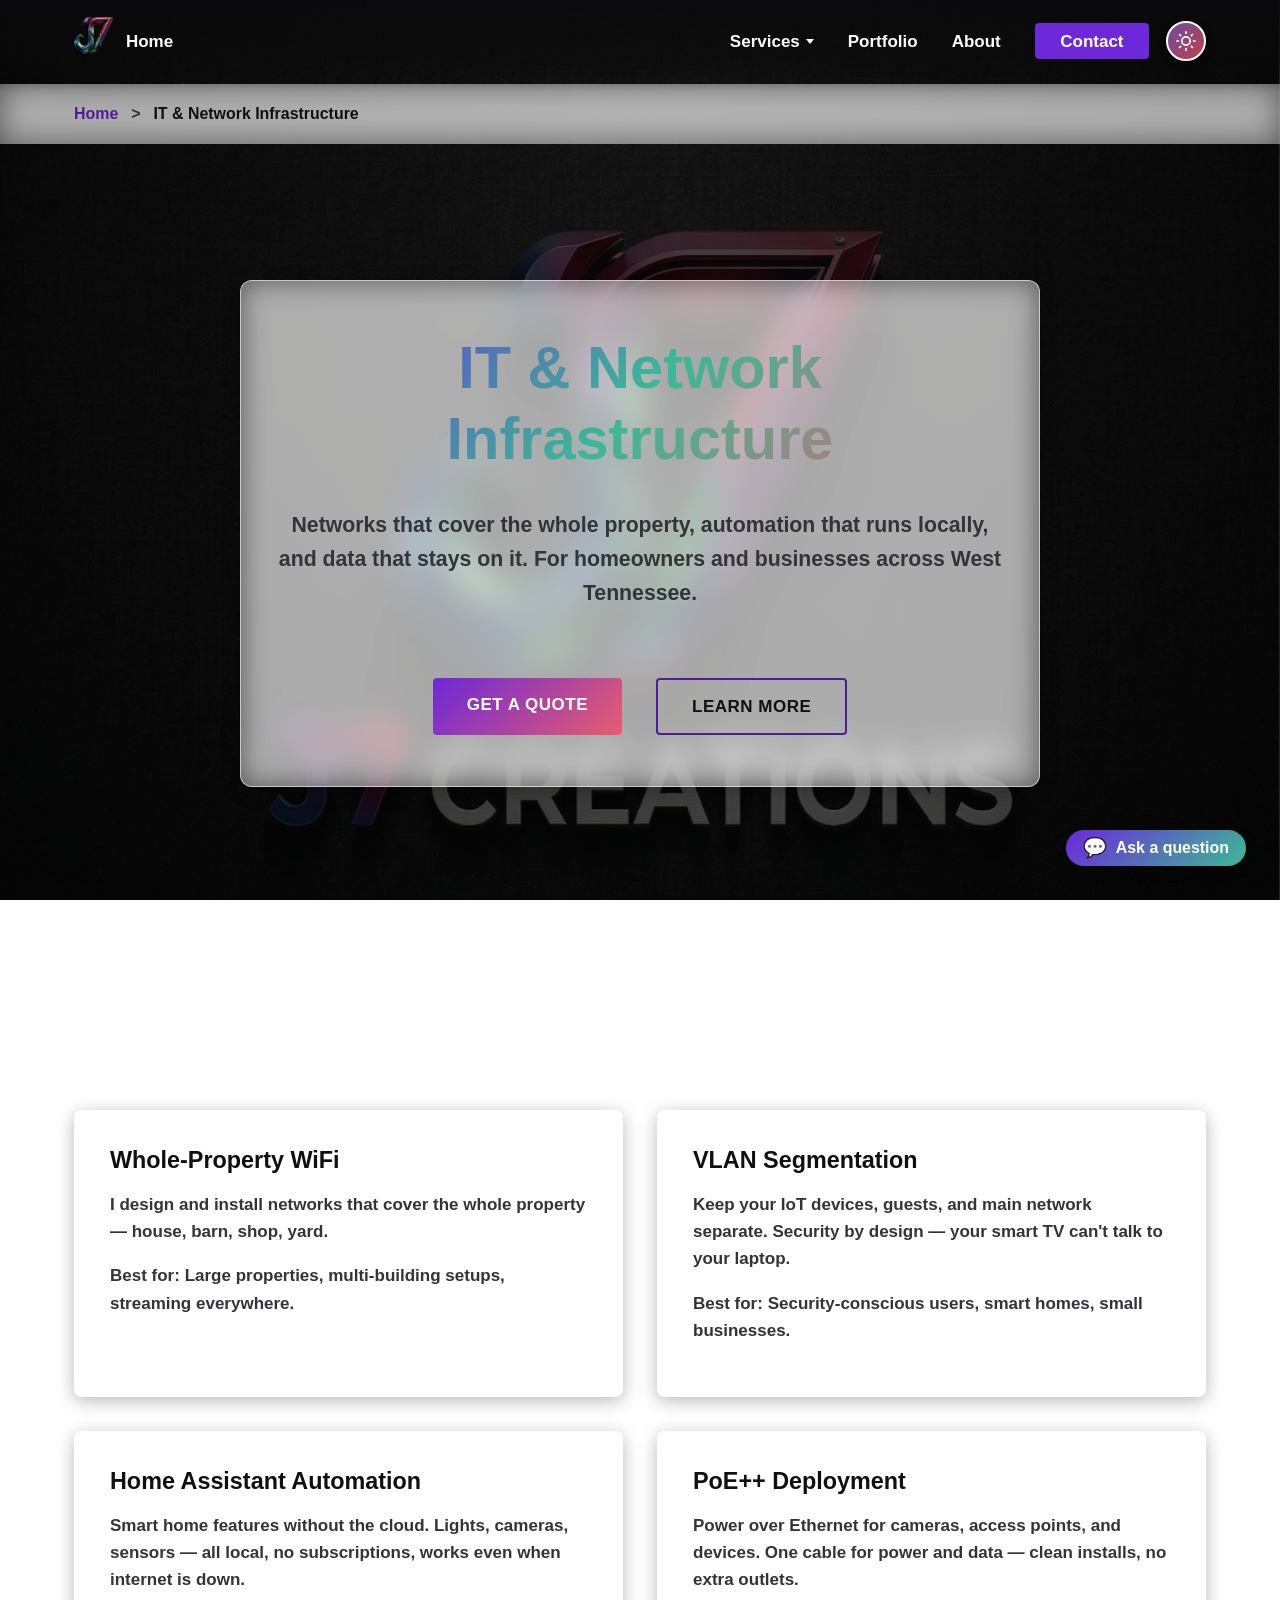
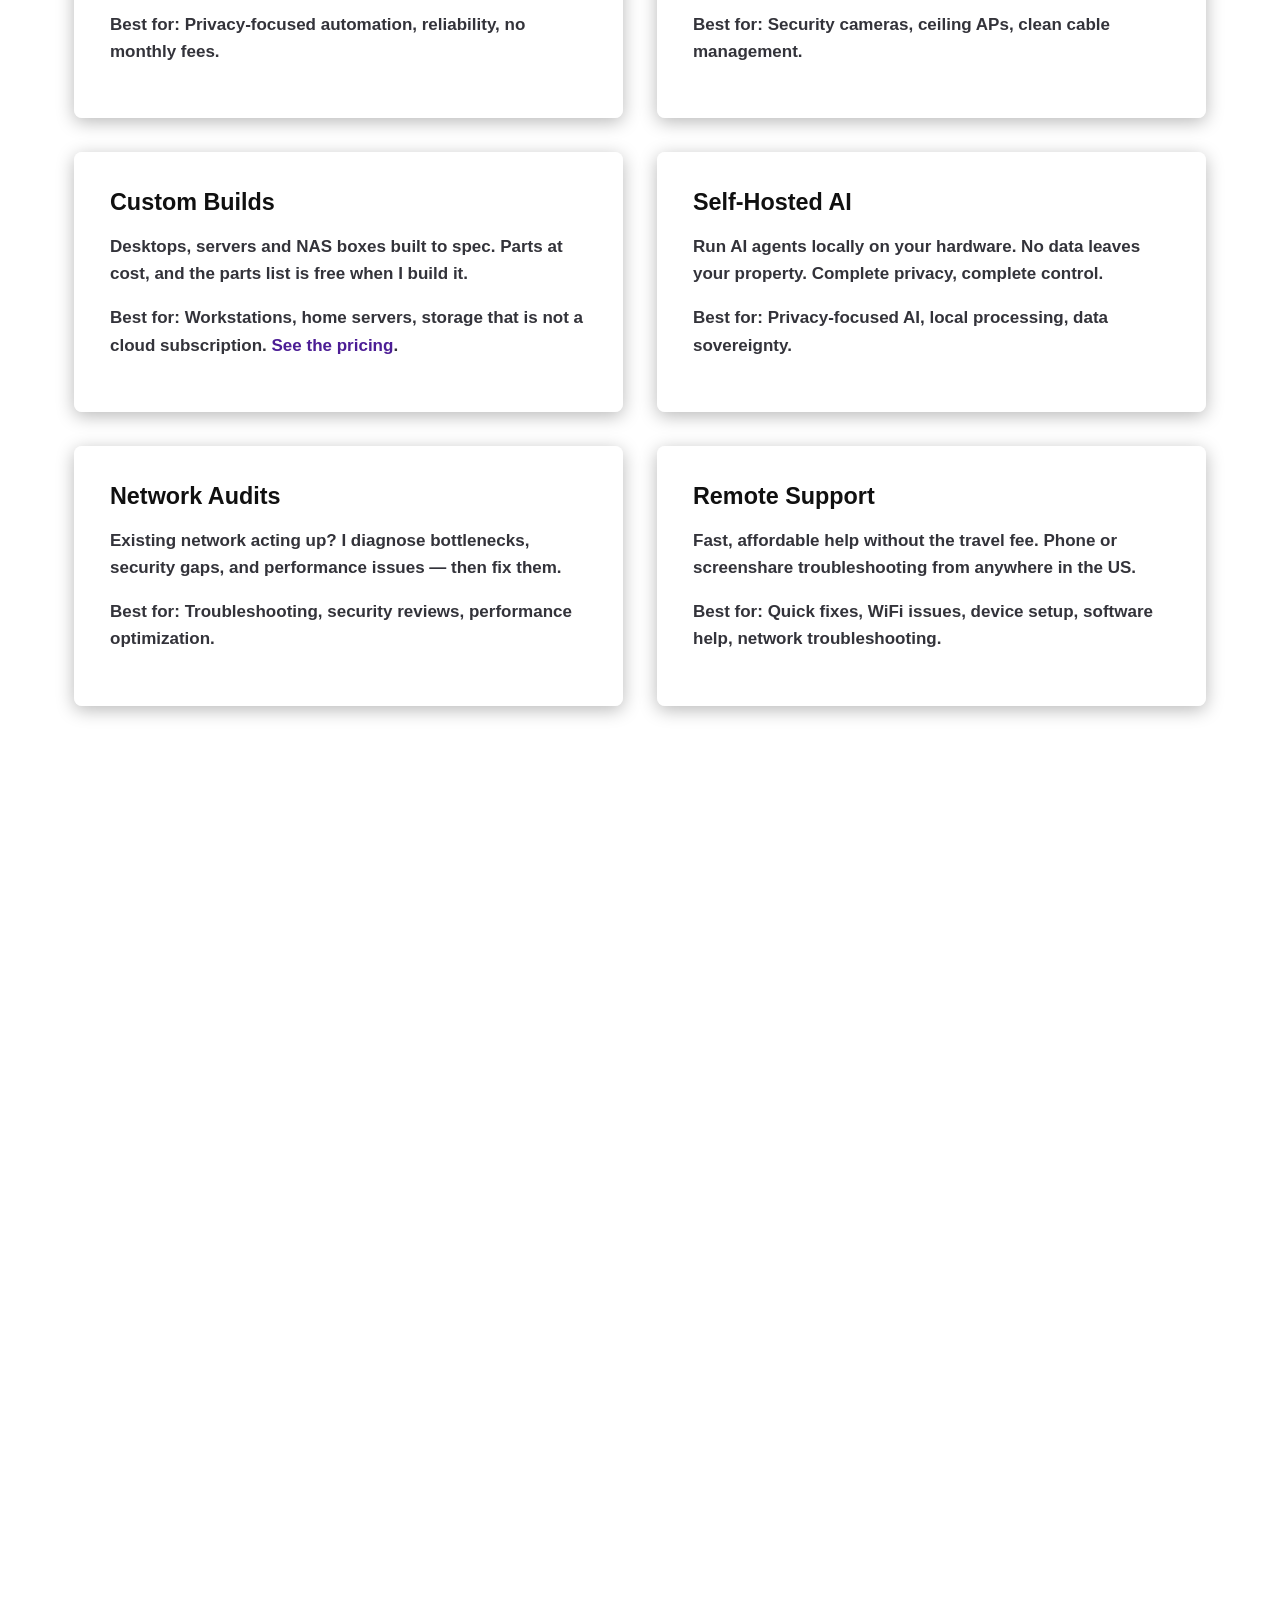
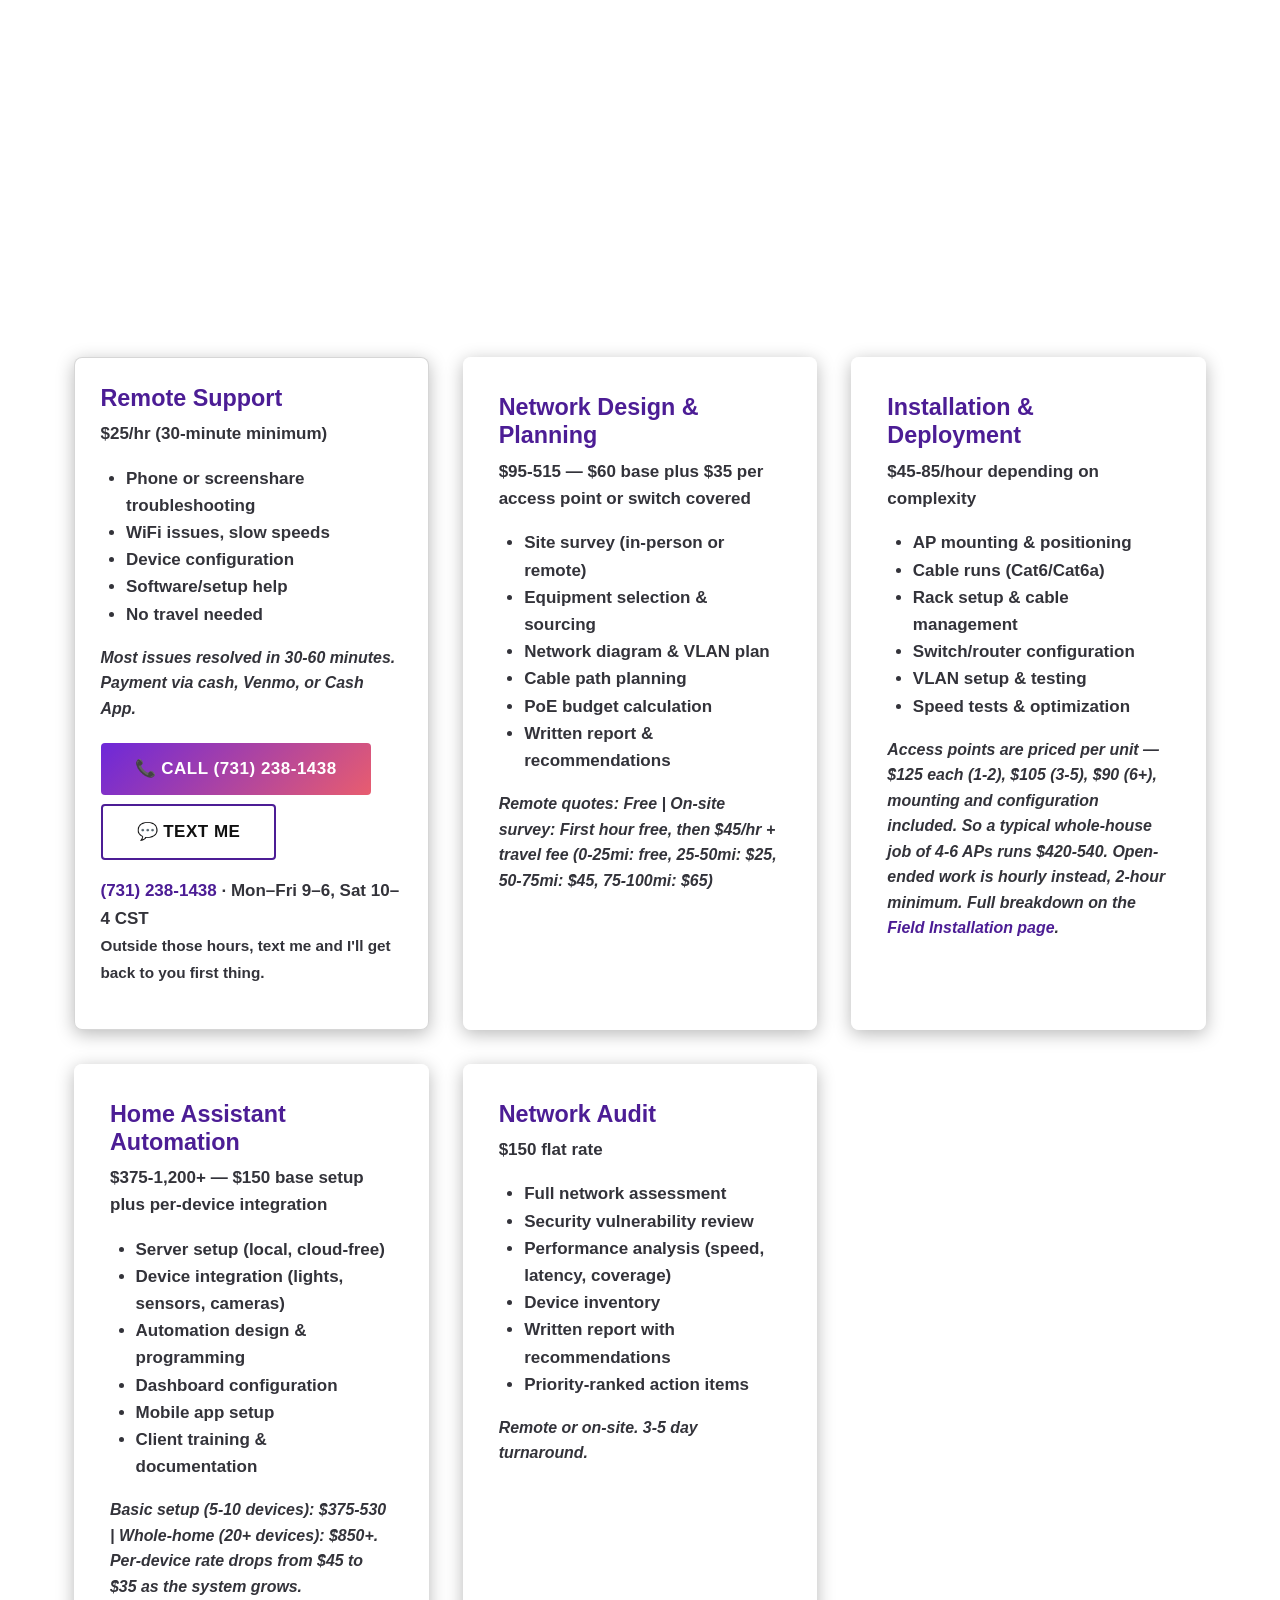
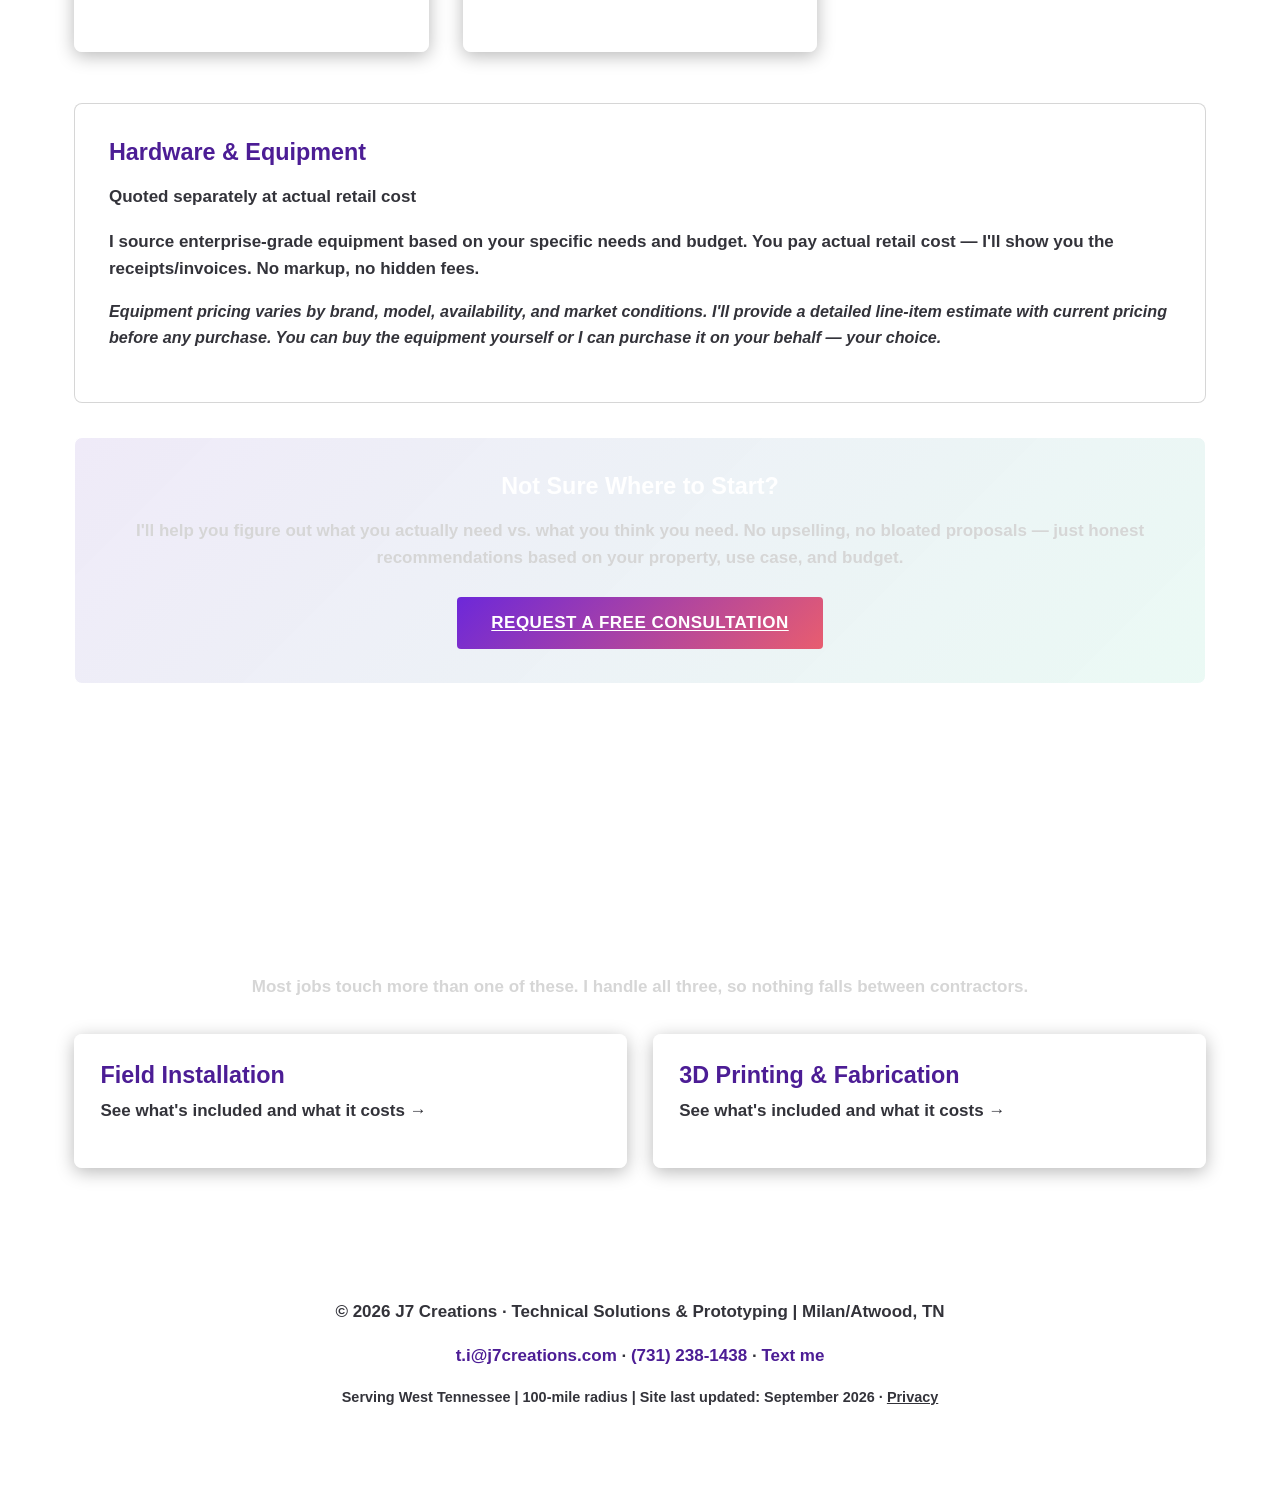
<file: pages/services-it.html>
<!DOCTYPE html>
<html lang="en">
<head>
    <!-- Google tag (gtag.js) -->
    <script async src="https://www.googletagmanager.com/gtag/js?id=G-0SBHJFMN94"></script>
    <script>
      window.dataLayer = window.dataLayer || [];
      function gtag(){dataLayer.push(arguments);}
      gtag('js', new Date());
      gtag('config', 'G-0SBHJFMN94');
    </script>
    <meta charset="UTF-8">
    <meta name="viewport" content="width=device-width, initial-scale=1.0">
    <meta name="description" content="WiFi that reaches the whole property, VLAN segmentation and Home Assistant automation, running locally with no subscriptions. West Tennessee, on site or remote.">
    <title>IT & Network Infrastructure | J7 Creations</title>
    
    <link rel="manifest" href="../manifest.json">

    <script type="application/ld+json">
    {
      "@context": "https://schema.org",
      "@graph": [
        {
          "@type": "BreadcrumbList",
          "itemListElement": [
            {
              "@type": "ListItem",
              "position": 1,
              "name": "Home",
              "item": "https://j7creations.com/"
            },
            {
              "@type": "ListItem",
              "position": 2,
              "name": "IT & Network Infrastructure",
              "item": "https://j7creations.com/pages/services-it"
            }
          ]
        },
        {
          "@type": "Service",
          "name": "IT & Network Infrastructure",
          "description": "Remote tech support, whole-property WiFi, VLAN segmentation, Home Assistant automation and network audits.",
          "url": "https://j7creations.com/pages/services-it",
          "serviceType": "IT & Network Infrastructure",
          "provider": {
            "@type": "LocalBusiness",
            "name": "J7 Creations",
            "telephone": "+17312381438",
            "email": "t.i@j7creations.com"
          },
          "areaServed": {
            "@type": "GeoCircle",
            "geoMidpoint": {
              "@type": "GeoCoordinates",
              "latitude": "35.9198",
              "longitude": "-88.7591"
            },
            "geoRadius": "160934"
          }
        }
      ]
    }
    </script>
    <!-- Canonical + social preview. Without these a link texted to someone
         renders as a bare grey card with no image, which is exactly how a
         local business gets passed around. -->
    <link rel="canonical" href="https://j7creations.com/pages/services-it">
    <meta name="robots" content="index, follow">
    <meta name="theme-color" content="#1a1a1a">
    <meta property="og:type" content="website">
    <meta property="og:site_name" content="J7 Creations">
    <meta property="og:url" content="https://j7creations.com/pages/services-it">
    <meta property="og:title" content="IT & Network Infrastructure | J7 Creations">
    <meta property="og:description" content="WiFi that reaches the whole property, VLAN segmentation and Home Assistant automation, running locally with no subscriptions. West Tennessee, on site or remote.">
    <meta property="og:image" content="https://j7creations.com/assets/images/j7-logo.jpg">
    <meta name="twitter:card" content="summary_large_image">
    <meta name="twitter:title" content="IT & Network Infrastructure | J7 Creations">
    <meta name="twitter:description" content="WiFi that reaches the whole property, VLAN segmentation and Home Assistant automation, running locally with no subscriptions. West Tennessee, on site or remote.">
    <meta name="twitter:image" content="https://j7creations.com/assets/images/j7-logo.jpg">
    <link rel="apple-touch-icon" href="/assets/icons/apple-touch-icon.png">
    <script>
      // Applied before first paint: reading the theme in DOMContentLoaded
      // makes light-mode users see a flash of dark on every navigation.
      //
      // A saved choice always wins. Failing that, follow the visitor's own
      // OS setting rather than forcing dark on someone whose phone is in
      // light mode - which on a bright job site is a real readability cost.
      // Dark stays the fallback where no preference is expressed at all.
      try {
        var saved = localStorage.getItem('theme');
        var prefersLight = window.matchMedia
          && window.matchMedia('(prefers-color-scheme: light)').matches;
        document.documentElement.setAttribute(
          'data-theme', saved || (prefersLight ? 'light' : 'dark'));
      } catch (e) {
        document.documentElement.setAttribute('data-theme', 'dark');
      }
    </script>
    <link rel="stylesheet" href="../css/styles.css?v=a4f10919">
    <link rel="stylesheet" href="../css/mobile-fix.css?v=de960d1b">
    <link rel="icon" type="image/png" href="../assets/icons/favicon-32x32.png">
</head>
<body>
    <a class="skip-link" href="#main-content">Skip to content</a>
    <!-- Navigation menu. This same menu is copied on every page (404.html has a shorter one), so a change here must be made in all of them. -->
    <nav class="navbar">
        <div class="nav-container">
            <a href="/" class="nav-logo">
                <img src="../assets/images/j7-mark-nav.379b77f9.png" alt="J7 Creations" class="logo-img" width="240" height="245">
            </a>
            <a href="/" class="nav-link nav-home">Home</a>
            <button class="theme-toggle" aria-label="Toggle light and dark theme" aria-pressed="false">
                <svg class="moon-icon" viewBox="0 0 24 24" aria-hidden="true" focusable="false"><path d="M21 12.79A9 9 0 1 1 11.21 3 7 7 0 0 0 21 12.79z"/></svg>
                <svg class="sun-icon" viewBox="0 0 24 24" aria-hidden="true" focusable="false"><circle cx="12" cy="12" r="5"/><path d="M12 1v2M12 21v2M4.22 4.22l1.42 1.42M18.36 18.36l1.42 1.42M1 12h2M21 12h2M4.22 19.78l1.42-1.42M18.36 5.64l1.42-1.42"/></svg>
            </button>
            <button class="nav-toggle" aria-label="Toggle navigation" aria-expanded="false" aria-controls="primary-nav">
                <span class="hamburger"></span>
            </button>
            <ul class="nav-menu" id="primary-nav">
                <li class="has-submenu">
                    <button type="button" class="nav-link submenu-toggle" aria-expanded="false" aria-controls="services-submenu">
                        Services <span class="caret" aria-hidden="true"></span>
                    </button>
                    <ul class="submenu" id="services-submenu">
                        <li><a href="/pages/services-it">IT &amp; Networks</a></li>
                        <li><a href="/pages/services-fabrication">3D Printing &amp; Fabrication</a></li>
                        <li><a href="/pages/services-installation">Field Installation</a></li>
                        <li><a href="/pages/services-builds">Custom Builds</a></li>
                        <li><a href="/#services">All services</a></li>
                        <li class="submenu-sep"><a href="/pages/faq">Questions &amp; pricing FAQ</a></li>
                    </ul>
                </li>
                <li><a href="/pages/portfolio" class="nav-link">Portfolio</a></li>
                <li><a href="/pages/about" class="nav-link">About</a></li>
                <li><a href="/#contact" class="nav-link nav-cta">Contact</a></li>
            </ul>
        </div>
    </nav>

    <!-- Breadcrumb -->
    <nav aria-label="Breadcrumb" class="breadcrumb">
        <div class="container">
            <a href="/">Home</a>
            <span class="sep" aria-hidden="true">&gt;</span>
            <span class="current" aria-current="page">IT &amp; Network Infrastructure</span>
        </div>
    </nav>

    <main id="main-content">
    <!-- PAGE CONTENT: the IT and Networks page. Edit the wording right here. Most prices on this page are filled in from js/pricing.js?v=c2f54455 when it loads: change a price there first, then search this page for the old number in case it is also typed into the wording. The estimator's code is in the script near the bottom of this file. -->

    <!-- Hero Section -->
    <header class="hero">
        <div class="hero-container">
            <h1 class="hero-title">IT & Network Infrastructure</h1>
            <p class="hero-subtitle">Networks that cover the whole property, automation that runs locally, and data that stays on it. For homeowners and businesses across West Tennessee.</p>
            <div class="hero-cta">
                <a href="/#contact" class="btn btn-primary">Get a Quote</a>
                <a href="#what-we-do" class="btn btn-secondary">Learn More</a>
            </div>
        </div>
    </header>

    <!-- What I Do -->
    <section id="what-we-do" class="services">
        <div class="container">
            <h2 class="section-title">What I Do</h2>
            <div class="services-grid">
                <div class="service-card">
                    <h3>Whole-Property WiFi</h3>
                    <p>I design and install networks that cover the whole property — house, barn, shop, yard.</p>
                    <p><strong>Best for:</strong> Large properties, multi-building setups, streaming everywhere.</p>
                </div>
                <div class="service-card">
                    <h3>VLAN Segmentation</h3>
                    <p>Keep your IoT devices, guests, and main network separate. Security by design — your smart TV can't talk to your laptop.</p>
                    <p><strong>Best for:</strong> Security-conscious users, smart homes, small businesses.</p>
                </div>
                <div class="service-card">
                    <h3>Home Assistant Automation</h3>
                    <p>Smart home features without the cloud. Lights, cameras, sensors — all local, no subscriptions, works even when internet is down.</p>
                    <p><strong>Best for:</strong> Privacy-focused automation, reliability, no monthly fees.</p>
                </div>
                <div class="service-card">
                    <h3>PoE++ Deployment</h3>
                    <p>Power over Ethernet for cameras, access points, and devices. One cable for power and data — clean installs, no extra outlets.</p>
                    <p><strong>Best for:</strong> Security cameras, ceiling APs, clean cable management.</p>
                </div>
                <div class="service-card">
                    <h3>Custom Builds</h3>
                    <p>Desktops, servers and NAS boxes built to spec. Parts at cost, and the parts list is free when I build it.</p>
                    <p><strong>Best for:</strong> Workstations, home servers, storage that is not a cloud subscription. <a href="/pages/services-builds">See the pricing</a>.</p>
                </div>
                <div class="service-card">
                    <h3>Self-Hosted AI</h3>
                    <p>Run AI agents locally on your hardware. No data leaves your property. Complete privacy, complete control.</p>
                    <p><strong>Best for:</strong> Privacy-focused AI, local processing, data sovereignty.</p>
                </div>
                <div class="service-card">
                    <h3>Network Audits</h3>
                    <p>Existing network acting up? I diagnose bottlenecks, security gaps, and performance issues — then fix them.</p>
                    <p><strong>Best for:</strong> Troubleshooting, security reviews, performance optimization.</p>
                </div>
                <div class="service-card">
                    <h3>Remote Support</h3>
                    <p>Fast, affordable help without the travel fee. Phone or screenshare troubleshooting from anywhere in the US.</p>
                    <p><strong>Best for:</strong> Quick fixes, WiFi issues, device setup, software help, network troubleshooting.</p>
                </div>
            </div>
        </div>
    </section>

    <!-- Why Cloud-Free Matters -->
    <section class="advantage">
        <div class="container">
            <h2 class="section-title">Why Cloud-Free?</h2>
            <p class="advantage-intro">Most smart home systems need the internet to work. Yours won't.</p>
            <div class="advantage-grid">
                <div class="advantage-item">
                    <h3>Works Without Internet</h3>
                    <p>Internet goes down? Your lights, cameras, and automation keep working. Local control means local reliability.</p>
                </div>
                <div class="advantage-item">
                    <h3>No Monthly Subscriptions</h3>
                    <p>Stop paying for features you already own. One-time setup, zero recurring fees.</p>
                </div>
                <div class="advantage-item">
                    <h3>Your Data Stays Yours</h3>
                    <p>No telemetry to China. No usage data sold to advertisers. What happens in your network, stays in your network.</p>
                </div>
                <div class="advantage-item">
                    <h3>Faster Response Times</h3>
                    <p>Local automation reacts instantly — no round-trip to a server across the country.</p>
                </div>
            </div>
        </div>
    </section>

    <!-- Typical Deployments -->
    <section class="capabilities">
        <div class="container">
            <h2 class="section-title">Typical Deployments</h2>
            <div class="capabilities-table">
                <div class="capability-column">
                    <h3>Residential</h3>
                    <ul>
                        <li>Whole-house WiFi coverage</li>
                        <li>Smart home automation</li>
                        <li>Security camera networks</li>
                        <li>Guest network isolation</li>
                        <li>IoT device segmentation</li>
                    </ul>
                </div>
                <div class="capability-column">
                    <h3>Small Business</h3>
                    <ul>
                        <li>Multi-AP deployments</li>
                        <li>VLAN segmentation</li>
                        <li>Guest portal setup</li>
                        <li>Network monitoring</li>
                        <li>Failover configurations</li>
                    </ul>
                </div>
                <div class="capability-column">
                    <h3>Industrial</h3>
                    <ul>
                        <li>Ruggedized equipment</li>
                        <li>Long-range wireless</li>
                        <li>Camera + sensor networks</li>
                        <li>PoE++ infrastructure</li>
                        <li>Redundant uplinks</li>
                    </ul>
                </div>
            </div>
        </div>
    </section>

    <!-- Pricing -->
    <section class="contact">
        <div class="container">
            <h2 class="section-title">Pricing</h2>
            
            <!-- IT Services Calculator -->
            <div class="panel panel--roomy panel--accent" style="margin-bottom: var(--spacing-l);">
                <h3 class="panel-title">🧮 Service Estimator</h3>
                <p style="margin-bottom: 1.5rem; color: var(--color-text-gray);">Get an instant estimate for IT services. Select your service type and details:</p>
                
                <div style="display: grid; grid-template-columns: repeat(auto-fit, minmax(200px, 1fr)); gap: 1.5rem; margin-bottom: 1.5rem;">
                    <div>
                        <label class="field-label" for="it-service">Service Type</label>
                        <select id="it-service" onchange="updateITOptions()" class="form-control">
                            <option value="remote">Remote Support</option>
                            <option value="install">On-Site Installation</option>
                            <option value="network-design">Network Design</option>
                            <option value="home-assistant">Home Assistant / Smart Home</option>
                            <option value="audit">Network Audit</option>
                        </select>
                    </div>
                    <div id="hours-div" style="display: none;">
                        <label class="field-label" for="it-scope">How big is the problem?</label>
                        <select id="it-scope" class="form-control"></select>
                        <input type="hidden" id="it-hours" value="1">
                        <p id="hours-note" class="field-hint"></p>
                    </div>
                    <div id="complexity-div" style="display: none;">
                        <label class="field-label" for="it-complexity">Complexity</label>
                        <select id="it-complexity" class="form-control">
                            <option value="simple">Simple (basic setup)</option>
                            <option value="medium">Medium (some configuration)</option>
                            <option value="complex">Complex (multi-room/custom)</option>
                        </select>
                    </div>
                    <div id="devices-div" style="display: none;">
                        <label class="field-label" for="it-devices">Number of Devices</label>
                        <input type="number" id="it-devices" placeholder="e.g., 10" min="1" step="1" class="form-control">
                        <p class="field-hint">Per-device rate drops on larger systems</p>
                    </div>
                    <div id="nodes-div" style="display: none;">
                        <label class="field-label" for="it-nodes">Access Points / Switches</label>
                        <input type="number" id="it-nodes" placeholder="e.g., 4" min="1" step="1" class="form-control">
                        <p class="field-hint">How many devices the design has to cover</p>
                    </div>
                    <div id="drops-div" style="display: none;">
                        <label class="field-label" for="it-drops">New cable runs needed</label>
                        <input type="number" id="it-drops" placeholder="e.g., 4" min="0" step="1" value="0" class="form-control">
                        <p class="field-hint">Leave at 0 if there are already network points where the gear is going. Pulling cable is most of the labor on a network job.</p>
                    </div>
                    <div id="drop-difficulty-div" style="display: none;">
                        <label class="field-label" for="it-drop-difficulty">How hard are those runs?</label>
                        <select id="it-drop-difficulty" class="form-control">
                            <option value="easy">Easy &mdash; open attic, basement or unfinished space</option>
                            <option value="standard" selected>Standard &mdash; finished wall, reasonable access</option>
                            <option value="difficult">Difficult &mdash; two story, no attic, or conduit</option>
                        </select>
                        <p class="field-hint">Not sure? Leave it on standard and I'll confirm on site.</p>
                    </div>
                    <div id="travel-div" style="display: none;">
                        <label class="field-label" for="it-travel">Distance from Atwood, TN</label>
                        <select id="it-travel" class="form-control">
                            <option value="0" selected>Within 25 miles (no fee)</option>
                            <option value="25">25-50 miles (+$25)</option>
                            <option value="45">50-75 miles (+$45)</option>
                            <option value="65">75-100 miles (+$65)</option>
                        </select>
                    </div>
                    <div>
                        <label class="field-label" for="it-rush">Turnaround</label>
                        <select id="it-rush" class="form-control">
                            <option value="1.0" selected>Standard scheduling</option>
                            <option value="1.5">RUSH - 48 hours (+50%)</option>
                            <option value="2.0">URGENT - 24 hours (+100%)</option>
                        </select>
                    </div>
                </div>
                <button onclick="calculateITPrice()" class="btn btn-primary" style="margin-bottom: 1.5rem;">Calculate Estimate</button>
                
                <div id="it-result" class="result-panel" style="display: none;">
                    <h4 class="panel-title">Estimated Cost:</h4>
                    <p id="it-total" style="font-size: 2rem; font-weight: 700; color: var(--color-accent);">$0.00</p>
                    <p id="it-breakdown" style="margin-top: 1rem; color: var(--color-text-gray); font-size: 0.9rem;"></p>
                    <p style="margin-top: var(--spacing-m);">
                        <button type="button" class="btn btn-primary" id="send-it-estimate">Request a Quote &rarr;</button>
                    </p>
                    <p class="note"><em>*Equipment quoted separately at actual retail cost. This estimate is for labor only. Final quote may vary based on site conditions and specific requirements.</em></p>
                </div>
            </div>
            
            <div class="callout">
                <h3 class="panel-title">⚠️ Important: Equipment Priced Separately</h3>
                <p style="font-size: 1.1rem; margin-bottom: 1rem;"><strong>All prices below are for LABOR/SERVICES only.</strong></p>
                <p style="color: var(--color-text-gray); margin-bottom: 1rem;">Equipment (access points, switches, routers, servers, cameras, etc.) is quoted separately at actual retail cost. I'll provide a detailed line-item estimate showing:</p>
                <ul style="color: var(--color-text-gray); margin-left: 1.5rem; margin-bottom: 1rem;">
                    <li>Equipment cost (actual retail price — I'll show you the receipts)</li>
                    <li>Labor cost (from the pricing below)</li>
                    <li>Travel fee (if applicable)</li>
                    <li><strong>Total project cost</strong></li>
                </ul>
                <p style="color: var(--color-text-gray); font-size: 0.95rem;"><em>No markup on hardware. No hidden fees. You approve the full quote before any work begins.</em></p>
            </div>
            
            <div class="pricing-grid" style="display: grid; grid-template-columns: repeat(auto-fit, minmax(300px, 1fr)); gap: 2rem; margin-bottom: 3rem;">
                <div id="remote-support" class="why-item" style="padding: 1.5rem; background: var(--color-bg-dark); border-radius: 8px; border: 1px solid var(--color-border);">
                    <h3 class="panel-title">Remote Support</h3>
                    <p><strong><span data-price="labor.remote" data-price-format="hourly">$25/hr</span></strong> (30-minute minimum)</p>
                    <ul style="margin-top: 1rem; color: var(--color-text-gray); margin-left: 1.5rem;">
                        <li>Phone or screenshare troubleshooting</li>
                        <li>WiFi issues, slow speeds</li>
                        <li>Device configuration</li>
                        <li>Software/setup help</li>
                        <li>No travel needed</li>
                    </ul>
                    <p class="note"><em>Most issues resolved in 30-60 minutes. Payment via cash, Venmo, or Cash App.</em></p>
                    <div data-j7-phone-block style="margin-top: 1.25rem;">
                        <a href="#" data-j7-phone data-j7-phone-keep-text class="btn btn-primary" style="margin: 0 0.35rem 0.5rem 0;">📞 Call <span data-j7-phone></span></a>
                        <a href="#" data-j7-sms class="btn btn-secondary" style="margin: 0 0.35rem 0.5rem 0;">💬 Text me</a>
                        <p style="margin-top: 0.5rem;"><a href="#" data-j7-phone style="color: var(--color-accent); font-weight: 700;"></a> &middot; Mon–Fri 9–6, Sat 10–4 CST<br><span style="font-size: 0.9rem;">Outside those hours, text me and I'll get back to you first thing.</span></p>
                    </div>
                </div>
                <div class="why-item">
                    <h3 class="panel-title">Network Design & Planning</h3>
                    <p><strong>$95-515</strong> — $60 base plus $35 per access point or switch covered</p>
                    <ul style="margin-top: 1rem; color: var(--color-text-gray); margin-left: 1.5rem;">
                        <li>Site survey (in-person or remote)</li>
                        <li>Equipment selection & sourcing</li>
                        <li>Network diagram & VLAN plan</li>
                        <li>Cable path planning</li>
                        <li>PoE budget calculation</li>
                        <li>Written report & recommendations</li>
                    </ul>
                    <p class="note"><em>Remote quotes: Free | On-site survey: First hour free, then <span data-price="labor.simple" data-price-format="hourly">$45/hr</span> + travel fee (0-25mi: free, 25-50mi: <span data-price="travel.1.fee" data-price-format="dollars">$25</span>, 50-75mi: <span data-price="travel.2.fee" data-price-format="dollars">$45</span>, 75-100mi: <span data-price="travel.3.fee" data-price-format="dollars">$65</span>)</em></p>
                </div>
                
                <div class="why-item">
                    <h3 class="panel-title">Installation & Deployment</h3>
                    <p><strong>$45-85/hour</strong> depending on complexity</p>
                    <ul style="margin-top: 1rem; color: var(--color-text-gray); margin-left: 1.5rem;">
                        <li>AP mounting & positioning</li>
                        <li>Cable runs (Cat6/Cat6a)</li>
                        <li>Rack setup & cable management</li>
                        <li>Switch/router configuration</li>
                        <li>VLAN setup & testing</li>
                        <li>Speed tests & optimization</li>
                    </ul>
                    <p class="note"><em>Access points are priced per unit — $125 each (1-2), $105 (3-5), $90 (6+), mounting and configuration included. So a typical whole-house job of 4-6 APs runs $420-540. Open-ended work is hourly instead, 2-hour minimum. Full breakdown on the <a href="/pages/services-installation">Field Installation page</a>.</em></p>
                </div>
                
                <div class="why-item">
                    <h3 class="panel-title">Home Assistant Automation</h3>
                    <p><strong>$375-1,200+</strong> — $150 base setup plus per-device integration</p>
                    <ul style="margin-top: 1rem; color: var(--color-text-gray); margin-left: 1.5rem;">
                        <li>Server setup (local, cloud-free)</li>
                        <li>Device integration (lights, sensors, cameras)</li>
                        <li>Automation design & programming</li>
                        <li>Dashboard configuration</li>
                        <li>Mobile app setup</li>
                        <li>Client training & documentation</li>
                    </ul>
                    <p class="note"><em>Basic setup (5-10 devices): $375-530 | Whole-home (20+ devices): $850+. Per-device rate drops from $45 to $35 as the system grows.</em></p>
                </div>
                
                <div class="why-item">
                    <h3 class="panel-title">Network Audit</h3>
                    <p><strong>$150 flat rate</strong></p>
                    <ul style="margin-top: 1rem; color: var(--color-text-gray); margin-left: 1.5rem;">
                        <li>Full network assessment</li>
                        <li>Security vulnerability review</li>
                        <li>Performance analysis (speed, latency, coverage)</li>
                        <li>Device inventory</li>
                        <li>Written report with recommendations</li>
                        <li>Priority-ranked action items</li>
                    </ul>
                    <p class="note"><em>Remote or on-site. 3-5 day turnaround.</em></p>
                </div>
            </div>
            
            <div style="padding: 2rem; background: var(--color-bg-dark); border-radius: 8px; border: 1px solid var(--color-border); margin-bottom: 2rem;">
                <h3 class="panel-title">Hardware & Equipment</h3>
                <p style="margin-bottom: 1rem;"><strong>Quoted separately at actual retail cost</strong></p>
                <p style="color: var(--color-text-gray);">I source enterprise-grade equipment based on your specific needs and budget. You pay actual retail cost — I'll show you the receipts/invoices. No markup, no hidden fees.</p>
                <p style="margin-top: 1rem; color: var(--color-text-gray); font-size: 0.95rem;"><em>Equipment pricing varies by brand, model, availability, and market conditions. I'll provide a detailed line-item estimate with current pricing before any purchase. You can buy the equipment yourself or I can purchase it on your behalf — your choice.</em></p>
            </div>
            
            <div style="text-align: center; padding: 2rem; background: linear-gradient(135deg, var(--wash-accent), var(--wash-success)); border-radius: 8px; border: 1px solid var(--color-accent);">
                <h3 class="panel-title">Not Sure Where to Start?</h3>
                <p style="margin-bottom: 1.5rem;">I'll help you figure out what you actually need vs. what you think you need. No upselling, no bloated proposals — just honest recommendations based on your property, use case, and budget.</p>
                <a href="/#contact" class="btn btn-primary">Request a Free Consultation</a>
            </div>
        </div>
    </section>

    <!-- Related services links -->

    <section class="related-services">
        <div class="container">
            <h2 class="section-title">Other Services</h2>
            <p class="text-muted" style="text-align: center; margin-bottom: var(--spacing-md);">Most jobs touch more than one of these. I handle all three, so nothing falls between contractors.</p>
            <div class="grid grid--auto">
                <a class="panel related-link" href="/pages/services-installation">
                    <h3 class="panel-title">Field Installation</h3>
                    <p class="text-muted">See what's included and what it costs &rarr;</p>
                </a>
                <a class="panel related-link" href="/pages/services-fabrication">
                    <h3 class="panel-title">3D Printing &amp; Fabrication</h3>
                    <p class="text-muted">See what's included and what it costs &rarr;</p>
                </a>
            </div>
        </div>
    </section>

    </main>

    <!-- Footer. Copied on every page (404.html has a shorter one), so change it in all of them. The "Site last updated" date is filled in by scripts/stamp-assets.py. -->
    <footer class="footer">
        <div class="container">
            <p>&copy; 2026 J7 Creations &middot; Technical Solutions &amp; Prototyping | Milan/Atwood, TN</p>
            <p style="margin-top: 0.5rem;">
                <a href="mailto:t.i@j7creations.com" style="color: var(--color-accent);">t.i@j7creations.com</a><span data-j7-phone-block> &middot; <a href="#" data-j7-phone style="color: var(--color-accent);"></a> &middot; <a href="#" data-j7-sms style="color: var(--color-accent);">Text me</a></span>
            </p>
            <p style="margin-top: 0.5rem; font-size: 0.85rem; color: var(--color-text-gray);">Serving West Tennessee | 100-mile radius | Site last updated: September 2026 &middot; <a href="/pages/privacy" style="color: var(--color-text-gray); text-decoration: underline;">Privacy</a></p>
        </div>
    </footer>

    <!-- Back to Top Button -->
    <button id="back-to-top" class="back-to-top" aria-label="Back to top">↑</button>

    <script src="../js/pricing.js?v=c2f54455"></script>
    <script src="../js/app.js?v=650cc231"></script>
    <script src="../js/chat.js?v=09820137"></script>
    <script>
        // Rates come from js/pricing.js?v=c2f54455 — see that file to change any price.
        const LABOR = J7_PRICING.labor;
        const MINS = J7_PRICING.minimums;

        // Which inputs each service needs. Travel only applies on site.
        const IT_FIELDS = {
            'remote':         { hours: true,  complexity: false, devices: false, nodes: false, travel: false },
            'install':        { hours: true,  complexity: true,  devices: false, nodes: false, travel: true,  drops: true },
            'network-design': { hours: false, complexity: false, devices: false, nodes: true,  travel: false, drops: true },
            'home-assistant': { hours: false, complexity: false, devices: true,  nodes: false, travel: true },
            'audit':          { hours: false, complexity: false, devices: false, nodes: false, travel: true }
        };

        // Fill the scope picker once. The customer picks how big the problem
        // feels; the hours come from that, because they are not in a position
        // to estimate hours and should not be asked to.
        (function fillScopes() {
            const sel = document.getElementById('it-scope');
            if (!sel || sel.options.length) return;
            J7_REMOTE_SCOPES.forEach(sc => {
                sel.add(new Option(sc.label, String(sc.hours)));
                if (sc.preset) sel.value = String(sc.hours);
            });
            sel.addEventListener('change', () => {
                document.getElementById('it-hours').value = sel.value;
            });
            document.getElementById('it-hours').value = sel.value;
        })();

        function updateITOptions() {
            const service = document.getElementById('it-service').value;
            const fields = IT_FIELDS[service];
            document.getElementById('hours-div').style.display = fields.hours ? 'block' : 'none';
            document.getElementById('complexity-div').style.display = fields.complexity ? 'block' : 'none';
            document.getElementById('devices-div').style.display = fields.devices ? 'block' : 'none';
            document.getElementById('nodes-div').style.display = fields.nodes ? 'block' : 'none';
            document.getElementById('drops-div').style.display = fields.drops ? 'block' : 'none';
            const scopeLabel = document.querySelector('label[for="it-scope"]');
            if (scopeLabel) {
                scopeLabel.textContent = service === 'remote'
                    ? 'How big is the problem?'
                    : 'Roughly how much work is it?';
            }
            document.getElementById('drop-difficulty-div').style.display = fields.drops ? 'block' : 'none';
            document.getElementById('travel-div').style.display = fields.travel ? 'block' : 'none';

            document.getElementById('hours-note').textContent = service === 'remote'
                ? `$${LABOR.remote}/hr, 30-minute minimum, billed in 30-minute blocks`
                : `2-hour minimum for any site visit`;
        }

        function calculateITPrice() {
            const service = document.getElementById('it-service').value;
            const fields = IT_FIELDS[service];
            const complexity = document.getElementById('it-complexity').value;
            const rushMultiplier = parseFloat(document.getElementById('it-rush').value);
            const travelFee = fields.travel
                ? parseFloat(document.getElementById('it-travel').value) : 0;

            // Derived from the scope picker, not typed by the customer.
            const rawHours = parseFloat(document.getElementById('it-scope').value)
                          || parseFloat(document.getElementById('it-hours').value);
            const devices = parseInt(document.getElementById('it-devices').value, 10);
            const nodes = parseInt(document.getElementById('it-nodes').value, 10);
            const drops = fields.drops
                ? Math.max(0, parseInt(document.getElementById('it-drops').value, 10) || 0) : 0;
            const dropBand = document.getElementById('it-drop-difficulty').value;

            // Validate only the fields this service actually uses, and say so
            // rather than silently charging a minimum against a blank box.
            if (fields.hours && (!rawHours || rawHours <= 0)) {
                alert('Please enter how many hours you think it will take.');
                return;
            }
            if (fields.devices && (!devices || devices < 1)) {
                alert('Please enter how many devices you want integrated.');
                return;
            }
            if (fields.nodes && (!nodes || nodes < 1)) {
                alert('Please enter how many access points or switches to cover.');
                return;
            }

            let labor = 0;
            const notes = [];

            switch (service) {
                case 'remote': {
                    // Round up to the next 30 minutes, matching the billing copy
                    const billable = Math.max(Math.ceil(rawHours * 2) / 2, MINS.remoteHours);
                    labor = LABOR.remote * billable;
                    notes.push(`Remote support: ${billable} hr @ $${LABOR.remote}/hr`);
                    if (billable > rawHours) notes.push(`Rounded up to the next 30-minute block`);
                    break;
                }
                case 'install': {
                    const rate = complexity === 'simple' ? LABOR.simple
                               : complexity === 'medium' ? LABOR.network
                               : LABOR.complex;
                    const billable = Math.max(rawHours, MINS.onsiteHours);
                    labor = rate * billable;
                    notes.push(`On-site install: ${billable} hr @ $${rate}/hr (${complexity})`);
                    if (billable > rawHours) notes.push(`${MINS.onsiteHours}-hour site visit minimum applied`);
                    break;
                }
                case 'network-design': {
                    const ND = J7_PRICING.networkDesign;
                    labor = ND.base + ND.perNode * nodes;
                    notes.push(`Network design: $${ND.base} base + ${nodes} x $${ND.perNode} per device covered`);
                    break;
                }
                case 'home-assistant': {
                    const devicesCost = j7UnitCost(devices, J7_PRICING.perUnit.smartDevice);
                    const rate = j7UnitRate(devices, J7_PRICING.perUnit.smartDevice);
                    labor = J7_PRICING.homeAssistantBase + devicesCost;
                    notes.push(`Home Assistant: $${J7_PRICING.homeAssistantBase} base setup (hub, config, dashboards)`);
                    notes.push(`${devices} device${devices === 1 ? '' : 's'} @ $${rate} each`);
                    break;
                }
                case 'audit': {
                    labor = J7_PRICING.networkAudit;
                    notes.push(`Network audit: $${J7_PRICING.networkAudit} flat rate`);
                    break;
                }
            }

            // Running cable is the biggest labour item on a network job and was
            // priced nowhere. It applies whether the visit is a design or an
            // install, so it sits outside the switch.
            if (drops > 0) {
                const band = J7_PRICING.cableDrop[dropBand] || J7_PRICING.cableDrop.standard;
                labor += drops * band.price;
                notes.push(`${drops} cable run${drops === 1 ? '' : 's'} @ $${band.price} each (${dropBand})`);
            }

            // Travel is a pass-through cost, so rush does not multiply it
            const total = labor * rushMultiplier + travelFee;

            if (rushMultiplier > 1) {
                const label = rushMultiplier === 2 ? 'URGENT 24hr (+100%)' : 'RUSH 48hr (+50%)';
                notes.push(`<strong>${label}</strong> applied to $${labor.toFixed(2)} labor`);
            }
            if (travelFee > 0) {
                notes.push(`Travel: $${travelFee.toFixed(2)} (not marked up for rush)`);
            }

            document.getElementById('it-total').textContent = '$' + total.toFixed(2);
            document.getElementById('it-breakdown').innerHTML = notes.join('<br>');
            document.getElementById('it-result').style.display = 'block';
        }

        document.addEventListener('DOMContentLoaded', updateITOptions);

        document.getElementById('send-it-estimate').addEventListener('click', () => {
            const svc = document.getElementById('it-service');
            // These values must exist in the contact form's #service select
            // (index.html). A value it does not have leaves the field blank.
            const map = { 'remote':'remote-support', 'install':'installation',
                          'network-design':'network-infrastructure',
                          'home-assistant':'network-infrastructure',
                          'audit':'network-infrastructure' };
            j7SendEstimate(
                map[svc.value] || 'other',
                'Total estimate: ' + document.getElementById('it-total').textContent,
                [
                    'Service: ' + svc.selectedOptions[0].text,
                    document.getElementById('it-breakdown').innerText,
                    'Turnaround: ' + document.getElementById('it-rush').selectedOptions[0].text
                ]
            );
        });
    </script>
</body>
</html>
</file>
<file: css/styles.css>
/* J7 Creations - Main Stylesheet */

/* ---------------------------------------------------------------------------
   DESIGN TOKENS

   Every colour, space and type size on the site should come from here. If you
   find yourself writing a literal hex or px value in a page, add a token
   instead — that is what keeps the two themes correct and the pages
   consistent.

   Both themes define the SAME set of names. A token that exists in one theme
   and not the other is how light mode broke last time: hardcoded colours kept
   their dark-theme value on a light background and dropped to ~2:1 contrast.
   --------------------------------------------------------------------------- */

/* EDIT HERE: the site's colours, spacing and type sizes. :root below is the
   dark theme; [data-theme="light"] further down is the light theme. Both use
   the same names, so a new name must be added to both. Run
   python scripts/stamp-assets.py after editing this file. */
:root {
    /* Surfaces */
    --color-bg-dark: #1a1a1a;
    --color-bg-darker: #0f0f0f;
    --color-card-bg: #252525;
    --color-input-bg: #333333;
    --color-border: #444444;

    /* Text */
    --color-text-white: #ffffff;
    --color-text-gray: #cfcfcf;
    --color-text-muted: #bcbcbc;

    /* Brand — one purple and one teal, not four and three.
       --color-accent is the interactive/brand colour; --color-success is the
       "included / no fee / confirmed" colour. */
    /* As close to the Covenant violet as a dark card allows. The card floor
       is grey ~34 where the wallpaper is brightest behind it, so anything
       below about 0.245 relative luminance drops the inline links under
       4.5:1. #4c1d95 itself measures 1.6:1 here — invisible. */
    --color-accent: #9b78f5;
    --color-accent-strong: #5b21b6;
    --color-success: #7fe6c3;
    --color-gradient-start: #6d28d9;
    --color-gradient-mid: #3db896;
    --color-gradient-end: #e85d6f;

    /* Translucent brand washes, used for panels and callouts */
    --wash-accent: rgba(123, 92, 184, 0.15);
    --wash-accent-strong: rgba(123, 92, 184, 0.22);
    --wash-success: rgba(61, 184, 150, 0.14);

    /* Panels that sit on the photographic body background. These carry a
       scrim so text on them stays readable over the logo image. */
    --panel-bg: rgba(26, 26, 26, 0.46);
    --panel-bg-solid: #202020;
    --panel-border: rgba(255, 255, 255, 0.10);

    --shadow-color: rgba(0, 0, 0, 0.4);
    --shadow-card: 0 2px 10px rgba(0, 0, 0, 0.35);

    /* Spacing — 3xs..xl. The old set was missing 0.75/1.5/3rem, which are the
       three values the pages actually used most. */
    --spacing-3xs: 0.25rem;
    --spacing-2xs: 0.5rem;
    --spacing-xs: 0.5rem;
    --spacing-s: 0.75rem;
    --spacing-sm: 1rem;
    --spacing-m: 1.5rem;
    --spacing-md: 2rem;
    --spacing-l: 3rem;
    --spacing-lg: 4rem;
    --spacing-xl: 6rem;

    /* Type scale — a real ratio, replacing nine ad-hoc sizes crammed into a
       0.4rem band (0.85/0.9/0.95/1/1.05/1.1...). */
    --text-xs: 0.8125rem;
    --text-sm: 0.9375rem;
    --text-base: 1rem;
    --text-lg: 1.125rem;
    --text-xl: 1.375rem;
    --text-2xl: 1.75rem;
    --text-3xl: 2.25rem;
    --text-4xl: 3rem;

    --radius: 8px;
    --radius-sm: 4px;

    /* The navbar is fixed and 90px tall, so a jump to #contact scrolls the
       section's top edge to y=0 — underneath the bar. Every anchor target
       needs to stop short by at least the bar's height. */
    --nav-offset: 6.5rem;
}

/* scroll-margin only affects where a fragment jump or scrollIntoView comes to
   rest, so applying it to every id is safe and catches targets added later.
   It also keeps an invalid form field from landing under the bar on submit. */
[id] {
    scroll-margin-top: var(--nav-offset);
}

[data-theme="light"] {
    /* Light mode keeps the same dark wallpaper and scrim as dark mode. Only
       the cards change: they become light frosted glass that the content sits
       on. So the page-level text tokens stay LIGHT here, because anything not
       on a card (section titles, the footer note) is still on dark artwork.
       Card-scoped overrides further down flip the text to dark inside glass. */
    /* Both of these are only ever seen through the wallpaper, or used as a
       card surface. Making them glass converts the cards that set
       `background: var(--color-bg-dark)` inline, which a stylesheet rule
       could not override. */
    --color-bg-dark: rgba(255, 255, 255, 0.29);
    --color-bg-darker: rgba(255, 255, 255, 0.32);
    --color-card-bg: rgba(255, 255, 255, 0.29);
    --color-input-bg: rgba(255, 255, 255, 0.24);
    --color-border: rgba(0, 0, 0, 0.14);

    --color-text-white: #ffffff;
    --color-text-gray: #d6d6d6;
    --color-text-muted: #c2c2c2;

    --color-accent: #c4b0ff;
    --color-accent-strong: #6d28d9;
    --color-success: #8fecd0;

    --wash-accent: rgba(155, 127, 212, 0.16);
    --wash-accent-strong: rgba(155, 127, 212, 0.24);
    --wash-success: rgba(111, 216, 180, 0.14);

    /* The frosted glass itself */
    --panel-bg: rgba(255, 255, 255, 0.29);
    --panel-bg-solid: rgba(255, 255, 255, 0.34);

    /* Frosted glass over a near-black photograph.
       Measured from the wallpaper itself: after the body::after scrim, the
       blurred backdrop sits between grey 5 and grey 40. A white wash bright
       enough to carry dark text therefore has to be nearly opaque, which is
       why thinning it alone just makes the cards dim rather than clear.
       contrast() below 1 pulls the backdrop toward mid-grey. That is an
       ADDITIVE transfer, unlike brightness(), which multiplies and so cannot
       lift black at all — it brings the artwork UP into view instead of
       covering it over.
       Keep contrast() as HIGH as the text floor allows. Every step down
       flattens the artwork as well as lifting it, and past about 0.4 the
       card stops showing the mark at all — it just looks like a paler panel,
       which defeats the point of thinning the wash. 0.5 leaves roughly 25
       levels of the logo visible through the glass; 0.34 left about 14. */
    --glass-filter: blur(14px) contrast(0.5) brightness(2) saturate(1.8);
    --glass-filter-dense: blur(16px) contrast(0.5) brightness(2) saturate(1.8);
    --panel-border: rgba(255, 255, 255, 0.55);

    --shadow-color: rgba(0, 0, 0, 0.35);
    --shadow-card: 0 4px 18px rgba(0, 0, 0, 0.28);
}

/* Inside a light-mode glass card, text flips to dark. Custom properties
   inherit, so redefining them on the card cascades to everything within it —
   no per-element overrides needed. */
[data-theme="light"] .panel,
[data-theme="light"] .service-card,
[data-theme="light"] .capability-column,
[data-theme="light"] .advantage-item,
[data-theme="light"] .why-item,
[data-theme="light"] .callout,
[data-theme="light"] .cta-box,
[data-theme="light"] .result-panel,
[data-theme="light"] .hero-container,
[data-theme="light"] .contact-form,
[data-theme="light"] .contact-direct,
[data-theme="light"] .footer .container,
[data-theme="light"] .breadcrumb,
[data-theme="light"] .portfolio-item,
[data-theme="light"] .form-group,
/* Catches the inline-styled CTA and callout boxes scattered through the
   service pages. They take their surface from --color-bg-dark, which is glass
   in light mode, so their text has to flip too. Matching the inline style is
   more reliable than maintaining a list of anonymous divs. */
[data-theme="light"] [style*="var(--color-bg-dark)"],
[data-theme="light"] [style*="var(--panel-bg)"] {
    --color-text-white: #101010;
    --color-text-gray: #33333a;
    --color-text-muted: #3a3a44;
    --color-accent: #4c1d95;
    --color-accent-strong: #3b1478;
    --color-success: #0d4030;
    --color-border: rgba(0, 0, 0, 0.16);
    color: var(--color-text-white);
}

/* Reset & Base */
* {
    margin: 0;
    padding: 0;
    box-sizing: border-box;
}

html {
    scroll-behavior: smooth;
    /* 17px instead of the 16px default. Type, spacing and radii are all in
       rem, so one change scales the whole page by ~6% rather than leaving
       larger text crammed into unchanged boxes. */
    font-size: 106.25%;
}

body {
    /* 'Inter' was listed here for months but never actually loaded — no font
       link, no @font-face — so every visitor has always seen the system face.
       Leading with the system stack makes the declaration honest and costs no
       download, which matters on rural connections. To use Inter for real,
       self-host the woff2 and add an @font-face rule; do not hotlink Google
       Fonts (extra origin, and the CSP would need widening). */
    font-family: -apple-system, BlinkMacSystemFont, 'Segoe UI', Roboto,
                 'Helvetica Neue', Arial, sans-serif;
    background-color: var(--color-bg-dark);
    color: var(--color-text-white);
    line-height: 1.6;
    font-weight: 600;
    /* Space for the fixed navbar. Measured at 82px with the 17px root size;
       84 leaves a hair of clearance rather than clipping the first heading. */
    padding-top: 84px;
}

.container {
    max-width: 1200px;
    margin: 0 auto;
    padding: 0 var(--spacing-md);
}

/* Typography */
h1, h2, h3, h4 {
    font-weight: 800;
    line-height: 1.2;
    margin-bottom: var(--spacing-sm);
}

h1 { font-size: 3rem; }
h2 { font-size: 2.5rem; }
h3 { font-size: 1.5rem; }
h4 { font-size: 1.25rem; }

p {
    margin-bottom: var(--spacing-sm);
    color: var(--color-text-gray);
}

a {
    color: var(--color-accent);
    text-decoration: none;
    transition: color 0.3s ease;
}

a:not(.btn):hover {
    color: var(--color-gradient-mid);
}

/* Buttons */
.btn {
    display: inline-block;
    padding: 0.75rem 2rem;
    border-radius: 4px;
    font-weight: 700;
    text-transform: uppercase;
    letter-spacing: 0.5px;
    transition: all 0.3s ease;
    cursor: pointer;
    border: none;
}

.btn-primary {
    background: linear-gradient(135deg, var(--color-gradient-start), var(--color-gradient-end));
    color: #ffffff;
}

.btn-primary:hover {
    transform: translateY(-2px);
    box-shadow: 0 4px 12px rgba(107, 76, 154, 0.4);
}

.btn-secondary {
    background: transparent;
    border: 2px solid var(--color-accent);
    color: var(--color-text-white);
}

.btn-secondary:hover {
    background: var(--color-accent);
}

/* Navigation */
.navbar {
    position: fixed;
    top: 0;
    left: 0;
    right: 0;
    /* No surface: the wallpaper runs straight through the bar. The nav keeps
       its dark-theme treatment in BOTH themes — it is over artwork, never
       over a card, so light text is what reads there. That is also why the
       navbar is deliberately absent from the light-mode card scope and the
       light glass rules below; adding it back would flip this text dark and
       drop it to ~1.6:1 against the wallpaper.
       Not a panel, a fade: the bar has no edge, it just darkens toward the
       top of the viewport and dissolves. That keeps the wallpaper visible
       through it while stopping page content from colliding with the nav
       links as it scrolls past. A hard border would put the edge back. */
    background: linear-gradient(to bottom,
        rgba(10, 10, 12, 0.80) 0%,
        rgba(10, 10, 12, 0.62) 55%,
        rgba(10, 10, 12, 0) 100%);
    padding: var(--spacing-sm) 0 calc(var(--spacing-sm) + 0.5rem);
    z-index: 1000;
    border-bottom: none;
}

.nav-container {
    max-width: 1200px;
    margin: 0 auto;
    padding: 0 var(--spacing-md);
    display: flex;
    justify-content: space-between;
    align-items: center;
    position: relative;
}

/* Theme Toggle */
.theme-toggle {
    background: linear-gradient(135deg, #6b4c9a, #c43d4e) !important;
    border: 2px solid #ffffff !important;
    border-radius: 50%;
    width: 40px;
    height: 40px;
    cursor: pointer;
    display: flex !important;
    align-items: center;
    justify-content: center;
    margin-left: var(--spacing-sm);
    transition: all 0.3s ease;
    flex-shrink: 0;
    font-size: 20px;
    line-height: 1;
    box-shadow: 0 2px 8px rgba(0,0,0,0.3);
}

.theme-toggle:hover {
    transform: scale(1.1);
    box-shadow: 0 4px 12px rgba(107, 76, 154, 0.5);
}

/* Line icons rather than emoji — emoji render differently per platform and
   cannot inherit colour. The markup ships both; CSS shows one per theme. */
.theme-toggle svg {
    width: 20px;
    height: 20px;
    display: block;
    fill: none;
    stroke: #ffffff;
    stroke-width: 2;
    stroke-linecap: round;
    stroke-linejoin: round;
}

.theme-toggle .sun-icon,
[data-theme="light"] .theme-toggle .moon-icon {
    display: none;
}

[data-theme="light"] .theme-toggle .sun-icon {
    display: block;
}

.nav-logo img {
    height: 40px;
    width: auto;
}

/* Home belongs with the logo, not in the right-hand group. The auto margin
   soaks up the container's free space, so justify-content: space-between has
   none left to distribute and the pair stays flush left while everything
   else is pushed to the right edge. */
.nav-home {
    margin-left: var(--spacing-s);
    margin-right: auto;
    white-space: nowrap;
}

/* The theme toggle is a sibling of the menu, not a child of it, because on
   mobile .nav-menu collapses to max-height:0 with overflow:hidden and nothing
   inside it can sit beside the hamburger. Ordering keeps the desktop row
   looking the same: menu first, toggle last. */
.nav-menu     { order: 1; }
.theme-toggle { order: 2; }
.nav-toggle   { order: 3; }

.nav-menu {
    display: flex;
    list-style: none;
    gap: var(--spacing-md);
}

.nav-link {
    color: var(--color-text-white);
    font-weight: 600;
}

.nav-link:hover {
    color: var(--color-accent);
}

.nav-cta {
    /* A filled button needs its own foreground: inheriting --color-text-white
       gave 3.29:1 in dark and 2.35:1 in light, because the text colour flips
       with the theme while the accent fill does not flip far enough. */
    background: var(--color-accent-strong);
    color: #ffffff;
    padding: 0.5rem 1.5rem;
    border-radius: var(--radius-sm);
}

.nav-cta:hover {
    background: var(--color-accent);
    color: #ffffff;
}

.nav-toggle {
    display: none;
    background: none;
    border: none;
    cursor: pointer;
}

.hamburger {
    display: block;
    width: 25px;
    height: 3px;
    background: var(--color-text-white);
    position: relative;
}

.hamburger::before,
.hamburger::after {
    content: '';
    position: absolute;
    width: 25px;
    height: 3px;
    background: var(--color-text-white);
}

.hamburger::before { top: -8px; }
.hamburger::after { top: 8px; }

/* Hero Section */
.hero {
    padding: var(--spacing-xl) 0;
    background: transparent;
    text-align: center;
    position: relative;
    min-height: 600px;
    display: flex;
    align-items: center;
    justify-content: center;
}

/* Fixed Logo Background - stays centered while scrolling on ALL pages */
body::before {
    /* The logo used as a fixed wallpaper: it stays centred while the page
       scrolls in front of it. background-attachment: fixed is what pins it;
       cover keeps it filling the viewport at any aspect ratio. */
    content: '';
    position: fixed;
    inset: 0;
    background-image: url('/assets/images/j7-wall.fd59da6c.jpg');
    background-position: center center;
    background-repeat: no-repeat;
    background-size: cover;
    background-attachment: fixed;
    z-index: -2;
    pointer-events: none;
}

/* Scrim between wallpaper and content. Without it, text crossing the bright
   metallic monogram drops well below readable contrast — the wallpaper is a
   photograph, so contrast varies pixel to pixel and cannot be relied on. */
body::after {
    content: '';
    position: fixed;
    inset: 0;
    background: rgba(12, 12, 14, 0.35);
    z-index: -1;
    pointer-events: none;
}

/* Phones get a smaller rendition, and fixed attachment is unreliable on iOS,
   so it scrolls with the page there instead of juddering. */
@media (max-width: 768px) {
    :root { --nav-offset: 5rem; }

    body::before {
        background-image: url('/assets/images/j7-wall-sm.faab30a7.jpg');
        background-attachment: scroll;
    }
}

.hero-container {
    max-width: 800px;
    margin: 0 auto;
    padding: 0 var(--spacing-md);
    position: relative;
    z-index: 1;
    /* Tokens, not literals: this panel used to stay 60% near-black in light
       mode while its text flipped to dark, giving 1.53:1 on the subtitle. */
    background: var(--panel-bg);
    backdrop-filter: blur(10px);
    border-radius: 12px;
    padding: 3rem 2rem;
    border: 1px solid var(--panel-border);
}

.hero-title {
    font-size: 3.5rem;
    margin-bottom: var(--spacing-md);
    background: linear-gradient(135deg, var(--color-gradient-start), var(--color-gradient-mid), var(--color-gradient-end));
    -webkit-background-clip: text;
    -webkit-text-fill-color: transparent;
    background-clip: text;
}

.hero-subtitle {
    font-size: 1.25rem;
    margin-bottom: var(--spacing-lg);
    color: var(--color-text-gray);
}

.hero-cta {
    display: flex;
    gap: var(--spacing-md);
    justify-content: center;
}

/* Services Section */
.services {
    padding: var(--spacing-xl) 0;
    background: transparent;
}

.section-title {
    text-align: center;
    margin-bottom: var(--spacing-lg);
    position: relative;
    z-index: 1;
}

.services-grid {
    display: grid;
    grid-template-columns: repeat(auto-fit, minmax(300px, 1fr));
    gap: var(--spacing-md);
}

.service-card {
    background: rgba(26, 26, 26, 0.48);
    backdrop-filter: blur(10px);
    padding: var(--spacing-md);
    border-radius: 8px;
    border: 1px solid rgba(255, 255, 255, 0.15);
    transition: transform 0.3s ease;
}

[data-theme="light"] .service-card {
    background: rgba(255, 255, 255, 0.29);
    backdrop-filter: var(--glass-filter);
    border: 2px solid rgba(0, 0, 0, 0.3);
}

.service-card:hover {
    transform: translateY(-6px);
    box-shadow: 0 8px 24px rgba(0, 0, 0, 0.4);
    border-color: var(--color-accent);
}

[data-theme="light"] .service-card:hover {
    box-shadow: 0 8px 24px rgba(0, 0, 0, 0.15);
}

.service-desc {
    margin-bottom: var(--spacing-xs);
}

.service-audience {
    font-style: italic;
    margin-bottom: var(--spacing-sm);
}

.service-link {
    font-weight: 600;
}

/* Capabilities Section */
.capabilities {
    padding: var(--spacing-xl) 0;
    background: transparent;
}

.capabilities-table {
    display: grid;
    grid-template-columns: repeat(auto-fit, minmax(250px, 1fr));
    gap: var(--spacing-md);
}

.capability-column {
    background: rgba(26, 26, 26, 0.48);
    backdrop-filter: blur(10px);
    padding: var(--spacing-md);
    border-radius: 8px;
    border: 1px solid rgba(255, 255, 255, 0.15);
}

[data-theme="light"] .capability-column {
    background: rgba(255, 255, 255, 0.29);
    backdrop-filter: var(--glass-filter);
    border: 2px solid rgba(0, 0, 0, 0.3);
}

.capability-column h3 {
    color: var(--color-accent);
    margin-bottom: var(--spacing-sm);
}

.capability-column:hover,
.capability-card:hover {
    transform: translateY(-4px);
    box-shadow: 0 8px 24px rgba(0, 0, 0, 0.4);
    border-color: var(--color-accent);
}

[data-theme="light"] .capability-column:hover,
[data-theme="light"] .capability-card:hover {
    box-shadow: 0 8px 24px rgba(0, 0, 0, 0.15);
}

.capability-column ul {
    list-style: none;
}

.capability-column li {
    padding: var(--spacing-xs) 0;
    color: var(--color-text-gray);
}

/* Advantage Section */
.advantage {
    padding: var(--spacing-xl) 0;
    background: transparent;
}

.advantage-intro {
    text-align: center;
    font-size: 1.25rem;
    margin-bottom: var(--spacing-lg);
    color: var(--color-text-white);
}

.advantage-grid {
    display: grid;
    grid-template-columns: repeat(auto-fit, minmax(280px, 1fr));
    gap: var(--spacing-md);
}

.advantage-item {
    background: rgba(26, 26, 26, 0.40);
    backdrop-filter: blur(10px);
    padding: var(--spacing-md);
    border-radius: 8px;
    border-left: 4px solid var(--color-accent);
}

[data-theme="light"] .advantage-item {
    background: rgba(255, 255, 255, 0.27);
    backdrop-filter: var(--glass-filter);
    border-left: 4px solid var(--color-accent);
    border: 2px solid rgba(0, 0, 0, 0.3);
}

.advantage-item h3 {
    color: var(--color-accent);
    margin-bottom: var(--spacing-xs);
}

/* Portfolio Section */
.portfolio {
    padding: var(--spacing-xl) 0;
    background: transparent;
}

.portfolio-tabs {
    display: flex;
    gap: var(--spacing-sm);
    justify-content: center;
    margin-bottom: var(--spacing-lg);
    flex-wrap: wrap;
}

.tab-btn {
    background: transparent;
    border: 2px solid var(--color-border);
    color: var(--color-text-white);
    padding: 0.5rem 1.5rem;
    border-radius: 4px;
    cursor: pointer;
    transition: all 0.3s ease;
}

.tab-btn:hover,
.tab-btn.active {
    /* Filled accent buttons need an explicit foreground. Inheriting the themed
       text colour gives 3.29:1 in dark and 2.35:1 in light — the same defect
       that affected .nav-cta and .skip-link. */
    border-color: var(--color-accent-strong);
    background: var(--color-accent-strong);
    color: #ffffff;
}

.portfolio-grid {
    display: grid;
    grid-template-columns: repeat(auto-fill, minmax(280px, 1fr));
    gap: var(--spacing-md);
}

.portfolio-item {
    background: var(--color-bg-dark);
    border-radius: 8px;
    overflow: hidden;
    border: 1px solid var(--color-border);
}

.portfolio-img {
    width: 100%;
    height: 200px;
    object-fit: cover;
}

.portfolio-item h4 {
    padding: var(--spacing-sm);
    font-size: 1rem;
}

.portfolio-cta {
    text-align: center;
    margin-top: var(--spacing-lg);
}

/* Why J7 Section */
.why-j7 {
    padding: var(--spacing-xl) 0;
    background: transparent;
}

.why-grid {
    display: grid;
    grid-template-columns: repeat(auto-fit, minmax(300px, 1fr));
    gap: var(--spacing-md);
}

.why-item {
    background: rgba(26, 26, 26, 0.40);
    backdrop-filter: blur(10px);
    padding: var(--spacing-md);
    border-radius: 8px;
    border: 1px solid var(--panel-border);
}

[data-theme="light"] .why-item {
    background: rgba(255, 255, 255, 0.27);
    backdrop-filter: var(--glass-filter);
    border: 2px solid rgba(0, 0, 0, 0.3);
}

.why-item h3 {
    color: var(--color-accent);
    margin-bottom: var(--spacing-xs);
}

/* Contact Section */
.contact {
    padding: var(--spacing-xl) 0;
    background: transparent;
}

.contact-intro {
    text-align: center;
    margin-bottom: var(--spacing-lg);
}

.contact-form {
    max-width: 600px;
    margin: 0 auto var(--spacing-lg);
}

.form-group {
    margin-bottom: var(--spacing-md);
}

.form-group label {
    display: block;
    margin-bottom: var(--spacing-xs);
    font-weight: 600;
}

.form-group input,
.form-group select,
.form-group textarea {
    width: 100%;
    padding: 0.75rem;
    background: rgba(26, 26, 26, 0.7);
    backdrop-filter: blur(5px);
    border: 1px solid rgba(255, 255, 255, 0.2);
    border-radius: 4px;
    color: var(--color-text-white);
    font-family: inherit;
    font-size: 1rem;
}

[data-theme="light"] .form-group input,
[data-theme="light"] .form-group select,
[data-theme="light"] .form-group textarea {
    background: rgba(255, 255, 255, 0.54);
    backdrop-filter: var(--glass-filter);
    -webkit-backdrop-filter: var(--glass-filter);
    border: 2px solid rgba(0, 0, 0, 0.3);
    color: #000000;
    font-weight: 600;
}

.form-group input:focus,
.form-group select:focus,
.form-group textarea:focus {
    outline: none;
    border-color: var(--color-accent);
}

.contact-direct {
    text-align: center;
    padding: var(--spacing-md);
    background: rgba(26, 26, 26, 0.40);
    backdrop-filter: blur(10px);
    border-radius: 8px;
    border: 1px solid var(--panel-border);
}

[data-theme="light"] .contact-direct {
    background: rgba(255, 255, 255, 0.27);
    backdrop-filter: var(--glass-filter);
    border: 2px solid rgba(0, 0, 0, 0.3);
}

.contact-area {
    margin-top: var(--spacing-sm);
    font-size: 0.9rem;
}

/* Footer */
.footer {
    padding: var(--spacing-md) 0;
    background: transparent;
    border-top: 1px solid var(--panel-border);
    text-align: center;
}

/* Back to Top Button */
.back-to-top {
    position: fixed;
    bottom: 2rem;
    right: 2rem;
    width: 50px;
    height: 50px;
    background: linear-gradient(135deg, var(--color-gradient-start), var(--color-gradient-mid));
    color: white;
    border: none;
    border-radius: 50%;
    font-size: 1.5rem;
    cursor: pointer;
    box-shadow: 0 4px 12px rgba(0, 0, 0, 0.3);
    opacity: 0;
    visibility: hidden;
    transition: all 0.3s ease;
    z-index: 999;
}

.back-to-top.visible {
    opacity: 1;
    visibility: visible;
}

.back-to-top:hover {
    transform: translateY(-4px);
    box-shadow: 0 6px 16px rgba(107, 76, 154, 0.4);
}

[data-theme="light"] .back-to-top {
    box-shadow: 0 4px 12px rgba(0, 0, 0, 0.2);
}

[data-theme="light"] .back-to-top:hover {
    box-shadow: 0 6px 16px rgba(107, 76, 154, 0.3);
}

/* Responsive */
@media (max-width: 768px) {
    h1 { font-size: 2rem; }
    h2 { font-size: 1.75rem; }
    h3 { font-size: 1.25rem; }
    
    /* Mobile Navigation */
    .nav-menu {
        position: fixed;
        top: 84px;
        left: 0;
        right: 0;
        background: var(--color-bg-darker);
        flex-direction: column;
        padding: var(--spacing-md);
        border-bottom: 1px solid var(--color-border);
        box-shadow: 0 4px 6px var(--shadow-color);
        max-height: 0;
        overflow: hidden;
        transition: max-height 0.3s ease;
    }
    
    .nav-menu.active {
        display: flex;
        max-height: 400px;
    }
    
    .nav-menu li {
        margin: var(--spacing-xs) 0;
    }
    
    .nav-toggle {
        display: block;
        z-index: 1001;
    }
    
    /* Hero Section Mobile */
    .hero {
        padding: var(--spacing-lg) 0;
        min-height: auto;
    }
    
    .hero-title {
        font-size: 2rem;
        margin-bottom: var(--spacing-sm);
    }
    
    .hero-subtitle {
        font-size: 1rem;
        margin-bottom: var(--spacing-md);
    }
    
    .hero-cta {
        flex-direction: column;
        gap: var(--spacing-sm);
        align-items: center;
    }
    
    .hero-cta .btn {
        width: 100%;
        max-width: 300px;
        text-align: center;
    }
    
    /* Services Grid */
    .services-grid {
        grid-template-columns: 1fr;
        gap: var(--spacing-md);
    }
    
    .service-card {
        padding: var(--spacing-md);
    }
    
    /* Capabilities Table */
    .capabilities-table {
        flex-direction: column;
        gap: var(--spacing-md);
    }
    
    .capability-column {
        padding: var(--spacing-md);
    }
    
    /* Advantage Grid */
    .advantage-grid {
        grid-template-columns: 1fr;
        gap: var(--spacing-md);
    }
    
    .advantage-item {
        padding: var(--spacing-md);
    }
    
    /* Portfolio Tabs */
    .portfolio-tabs {
        flex-wrap: wrap;
        justify-content: center;
        gap: var(--spacing-xs);
    }
    
    .tab-btn {
        padding: 0.5rem 1rem;
        font-size: 0.9rem;
    }
    
    .portfolio-grid {
        grid-template-columns: 1fr;
        gap: var(--spacing-md);
    }
    
    /* Why Grid */
    .why-grid {
        grid-template-columns: 1fr;
        gap: var(--spacing-md);
    }
    
    /* Contact Form */
    .contact-form {
        padding: 0 var(--spacing-sm);
    }
    
    .form-group input,
    .form-group select,
    .form-group textarea {
        font-size: 16px; /* Prevents zoom on iOS */
    }
    
    /* Buttons */
    .btn {
        padding: 0.75rem 1.5rem;
        font-size: 0.9rem;
    }
    
    /* Section Padding */
    .services,
    .capabilities,
    .advantage,
    .portfolio,
    .why-j7,
    .contact {
        padding: var(--spacing-lg) 0;
    }
    
    /* Container */
    .container {
        padding: 0 var(--spacing-sm);
    }
}

/* ---------------------------------------------------------------------------
   COMPONENTS

   These replace the inline style attributes that previously did most of the
   design work. Adding a variant here is always better than writing style=""
   in a page: inline colours cannot respond to the theme, which is what made
   light mode unreadable.
   --------------------------------------------------------------------------- */

/* Panel — the standard bordered surface. Use .panel--accent to emphasise,
   .panel--flush for one with no padding (media cards). */
.panel {
    padding: var(--spacing-m);
    background: var(--panel-bg);
    border: 1px solid var(--panel-border);
    border-radius: var(--radius);
    backdrop-filter: blur(10px);
}

.panel--accent {
    border: 2px solid var(--color-accent);
}

.panel--wash {
    background: linear-gradient(135deg, var(--wash-accent), var(--wash-success));
    border: 2px solid var(--color-accent);
}

.panel--roomy { padding: var(--spacing-md); }
.panel--flush { padding: 0; overflow: hidden; }
.panel--center { text-align: center; }

/* Stack — vertical rhythm without per-element margins */
.stack > * + * { margin-top: var(--spacing-sm); }
.stack-s > * + * { margin-top: var(--spacing-2xs); }
.stack-l > * + * { margin-top: var(--spacing-m); }

/* Text helpers */
.text-muted { color: var(--color-text-gray); }
.text-small { font-size: var(--text-sm); }
.text-fine  { font-size: var(--text-xs); color: var(--color-text-gray); }
.text-accent { color: var(--color-accent); }
.text-success { color: var(--color-success); }
.text-lead  { font-size: var(--text-lg); }
.note { margin-top: var(--spacing-sm); font-size: var(--text-sm); color: var(--color-text-gray); }

/* Card heading used inside panels */
.panel-title {
    color: var(--color-accent);
    margin-bottom: var(--spacing-sm);
    font-size: var(--text-xl);
}

/* Form controls — the estimator inputs previously re-declared this inline
   16 times, bypassing the light-theme override and the iOS zoom fix. */
.form-control {
    width: 100%;
    padding: var(--spacing-s);
    background: var(--color-input-bg);
    border: 1px solid var(--color-border);
    border-radius: var(--radius-sm);
    color: var(--color-text-white);
    font-size: 16px; /* below 16px iOS zooms the page on focus */
    font-family: inherit;
}

.form-control:focus-visible {
    outline: 2px solid var(--color-accent);
    outline-offset: 2px;
}

.field-label {
    display: block;
    margin-bottom: var(--spacing-2xs);
    font-weight: 600;
}

.field-hint {
    margin-top: var(--spacing-2xs);
    color: var(--color-text-gray);
    font-size: var(--text-sm);
}

/* Grids */
.grid { display: grid; gap: var(--spacing-m); }
.grid--auto   { grid-template-columns: repeat(auto-fit, minmax(min(280px, 100%), 1fr)); }
.grid--narrow { grid-template-columns: repeat(auto-fit, minmax(min(200px, 100%), 1fr)); }
.grid--wide   { grid-template-columns: repeat(auto-fit, minmax(min(320px, 100%), 1fr)); }

/* Breadcrumb — was 12 inline styles repeated across three pages */
.breadcrumb {
    padding: var(--spacing-sm) 0;
    background: var(--panel-bg);
    backdrop-filter: blur(10px);
    margin-bottom: var(--spacing-md);
    font-size: var(--text-sm);
}
.breadcrumb a { color: var(--color-accent); text-decoration: none; }
.breadcrumb a:hover { text-decoration: underline; }
.breadcrumb .sep { margin: 0 var(--spacing-2xs); color: var(--color-text-gray); }
.breadcrumb .current { color: var(--color-text-white); }

/* Estimator result panel */
.result-panel {
    padding: var(--spacing-m);
    background: linear-gradient(135deg, var(--wash-accent), var(--wash-success));
    border-radius: var(--radius);
    border: 1px solid var(--color-accent);
}
.result-figure { font-size: var(--text-xl); font-weight: 700; }
.result-total  { font-size: var(--text-2xl); font-weight: 700; color: var(--color-accent); }
.result-label  { color: var(--color-text-gray); font-size: var(--text-sm); }

/* Callout — for the "equipment priced separately" style notices */
.callout {
    padding: var(--spacing-md);
    border-radius: var(--radius);
    border: 2px solid var(--color-accent);
    background: linear-gradient(135deg, var(--wash-accent), var(--wash-success));
    margin-bottom: var(--spacing-l);
}
.callout--success { border-color: var(--color-success); background: var(--wash-success); }

/* Final call-to-action block, previously built six different ways */
.cta-box {
    padding: var(--spacing-md);
    background: var(--panel-bg);
    border: 2px solid var(--color-accent);
    border-radius: var(--radius);
    text-align: center;
    margin-top: var(--spacing-l);
}

/* Accessibility ---------------------------------------------------------- */

.skip-link {
    position: absolute;
    left: -9999px;
    top: 0;
    background: var(--color-accent-strong);
    color: #ffffff;
    padding: var(--spacing-2xs) var(--spacing-sm);
    z-index: 1000;
    border-radius: 0 0 var(--radius-sm) 0;
}
.skip-link:focus {
    left: 0;
}

:where(a, button, input, select, textarea, [tabindex]):focus-visible {
    outline: 2px solid var(--color-accent);
    outline-offset: 2px;
    border-radius: 2px;
}

@media (prefers-reduced-motion: reduce) {
    html { scroll-behavior: auto; }
    *, *::before, *::after {
        animation-duration: 0.01ms !important;
        animation-iteration-count: 1 !important;
        transition-duration: 0.01ms !important;
        scroll-behavior: auto !important;
    }
}

/* ---------------------------------------------------------------------------
   NAV SUBMENU
   The three service pages carry all the detailed pricing but were previously
   unreachable from the nav — "Services" only jumped to a homepage section.
   --------------------------------------------------------------------------- */

.has-submenu { position: relative; }

.submenu-toggle {
    background: none;
    border: none;
    cursor: pointer;
    font: inherit;
    color: var(--color-text-white);
    font-weight: 600;
    display: inline-flex;
    align-items: center;
    gap: 0.35rem;
    padding: 0;
}

.submenu-toggle .caret {
    border-left: 4px solid transparent;
    border-right: 4px solid transparent;
    border-top: 5px solid currentColor;
    transition: transform 0.2s ease;
}

.submenu-toggle[aria-expanded="true"] .caret { transform: rotate(180deg); }
.submenu-toggle:hover { color: var(--color-accent); }

.submenu {
    position: absolute;
    /* Flush to the trigger on purpose. An offset here leaves a dead zone the
       mouse has to cross, hover is lost on the way down, and the menu closes
       before you can click anything in it. Spacing lives inside the panel. */
    top: 100%;
    left: 0;
    min-width: 250px;
    background: rgba(16, 16, 18, 0.92);
    backdrop-filter: blur(10px);
    -webkit-backdrop-filter: blur(10px);
    color: #ffffff;
    border: 1px solid rgba(255, 255, 255, 0.14);
    border-radius: var(--radius);
    box-shadow: var(--shadow-card);
    padding: 0.5rem 0;
    /* Transparent border, not margin: it reads as a gap but is still part of
       the element, so the pointer never leaves the menu on the way in. */
    border-top: 0.5rem solid transparent;
    background-clip: padding-box;
    list-style: none;
    display: none;
    z-index: 1001;
}

.submenu li { margin: 0; }

.submenu a {
    display: block;
    padding: 0.6rem 1.1rem;
    color: var(--color-text-white);
    white-space: nowrap;
}

.submenu a:hover,
.submenu a:focus-visible {
    background: var(--wash-accent);
    color: var(--color-accent);
}

/* Open on hover for pointers, and on click/focus for keyboard and touch */
.has-submenu:hover .submenu,
.has-submenu:focus-within .submenu,
.submenu-toggle[aria-expanded="true"] + .submenu { display: block; }


@media (max-width: 768px) {
    /* No hover on touch: the submenu becomes a nested list, always open,
       so every service page is one tap away once the menu is expanded. */
    .submenu {
        position: static;
        display: block;
        min-width: 0;
        border: none;
        box-shadow: none;
        background: transparent;
        padding: 0 0 0 1rem;
    }
    .submenu a { padding: 0.5rem 0; }
    .submenu-toggle .caret { display: none; }
    .submenu-toggle { cursor: default; }
}

/* Cross-links between service pages — there were none, and one page told the
   reader in plain text to "see the Field Installation page" with no link. */
.related-services { padding: var(--spacing-lg) 0; }

.related-link {
    display: block;
    color: inherit;
    transition: transform 0.2s ease, border-color 0.2s ease;
}

.related-link:hover,
.related-link:focus-visible {
    transform: translateY(-3px);
    border-color: var(--color-accent);
}

.related-link .panel-title { margin-bottom: var(--spacing-2xs); }

/* The service-area map was a fixed 500px with no mobile reduction — half a
   phone screen of embedded map sitting between the visitor and the form. */
.service-map { width: 100%; border: 0; display: block; border-radius: var(--radius); }

@media (max-width: 768px) {
    .service-map { height: 300px !important; }
}

/* ---------------------------------------------------------------------------
   FIXES FOUND IN VISUAL REVIEW
   --------------------------------------------------------------------------- */

/* js/app.js sets display:flex on every .portfolio-item so the grid lays out.
   The homepage carousel cards never declared a direction, so they defaulted to
   row: image, heading and caption sat side by side inside a 350px card and the
   captions wrapped to one or two words per line. */
.portfolio-item {
    flex-direction: column;
}

/* Four service cards in a three-column grid left one stranded on its own row
   with a large empty gap beside it. Two rows of two reads as deliberate. */
@media (min-width: 900px) {
    .services-grid {
        grid-template-columns: repeat(2, 1fr);
    }
}

/* The embedded map is a bright light-mode tile set sitting on a dark page,
   directly above the contact form - the highest-contrast thing on the screen.
   Ease it back so it stops shouting, and let it come forward on hover. */
.service-map {
    filter: saturate(0.85) brightness(0.92);
    transition: filter 0.3s ease;
}
.service-map:hover { filter: none; }

[data-theme="light"] .service-map { filter: none; }

/* Sections stay transparent — the wallpaper is meant to show between content.
   The blocks that need a readable surface get their own card below, rather
   than the whole section becoming one slab. */
.footer {
    border-top: 1px solid var(--panel-border);
}

/* The form and the contact details carry the accent-coloured email and phone
   links, which sit at 2.79:1 on bare wallpaper. They get a card each. */
.contact-form,
.contact-direct,
.footer .container {
    background: var(--panel-bg);
    backdrop-filter: blur(10px);
    -webkit-backdrop-filter: blur(10px);
    border: 1px solid var(--panel-border);
    border-radius: var(--radius);
    padding: var(--spacing-md);
}

.footer .container {
    padding: var(--spacing-m) var(--spacing-md);
}

/* ---------------------------------------------------------------------------
   LIGHT MODE: FROSTED GLASS CARDS OVER THE DARK WALLPAPER

   Light mode is not an inverted page. The wallpaper and scrim stay exactly as
   they are in dark mode; what changes is that content sits on translucent
   white glass instead of dark panels. The blur is what makes it read as glass
   rather than a flat white box — the artwork stays visible through it.
   --------------------------------------------------------------------------- */

[data-theme="light"] .panel,
[data-theme="light"] .service-card,
[data-theme="light"] .capability-column,
[data-theme="light"] .advantage-item,
[data-theme="light"] .why-item,
[data-theme="light"] .cta-box,
[data-theme="light"] .hero-container,
[data-theme="light"] .portfolio-item {
    background: rgba(255, 255, 255, 0.29);
    backdrop-filter: var(--glass-filter);
    -webkit-backdrop-filter: var(--glass-filter);
    border-color: rgba(255, 255, 255, 0.6);
    box-shadow: var(--shadow-card);
}

/* Slightly denser where a visitor reads carefully or types */
[data-theme="light"] .contact-form,
[data-theme="light"] .contact-direct,
[data-theme="light"] .footer .container,
[data-theme="light"] .breadcrumb {
    background: rgba(255, 255, 255, 0.32);
    backdrop-filter: var(--glass-filter-dense);
    -webkit-backdrop-filter: var(--glass-filter-dense);
}

[data-theme="light"] .form-control {
    background: rgba(255, 255, 255, 0.27);
    backdrop-filter: var(--glass-filter);
    -webkit-backdrop-filter: var(--glass-filter);
    border-color: rgba(0, 0, 0, 0.18);
    color: #101010;
}

/* Callouts keep their brand tint but on a light base so they still read */
[data-theme="light"] .callout,
[data-theme="light"] .result-panel {
    background: rgba(255, 255, 255, 0.24);
    backdrop-filter: var(--glass-filter);
    -webkit-backdrop-filter: var(--glass-filter);
}

/* The CTA and callout boxes on the service pages take their surface from a
   token in an inline style, so no class rule reaches them. Without the lift
   they would be a 29% wash straight onto near-black artwork. */
[data-theme="light"] [style*="var(--color-bg-dark)"],
[data-theme="light"] [style*="var(--color-bg-darker)"],
[data-theme="light"] [style*="var(--color-card-bg)"],
[data-theme="light"] [style*="var(--panel-bg)"] {
    backdrop-filter: var(--glass-filter);
    -webkit-backdrop-filter: var(--glass-filter);
    border-radius: var(--radius);
}

/* Where backdrop-filter is unsupported, fall back to a more opaque card so
   text never lands on bare artwork. */
@supports not ((backdrop-filter: blur(1px)) or (-webkit-backdrop-filter: blur(1px))) {
    [data-theme="light"] .panel,
    [data-theme="light"] .service-card,
    [data-theme="light"] .capability-column,
    [data-theme="light"] .advantage-item,
    [data-theme="light"] .cta-box,
    [data-theme="light"] .hero-container,
    [data-theme="light"] .portfolio-item,
    [data-theme="light"] .contact,
    [data-theme="light"] .footer {
        background: rgba(255, 255, 255, 0.94);
    }
}


/* The service-area section is transparent; the cards inside it carry their
   own surface. A full-width band here swallowed the wallpaper. */

/* Controls with a filled background and white text need a fill that stays
   dark in BOTH themes. The theme tokens cannot serve this: light mode's accent
   is deliberately light so it reads on the dark wallpaper, which leaves white
   text on light purple at ~2.5:1. */
:root, [data-theme="light"] {
    --color-control-fill: #4c1d95;
}

/* The estimator result panel carries a brand wash on top of the card, so it
   sits lighter than a plain panel and the deepened violet drops to 4.04:1 on
   it. This one surface keeps a lighter accent. The light-mode rule below is
   explicit so the deep purple is never at the mercy of source order. */
.result-panel { --color-accent: #b9a2ff; }
[data-theme="light"] .result-panel { --color-accent: #4c1d95; }

/* The arrows set `background: var(--color-accent)` inline. Redefining the
   token on the element is cleaner than an !important override. */
button[onclick^="scrollPortfolio"] {
    --color-accent: var(--color-control-fill);
    color: #ffffff;
}

/* Readable by a screen reader, invisible on screen. For inputs whose purpose
   is obvious from the copy around them but which still need a real label. */
.sr-only {
    position: absolute;
    width: 1px;
    height: 1px;
    padding: 0;
    margin: -1px;
    overflow: hidden;
    clip: rect(0 0 0 0);
    clip-path: inset(50%);
    white-space: nowrap;
    border: 0;
}

.skip-link {
    background: var(--color-control-fill);
    color: #ffffff;
}

/* Active filter tab is a filled control with white text, so it needs the
   theme-independent fill for the same reason the arrows do. */
.tab-btn.active {
    background: var(--color-control-fill);
    border-color: var(--color-control-fill);
    color: #ffffff;
}

/* A violet link on a green wash is inherently low-contrast — the two sit at
   similar luminance. Inside a tinted callout, links take the body colour and
   lean on an underline to read as links. */
/* The links carry an inline `color: var(--color-accent)`, which beats any
   stylesheet rule — so redefine the token on the container instead. */
[style*="var(--wash-success)"],
[style*="var(--wash-accent)"] {
    --color-accent: var(--color-text-white);
}

[style*="var(--wash-success)"] a,
[style*="var(--wash-accent)"] a {
    text-decoration: underline;
    text-underline-offset: 2px;
}

/* ---------------------------------------------------------------------------
   FAQ ACCORDION
   <details> does the open/close natively — no JavaScript, works with the
   keyboard for free, and the answers are in the DOM for search engines whether
   or not anyone expands them.
   --------------------------------------------------------------------------- */
.faq-item {
    margin-bottom: var(--spacing-s);
}

.faq-item summary {
    cursor: pointer;
    font-weight: 700;
    font-size: var(--text-lg);
    list-style: none;
    display: flex;
    align-items: flex-start;
    gap: 0.75rem;
}

/* Hide the default disclosure triangle in both engines, then draw our own so
   it can be positioned and coloured. */
.faq-item summary::-webkit-details-marker { display: none; }

.faq-item summary::before {
    content: '+';
    color: var(--color-accent);
    font-weight: 700;
    line-height: 1.2;
    flex-shrink: 0;
}

.faq-item[open] summary::before { content: '−'; }

.faq-item[open] summary { margin-bottom: var(--spacing-2xs); }

.faq-item p {
    color: var(--color-text-gray);
    padding-left: 1.6rem;
}

/* A hairline above the FAQ entry so it reads as a different kind of thing to
   the service links above it. */
.submenu-sep {
    border-top: 1px solid var(--panel-border);
    margin-top: 0.35rem;
    padding-top: 0.35rem;
}

/* The question sits under the section heading rather than replacing it: the
   section is still Services, and the question is how you find your way into it.
   A styled paragraph, not a heading — it introduces the cards, it does not
   contain them, and making it an h3 would misdescribe the structure.
   It sits on bare wallpaper, so it takes the page-level text colour, which is
   light in both themes. */
.section-question {
    text-align: center;
    font-size: var(--text-xl);
    font-weight: 700;
    color: var(--color-text-white);
    margin-bottom: var(--spacing-2xs);
}

/* ---------------------------------------------------------------------------
   SERVICE CARDS: QUESTION FIRST
   Each card opens with the problem in the customer's words, then answers it
   with the service. The two used to be separate sections saying the same thing
   in two different voices.
   --------------------------------------------------------------------------- */
.service-question {
    color: var(--color-accent);
    font-size: var(--text-lg);
    font-weight: 800;
    line-height: 1.3;
    margin-bottom: var(--spacing-3xs);
}

.service-symptom {
    color: var(--color-text-muted);
    font-style: italic;
    font-size: var(--text-sm);
    padding-bottom: var(--spacing-s);
    margin-bottom: var(--spacing-s);
    border-bottom: 1px solid var(--panel-border);
}

/* The service name is the answer, so it steps back from the question above it
   rather than competing with it. */
.service-card h3 {
    font-size: var(--text-xl);
}

/* ---------------------------------------------------------------------------
   PRINT WEIGHT HELPER
   --------------------------------------------------------------------------- */
.weight-helper {
    border: 1px solid var(--panel-border);
    border-radius: var(--radius);
    padding: var(--spacing-m);
    margin-bottom: var(--spacing-m);
    background: var(--wash-accent);
}

.wh-tabs {
    display: flex;
    flex-wrap: wrap;
    gap: 0.5rem;
    margin-bottom: var(--spacing-m);
}

.wh-tab {
    flex: 1 1 auto;
    padding: 0.6rem 1rem;
    border: 1px solid var(--color-border);
    border-radius: var(--radius-sm);
    background: transparent;
    color: var(--color-text-white);
    font: inherit;
    font-weight: 600;
    cursor: pointer;
}

.wh-tab.active {
    background: var(--color-control-fill);
    border-color: var(--color-control-fill);
    color: #ffffff;
}

.wh-row {
    display: grid;
    grid-template-columns: repeat(auto-fit, minmax(220px, 1fr));
    gap: var(--spacing-sm);
    margin-bottom: var(--spacing-sm);
}

.wh-dims {
    display: grid;
    grid-template-columns: repeat(3, 1fr);
    gap: 0.5rem;
}

.wh-mesh,
.wh-result {
    margin-top: var(--spacing-sm);
    padding: var(--spacing-sm);
    border-radius: var(--radius-sm);
    background: var(--wash-success);
    border: 1px solid var(--color-border);
}

.wh-result strong { font-size: var(--text-lg); }

/* .form-control sets width:100%, which in a flex row makes the unit dropdown
   claim the whole line and squeeze the number beside it down to 28px. The
   dropdown only needs to be as wide as the word "grams". */
#weight-unit {
    flex: 0 0 auto;
    width: auto;
}

/* Intake questions on the contact form. Two columns on anything wide enough,
   one on a phone — a five-field grid that reflows to a single column is much
   less daunting than five full-width rows. */
.intake-grid {
    display: grid;
    grid-template-columns: repeat(auto-fit, minmax(min(240px, 100%), 1fr));
    gap: var(--spacing-sm);
}

/* ---------------------------------------------------------------------------
   The site assistant
   ---------------------------------------------------------------------------
   Built by js/chat.js, so there is no markup for it in any page. It uses the
   frosted .panel treatment, which is what carries the design in both themes:
   the wallpaper stays dark, the card floats over it.

   The launcher owns the bottom-right corner, so .back-to-top stacks above it
   rather than underneath. */

.chat-root {
    position: fixed;
    bottom: 2rem;
    right: 2rem;
    z-index: 1000;
    display: flex;
    flex-direction: column;
    align-items: flex-end;
    gap: var(--spacing-2xs);
}

.chat-launcher {
    display: inline-flex;
    align-items: center;
    gap: var(--spacing-2xs);
    padding: var(--spacing-2xs) var(--spacing-sm);
    background: linear-gradient(135deg, var(--color-gradient-start), var(--color-gradient-mid));
    color: #ffffff;
    border: none;
    border-radius: 999px;
    font-size: var(--text-sm);
    font-weight: 600;
    cursor: pointer;
    box-shadow: 0 4px 12px var(--shadow-color);
    transition: transform 0.3s ease, box-shadow 0.3s ease;
}

.chat-launcher:hover {
    transform: translateY(-2px);
    box-shadow: 0 6px 16px var(--shadow-color);
}

.chat-launcher__icon { font-size: var(--text-lg); line-height: 1; }

/* [hidden] is a UA rule at element specificity, so a class that sets display
   silently beats it and the panel is open from the first paint. */
.chat-panel[hidden] { display: none; }

.chat-panel {
    width: min(23rem, calc(100vw - 2rem));
    max-height: min(32rem, calc(100vh - 8rem));
    display: flex;
    flex-direction: column;
    padding: 0;
    overflow: hidden;
    background: var(--panel-bg-solid);
    box-shadow: 0 12px 32px var(--shadow-color);
}

.chat-head {
    display: flex;
    align-items: flex-start;
    justify-content: space-between;
    gap: var(--spacing-2xs);
    padding: var(--spacing-s) var(--spacing-sm);
    border-bottom: 1px solid var(--panel-border);
}

.chat-note a {
    color: var(--color-accent);
    text-decoration: underline;
}

.chat-note {
    margin: var(--spacing-3xs) 0 0;
    font-size: var(--text-xs);
    /* --color-text-muted is the faintest token, and this is the smallest type
       in the widget. Over frosted glass that pairing is the first thing to
       fail a contrast check, so the note takes the stronger grey. */
    color: var(--color-text-gray);
}

.chat-close {
    background: none;
    border: none;
    color: var(--color-text-gray);
    font-size: var(--text-xl);
    line-height: 1;
    cursor: pointer;
    padding: 0 var(--spacing-3xs);
}

.chat-close:hover { color: var(--color-text-white); }

.chat-log {
    flex: 1 1 auto;
    overflow-y: auto;
    padding: var(--spacing-sm);
    display: flex;
    flex-direction: column;
    gap: var(--spacing-2xs);
}

.chat-msg { display: flex; flex-direction: column; max-width: 90%; }
.chat-msg--user { align-self: flex-end; align-items: flex-end; }
.chat-msg--assistant { align-self: flex-start; }

.chat-bubble {
    padding: var(--spacing-2xs) var(--spacing-s);
    border-radius: var(--radius);
    font-size: var(--text-sm);
    line-height: 1.5;
    white-space: pre-wrap;
    background: var(--color-input-bg);
    color: var(--color-text-gray);
}

.chat-msg--user .chat-bubble {
    background: var(--wash-accent-strong);
    color: var(--color-text-white);
}

.chat-bubble--error {
    background: var(--wash-accent);
    border: 1px solid var(--color-accent);
}

.chat-handoff {
    margin-top: var(--spacing-2xs);
    align-self: flex-start;
    font-size: var(--text-sm);
}

/* The send card: the contact form's essentials inside the chat, so a
   conversation that ends in "yes, send it" is sent from where it happened.
   Inputs reuse .chat-input, so both themes are already right. */
.chat-msg--wide { align-self: stretch; max-width: 100%; }

.chat-send-card {
    display: flex;
    flex-direction: column;
    gap: var(--spacing-3xs);
    margin-top: var(--spacing-2xs);
    padding: var(--spacing-s);
    border: 1px solid var(--color-border);
    border-radius: var(--radius);
    background: var(--color-card-bg);
}

.chat-send-card__title { margin: 0; font-weight: 700; color: var(--color-text-white); }

.chat-send-card__hint,
.chat-send-card__small { margin: 0; font-size: var(--text-sm); color: var(--color-text-gray); }

.chat-send-card__small a { color: var(--color-accent); }

.chat-send-card__label {
    margin-top: var(--spacing-3xs);
    font-size: var(--text-sm);
    color: var(--color-text-white);
}

.chat-send-card__optional { color: var(--color-text-gray); }

.chat-send-card .chat-input { width: 100%; font-family: inherit; }

.chat-send-card__message { resize: vertical; line-height: 1.4; }

.chat-send-card__actions {
    display: flex;
    flex-wrap: wrap;
    align-items: center;
    gap: var(--spacing-2xs);
    margin-top: var(--spacing-2xs);
}

.chat-send-card__cancel {
    background: none;
    border: none;
    padding: var(--spacing-3xs);
    color: var(--color-text-gray);
    font-size: var(--text-sm);
    text-decoration: underline;
    cursor: pointer;
}

.chat-send-card__status { margin: 0; font-size: var(--text-sm); color: var(--color-text-white); }
.chat-send-card__status:empty { display: none; }

.chat-sent { border: 1px solid var(--color-accent); color: var(--color-text-white); }

/* Tap-to-answer choices under a question. Pill-shaped so they read as
   buttons, quieter than Send so they do not compete with it. The suggested
   answer carries the accent border, bold text and a small label - not a
   tinted background, which over the light theme's frosted panel dropped
   its text to 3:1. Everything sits on the same fill as the other chips. */
.chat-choices {
    display: flex;
    flex-wrap: wrap;
    gap: var(--spacing-3xs);
    margin-top: var(--spacing-2xs);
}

.chat-choice {
    padding: var(--spacing-3xs) var(--spacing-s);
    background: var(--color-input-bg);
    color: var(--color-text-white);
    border: 1px solid var(--color-border);
    border-radius: 999px;
    font-size: var(--text-sm);
    line-height: 1.4;
    cursor: pointer;
}

.chat-choice:hover,
.chat-choice:focus-visible {
    border-color: var(--color-accent);
}

.chat-choice--suggested {
    border-color: var(--color-accent);
    font-weight: 600;
}

.chat-choice__tag {
    margin-left: var(--spacing-3xs);
    font-size: var(--text-xs);
    font-weight: 400;
    color: inherit;
}

/* Three dots while the answer is on its way. Reduced-motion visitors get a
   static row rather than nothing, so the wait is still visible. */
.chat-bubble--typing { display: flex; gap: 0.25rem; align-items: center; }

.chat-bubble--typing span {
    width: 6px;
    height: 6px;
    border-radius: 50%;
    background: var(--color-text-muted);
    animation: chat-blink 1.2s infinite ease-in-out;
}

.chat-bubble--typing span:nth-child(2) { animation-delay: 0.2s; }
.chat-bubble--typing span:nth-child(3) { animation-delay: 0.4s; }

@keyframes chat-blink {
    0%, 80%, 100% { opacity: 0.3; }
    40% { opacity: 1; }
}

@media (prefers-reduced-motion: reduce) {
    .chat-bubble--typing span { animation: none; opacity: 0.6; }
    .chat-launcher { transition: none; }
}

.chat-form {
    display: flex;
    gap: var(--spacing-2xs);
    padding: var(--spacing-2xs) var(--spacing-sm) var(--spacing-sm);
}

.chat-input {
    flex: 1 1 auto;
    min-width: 0;
    padding: var(--spacing-2xs) var(--spacing-s);
    background: var(--color-input-bg);
    border: 1px solid var(--color-border);
    border-radius: var(--radius);
    color: var(--color-text-white);
    font-size: var(--text-sm);
}

.chat-input:focus {
    outline: 2px solid var(--color-accent);
    outline-offset: 1px;
}

.chat-send { flex: 0 0 auto; font-size: var(--text-sm); }

/* On a phone the panel is the screen, not a card floating in the corner. */
@media (max-width: 600px) {
    .chat-root { bottom: 1rem; right: 1rem; left: 1rem; align-items: stretch; }
    .chat-launcher { align-self: flex-end; }
    .chat-panel { width: 100%; max-height: calc(100vh - 6rem); }
}

/* The launcher sits where back-to-top used to. Move it up rather than let the
   two overlap — the launcher is always visible, back-to-top only sometimes. */
.back-to-top { bottom: 6rem; }

@media (max-width: 600px) {
    .back-to-top { bottom: 5rem; }
}
</file>
<file: css/mobile-fix.css>
/* J7 Creations - Mobile Fixes */
/* Add this AFTER styles.css in HTML files */

@media (max-width: 768px) {
    /* Sticky navbar on top */
    /* styles.css reserves 84px of body padding for a FIXED navbar. Below this
       breakpoint the navbar becomes sticky and occupies real space, so that
       reservation became an empty 84px gap at the top of every mobile page. */
    body {
        padding-top: 0 !important;
    }

    .navbar {
        position: sticky !important;
        top: 0 !important;
        z-index: 1000 !important;
        background: linear-gradient(to bottom,
            rgba(10, 10, 12, 0.80) 0%,
            rgba(10, 10, 12, 0.62) 55%,
            rgba(10, 10, 12, 0) 100%) !important;
        backdrop-filter: none !important;
        border-bottom: none !important;
    }
    
    [data-theme="light"] .navbar {
        background: linear-gradient(to bottom,
            rgba(10, 10, 12, 0.80) 0%,
            rgba(10, 10, 12, 0.62) 55%,
            rgba(10, 10, 12, 0) 100%) !important;
        border-bottom: none !important;
    }
    
    /* Better hamburger menu */
    .nav-toggle {
        background: rgba(15, 15, 15, 0.8) !important;
        border: 1px solid rgba(255, 255, 255, 0.2) !important;
        z-index: 1001 !important;
    }
    
    [data-theme="light"] .nav-toggle {
        background: rgba(15, 15, 15, 0.8) !important;
        border: 1px solid rgba(255, 255, 255, 0.2) !important;
    }
    
    /* Mobile menu dropdown */
    .nav-menu {
        background: rgba(16, 16, 18, 0.94) !important;
        backdrop-filter: blur(10px) !important;
        border-bottom: 1px solid rgba(255, 255, 255, 0.1) !important;
        box-shadow: 0 4px 12px rgba(0, 0, 0, 0.5) !important;
        z-index: 999 !important;
    }
    
    [data-theme="light"] .nav-menu {
        background: rgba(16, 16, 18, 0.94) !important;
        border-bottom: 1px solid rgba(255, 255, 255, 0.1) !important;
    }
    
    /* Better hero spacing */
    .hero {
        padding: 3rem 0 2rem !important;
    }
    
    .hero-container {
        padding: 2rem 1rem !important;
        margin: 0 0.5rem !important;
    }
    
    .hero-title {
        font-size: 2rem !important;
        line-height: 1.2 !important;
    }
    
    .hero-subtitle {
        font-size: 1rem !important;
        line-height: 1.4 !important;
    }
    
    .hero-cta .btn {
        width: 100% !important;
        max-width: none !important;
    }
    
    /* Cards more transparent on mobile */
    /* Spacing only. The surfaces come from styles.css so phones and desktop
       show the same glass — the denser mobile values existed to compensate for
       the dimmed wallpaper above, which is no longer dimmed. */
    .service-card,
    .capability-column,
    .capability-card,
    .why-item,
    .advantage-item {
        padding: 1.5rem !important;
        margin-bottom: 1rem !important;
    }
    
    
    /* Section spacing */
    .services,
    .capabilities,
    .portfolio,
    .about,
    .why-j7,
    .advantage,
    .contact {
        padding: 2rem 0 !important;
    }
    
    .container {
        padding: 0 1rem !important;
    }
    
    /* Grid layouts */
    .services-grid,
    .capabilities-table,
    .advantage-grid,
    .why-grid,
    .portfolio-grid {
        grid-template-columns: 1fr !important;
        gap: 1rem !important;
    }
    
    /* Portfolio tabs */
    .portfolio-tabs {
        flex-wrap: wrap !important;
        gap: 0.5rem !important;
    }
    
    .tab-btn {
        padding: 0.5rem 1rem !important;
        font-size: 0.9rem !important;
    }
    
    /* Contact form */
    .contact-form {
        padding: 0 0.5rem !important;
    }
    
    .form-group input,
    .form-group select,
    .form-group textarea {
        font-size: 16px !important; /* Prevents zoom on iOS */
    }
}

@media (max-width: 768px) {
    /* The collapsed menu used max-height:0 with overflow:hidden, but with
       box-sizing:border-box it could never shrink past its own 2rem of
       padding — so a 65px band stayed on screen and the first item showed
       through. Collapse the padding with it, and anchor the panel to the
       navbar rather than a hardcoded 70px offset that assumed a fixed bar. */
    .navbar { position: sticky; }

    .nav-menu {
        position: absolute !important;
        top: 100% !important;
        left: 0 !important;
        right: 0 !important;
        max-height: 0 !important;
        padding-top: 0 !important;
        padding-bottom: 0 !important;
        overflow: hidden !important;
        transition: max-height 0.3s ease, padding 0.3s ease !important;
    }

    .nav-menu.active {
        max-height: 80vh !important;
        padding-top: 1.5rem !important;
        padding-bottom: 1.5rem !important;
        overflow-y: auto !important;
    }
}

@media (max-width: 768px) {
    /* Beside the hamburger, not after it — DOM order is what we want here, so
       the desktop ordering is cleared. */
    .theme-toggle {
        order: 0;
        margin-left: 0;
        margin-right: 0.75rem;
    }
}
</file>
